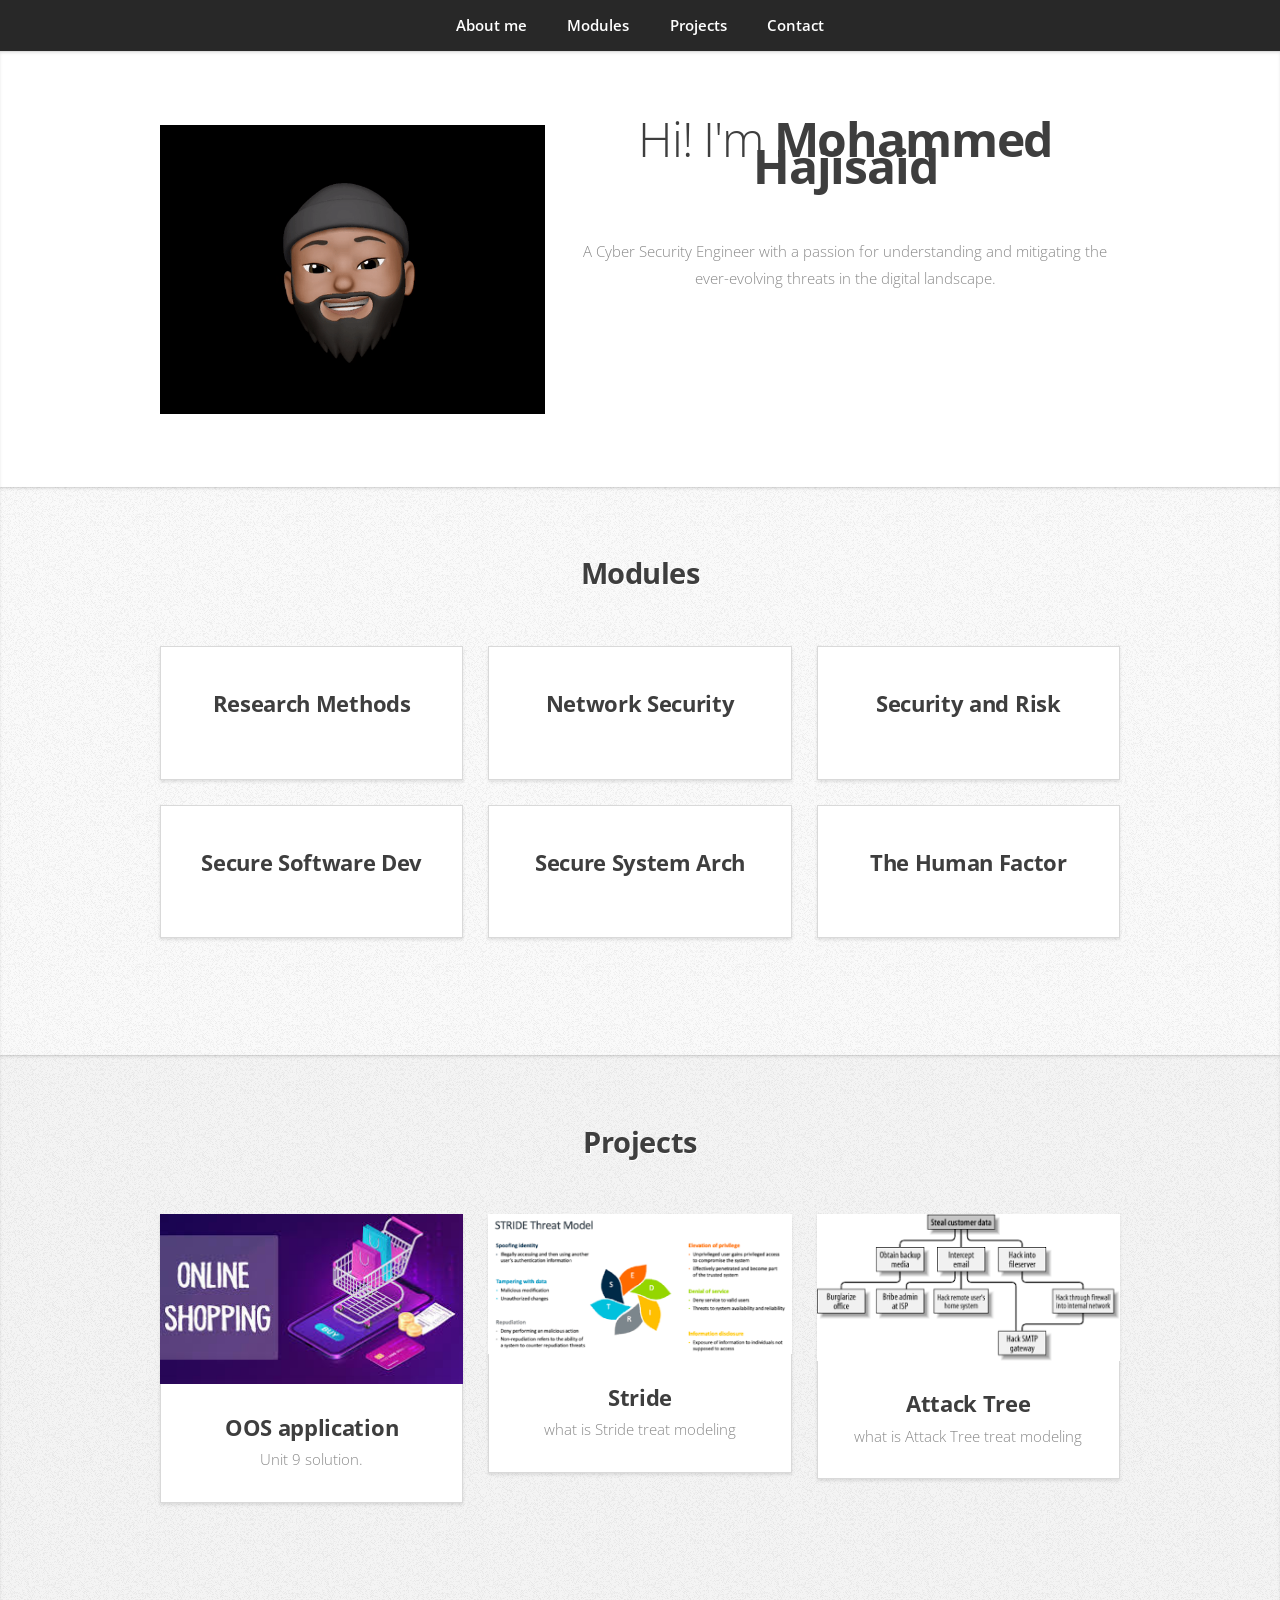
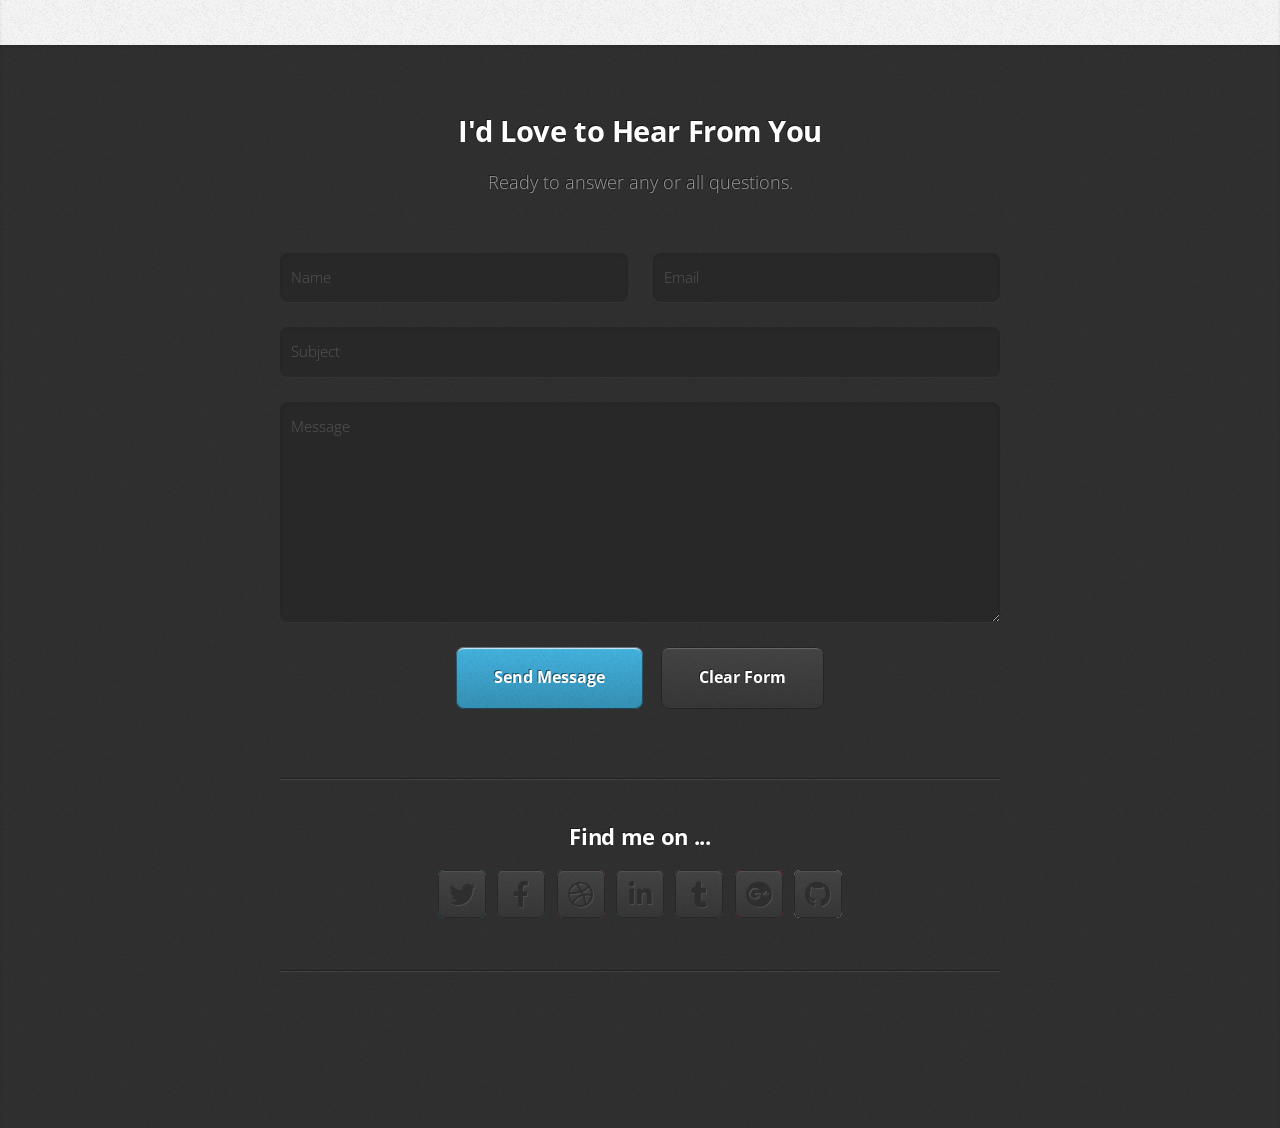
<file: index.html>
<!DOCTYPE HTML>
<!--
	Mohammed Hajisaid Portfolio
-->
<html>
	<head>
		<title>Mohammed Hajisaid Portfolio</title>
		<meta charset="utf-8" />
		<meta name="viewport" content="width=device-width, initial-scale=1, user-scalable=no" />
		<link rel="stylesheet" href="assets/css/main.css" />
	</head>
	<body class="is-preload">

		<!-- Nav -->
			<nav id="nav">
				<ul class="container">
					<li><a href="#About me">About me</a></li>
					<li><a href="#Modules">Modules</a></li>
					<li><a href="#Projects">Projects</a></li>
					<li><a href="#Contact">Contact</a></li>
				</ul>
			</nav>

		<!-- Home -->
			<article id="About me" class="wrapper style1">
				<div class="container">
					<div class="row">
						<div class="col-4 col-5-large col-12-medium">
							<span class="image fit"><img src="images/pic10.gif" alt="" /></span>
						</div>
						<div class="col-8 col-7-large col-12-medium">
							<header>
								<h1>Hi! I'm <strong>Mohammed Hajisaid</strong></h1>
							</header>
							<p>A Cyber Security Engineer with a passion for understanding and mitigating the ever-evolving threats in the digital landscape.</p>
							<!--a href="#work" class="button large scrolly">Learn about what tools I use</a-->
						</div>
					</div>
				</div>
			</article>

		<!-- Work -->
			<article id="modules" class="wrapper style2">
				<div class="container">
					<header>
						<h2>Modules</h2>
						<!--p>Odio turpis amet sed consequat eget posuere consequat.</p-->
					</header>
					<div class="row aln-center">
						<div class="col-4 col-6-medium col-12-small">
							<section class="box style1">
								<!--span class="icon featured fa-comments"></span-->
								<!--span class="image fit"><img src="images/pic14.png" alt="" /></span-->
								<h3><a href="RMPP/Risk index.html"> Research Methods </a></h3>
								<!--p> v.                                                       . </p-->
							</section>
						</div>
						<div class="col-4 col-6-medium col-12-small">
							<section class="box style1">
								<!--span class="icon solid featured fa-camera-retro"></span-->
								<h3>Network Security</h3>
								<!--p>m primis sed amet consequat lorem dolore.</p-->
							</section>
						</div>
						<div class="col-4 col-6-medium col-12-small">
							<section class="box style1">
								<!--span class="icon solid featured fa-camera-retro"></span-->

								<h3><a href="Security&Risk/Risk index.html"> Security and Risk </a></h3>
								<!--p>m primis sed amet consequat lorem dolore.</p-->
							</section>
						</div>
						<div class="col-4 col-6-medium col-12-small">
							<section class="box style1">
								<!--span class="icon solid featured fa-camera-retro"></span-->
								<h3>Secure Software Dev</h3>
								<!--p>m primis sed amet consequat lorem dolore.</p-->
							</section>
						</div>
						<div class="col-4 col-6-medium col-12-small">
							<section class="box style1">
								<!--span class="icon solid featured fa-camera-retro"></span-->
								<h3>Secure System Arch</h3>
								<!--p>m primis sed amet consequat lorem dolore.</p-->
							</section>
						</div>
						<div class="col-4 col-6-medium col-12-small">
							<section class="box style1">
								<!--span class="icon featured fa-thumbs-up"></span-->
								<h3>The Human Factor</h3>
								<!--p> nsequat lorem dolore.</p-->
							</section>
						</div>
					</div>
					<footer>
						<!--p>Lorem ipsum dolor sit sapien vestibulum ipsum primis?</p-->
						<!--a href="#projects" class="button large scrolly">See some of my recent work</a-->
					</footer>
				</div>
			</article>

		<!-- Portfolio -->
			<article id="projects" class="wrapper style3">
				<div class="container">
					<header>
						<h2>Projects</h2>
						<!--p>Proin odio consequat  sapien vestibulum consequat lorem dolore feugiat.</p-->
					</header>
					<div class="row">
						<div class="col-4 col-6-medium col-12-small">
							<article class="box style2">
								<a href="OOS.html" class="image featured"><img src="images/pic01.jpg" alt="" /></a>
								<h3><a href="OOS.html">OOS application</a></h3>
								<p>Unit 9 solution.</p>
							</article>
						</div>
						<div class="col-4 col-6-medium col-12-small">
							<article class="box style2">
								<a href="#" class="image featured"><img src="images/pic02.png" alt="" /></a>
								<h3><a href="#">Stride</a></h3>
								<p>what is Stride treat modeling</p>
							</article>
						</div>
						<div class="col-4 col-6-medium col-12-small">
							<article class="box style2">
								<a href="#" class="image featured"><img src="images/pic03.png" alt="" /></a>
								<h3><a href="#">Attack Tree </a></h3>
								<p>what is Attack Tree treat modeling</p>
							</article>
						<!--/div>
						<div class="col-4 col-6-medium col-12-small">
							<article class="box style2">
								<a href="#" class="image featured"><img src="images/pic04.jpg" alt="" /></a>
								<h3><a href="#">Tempus dolore</a></h3>
								<p>Ornare nulla proin odio consequat.</p>
							</article>
						</div>
						<div class="col-4 col-6-medium col-12-small">
							<article class="box style2">
								<a href="#" class="image featured"><img src="images/pic05.jpg" alt="" /></a>
								<h3><a href="#">Feugiat aliquam</a></h3>
								<p>Ornare nulla proin odio consequat.</p>
							</article>
						</div>
						<div class="col-4 col-6-medium col-12-small">
							<article class="box style2">
								<a href="#" class="image featured"><img src="images/pic06.jpg" alt="" /></a>
								<h3><a href="#">Sed amet ornare</a></h3>
								<p>Ornare nulla proin odio consequat.</p>
							</article>
						</div-->
					</div>
					<footer>
						<!--p>Lorem ipsum dolor sit sapien vestibulum ipsum primis?</p-->
						<!--a href="#contact" class="button large scrolly">Get in touch with me</a-->
					</footer>
				</div>
			</article>

		<!-- Contact -->
			<article id="contact" class="wrapper style4">
				<div class="container medium">
					<header>
						<h2>I'd Love to Hear From You</h2>
						<p>Ready to answer any or all questions.</p>
					</header>
					<div class="row">
						<div class="col-12">
							<form method="post" action="#">
								<div class="row">
									<div class="col-6 col-12-small">
										<input type="text" name="name" id="name" placeholder="Name" />
									</div>
									<div class="col-6 col-12-small">
										<input type="text" name="email" id="email" placeholder="Email" />
									</div>
									<div class="col-12">
										<input type="text" name="subject" id="subject" placeholder="Subject" />
									</div>
									<div class="col-12">
										<textarea name="message" id="message" placeholder="Message"></textarea>
									</div>
									<div class="col-12">
										<ul class="actions">
											<li><input type="submit" value="Send Message" /></li>
											<li><input type="reset" value="Clear Form" class="alt" /></li>
										</ul>
									</div>
								</div>
							</form>
						</div>
						<div class="col-12">
							<hr />
							<h3>Find me on ...</h3>
							<ul class="social">
								<li><a href="#" class="icon brands fa-twitter"><span class="label">Twitter</span></a></li>
								<li><a href="#" class="icon brands fa-facebook-f"><span class="label">Facebook</span></a></li>
								<li><a href="#" class="icon brands fa-dribbble"><span class="label">Dribbble</span></a></li>
								<li><a href="#" class="icon brands fa-linkedin-in"><span class="label">LinkedIn</span></a></li>
								<li><a href="#" class="icon brands fa-tumblr"><span class="label">Tumblr</span></a></li>
								<li><a href="#" class="icon brands fa-google-plus"><span class="label">Google+</span></a></li>
								<li><a href="#" class="icon brands fa-github"><span class="label">Github</span></a></li>
								<!--
								<li><a href="#" class="icon solid fa-rss"><span>RSS</span></a></li>
								<li><a href="#" class="icon brands fa-instagram"><span>Instagram</span></a></li>
								<li><a href="#" class="icon brands fa-foursquare"><span>Foursquare</span></a></li>
								<li><a href="#" class="icon brands fa-skype"><span>Skype</span></a></li>
								<li><a href="#" class="icon brands fa-soundcloud"><span>Soundcloud</span></a></li>
								<li><a href="#" class="icon brands fa-youtube"><span>YouTube</span></a></li>
								<li><a href="#" class="icon brands fa-blogger"><span>Blogger</span></a></li>
								<li><a href="#" class="icon brands fa-flickr"><span>Flickr</span></a></li>
								<li><a href="#" class="icon brands fa-vimeo"><span>Vimeo</span></a></li>
								-->
							</ul>
							<hr />
						</div>
					</div>
					<footer>
						<ul id="copyright">
							<!--li>&copy; Untitled. All rights reserved.</li><li>Design: <a href="http://html5up.net">HTML5 UP</a></li-->
						</ul>
					</footer>
				</div>
			</article>

		<!-- Scripts -->
			<script src="assets/js/jquery.min.js"></script>
			<script src="assets/js/jquery.scrolly.min.js"></script>
			<script src="assets/js/browser.min.js"></script>
			<script src="assets/js/breakpoints.min.js"></script>
			<script src="assets/js/util.js"></script>
			<script src="assets/js/main.js"></script>

	</body>
</html>
</file>
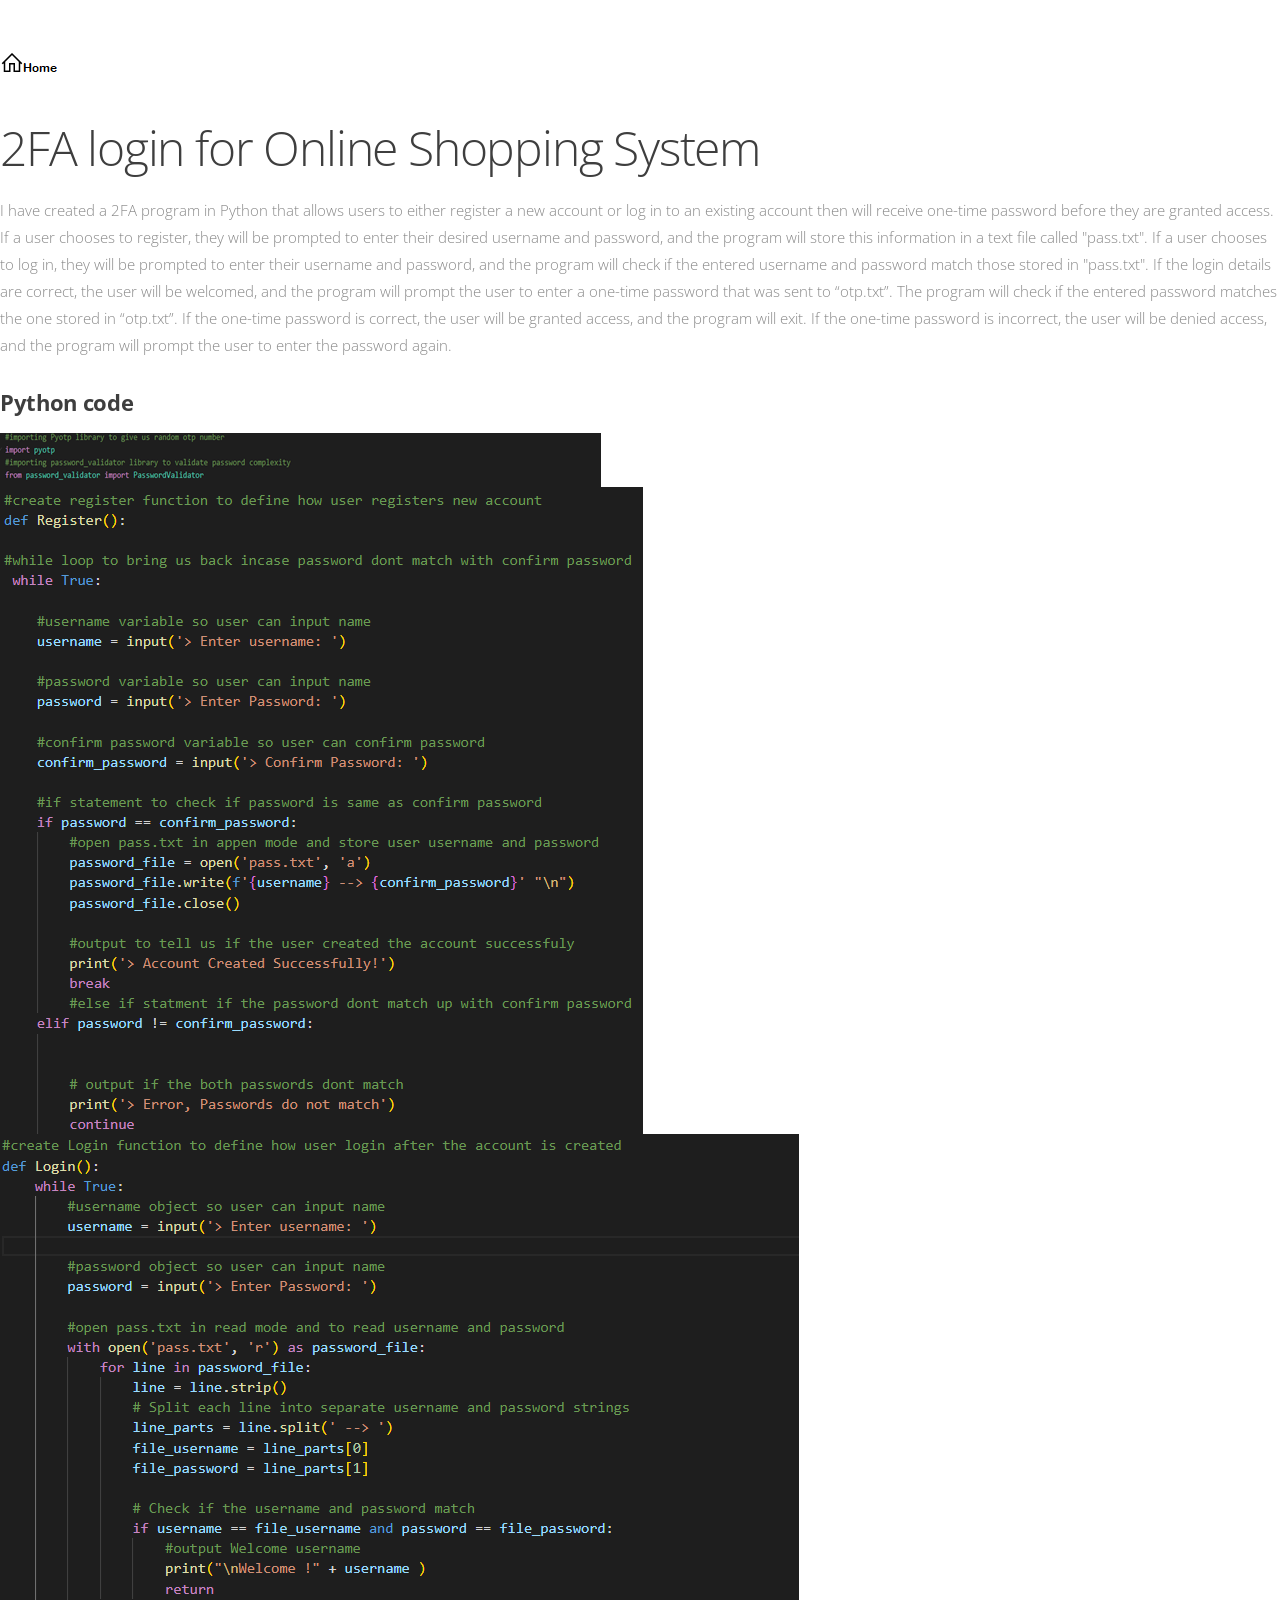
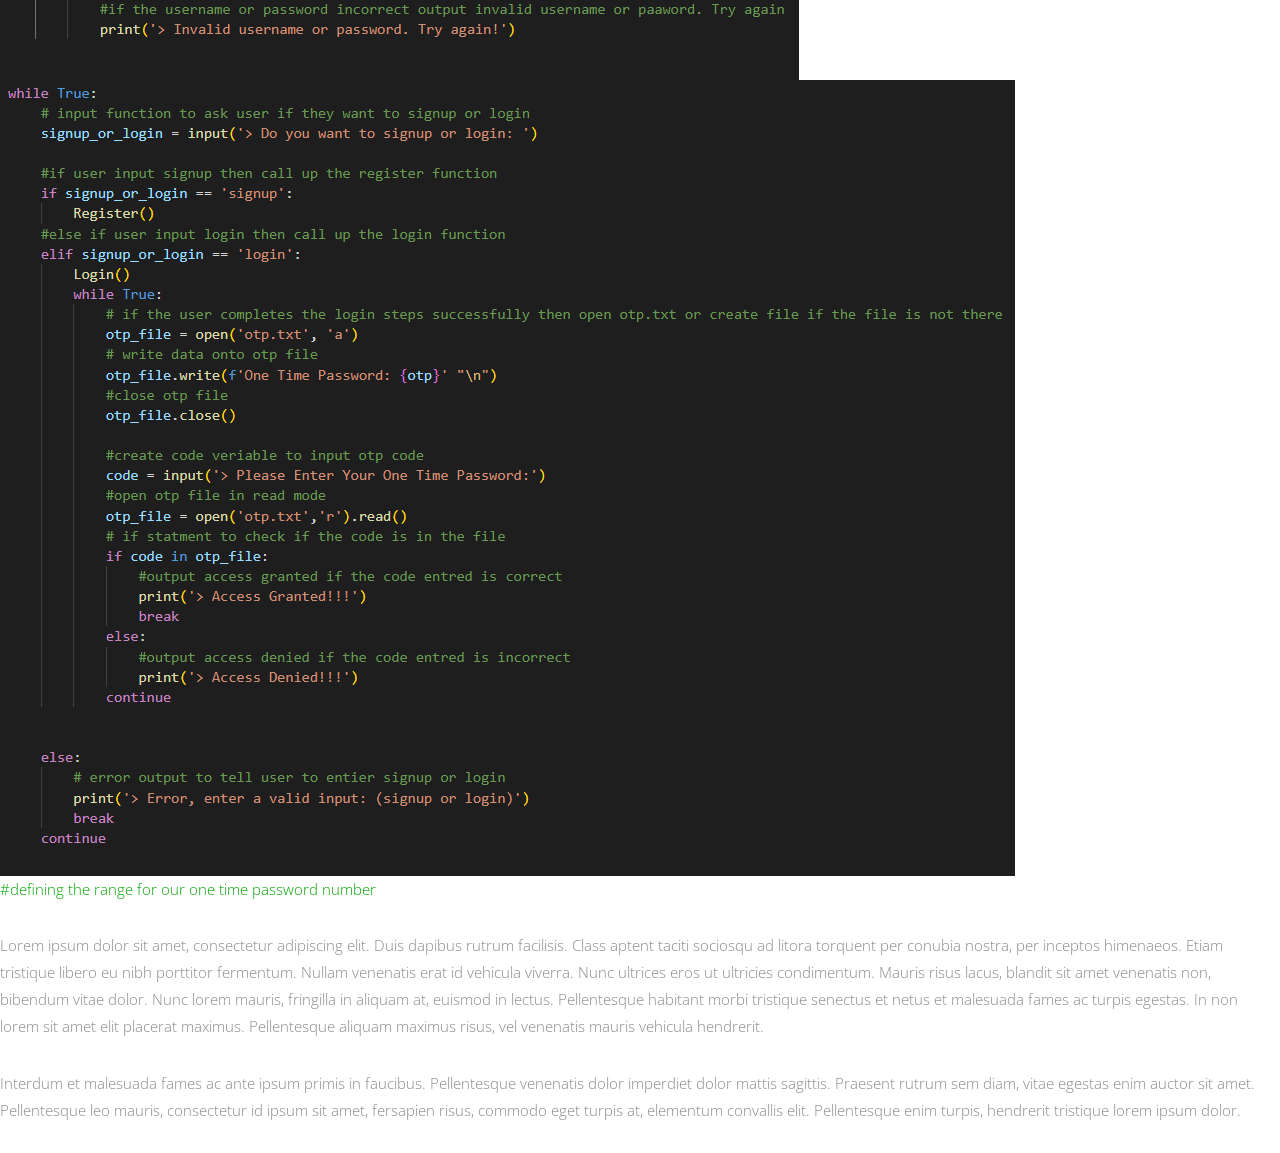
<file: OOS.html>
<!DOCTYPE HTML>
<!--
	Phantom by HTML5 UP
	html5up.net | @ajlkn
	Free for personal and commercial use under the CCA 3.0 license (html5up.net/license)
-->
<html>
	<head>
		<title>Generic - Phantom by HTML5 UP</title>
		<meta charset="utf-8" />
		<meta name="viewport" content="width=device-width, initial-scale=1, user-scalable=no" />
		<link rel="stylesheet" href="assets/css/main.css" />
		<noscript><link rel="stylesheet" href="assets/css/noscript.css" /></noscript>
        
	</head>
	<body class="is-preload">
		<!-- Wrapper -->
			<div id="wrapper">

				<!-- Header -->
					<header id="header">
						<div class="inner">

							<!-- Logo -->
								<a href="index.html" class="logo">
									<span class="symbol"><img src="images/home.png" alt="" /></span><span class="header"></span>
								</a>



						</div>
					</header>


				<!-- Main -->

					<div id="main">
						<div class="inner">
                <style>
                                img{
                                    display: block;
                            
                                }
                </style>
							<h1>2FA login for Online Shopping System </h1>
							
                            
                            
                            
                            <p>I have created a 2FA program in Python that allows users to either register a new account or log in to an existing account then will receive one-time password before they are granted access.
                                If a user chooses to register, they will be prompted to enter their desired username and password, and the program will store this information in a text file called "pass.txt".
                                If a user chooses to log in, they will be prompted to enter their username and password, and the program will check if the entered username and password match those stored in "pass.txt". If the login details are correct, the user will be welcomed, and the program will prompt the user to enter a one-time password that was sent to “otp.txt”. The program will check if the entered password matches the one stored in “otp.txt”. If the one-time password is correct, the user will be granted access, and the program will exit. If the one-time password is incorrect, the user will be denied access, and the program will prompt the user to enter the password again.
                                 </p>
                                 <h3>Python code </h3>

                            <img src="images/lib.PNG">
                            <img src="images/signup.PNG" >
                            <img src="images/login.PNG" >
                            <img src="images/main and otp.PNG" >
							

                                <p><font color="00A300" > #defining the range for our one time password number</font>

							<p>Lorem ipsum dolor sit amet, consectetur adipiscing elit. Duis dapibus rutrum facilisis. Class aptent taciti sociosqu ad litora torquent per conubia nostra, per inceptos himenaeos. Etiam tristique libero eu nibh porttitor fermentum. Nullam venenatis erat id vehicula viverra. Nunc ultrices eros ut ultricies condimentum. Mauris risus lacus, blandit sit amet venenatis non, bibendum vitae dolor. Nunc lorem mauris, fringilla in aliquam at, euismod in lectus. Pellentesque habitant morbi tristique senectus et netus et malesuada fames ac turpis egestas. In non lorem sit amet elit placerat maximus. Pellentesque aliquam maximus risus, vel venenatis mauris vehicula hendrerit.</p>
							<p>Interdum et malesuada fames ac ante ipsum primis in faucibus. Pellentesque venenatis dolor imperdiet dolor mattis sagittis. Praesent rutrum sem diam, vitae egestas enim auctor sit amet. Pellentesque leo mauris, consectetur id ipsum sit amet, fersapien risus, commodo eget turpis at, elementum convallis elit. Pellentesque enim turpis, hendrerit tristique lorem ipsum dolor.</p>
						</div>
					</div>



			</div>



	</body>
</html>
</file>
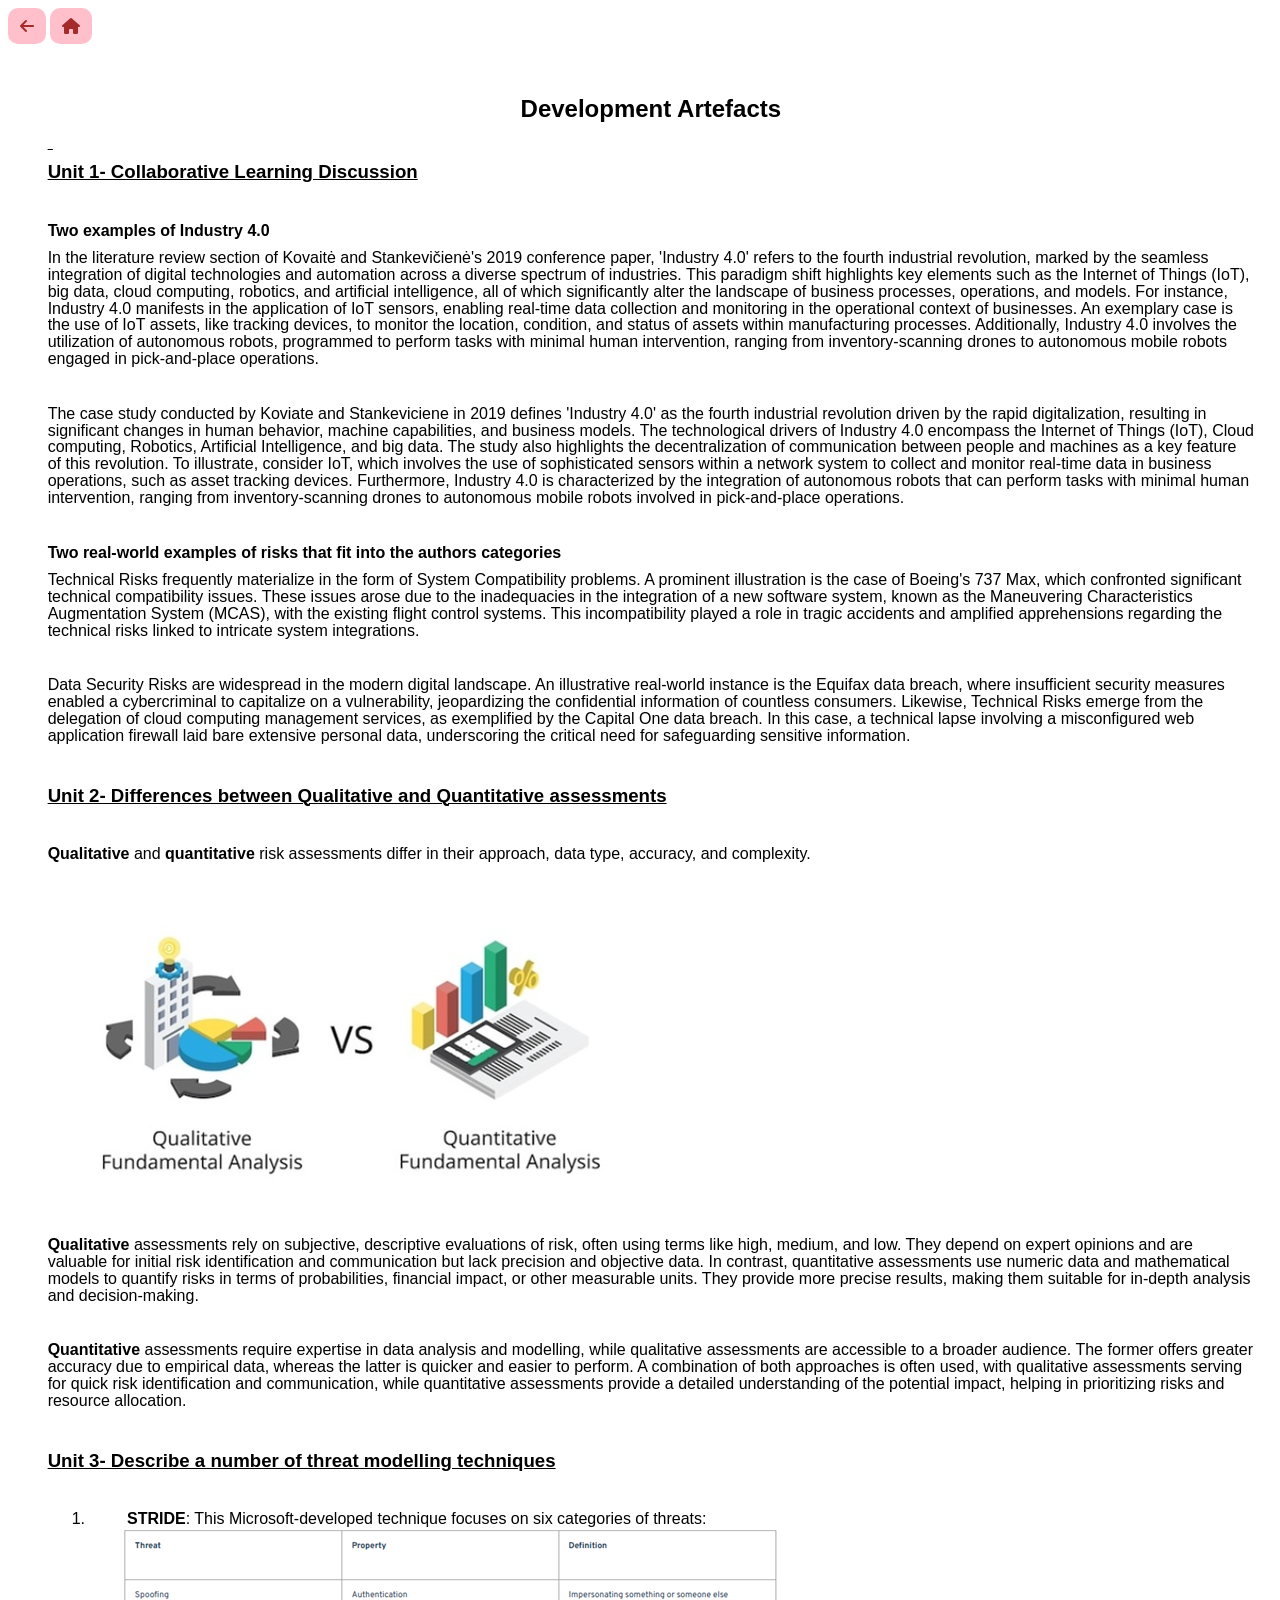
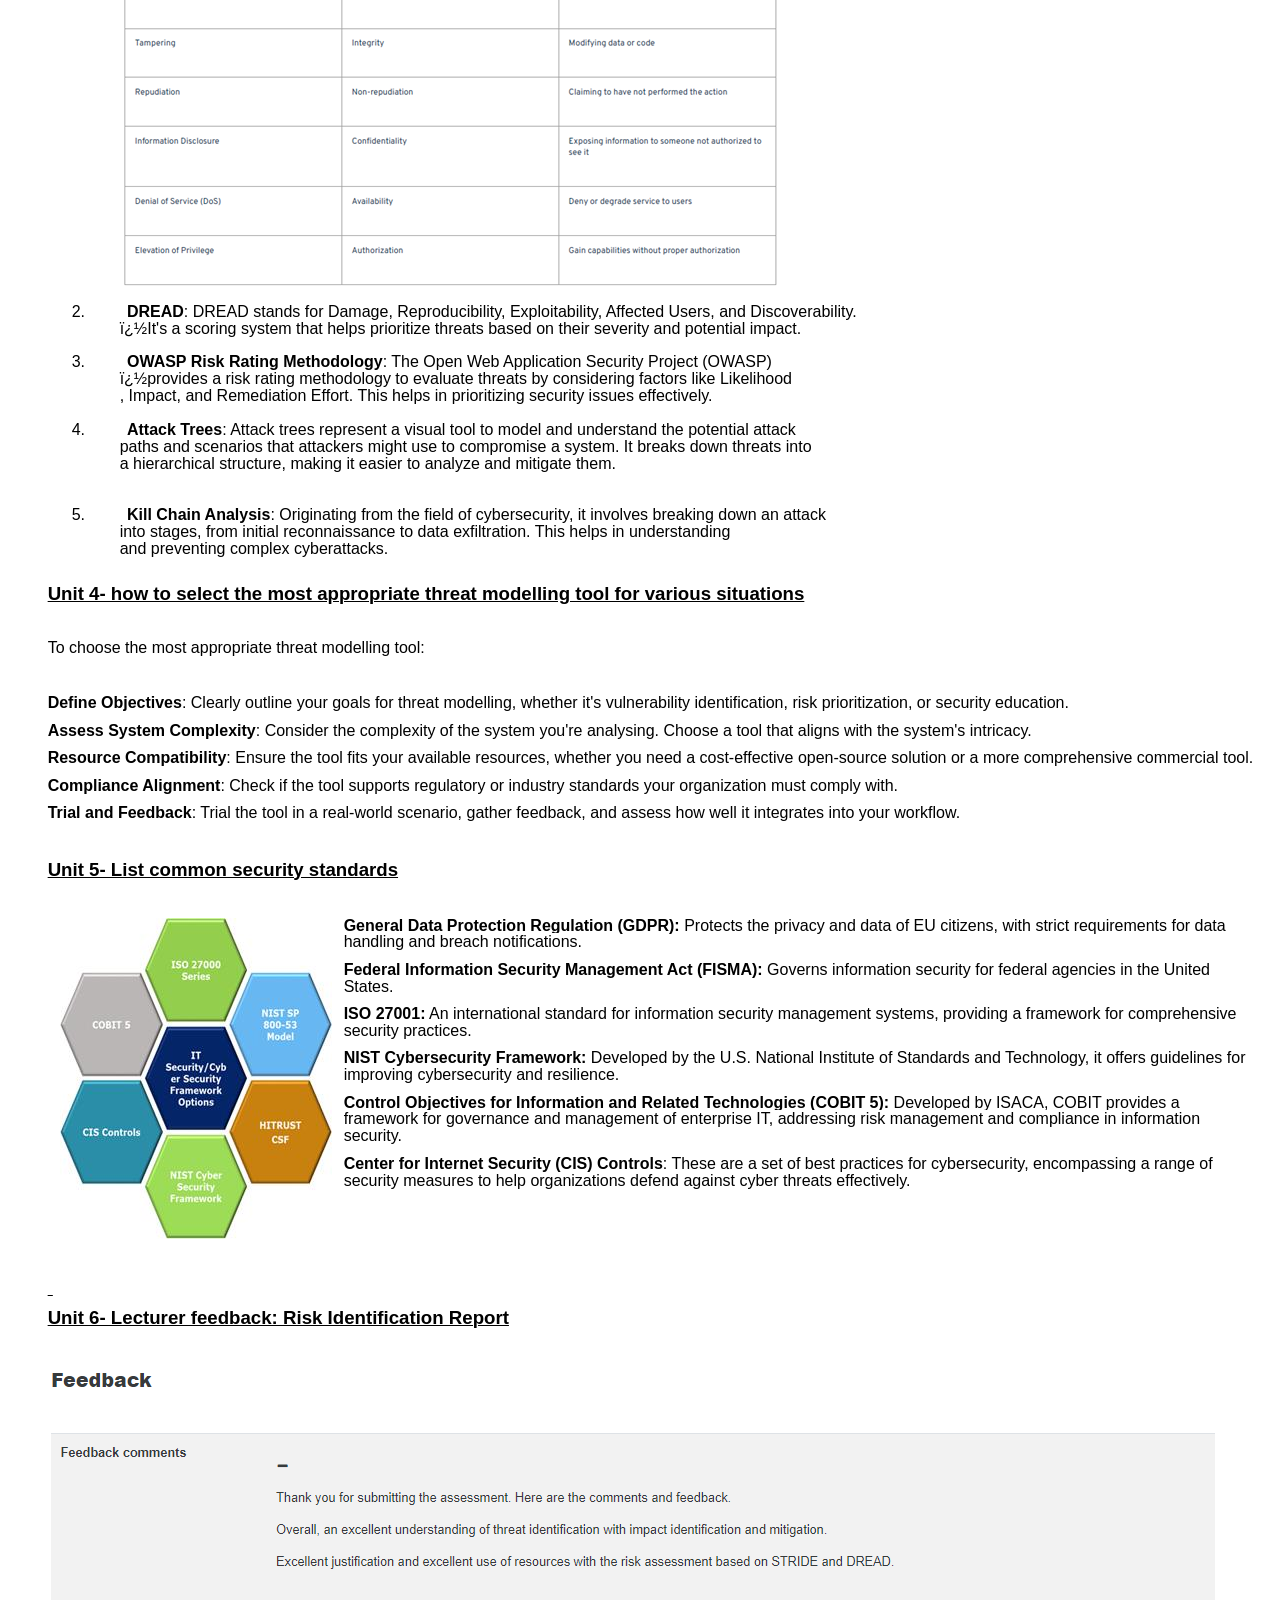
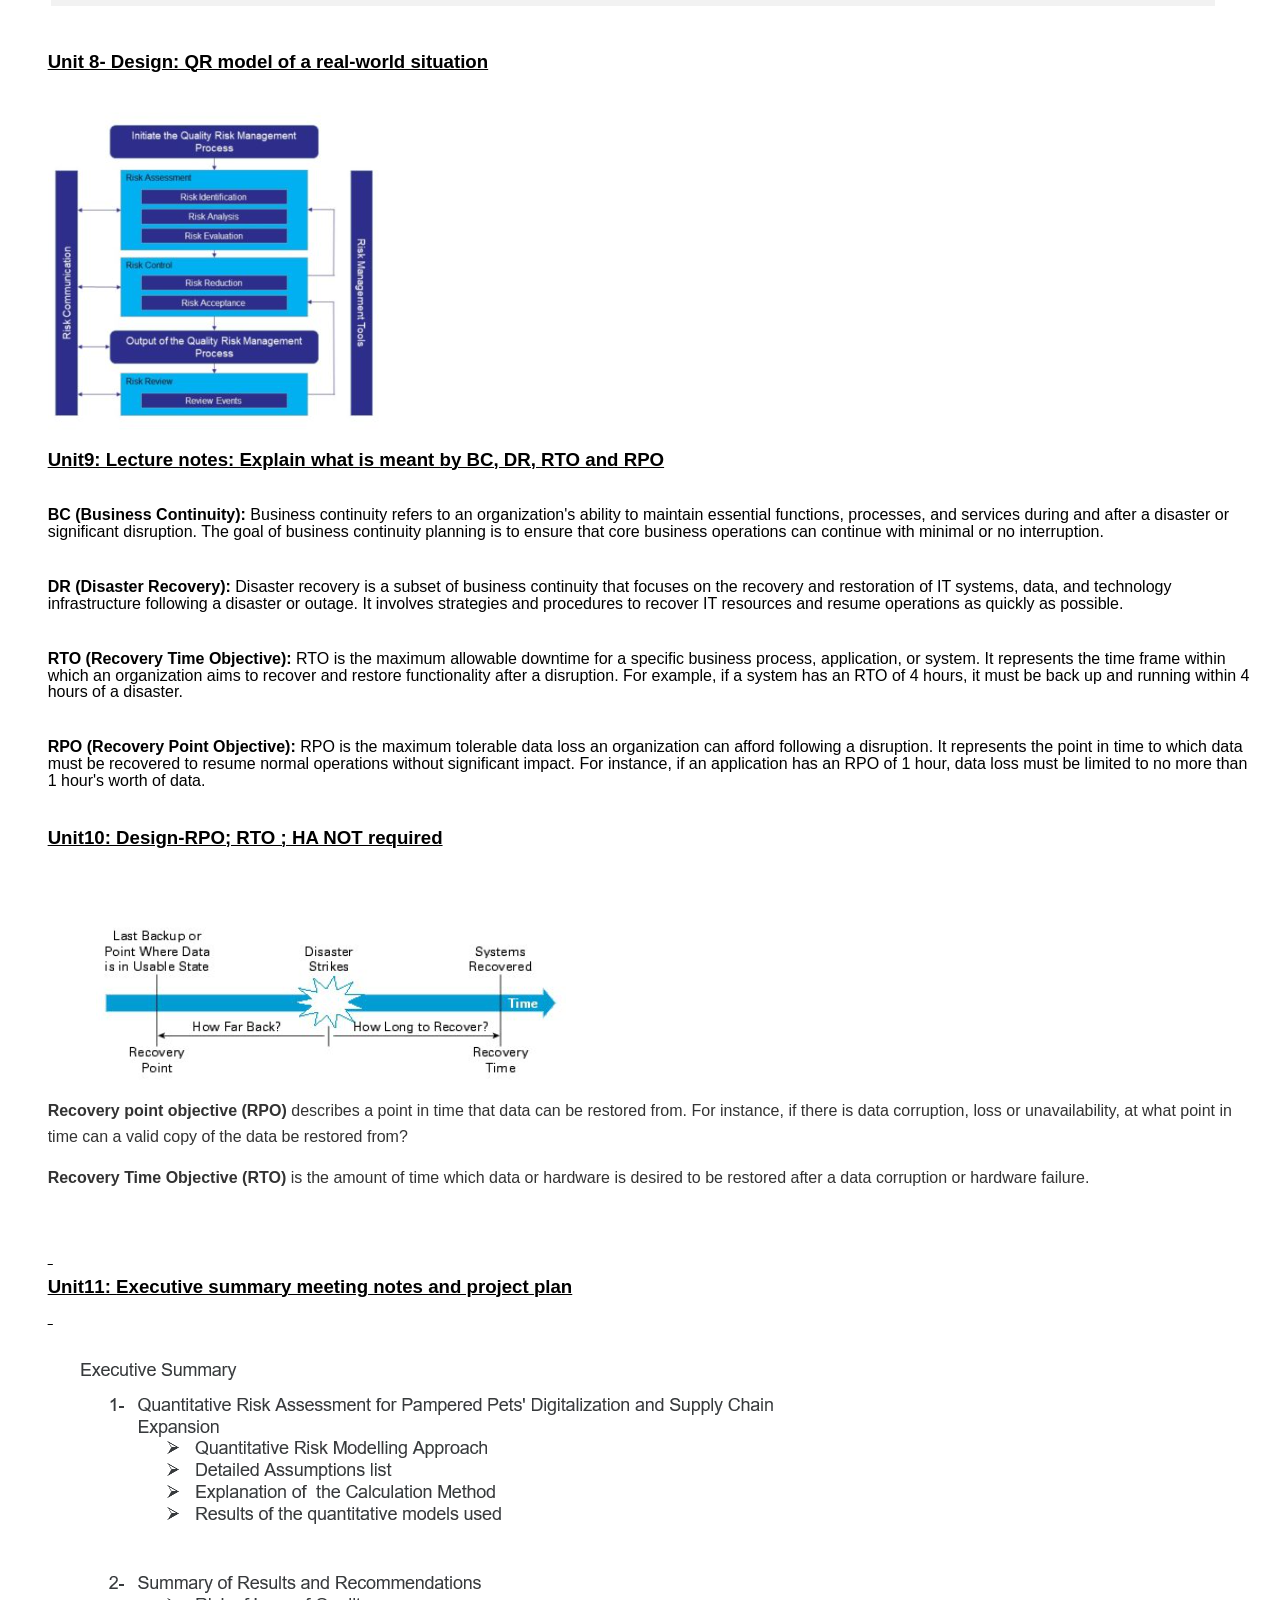
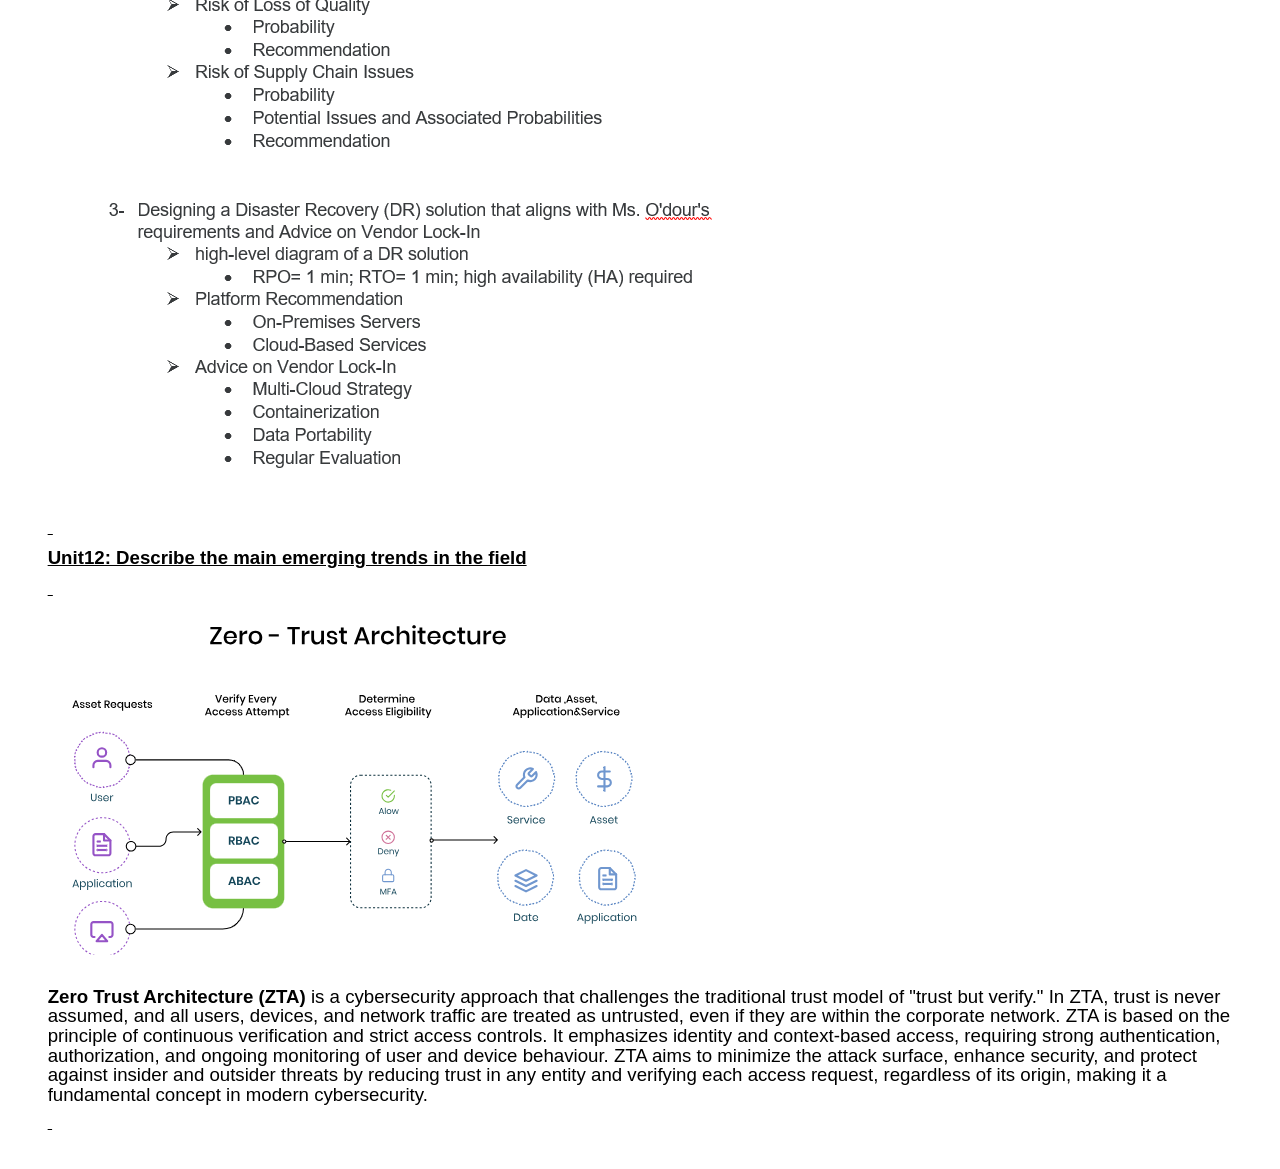
<file: RMPP/development artefacts.htm>
<html xmlns:v="urn:schemas-microsoft-com:vml"
xmlns:o="urn:schemas-microsoft-com:office:office"
xmlns:w="urn:schemas-microsoft-com:office:word"
xmlns:x="urn:schemas-microsoft-com:office:excel"
xmlns:m="http://schemas.microsoft.com/office/2004/12/omml"
xmlns="http://www.w3.org/TR/REC-html40">

<head>
<meta http-equiv=Content-Type content="text/html; charset=windows-1252">
<meta name=ProgId content=Word.Document>
<meta name=Generator content="Microsoft Word 15">
<meta name=Originator content="Microsoft Word 15">
<link rel=File-List href="development%20artefacts_files/filelist.xml">
<link rel=Edit-Time-Data href="development%20artefacts_files/editdata.mso">
<!--[if !mso]>
<style>
v\:* {behavior:url(#default#VML);}
o\:* {behavior:url(#default#VML);}
w\:* {behavior:url(#default#VML);}
.shape {behavior:url(#default#VML);}
</style>
<![endif]--><!--[if gte mso 9]><xml>
 <o:DocumentProperties>
  <o:Author>User</o:Author>
  <o:Template>Normal</o:Template>
  <o:LastAuthor>User</o:LastAuthor>
  <o:Revision>30</o:Revision>
  <o:TotalTime>66</o:TotalTime>
  <o:Created>2023-10-28T23:49:00Z</o:Created>
  <o:LastSaved>2023-10-30T01:06:00Z</o:LastSaved>
  <o:Pages>1</o:Pages>
  <o:Words>1569</o:Words>
  <o:Characters>8948</o:Characters>
  <o:Lines>74</o:Lines>
  <o:Paragraphs>20</o:Paragraphs>
  <o:CharactersWithSpaces>10497</o:CharactersWithSpaces>
  <o:Version>16.00</o:Version>
 </o:DocumentProperties>
 <o:OfficeDocumentSettings>
  <o:AllowPNG/>
 </o:OfficeDocumentSettings>
</xml><![endif]-->
<link rel=themeData href="development%20artefacts_files/themedata.thmx">
<link rel=colorSchemeMapping
href="development%20artefacts_files/colorschememapping.xml">
<!--[if gte mso 9]><xml>
 <w:WordDocument>
  <w:SpellingState>Clean</w:SpellingState>
  <w:GrammarState>Clean</w:GrammarState>
  <w:TrackMoves>false</w:TrackMoves>
  <w:TrackFormatting/>
  <w:PunctuationKerning/>
  <w:ValidateAgainstSchemas/>
  <w:SaveIfXMLInvalid>false</w:SaveIfXMLInvalid>
  <w:IgnoreMixedContent>false</w:IgnoreMixedContent>
  <w:AlwaysShowPlaceholderText>false</w:AlwaysShowPlaceholderText>
  <w:DoNotPromoteQF/>
  <w:LidThemeOther>EN-GB</w:LidThemeOther>
  <w:LidThemeAsian>X-NONE</w:LidThemeAsian>
  <w:LidThemeComplexScript>X-NONE</w:LidThemeComplexScript>
  <w:Compatibility>
   <w:BreakWrappedTables/>
   <w:SnapToGridInCell/>
   <w:WrapTextWithPunct/>
   <w:UseAsianBreakRules/>
   <w:DontGrowAutofit/>
   <w:SplitPgBreakAndParaMark/>
   <w:EnableOpenTypeKerning/>
   <w:DontFlipMirrorIndents/>
   <w:OverrideTableStyleHps/>
  </w:Compatibility>
  <w:BrowserLevel>MicrosoftInternetExplorer4</w:BrowserLevel>
  <m:mathPr>
   <m:mathFont m:val="Cambria Math"/>
   <m:brkBin m:val="before"/>
   <m:brkBinSub m:val="&#45;-"/>
   <m:smallFrac m:val="off"/>
   <m:dispDef/>
   <m:lMargin m:val="0"/>
   <m:rMargin m:val="0"/>
   <m:defJc m:val="centerGroup"/>
   <m:wrapIndent m:val="1440"/>
   <m:intLim m:val="subSup"/>
   <m:naryLim m:val="undOvr"/>
  </m:mathPr></w:WordDocument>
</xml><![endif]--><!--[if gte mso 9]><xml>
 <w:LatentStyles DefLockedState="false" DefUnhideWhenUsed="false"
  DefSemiHidden="false" DefQFormat="false" DefPriority="99"
  LatentStyleCount="371">
  <w:LsdException Locked="false" Priority="0" QFormat="true" Name="Normal"/>
  <w:LsdException Locked="false" Priority="9" QFormat="true" Name="heading 1"/>
  <w:LsdException Locked="false" Priority="9" SemiHidden="true"
   UnhideWhenUsed="true" QFormat="true" Name="heading 2"/>
  <w:LsdException Locked="false" Priority="9" SemiHidden="true"
   UnhideWhenUsed="true" QFormat="true" Name="heading 3"/>
  <w:LsdException Locked="false" Priority="9" SemiHidden="true"
   UnhideWhenUsed="true" QFormat="true" Name="heading 4"/>
  <w:LsdException Locked="false" Priority="9" SemiHidden="true"
   UnhideWhenUsed="true" QFormat="true" Name="heading 5"/>
  <w:LsdException Locked="false" Priority="9" SemiHidden="true"
   UnhideWhenUsed="true" QFormat="true" Name="heading 6"/>
  <w:LsdException Locked="false" Priority="9" SemiHidden="true"
   UnhideWhenUsed="true" QFormat="true" Name="heading 7"/>
  <w:LsdException Locked="false" Priority="9" SemiHidden="true"
   UnhideWhenUsed="true" QFormat="true" Name="heading 8"/>
  <w:LsdException Locked="false" Priority="9" SemiHidden="true"
   UnhideWhenUsed="true" QFormat="true" Name="heading 9"/>
  <w:LsdException Locked="false" SemiHidden="true" UnhideWhenUsed="true"
   Name="index 1"/>
  <w:LsdException Locked="false" SemiHidden="true" UnhideWhenUsed="true"
   Name="index 2"/>
  <w:LsdException Locked="false" SemiHidden="true" UnhideWhenUsed="true"
   Name="index 3"/>
  <w:LsdException Locked="false" SemiHidden="true" UnhideWhenUsed="true"
   Name="index 4"/>
  <w:LsdException Locked="false" SemiHidden="true" UnhideWhenUsed="true"
   Name="index 5"/>
  <w:LsdException Locked="false" SemiHidden="true" UnhideWhenUsed="true"
   Name="index 6"/>
  <w:LsdException Locked="false" SemiHidden="true" UnhideWhenUsed="true"
   Name="index 7"/>
  <w:LsdException Locked="false" SemiHidden="true" UnhideWhenUsed="true"
   Name="index 8"/>
  <w:LsdException Locked="false" SemiHidden="true" UnhideWhenUsed="true"
   Name="index 9"/>
  <w:LsdException Locked="false" Priority="39" SemiHidden="true"
   UnhideWhenUsed="true" Name="toc 1"/>
  <w:LsdException Locked="false" Priority="39" SemiHidden="true"
   UnhideWhenUsed="true" Name="toc 2"/>
  <w:LsdException Locked="false" Priority="39" SemiHidden="true"
   UnhideWhenUsed="true" Name="toc 3"/>
  <w:LsdException Locked="false" Priority="39" SemiHidden="true"
   UnhideWhenUsed="true" Name="toc 4"/>
  <w:LsdException Locked="false" Priority="39" SemiHidden="true"
   UnhideWhenUsed="true" Name="toc 5"/>
  <w:LsdException Locked="false" Priority="39" SemiHidden="true"
   UnhideWhenUsed="true" Name="toc 6"/>
  <w:LsdException Locked="false" Priority="39" SemiHidden="true"
   UnhideWhenUsed="true" Name="toc 7"/>
  <w:LsdException Locked="false" Priority="39" SemiHidden="true"
   UnhideWhenUsed="true" Name="toc 8"/>
  <w:LsdException Locked="false" Priority="39" SemiHidden="true"
   UnhideWhenUsed="true" Name="toc 9"/>
  <w:LsdException Locked="false" SemiHidden="true" UnhideWhenUsed="true"
   Name="Normal Indent"/>
  <w:LsdException Locked="false" SemiHidden="true" UnhideWhenUsed="true"
   Name="footnote text"/>
  <w:LsdException Locked="false" SemiHidden="true" UnhideWhenUsed="true"
   Name="annotation text"/>
  <w:LsdException Locked="false" SemiHidden="true" UnhideWhenUsed="true"
   Name="header"/>
  <w:LsdException Locked="false" SemiHidden="true" UnhideWhenUsed="true"
   Name="footer"/>
  <w:LsdException Locked="false" SemiHidden="true" UnhideWhenUsed="true"
   Name="index heading"/>
  <w:LsdException Locked="false" Priority="35" SemiHidden="true"
   UnhideWhenUsed="true" QFormat="true" Name="caption"/>
  <w:LsdException Locked="false" SemiHidden="true" UnhideWhenUsed="true"
   Name="table of figures"/>
  <w:LsdException Locked="false" SemiHidden="true" UnhideWhenUsed="true"
   Name="envelope address"/>
  <w:LsdException Locked="false" SemiHidden="true" UnhideWhenUsed="true"
   Name="envelope return"/>
  <w:LsdException Locked="false" SemiHidden="true" UnhideWhenUsed="true"
   Name="footnote reference"/>
  <w:LsdException Locked="false" SemiHidden="true" UnhideWhenUsed="true"
   Name="annotation reference"/>
  <w:LsdException Locked="false" SemiHidden="true" UnhideWhenUsed="true"
   Name="line number"/>
  <w:LsdException Locked="false" SemiHidden="true" UnhideWhenUsed="true"
   Name="page number"/>
  <w:LsdException Locked="false" SemiHidden="true" UnhideWhenUsed="true"
   Name="endnote reference"/>
  <w:LsdException Locked="false" SemiHidden="true" UnhideWhenUsed="true"
   Name="endnote text"/>
  <w:LsdException Locked="false" SemiHidden="true" UnhideWhenUsed="true"
   Name="table of authorities"/>
  <w:LsdException Locked="false" SemiHidden="true" UnhideWhenUsed="true"
   Name="macro"/>
  <w:LsdException Locked="false" SemiHidden="true" UnhideWhenUsed="true"
   Name="toa heading"/>
  <w:LsdException Locked="false" SemiHidden="true" UnhideWhenUsed="true"
   Name="List"/>
  <w:LsdException Locked="false" SemiHidden="true" UnhideWhenUsed="true"
   Name="List Bullet"/>
  <w:LsdException Locked="false" SemiHidden="true" UnhideWhenUsed="true"
   Name="List Number"/>
  <w:LsdException Locked="false" SemiHidden="true" UnhideWhenUsed="true"
   Name="List 2"/>
  <w:LsdException Locked="false" SemiHidden="true" UnhideWhenUsed="true"
   Name="List 3"/>
  <w:LsdException Locked="false" SemiHidden="true" UnhideWhenUsed="true"
   Name="List 4"/>
  <w:LsdException Locked="false" SemiHidden="true" UnhideWhenUsed="true"
   Name="List 5"/>
  <w:LsdException Locked="false" SemiHidden="true" UnhideWhenUsed="true"
   Name="List Bullet 2"/>
  <w:LsdException Locked="false" SemiHidden="true" UnhideWhenUsed="true"
   Name="List Bullet 3"/>
  <w:LsdException Locked="false" SemiHidden="true" UnhideWhenUsed="true"
   Name="List Bullet 4"/>
  <w:LsdException Locked="false" SemiHidden="true" UnhideWhenUsed="true"
   Name="List Bullet 5"/>
  <w:LsdException Locked="false" SemiHidden="true" UnhideWhenUsed="true"
   Name="List Number 2"/>
  <w:LsdException Locked="false" SemiHidden="true" UnhideWhenUsed="true"
   Name="List Number 3"/>
  <w:LsdException Locked="false" SemiHidden="true" UnhideWhenUsed="true"
   Name="List Number 4"/>
  <w:LsdException Locked="false" SemiHidden="true" UnhideWhenUsed="true"
   Name="List Number 5"/>
  <w:LsdException Locked="false" Priority="10" QFormat="true" Name="Title"/>
  <w:LsdException Locked="false" SemiHidden="true" UnhideWhenUsed="true"
   Name="Closing"/>
  <w:LsdException Locked="false" SemiHidden="true" UnhideWhenUsed="true"
   Name="Signature"/>
  <w:LsdException Locked="false" Priority="1" SemiHidden="true"
   UnhideWhenUsed="true" Name="Default Paragraph Font"/>
  <w:LsdException Locked="false" SemiHidden="true" UnhideWhenUsed="true"
   Name="Body Text"/>
  <w:LsdException Locked="false" SemiHidden="true" UnhideWhenUsed="true"
   Name="Body Text Indent"/>
  <w:LsdException Locked="false" SemiHidden="true" UnhideWhenUsed="true"
   Name="List Continue"/>
  <w:LsdException Locked="false" SemiHidden="true" UnhideWhenUsed="true"
   Name="List Continue 2"/>
  <w:LsdException Locked="false" SemiHidden="true" UnhideWhenUsed="true"
   Name="List Continue 3"/>
  <w:LsdException Locked="false" SemiHidden="true" UnhideWhenUsed="true"
   Name="List Continue 4"/>
  <w:LsdException Locked="false" SemiHidden="true" UnhideWhenUsed="true"
   Name="List Continue 5"/>
  <w:LsdException Locked="false" SemiHidden="true" UnhideWhenUsed="true"
   Name="Message Header"/>
  <w:LsdException Locked="false" Priority="11" QFormat="true" Name="Subtitle"/>
  <w:LsdException Locked="false" SemiHidden="true" UnhideWhenUsed="true"
   Name="Salutation"/>
  <w:LsdException Locked="false" SemiHidden="true" UnhideWhenUsed="true"
   Name="Date"/>
  <w:LsdException Locked="false" SemiHidden="true" UnhideWhenUsed="true"
   Name="Body Text First Indent"/>
  <w:LsdException Locked="false" SemiHidden="true" UnhideWhenUsed="true"
   Name="Body Text First Indent 2"/>
  <w:LsdException Locked="false" SemiHidden="true" UnhideWhenUsed="true"
   Name="Note Heading"/>
  <w:LsdException Locked="false" SemiHidden="true" UnhideWhenUsed="true"
   Name="Body Text 2"/>
  <w:LsdException Locked="false" SemiHidden="true" UnhideWhenUsed="true"
   Name="Body Text 3"/>
  <w:LsdException Locked="false" SemiHidden="true" UnhideWhenUsed="true"
   Name="Body Text Indent 2"/>
  <w:LsdException Locked="false" SemiHidden="true" UnhideWhenUsed="true"
   Name="Body Text Indent 3"/>
  <w:LsdException Locked="false" SemiHidden="true" UnhideWhenUsed="true"
   Name="Block Text"/>
  <w:LsdException Locked="false" SemiHidden="true" UnhideWhenUsed="true"
   Name="Hyperlink"/>
  <w:LsdException Locked="false" SemiHidden="true" UnhideWhenUsed="true"
   Name="FollowedHyperlink"/>
  <w:LsdException Locked="false" Priority="22" QFormat="true" Name="Strong"/>
  <w:LsdException Locked="false" Priority="20" QFormat="true" Name="Emphasis"/>
  <w:LsdException Locked="false" SemiHidden="true" UnhideWhenUsed="true"
   Name="Document Map"/>
  <w:LsdException Locked="false" SemiHidden="true" UnhideWhenUsed="true"
   Name="Plain Text"/>
  <w:LsdException Locked="false" SemiHidden="true" UnhideWhenUsed="true"
   Name="E-mail Signature"/>
  <w:LsdException Locked="false" SemiHidden="true" UnhideWhenUsed="true"
   Name="HTML Top of Form"/>
  <w:LsdException Locked="false" SemiHidden="true" UnhideWhenUsed="true"
   Name="HTML Bottom of Form"/>
  <w:LsdException Locked="false" SemiHidden="true" UnhideWhenUsed="true"
   Name="Normal (Web)"/>
  <w:LsdException Locked="false" SemiHidden="true" UnhideWhenUsed="true"
   Name="HTML Acronym"/>
  <w:LsdException Locked="false" SemiHidden="true" UnhideWhenUsed="true"
   Name="HTML Address"/>
  <w:LsdException Locked="false" SemiHidden="true" UnhideWhenUsed="true"
   Name="HTML Cite"/>
  <w:LsdException Locked="false" SemiHidden="true" UnhideWhenUsed="true"
   Name="HTML Code"/>
  <w:LsdException Locked="false" SemiHidden="true" UnhideWhenUsed="true"
   Name="HTML Definition"/>
  <w:LsdException Locked="false" SemiHidden="true" UnhideWhenUsed="true"
   Name="HTML Keyboard"/>
  <w:LsdException Locked="false" SemiHidden="true" UnhideWhenUsed="true"
   Name="HTML Preformatted"/>
  <w:LsdException Locked="false" SemiHidden="true" UnhideWhenUsed="true"
   Name="HTML Sample"/>
  <w:LsdException Locked="false" SemiHidden="true" UnhideWhenUsed="true"
   Name="HTML Typewriter"/>
  <w:LsdException Locked="false" SemiHidden="true" UnhideWhenUsed="true"
   Name="HTML Variable"/>
  <w:LsdException Locked="false" SemiHidden="true" UnhideWhenUsed="true"
   Name="Normal Table"/>
  <w:LsdException Locked="false" SemiHidden="true" UnhideWhenUsed="true"
   Name="annotation subject"/>
  <w:LsdException Locked="false" SemiHidden="true" UnhideWhenUsed="true"
   Name="No List"/>
  <w:LsdException Locked="false" SemiHidden="true" UnhideWhenUsed="true"
   Name="Outline List 1"/>
  <w:LsdException Locked="false" SemiHidden="true" UnhideWhenUsed="true"
   Name="Outline List 2"/>
  <w:LsdException Locked="false" SemiHidden="true" UnhideWhenUsed="true"
   Name="Outline List 3"/>
  <w:LsdException Locked="false" SemiHidden="true" UnhideWhenUsed="true"
   Name="Table Simple 1"/>
  <w:LsdException Locked="false" SemiHidden="true" UnhideWhenUsed="true"
   Name="Table Simple 2"/>
  <w:LsdException Locked="false" SemiHidden="true" UnhideWhenUsed="true"
   Name="Table Simple 3"/>
  <w:LsdException Locked="false" SemiHidden="true" UnhideWhenUsed="true"
   Name="Table Classic 1"/>
  <w:LsdException Locked="false" SemiHidden="true" UnhideWhenUsed="true"
   Name="Table Classic 2"/>
  <w:LsdException Locked="false" SemiHidden="true" UnhideWhenUsed="true"
   Name="Table Classic 3"/>
  <w:LsdException Locked="false" SemiHidden="true" UnhideWhenUsed="true"
   Name="Table Classic 4"/>
  <w:LsdException Locked="false" SemiHidden="true" UnhideWhenUsed="true"
   Name="Table Colorful 1"/>
  <w:LsdException Locked="false" SemiHidden="true" UnhideWhenUsed="true"
   Name="Table Colorful 2"/>
  <w:LsdException Locked="false" SemiHidden="true" UnhideWhenUsed="true"
   Name="Table Colorful 3"/>
  <w:LsdException Locked="false" SemiHidden="true" UnhideWhenUsed="true"
   Name="Table Columns 1"/>
  <w:LsdException Locked="false" SemiHidden="true" UnhideWhenUsed="true"
   Name="Table Columns 2"/>
  <w:LsdException Locked="false" SemiHidden="true" UnhideWhenUsed="true"
   Name="Table Columns 3"/>
  <w:LsdException Locked="false" SemiHidden="true" UnhideWhenUsed="true"
   Name="Table Columns 4"/>
  <w:LsdException Locked="false" SemiHidden="true" UnhideWhenUsed="true"
   Name="Table Columns 5"/>
  <w:LsdException Locked="false" SemiHidden="true" UnhideWhenUsed="true"
   Name="Table Grid 1"/>
  <w:LsdException Locked="false" SemiHidden="true" UnhideWhenUsed="true"
   Name="Table Grid 2"/>
  <w:LsdException Locked="false" SemiHidden="true" UnhideWhenUsed="true"
   Name="Table Grid 3"/>
  <w:LsdException Locked="false" SemiHidden="true" UnhideWhenUsed="true"
   Name="Table Grid 4"/>
  <w:LsdException Locked="false" SemiHidden="true" UnhideWhenUsed="true"
   Name="Table Grid 5"/>
  <w:LsdException Locked="false" SemiHidden="true" UnhideWhenUsed="true"
   Name="Table Grid 6"/>
  <w:LsdException Locked="false" SemiHidden="true" UnhideWhenUsed="true"
   Name="Table Grid 7"/>
  <w:LsdException Locked="false" SemiHidden="true" UnhideWhenUsed="true"
   Name="Table Grid 8"/>
  <w:LsdException Locked="false" SemiHidden="true" UnhideWhenUsed="true"
   Name="Table List 1"/>
  <w:LsdException Locked="false" SemiHidden="true" UnhideWhenUsed="true"
   Name="Table List 2"/>
  <w:LsdException Locked="false" SemiHidden="true" UnhideWhenUsed="true"
   Name="Table List 3"/>
  <w:LsdException Locked="false" SemiHidden="true" UnhideWhenUsed="true"
   Name="Table List 4"/>
  <w:LsdException Locked="false" SemiHidden="true" UnhideWhenUsed="true"
   Name="Table List 5"/>
  <w:LsdException Locked="false" SemiHidden="true" UnhideWhenUsed="true"
   Name="Table List 6"/>
  <w:LsdException Locked="false" SemiHidden="true" UnhideWhenUsed="true"
   Name="Table List 7"/>
  <w:LsdException Locked="false" SemiHidden="true" UnhideWhenUsed="true"
   Name="Table List 8"/>
  <w:LsdException Locked="false" SemiHidden="true" UnhideWhenUsed="true"
   Name="Table 3D effects 1"/>
  <w:LsdException Locked="false" SemiHidden="true" UnhideWhenUsed="true"
   Name="Table 3D effects 2"/>
  <w:LsdException Locked="false" SemiHidden="true" UnhideWhenUsed="true"
   Name="Table 3D effects 3"/>
  <w:LsdException Locked="false" SemiHidden="true" UnhideWhenUsed="true"
   Name="Table Contemporary"/>
  <w:LsdException Locked="false" SemiHidden="true" UnhideWhenUsed="true"
   Name="Table Elegant"/>
  <w:LsdException Locked="false" SemiHidden="true" UnhideWhenUsed="true"
   Name="Table Professional"/>
  <w:LsdException Locked="false" SemiHidden="true" UnhideWhenUsed="true"
   Name="Table Subtle 1"/>
  <w:LsdException Locked="false" SemiHidden="true" UnhideWhenUsed="true"
   Name="Table Subtle 2"/>
  <w:LsdException Locked="false" SemiHidden="true" UnhideWhenUsed="true"
   Name="Table Web 1"/>
  <w:LsdException Locked="false" SemiHidden="true" UnhideWhenUsed="true"
   Name="Table Web 2"/>
  <w:LsdException Locked="false" SemiHidden="true" UnhideWhenUsed="true"
   Name="Table Web 3"/>
  <w:LsdException Locked="false" SemiHidden="true" UnhideWhenUsed="true"
   Name="Balloon Text"/>
  <w:LsdException Locked="false" Priority="39" Name="Table Grid"/>
  <w:LsdException Locked="false" SemiHidden="true" UnhideWhenUsed="true"
   Name="Table Theme"/>
  <w:LsdException Locked="false" SemiHidden="true" Name="Placeholder Text"/>
  <w:LsdException Locked="false" Priority="1" QFormat="true" Name="No Spacing"/>
  <w:LsdException Locked="false" Priority="60" Name="Light Shading"/>
  <w:LsdException Locked="false" Priority="61" Name="Light List"/>
  <w:LsdException Locked="false" Priority="62" Name="Light Grid"/>
  <w:LsdException Locked="false" Priority="63" Name="Medium Shading 1"/>
  <w:LsdException Locked="false" Priority="64" Name="Medium Shading 2"/>
  <w:LsdException Locked="false" Priority="65" Name="Medium List 1"/>
  <w:LsdException Locked="false" Priority="66" Name="Medium List 2"/>
  <w:LsdException Locked="false" Priority="67" Name="Medium Grid 1"/>
  <w:LsdException Locked="false" Priority="68" Name="Medium Grid 2"/>
  <w:LsdException Locked="false" Priority="69" Name="Medium Grid 3"/>
  <w:LsdException Locked="false" Priority="70" Name="Dark List"/>
  <w:LsdException Locked="false" Priority="71" Name="Colorful Shading"/>
  <w:LsdException Locked="false" Priority="72" Name="Colorful List"/>
  <w:LsdException Locked="false" Priority="73" Name="Colorful Grid"/>
  <w:LsdException Locked="false" Priority="60" Name="Light Shading Accent 1"/>
  <w:LsdException Locked="false" Priority="61" Name="Light List Accent 1"/>
  <w:LsdException Locked="false" Priority="62" Name="Light Grid Accent 1"/>
  <w:LsdException Locked="false" Priority="63" Name="Medium Shading 1 Accent 1"/>
  <w:LsdException Locked="false" Priority="64" Name="Medium Shading 2 Accent 1"/>
  <w:LsdException Locked="false" Priority="65" Name="Medium List 1 Accent 1"/>
  <w:LsdException Locked="false" SemiHidden="true" Name="Revision"/>
  <w:LsdException Locked="false" Priority="34" QFormat="true"
   Name="List Paragraph"/>
  <w:LsdException Locked="false" Priority="29" QFormat="true" Name="Quote"/>
  <w:LsdException Locked="false" Priority="30" QFormat="true"
   Name="Intense Quote"/>
  <w:LsdException Locked="false" Priority="66" Name="Medium List 2 Accent 1"/>
  <w:LsdException Locked="false" Priority="67" Name="Medium Grid 1 Accent 1"/>
  <w:LsdException Locked="false" Priority="68" Name="Medium Grid 2 Accent 1"/>
  <w:LsdException Locked="false" Priority="69" Name="Medium Grid 3 Accent 1"/>
  <w:LsdException Locked="false" Priority="70" Name="Dark List Accent 1"/>
  <w:LsdException Locked="false" Priority="71" Name="Colorful Shading Accent 1"/>
  <w:LsdException Locked="false" Priority="72" Name="Colorful List Accent 1"/>
  <w:LsdException Locked="false" Priority="73" Name="Colorful Grid Accent 1"/>
  <w:LsdException Locked="false" Priority="60" Name="Light Shading Accent 2"/>
  <w:LsdException Locked="false" Priority="61" Name="Light List Accent 2"/>
  <w:LsdException Locked="false" Priority="62" Name="Light Grid Accent 2"/>
  <w:LsdException Locked="false" Priority="63" Name="Medium Shading 1 Accent 2"/>
  <w:LsdException Locked="false" Priority="64" Name="Medium Shading 2 Accent 2"/>
  <w:LsdException Locked="false" Priority="65" Name="Medium List 1 Accent 2"/>
  <w:LsdException Locked="false" Priority="66" Name="Medium List 2 Accent 2"/>
  <w:LsdException Locked="false" Priority="67" Name="Medium Grid 1 Accent 2"/>
  <w:LsdException Locked="false" Priority="68" Name="Medium Grid 2 Accent 2"/>
  <w:LsdException Locked="false" Priority="69" Name="Medium Grid 3 Accent 2"/>
  <w:LsdException Locked="false" Priority="70" Name="Dark List Accent 2"/>
  <w:LsdException Locked="false" Priority="71" Name="Colorful Shading Accent 2"/>
  <w:LsdException Locked="false" Priority="72" Name="Colorful List Accent 2"/>
  <w:LsdException Locked="false" Priority="73" Name="Colorful Grid Accent 2"/>
  <w:LsdException Locked="false" Priority="60" Name="Light Shading Accent 3"/>
  <w:LsdException Locked="false" Priority="61" Name="Light List Accent 3"/>
  <w:LsdException Locked="false" Priority="62" Name="Light Grid Accent 3"/>
  <w:LsdException Locked="false" Priority="63" Name="Medium Shading 1 Accent 3"/>
  <w:LsdException Locked="false" Priority="64" Name="Medium Shading 2 Accent 3"/>
  <w:LsdException Locked="false" Priority="65" Name="Medium List 1 Accent 3"/>
  <w:LsdException Locked="false" Priority="66" Name="Medium List 2 Accent 3"/>
  <w:LsdException Locked="false" Priority="67" Name="Medium Grid 1 Accent 3"/>
  <w:LsdException Locked="false" Priority="68" Name="Medium Grid 2 Accent 3"/>
  <w:LsdException Locked="false" Priority="69" Name="Medium Grid 3 Accent 3"/>
  <w:LsdException Locked="false" Priority="70" Name="Dark List Accent 3"/>
  <w:LsdException Locked="false" Priority="71" Name="Colorful Shading Accent 3"/>
  <w:LsdException Locked="false" Priority="72" Name="Colorful List Accent 3"/>
  <w:LsdException Locked="false" Priority="73" Name="Colorful Grid Accent 3"/>
  <w:LsdException Locked="false" Priority="60" Name="Light Shading Accent 4"/>
  <w:LsdException Locked="false" Priority="61" Name="Light List Accent 4"/>
  <w:LsdException Locked="false" Priority="62" Name="Light Grid Accent 4"/>
  <w:LsdException Locked="false" Priority="63" Name="Medium Shading 1 Accent 4"/>
  <w:LsdException Locked="false" Priority="64" Name="Medium Shading 2 Accent 4"/>
  <w:LsdException Locked="false" Priority="65" Name="Medium List 1 Accent 4"/>
  <w:LsdException Locked="false" Priority="66" Name="Medium List 2 Accent 4"/>
  <w:LsdException Locked="false" Priority="67" Name="Medium Grid 1 Accent 4"/>
  <w:LsdException Locked="false" Priority="68" Name="Medium Grid 2 Accent 4"/>
  <w:LsdException Locked="false" Priority="69" Name="Medium Grid 3 Accent 4"/>
  <w:LsdException Locked="false" Priority="70" Name="Dark List Accent 4"/>
  <w:LsdException Locked="false" Priority="71" Name="Colorful Shading Accent 4"/>
  <w:LsdException Locked="false" Priority="72" Name="Colorful List Accent 4"/>
  <w:LsdException Locked="false" Priority="73" Name="Colorful Grid Accent 4"/>
  <w:LsdException Locked="false" Priority="60" Name="Light Shading Accent 5"/>
  <w:LsdException Locked="false" Priority="61" Name="Light List Accent 5"/>
  <w:LsdException Locked="false" Priority="62" Name="Light Grid Accent 5"/>
  <w:LsdException Locked="false" Priority="63" Name="Medium Shading 1 Accent 5"/>
  <w:LsdException Locked="false" Priority="64" Name="Medium Shading 2 Accent 5"/>
  <w:LsdException Locked="false" Priority="65" Name="Medium List 1 Accent 5"/>
  <w:LsdException Locked="false" Priority="66" Name="Medium List 2 Accent 5"/>
  <w:LsdException Locked="false" Priority="67" Name="Medium Grid 1 Accent 5"/>
  <w:LsdException Locked="false" Priority="68" Name="Medium Grid 2 Accent 5"/>
  <w:LsdException Locked="false" Priority="69" Name="Medium Grid 3 Accent 5"/>
  <w:LsdException Locked="false" Priority="70" Name="Dark List Accent 5"/>
  <w:LsdException Locked="false" Priority="71" Name="Colorful Shading Accent 5"/>
  <w:LsdException Locked="false" Priority="72" Name="Colorful List Accent 5"/>
  <w:LsdException Locked="false" Priority="73" Name="Colorful Grid Accent 5"/>
  <w:LsdException Locked="false" Priority="60" Name="Light Shading Accent 6"/>
  <w:LsdException Locked="false" Priority="61" Name="Light List Accent 6"/>
  <w:LsdException Locked="false" Priority="62" Name="Light Grid Accent 6"/>
  <w:LsdException Locked="false" Priority="63" Name="Medium Shading 1 Accent 6"/>
  <w:LsdException Locked="false" Priority="64" Name="Medium Shading 2 Accent 6"/>
  <w:LsdException Locked="false" Priority="65" Name="Medium List 1 Accent 6"/>
  <w:LsdException Locked="false" Priority="66" Name="Medium List 2 Accent 6"/>
  <w:LsdException Locked="false" Priority="67" Name="Medium Grid 1 Accent 6"/>
  <w:LsdException Locked="false" Priority="68" Name="Medium Grid 2 Accent 6"/>
  <w:LsdException Locked="false" Priority="69" Name="Medium Grid 3 Accent 6"/>
  <w:LsdException Locked="false" Priority="70" Name="Dark List Accent 6"/>
  <w:LsdException Locked="false" Priority="71" Name="Colorful Shading Accent 6"/>
  <w:LsdException Locked="false" Priority="72" Name="Colorful List Accent 6"/>
  <w:LsdException Locked="false" Priority="73" Name="Colorful Grid Accent 6"/>
  <w:LsdException Locked="false" Priority="19" QFormat="true"
   Name="Subtle Emphasis"/>
  <w:LsdException Locked="false" Priority="21" QFormat="true"
   Name="Intense Emphasis"/>
  <w:LsdException Locked="false" Priority="31" QFormat="true"
   Name="Subtle Reference"/>
  <w:LsdException Locked="false" Priority="32" QFormat="true"
   Name="Intense Reference"/>
  <w:LsdException Locked="false" Priority="33" QFormat="true" Name="Book Title"/>
  <w:LsdException Locked="false" Priority="37" SemiHidden="true"
   UnhideWhenUsed="true" Name="Bibliography"/>
  <w:LsdException Locked="false" Priority="39" SemiHidden="true"
   UnhideWhenUsed="true" QFormat="true" Name="TOC Heading"/>
  <w:LsdException Locked="false" Priority="41" Name="Plain Table 1"/>
  <w:LsdException Locked="false" Priority="42" Name="Plain Table 2"/>
  <w:LsdException Locked="false" Priority="43" Name="Plain Table 3"/>
  <w:LsdException Locked="false" Priority="44" Name="Plain Table 4"/>
  <w:LsdException Locked="false" Priority="45" Name="Plain Table 5"/>
  <w:LsdException Locked="false" Priority="40" Name="Grid Table Light"/>
  <w:LsdException Locked="false" Priority="46" Name="Grid Table 1 Light"/>
  <w:LsdException Locked="false" Priority="47" Name="Grid Table 2"/>
  <w:LsdException Locked="false" Priority="48" Name="Grid Table 3"/>
  <w:LsdException Locked="false" Priority="49" Name="Grid Table 4"/>
  <w:LsdException Locked="false" Priority="50" Name="Grid Table 5 Dark"/>
  <w:LsdException Locked="false" Priority="51" Name="Grid Table 6 Colorful"/>
  <w:LsdException Locked="false" Priority="52" Name="Grid Table 7 Colorful"/>
  <w:LsdException Locked="false" Priority="46"
   Name="Grid Table 1 Light Accent 1"/>
  <w:LsdException Locked="false" Priority="47" Name="Grid Table 2 Accent 1"/>
  <w:LsdException Locked="false" Priority="48" Name="Grid Table 3 Accent 1"/>
  <w:LsdException Locked="false" Priority="49" Name="Grid Table 4 Accent 1"/>
  <w:LsdException Locked="false" Priority="50" Name="Grid Table 5 Dark Accent 1"/>
  <w:LsdException Locked="false" Priority="51"
   Name="Grid Table 6 Colorful Accent 1"/>
  <w:LsdException Locked="false" Priority="52"
   Name="Grid Table 7 Colorful Accent 1"/>
  <w:LsdException Locked="false" Priority="46"
   Name="Grid Table 1 Light Accent 2"/>
  <w:LsdException Locked="false" Priority="47" Name="Grid Table 2 Accent 2"/>
  <w:LsdException Locked="false" Priority="48" Name="Grid Table 3 Accent 2"/>
  <w:LsdException Locked="false" Priority="49" Name="Grid Table 4 Accent 2"/>
  <w:LsdException Locked="false" Priority="50" Name="Grid Table 5 Dark Accent 2"/>
  <w:LsdException Locked="false" Priority="51"
   Name="Grid Table 6 Colorful Accent 2"/>
  <w:LsdException Locked="false" Priority="52"
   Name="Grid Table 7 Colorful Accent 2"/>
  <w:LsdException Locked="false" Priority="46"
   Name="Grid Table 1 Light Accent 3"/>
  <w:LsdException Locked="false" Priority="47" Name="Grid Table 2 Accent 3"/>
  <w:LsdException Locked="false" Priority="48" Name="Grid Table 3 Accent 3"/>
  <w:LsdException Locked="false" Priority="49" Name="Grid Table 4 Accent 3"/>
  <w:LsdException Locked="false" Priority="50" Name="Grid Table 5 Dark Accent 3"/>
  <w:LsdException Locked="false" Priority="51"
   Name="Grid Table 6 Colorful Accent 3"/>
  <w:LsdException Locked="false" Priority="52"
   Name="Grid Table 7 Colorful Accent 3"/>
  <w:LsdException Locked="false" Priority="46"
   Name="Grid Table 1 Light Accent 4"/>
  <w:LsdException Locked="false" Priority="47" Name="Grid Table 2 Accent 4"/>
  <w:LsdException Locked="false" Priority="48" Name="Grid Table 3 Accent 4"/>
  <w:LsdException Locked="false" Priority="49" Name="Grid Table 4 Accent 4"/>
  <w:LsdException Locked="false" Priority="50" Name="Grid Table 5 Dark Accent 4"/>
  <w:LsdException Locked="false" Priority="51"
   Name="Grid Table 6 Colorful Accent 4"/>
  <w:LsdException Locked="false" Priority="52"
   Name="Grid Table 7 Colorful Accent 4"/>
  <w:LsdException Locked="false" Priority="46"
   Name="Grid Table 1 Light Accent 5"/>
  <w:LsdException Locked="false" Priority="47" Name="Grid Table 2 Accent 5"/>
  <w:LsdException Locked="false" Priority="48" Name="Grid Table 3 Accent 5"/>
  <w:LsdException Locked="false" Priority="49" Name="Grid Table 4 Accent 5"/>
  <w:LsdException Locked="false" Priority="50" Name="Grid Table 5 Dark Accent 5"/>
  <w:LsdException Locked="false" Priority="51"
   Name="Grid Table 6 Colorful Accent 5"/>
  <w:LsdException Locked="false" Priority="52"
   Name="Grid Table 7 Colorful Accent 5"/>
  <w:LsdException Locked="false" Priority="46"
   Name="Grid Table 1 Light Accent 6"/>
  <w:LsdException Locked="false" Priority="47" Name="Grid Table 2 Accent 6"/>
  <w:LsdException Locked="false" Priority="48" Name="Grid Table 3 Accent 6"/>
  <w:LsdException Locked="false" Priority="49" Name="Grid Table 4 Accent 6"/>
  <w:LsdException Locked="false" Priority="50" Name="Grid Table 5 Dark Accent 6"/>
  <w:LsdException Locked="false" Priority="51"
   Name="Grid Table 6 Colorful Accent 6"/>
  <w:LsdException Locked="false" Priority="52"
   Name="Grid Table 7 Colorful Accent 6"/>
  <w:LsdException Locked="false" Priority="46" Name="List Table 1 Light"/>
  <w:LsdException Locked="false" Priority="47" Name="List Table 2"/>
  <w:LsdException Locked="false" Priority="48" Name="List Table 3"/>
  <w:LsdException Locked="false" Priority="49" Name="List Table 4"/>
  <w:LsdException Locked="false" Priority="50" Name="List Table 5 Dark"/>
  <w:LsdException Locked="false" Priority="51" Name="List Table 6 Colorful"/>
  <w:LsdException Locked="false" Priority="52" Name="List Table 7 Colorful"/>
  <w:LsdException Locked="false" Priority="46"
   Name="List Table 1 Light Accent 1"/>
  <w:LsdException Locked="false" Priority="47" Name="List Table 2 Accent 1"/>
  <w:LsdException Locked="false" Priority="48" Name="List Table 3 Accent 1"/>
  <w:LsdException Locked="false" Priority="49" Name="List Table 4 Accent 1"/>
  <w:LsdException Locked="false" Priority="50" Name="List Table 5 Dark Accent 1"/>
  <w:LsdException Locked="false" Priority="51"
   Name="List Table 6 Colorful Accent 1"/>
  <w:LsdException Locked="false" Priority="52"
   Name="List Table 7 Colorful Accent 1"/>
  <w:LsdException Locked="false" Priority="46"
   Name="List Table 1 Light Accent 2"/>
  <w:LsdException Locked="false" Priority="47" Name="List Table 2 Accent 2"/>
  <w:LsdException Locked="false" Priority="48" Name="List Table 3 Accent 2"/>
  <w:LsdException Locked="false" Priority="49" Name="List Table 4 Accent 2"/>
  <w:LsdException Locked="false" Priority="50" Name="List Table 5 Dark Accent 2"/>
  <w:LsdException Locked="false" Priority="51"
   Name="List Table 6 Colorful Accent 2"/>
  <w:LsdException Locked="false" Priority="52"
   Name="List Table 7 Colorful Accent 2"/>
  <w:LsdException Locked="false" Priority="46"
   Name="List Table 1 Light Accent 3"/>
  <w:LsdException Locked="false" Priority="47" Name="List Table 2 Accent 3"/>
  <w:LsdException Locked="false" Priority="48" Name="List Table 3 Accent 3"/>
  <w:LsdException Locked="false" Priority="49" Name="List Table 4 Accent 3"/>
  <w:LsdException Locked="false" Priority="50" Name="List Table 5 Dark Accent 3"/>
  <w:LsdException Locked="false" Priority="51"
   Name="List Table 6 Colorful Accent 3"/>
  <w:LsdException Locked="false" Priority="52"
   Name="List Table 7 Colorful Accent 3"/>
  <w:LsdException Locked="false" Priority="46"
   Name="List Table 1 Light Accent 4"/>
  <w:LsdException Locked="false" Priority="47" Name="List Table 2 Accent 4"/>
  <w:LsdException Locked="false" Priority="48" Name="List Table 3 Accent 4"/>
  <w:LsdException Locked="false" Priority="49" Name="List Table 4 Accent 4"/>
  <w:LsdException Locked="false" Priority="50" Name="List Table 5 Dark Accent 4"/>
  <w:LsdException Locked="false" Priority="51"
   Name="List Table 6 Colorful Accent 4"/>
  <w:LsdException Locked="false" Priority="52"
   Name="List Table 7 Colorful Accent 4"/>
  <w:LsdException Locked="false" Priority="46"
   Name="List Table 1 Light Accent 5"/>
  <w:LsdException Locked="false" Priority="47" Name="List Table 2 Accent 5"/>
  <w:LsdException Locked="false" Priority="48" Name="List Table 3 Accent 5"/>
  <w:LsdException Locked="false" Priority="49" Name="List Table 4 Accent 5"/>
  <w:LsdException Locked="false" Priority="50" Name="List Table 5 Dark Accent 5"/>
  <w:LsdException Locked="false" Priority="51"
   Name="List Table 6 Colorful Accent 5"/>
  <w:LsdException Locked="false" Priority="52"
   Name="List Table 7 Colorful Accent 5"/>
  <w:LsdException Locked="false" Priority="46"
   Name="List Table 1 Light Accent 6"/>
  <w:LsdException Locked="false" Priority="47" Name="List Table 2 Accent 6"/>
  <w:LsdException Locked="false" Priority="48" Name="List Table 3 Accent 6"/>
  <w:LsdException Locked="false" Priority="49" Name="List Table 4 Accent 6"/>
  <w:LsdException Locked="false" Priority="50" Name="List Table 5 Dark Accent 6"/>
  <w:LsdException Locked="false" Priority="51"
   Name="List Table 6 Colorful Accent 6"/>
  <w:LsdException Locked="false" Priority="52"
   Name="List Table 7 Colorful Accent 6"/>
 </w:LatentStyles>
</xml><![endif]-->
<link rel=Stylesheet type="text/css" media=all
href="https://cdnjs.cloudflare.com/ajax/libs/font-awesome/6.4.2/css/all.min.css">
<link rel=Stylesheet type="text/css" media=all
href="https://cdnjs.cloudflare.com/ajax/libs/font-awesome/6.4.2/css/all.min.css">
<style>
<!--
button{
    font-size: 1rem;
    border: none;
    outline: none;
    padding: 10px 12px;
    border-radius: 10px;
    background-color: rgb(4, 105, 246);
    color: rgb(255, 252, 252);
    left: 10px;
  }
button{
				font-size: 1rem;
				border: none;
				outline: none;
				padding: 10px 12px;
				border-radius: 10px;
				background-color: pink;
				color: brown;
				left: 10px;
			}

 /* Font Definitions */
 @font-face
	{font-family:"Cambria Math";
	panose-1:2 4 5 3 5 4 6 3 2 4;
	mso-font-charset:0;
	mso-generic-font-family:roman;
	mso-font-pitch:variable;
	mso-font-signature:-536869121 1107305727 33554432 0 415 0;}
@font-face
	{font-family:"Calibri Light";
	panose-1:2 15 3 2 2 2 4 3 2 4;
	mso-font-charset:0;
	mso-generic-font-family:swiss;
	mso-font-pitch:variable;
	mso-font-signature:-1610611985 1073750139 0 0 159 0;}
@font-face
	{font-family:Calibri;
	panose-1:2 15 5 2 2 2 4 3 2 4;
	mso-font-charset:0;
	mso-generic-font-family:swiss;
	mso-font-pitch:variable;
	mso-font-signature:-536870145 1073786111 1 0 415 0;}
@font-face
	{font-family:"Font Awesome 6 Free";
	panose-1:0 0 0 0 0 0 0 0 0 0;
	mso-font-charset:0;
	mso-generic-font-family:roman;
	mso-font-format:other;
	mso-font-pitch:auto;
	mso-font-signature:0 0 0 0 0 0;}
@font-face
	{font-family:"Font Awesome 6 Brands";
	panose-1:0 0 0 0 0 0 0 0 0 0;
	mso-font-charset:0;
	mso-generic-font-family:roman;
	mso-font-format:other;
	mso-font-pitch:auto;
	mso-font-signature:0 0 0 0 0 0;}
 /* Style Definitions */
 p.MsoNormal, li.MsoNormal, div.MsoNormal
	{mso-style-unhide:no;
	mso-style-qformat:yes;
	mso-style-parent:"";
	margin-top:0cm;
	margin-right:0cm;
	margin-bottom:8.0pt;
	margin-left:0cm;
	line-height:105%;
	mso-pagination:widow-orphan;
	font-size:11.0pt;
	font-family:"Calibri",sans-serif;
	mso-ascii-font-family:Calibri;
	mso-ascii-theme-font:minor-latin;
	mso-fareast-font-family:Calibri;
	mso-fareast-theme-font:minor-latin;
	mso-hansi-font-family:Calibri;
	mso-hansi-theme-font:minor-latin;
	mso-bidi-font-family:"Times New Roman";
	mso-bidi-theme-font:minor-bidi;
	mso-fareast-language:EN-US;}
p
	{mso-style-noshow:yes;
	mso-style-priority:99;
	mso-margin-top-alt:auto;
	margin-right:0cm;
	mso-margin-bottom-alt:auto;
	margin-left:0cm;
	mso-pagination:widow-orphan;
	font-size:12.0pt;
	font-family:"Times New Roman",serif;
	mso-fareast-font-family:"Times New Roman";}
p.MsoListParagraph, li.MsoListParagraph, div.MsoListParagraph
	{mso-style-noshow:yes;
	mso-style-priority:34;
	mso-style-unhide:no;
	mso-style-qformat:yes;
	margin-top:0cm;
	margin-right:0cm;
	margin-bottom:8.0pt;
	margin-left:36.0pt;
	mso-add-space:auto;
	line-height:106%;
	mso-pagination:widow-orphan;
	font-size:11.0pt;
	font-family:"Calibri",sans-serif;
	mso-ascii-font-family:Calibri;
	mso-ascii-theme-font:minor-latin;
	mso-fareast-font-family:Calibri;
	mso-fareast-theme-font:minor-latin;
	mso-hansi-font-family:Calibri;
	mso-hansi-theme-font:minor-latin;
	mso-bidi-font-family:"Times New Roman";
	mso-bidi-theme-font:minor-bidi;
	mso-fareast-language:EN-US;}
p.MsoListParagraphCxSpFirst, li.MsoListParagraphCxSpFirst, div.MsoListParagraphCxSpFirst
	{mso-style-noshow:yes;
	mso-style-priority:34;
	mso-style-unhide:no;
	mso-style-qformat:yes;
	mso-style-type:export-only;
	margin-top:0cm;
	margin-right:0cm;
	margin-bottom:0cm;
	margin-left:36.0pt;
	margin-bottom:.0001pt;
	mso-add-space:auto;
	line-height:106%;
	mso-pagination:widow-orphan;
	font-size:11.0pt;
	font-family:"Calibri",sans-serif;
	mso-ascii-font-family:Calibri;
	mso-ascii-theme-font:minor-latin;
	mso-fareast-font-family:Calibri;
	mso-fareast-theme-font:minor-latin;
	mso-hansi-font-family:Calibri;
	mso-hansi-theme-font:minor-latin;
	mso-bidi-font-family:"Times New Roman";
	mso-bidi-theme-font:minor-bidi;
	mso-fareast-language:EN-US;}
p.MsoListParagraphCxSpMiddle, li.MsoListParagraphCxSpMiddle, div.MsoListParagraphCxSpMiddle
	{mso-style-noshow:yes;
	mso-style-priority:34;
	mso-style-unhide:no;
	mso-style-qformat:yes;
	mso-style-type:export-only;
	margin-top:0cm;
	margin-right:0cm;
	margin-bottom:0cm;
	margin-left:36.0pt;
	margin-bottom:.0001pt;
	mso-add-space:auto;
	line-height:106%;
	mso-pagination:widow-orphan;
	font-size:11.0pt;
	font-family:"Calibri",sans-serif;
	mso-ascii-font-family:Calibri;
	mso-ascii-theme-font:minor-latin;
	mso-fareast-font-family:Calibri;
	mso-fareast-theme-font:minor-latin;
	mso-hansi-font-family:Calibri;
	mso-hansi-theme-font:minor-latin;
	mso-bidi-font-family:"Times New Roman";
	mso-bidi-theme-font:minor-bidi;
	mso-fareast-language:EN-US;}
p.MsoListParagraphCxSpLast, li.MsoListParagraphCxSpLast, div.MsoListParagraphCxSpLast
	{mso-style-noshow:yes;
	mso-style-priority:34;
	mso-style-unhide:no;
	mso-style-qformat:yes;
	mso-style-type:export-only;
	margin-top:0cm;
	margin-right:0cm;
	margin-bottom:8.0pt;
	margin-left:36.0pt;
	mso-add-space:auto;
	line-height:106%;
	mso-pagination:widow-orphan;
	font-size:11.0pt;
	font-family:"Calibri",sans-serif;
	mso-ascii-font-family:Calibri;
	mso-ascii-theme-font:minor-latin;
	mso-fareast-font-family:Calibri;
	mso-fareast-theme-font:minor-latin;
	mso-hansi-font-family:Calibri;
	mso-hansi-theme-font:minor-latin;
	mso-bidi-font-family:"Times New Roman";
	mso-bidi-theme-font:minor-bidi;
	mso-fareast-language:EN-US;}
p.msonormal0, li.msonormal0, div.msonormal0
	{mso-style-name:msonormal;
	mso-style-noshow:yes;
	mso-style-priority:99;
	mso-style-unhide:no;
	mso-margin-top-alt:auto;
	margin-right:0cm;
	mso-margin-bottom-alt:auto;
	margin-left:0cm;
	mso-pagination:widow-orphan;
	font-size:12.0pt;
	font-family:"Times New Roman",serif;
	mso-fareast-font-family:"Times New Roman";
	mso-fareast-theme-font:minor-fareast;}
p.fa, li.fa, div.fa
	{mso-style-name:fa;
	mso-style-noshow:yes;
	mso-style-priority:99;
	mso-style-unhide:no;
	mso-margin-top-alt:auto;
	margin-right:0cm;
	mso-margin-bottom-alt:auto;
	margin-left:0cm;
	mso-pagination:widow-orphan;
	font-size:12.0pt;
	font-family:"Times New Roman",serif;
	mso-fareast-font-family:"Times New Roman";
	mso-fareast-theme-font:minor-fareast;}
p.fa-brands, li.fa-brands, div.fa-brands
	{mso-style-name:fa-brands;
	mso-style-noshow:yes;
	mso-style-priority:99;
	mso-style-unhide:no;
	mso-margin-top-alt:auto;
	margin-right:0cm;
	mso-margin-bottom-alt:auto;
	margin-left:0cm;
	mso-pagination:widow-orphan;
	font-size:12.0pt;
	mso-fareast-font-family:"Times New Roman";
	mso-fareast-theme-font:minor-fareast;
	mso-bidi-font-family:"Times New Roman";}
p.fa-classic, li.fa-classic, div.fa-classic
	{mso-style-name:fa-classic;
	mso-style-noshow:yes;
	mso-style-priority:99;
	mso-style-unhide:no;
	mso-margin-top-alt:auto;
	margin-right:0cm;
	mso-margin-bottom-alt:auto;
	margin-left:0cm;
	mso-pagination:widow-orphan;
	font-size:12.0pt;
	mso-fareast-font-family:"Times New Roman";
	mso-fareast-theme-font:minor-fareast;
	mso-bidi-font-family:"Times New Roman";}
p.fa-regular, li.fa-regular, div.fa-regular
	{mso-style-name:fa-regular;
	mso-style-noshow:yes;
	mso-style-priority:99;
	mso-style-unhide:no;
	mso-margin-top-alt:auto;
	margin-right:0cm;
	mso-margin-bottom-alt:auto;
	margin-left:0cm;
	mso-pagination:widow-orphan;
	font-size:12.0pt;
	mso-fareast-font-family:"Times New Roman";
	mso-fareast-theme-font:minor-fareast;
	mso-bidi-font-family:"Times New Roman";}
p.fa-sharp, li.fa-sharp, div.fa-sharp
	{mso-style-name:fa-sharp;
	mso-style-noshow:yes;
	mso-style-priority:99;
	mso-style-unhide:no;
	mso-margin-top-alt:auto;
	margin-right:0cm;
	mso-margin-bottom-alt:auto;
	margin-left:0cm;
	mso-pagination:widow-orphan;
	font-size:12.0pt;
	font-family:"Times New Roman",serif;
	mso-fareast-font-family:"Times New Roman";
	mso-fareast-theme-font:minor-fareast;}
p.fa-solid, li.fa-solid, div.fa-solid
	{mso-style-name:fa-solid;
	mso-style-noshow:yes;
	mso-style-priority:99;
	mso-style-unhide:no;
	mso-margin-top-alt:auto;
	margin-right:0cm;
	mso-margin-bottom-alt:auto;
	margin-left:0cm;
	mso-pagination:widow-orphan;
	font-size:12.0pt;
	mso-fareast-font-family:"Times New Roman";
	mso-fareast-theme-font:minor-fareast;
	mso-bidi-font-family:"Times New Roman";
	font-weight:bold;}
p.fab, li.fab, div.fab
	{mso-style-name:fab;
	mso-style-noshow:yes;
	mso-style-priority:99;
	mso-style-unhide:no;
	mso-margin-top-alt:auto;
	margin-right:0cm;
	mso-margin-bottom-alt:auto;
	margin-left:0cm;
	mso-pagination:widow-orphan;
	font-size:12.0pt;
	mso-fareast-font-family:"Times New Roman";
	mso-fareast-theme-font:minor-fareast;
	mso-bidi-font-family:"Times New Roman";}
p.far, li.far, div.far
	{mso-style-name:far;
	mso-style-noshow:yes;
	mso-style-priority:99;
	mso-style-unhide:no;
	mso-margin-top-alt:auto;
	margin-right:0cm;
	mso-margin-bottom-alt:auto;
	margin-left:0cm;
	mso-pagination:widow-orphan;
	font-size:12.0pt;
	mso-fareast-font-family:"Times New Roman";
	mso-fareast-theme-font:minor-fareast;
	mso-bidi-font-family:"Times New Roman";}
p.fas, li.fas, div.fas
	{mso-style-name:fas;
	mso-style-noshow:yes;
	mso-style-priority:99;
	mso-style-unhide:no;
	mso-margin-top-alt:auto;
	margin-right:0cm;
	mso-margin-bottom-alt:auto;
	margin-left:0cm;
	mso-pagination:widow-orphan;
	font-size:12.0pt;
	mso-fareast-font-family:"Times New Roman";
	mso-fareast-theme-font:minor-fareast;
	mso-bidi-font-family:"Times New Roman";
	font-weight:bold;}
p.fa-1x, li.fa-1x, div.fa-1x
	{mso-style-name:fa-1x;
	mso-style-noshow:yes;
	mso-style-priority:99;
	mso-style-unhide:no;
	mso-margin-top-alt:auto;
	margin-right:0cm;
	mso-margin-bottom-alt:auto;
	margin-left:0cm;
	mso-pagination:widow-orphan;
	font-size:12.0pt;
	font-family:"Times New Roman",serif;
	mso-fareast-font-family:"Times New Roman";
	mso-fareast-theme-font:minor-fareast;}
p.fa-2x, li.fa-2x, div.fa-2x
	{mso-style-name:fa-2x;
	mso-style-noshow:yes;
	mso-style-priority:99;
	mso-style-unhide:no;
	mso-margin-top-alt:auto;
	margin-right:0cm;
	mso-margin-bottom-alt:auto;
	margin-left:0cm;
	mso-pagination:widow-orphan;
	font-size:24.0pt;
	font-family:"Times New Roman",serif;
	mso-fareast-font-family:"Times New Roman";
	mso-fareast-theme-font:minor-fareast;}
p.fa-3x, li.fa-3x, div.fa-3x
	{mso-style-name:fa-3x;
	mso-style-noshow:yes;
	mso-style-priority:99;
	mso-style-unhide:no;
	mso-margin-top-alt:auto;
	margin-right:0cm;
	mso-margin-bottom-alt:auto;
	margin-left:0cm;
	mso-pagination:widow-orphan;
	font-size:36.0pt;
	font-family:"Times New Roman",serif;
	mso-fareast-font-family:"Times New Roman";
	mso-fareast-theme-font:minor-fareast;}
p.fa-4x, li.fa-4x, div.fa-4x
	{mso-style-name:fa-4x;
	mso-style-noshow:yes;
	mso-style-priority:99;
	mso-style-unhide:no;
	mso-margin-top-alt:auto;
	margin-right:0cm;
	mso-margin-bottom-alt:auto;
	margin-left:0cm;
	mso-pagination:widow-orphan;
	font-size:48.0pt;
	font-family:"Times New Roman",serif;
	mso-fareast-font-family:"Times New Roman";
	mso-fareast-theme-font:minor-fareast;}
p.fa-5x, li.fa-5x, div.fa-5x
	{mso-style-name:fa-5x;
	mso-style-noshow:yes;
	mso-style-priority:99;
	mso-style-unhide:no;
	mso-margin-top-alt:auto;
	margin-right:0cm;
	mso-margin-bottom-alt:auto;
	margin-left:0cm;
	mso-pagination:widow-orphan;
	font-size:60.0pt;
	font-family:"Times New Roman",serif;
	mso-fareast-font-family:"Times New Roman";
	mso-fareast-theme-font:minor-fareast;}
p.fa-6x, li.fa-6x, div.fa-6x
	{mso-style-name:fa-6x;
	mso-style-noshow:yes;
	mso-style-priority:99;
	mso-style-unhide:no;
	mso-margin-top-alt:auto;
	margin-right:0cm;
	mso-margin-bottom-alt:auto;
	margin-left:0cm;
	mso-pagination:widow-orphan;
	font-size:72.0pt;
	font-family:"Times New Roman",serif;
	mso-fareast-font-family:"Times New Roman";
	mso-fareast-theme-font:minor-fareast;}
p.fa-7x, li.fa-7x, div.fa-7x
	{mso-style-name:fa-7x;
	mso-style-noshow:yes;
	mso-style-priority:99;
	mso-style-unhide:no;
	mso-margin-top-alt:auto;
	margin-right:0cm;
	mso-margin-bottom-alt:auto;
	margin-left:0cm;
	mso-pagination:widow-orphan;
	font-size:84.0pt;
	font-family:"Times New Roman",serif;
	mso-fareast-font-family:"Times New Roman";
	mso-fareast-theme-font:minor-fareast;}
p.fa-8x, li.fa-8x, div.fa-8x
	{mso-style-name:fa-8x;
	mso-style-noshow:yes;
	mso-style-priority:99;
	mso-style-unhide:no;
	mso-margin-top-alt:auto;
	margin-right:0cm;
	mso-margin-bottom-alt:auto;
	margin-left:0cm;
	mso-pagination:widow-orphan;
	font-size:96.0pt;
	font-family:"Times New Roman",serif;
	mso-fareast-font-family:"Times New Roman";
	mso-fareast-theme-font:minor-fareast;}
p.fa-9x, li.fa-9x, div.fa-9x
	{mso-style-name:fa-9x;
	mso-style-noshow:yes;
	mso-style-priority:99;
	mso-style-unhide:no;
	mso-margin-top-alt:auto;
	margin-right:0cm;
	mso-margin-bottom-alt:auto;
	margin-left:0cm;
	mso-pagination:widow-orphan;
	font-size:108.0pt;
	font-family:"Times New Roman",serif;
	mso-fareast-font-family:"Times New Roman";
	mso-fareast-theme-font:minor-fareast;}
p.fa-10x, li.fa-10x, div.fa-10x
	{mso-style-name:fa-10x;
	mso-style-noshow:yes;
	mso-style-priority:99;
	mso-style-unhide:no;
	mso-margin-top-alt:auto;
	margin-right:0cm;
	mso-margin-bottom-alt:auto;
	margin-left:0cm;
	mso-pagination:widow-orphan;
	font-size:120.0pt;
	font-family:"Times New Roman",serif;
	mso-fareast-font-family:"Times New Roman";
	mso-fareast-theme-font:minor-fareast;}
p.fa-2xs, li.fa-2xs, div.fa-2xs
	{mso-style-name:fa-2xs;
	mso-style-noshow:yes;
	mso-style-priority:99;
	mso-style-unhide:no;
	mso-margin-top-alt:auto;
	margin-right:0cm;
	mso-margin-bottom-alt:auto;
	margin-left:0cm;
	mso-line-height-alt:1.2pt;
	mso-pagination:widow-orphan;
	font-size:7.5pt;
	font-family:"Times New Roman",serif;
	mso-fareast-font-family:"Times New Roman";
	mso-fareast-theme-font:minor-fareast;}
p.fa-xs, li.fa-xs, div.fa-xs
	{mso-style-name:fa-xs;
	mso-style-noshow:yes;
	mso-style-priority:99;
	mso-style-unhide:no;
	mso-margin-top-alt:auto;
	margin-right:0cm;
	mso-margin-bottom-alt:auto;
	margin-left:0cm;
	mso-line-height-alt:1.0pt;
	mso-pagination:widow-orphan;
	font-size:9.0pt;
	font-family:"Times New Roman",serif;
	mso-fareast-font-family:"Times New Roman";
	mso-fareast-theme-font:minor-fareast;}
p.fa-sm, li.fa-sm, div.fa-sm
	{mso-style-name:fa-sm;
	mso-style-noshow:yes;
	mso-style-priority:99;
	mso-style-unhide:no;
	mso-margin-top-alt:auto;
	margin-right:0cm;
	mso-margin-bottom-alt:auto;
	margin-left:0cm;
	mso-line-height-alt:.85pt;
	mso-pagination:widow-orphan;
	font-size:10.5pt;
	font-family:"Times New Roman",serif;
	mso-fareast-font-family:"Times New Roman";
	mso-fareast-theme-font:minor-fareast;}
p.fa-lg, li.fa-lg, div.fa-lg
	{mso-style-name:fa-lg;
	mso-style-noshow:yes;
	mso-style-priority:99;
	mso-style-unhide:no;
	mso-margin-top-alt:auto;
	margin-right:0cm;
	mso-margin-bottom-alt:auto;
	margin-left:0cm;
	mso-line-height-alt:.6pt;
	mso-pagination:widow-orphan;
	font-size:15.0pt;
	font-family:"Times New Roman",serif;
	mso-fareast-font-family:"Times New Roman";
	mso-fareast-theme-font:minor-fareast;}
p.fa-xl, li.fa-xl, div.fa-xl
	{mso-style-name:fa-xl;
	mso-style-noshow:yes;
	mso-style-priority:99;
	mso-style-unhide:no;
	mso-margin-top-alt:auto;
	margin-right:0cm;
	mso-margin-bottom-alt:auto;
	margin-left:0cm;
	mso-line-height-alt:.5pt;
	mso-pagination:widow-orphan;
	font-size:18.0pt;
	font-family:"Times New Roman",serif;
	mso-fareast-font-family:"Times New Roman";
	mso-fareast-theme-font:minor-fareast;}
p.fa-2xl, li.fa-2xl, div.fa-2xl
	{mso-style-name:fa-2xl;
	mso-style-noshow:yes;
	mso-style-priority:99;
	mso-style-unhide:no;
	mso-margin-top-alt:auto;
	margin-right:0cm;
	mso-margin-bottom-alt:auto;
	margin-left:0cm;
	mso-line-height-alt:.35pt;
	mso-pagination:widow-orphan;
	font-size:24.0pt;
	font-family:"Times New Roman",serif;
	mso-fareast-font-family:"Times New Roman";
	mso-fareast-theme-font:minor-fareast;}
p.fa-fw, li.fa-fw, div.fa-fw
	{mso-style-name:fa-fw;
	mso-style-noshow:yes;
	mso-style-priority:99;
	mso-style-unhide:no;
	mso-margin-top-alt:auto;
	margin-right:0cm;
	mso-margin-bottom-alt:auto;
	margin-left:0cm;
	text-align:center;
	mso-pagination:widow-orphan;
	font-size:12.0pt;
	font-family:"Times New Roman",serif;
	mso-fareast-font-family:"Times New Roman";
	mso-fareast-theme-font:minor-fareast;}
p.fa-ul, li.fa-ul, div.fa-ul
	{mso-style-name:fa-ul;
	mso-style-noshow:yes;
	mso-style-priority:99;
	mso-style-unhide:no;
	mso-margin-top-alt:auto;
	margin-right:0cm;
	mso-margin-bottom-alt:auto;
	margin-left:0cm;
	mso-pagination:widow-orphan;
	font-size:12.0pt;
	font-family:"Times New Roman",serif;
	mso-fareast-font-family:"Times New Roman";
	mso-fareast-theme-font:minor-fareast;}
p.fa-li, li.fa-li, div.fa-li
	{mso-style-name:fa-li;
	mso-style-noshow:yes;
	mso-style-priority:99;
	mso-style-unhide:no;
	mso-margin-top-alt:auto;
	margin-right:0cm;
	mso-margin-bottom-alt:auto;
	margin-left:0cm;
	text-align:center;
	mso-pagination:widow-orphan;
	font-size:12.0pt;
	font-family:"Times New Roman",serif;
	mso-fareast-font-family:"Times New Roman";
	mso-fareast-theme-font:minor-fareast;}
p.fa-stack, li.fa-stack, div.fa-stack
	{mso-style-name:fa-stack;
	mso-style-noshow:yes;
	mso-style-priority:99;
	mso-style-unhide:no;
	mso-margin-top-alt:auto;
	margin-right:0cm;
	mso-margin-bottom-alt:auto;
	margin-left:0cm;
	line-height:24.0pt;
	mso-pagination:widow-orphan;
	font-size:12.0pt;
	font-family:"Times New Roman",serif;
	mso-fareast-font-family:"Times New Roman";
	mso-fareast-theme-font:minor-fareast;}
p.fa-stack-1x, li.fa-stack-1x, div.fa-stack-1x
	{mso-style-name:fa-stack-1x;
	mso-style-noshow:yes;
	mso-style-priority:99;
	mso-style-unhide:no;
	mso-margin-top-alt:auto;
	margin-right:0cm;
	mso-margin-bottom-alt:auto;
	margin-left:0cm;
	text-align:center;
	mso-pagination:widow-orphan;
	font-size:12.0pt;
	font-family:"Times New Roman",serif;
	mso-fareast-font-family:"Times New Roman";
	mso-fareast-theme-font:minor-fareast;}
p.fa-stack-2x, li.fa-stack-2x, div.fa-stack-2x
	{mso-style-name:fa-stack-2x;
	mso-style-noshow:yes;
	mso-style-priority:99;
	mso-style-unhide:no;
	mso-margin-top-alt:auto;
	margin-right:0cm;
	mso-margin-bottom-alt:auto;
	margin-left:0cm;
	text-align:center;
	mso-pagination:widow-orphan;
	font-size:24.0pt;
	font-family:"Times New Roman",serif;
	mso-fareast-font-family:"Times New Roman";
	mso-fareast-theme-font:minor-fareast;}
span.SpellE
	{mso-style-name:"";
	mso-spl-e:yes;}
span.GramE
	{mso-style-name:"";
	mso-gram-e:yes;}
.MsoChpDefault
	{mso-style-type:export-only;
	mso-default-props:yes;
	font-size:10.0pt;
	mso-ansi-font-size:10.0pt;
	mso-bidi-font-size:10.0pt;
	font-family:"Calibri",sans-serif;
	mso-ascii-font-family:Calibri;
	mso-ascii-theme-font:minor-latin;
	mso-fareast-font-family:Calibri;
	mso-fareast-theme-font:minor-latin;
	mso-hansi-font-family:Calibri;
	mso-hansi-theme-font:minor-latin;
	mso-bidi-font-family:"Times New Roman";
	mso-bidi-theme-font:minor-bidi;
	mso-fareast-language:EN-US;}
@page WordSection1
	{size:595.3pt 841.9pt;
	margin:72.0pt 72.0pt 72.0pt 72.0pt;
	mso-header-margin:35.4pt;
	mso-footer-margin:35.4pt;
	mso-paper-source:0;}
div.WordSection1
	{page:WordSection1;}
 /* List Definitions */
 @list l0
	{mso-list-id:1744525486;
	mso-list-type:hybrid;
	mso-list-template-ids:120592446 1351143290 134807577 134807579 134807567 134807577 134807579 134807567 134807577 134807579;}
@list l0:level1
	{mso-level-tab-stop:none;
	mso-level-number-position:left;
	margin-left:54.0pt;
	text-indent:-36.0pt;}
@list l0:level2
	{mso-level-number-format:alpha-lower;
	mso-level-tab-stop:none;
	mso-level-number-position:left;
	text-indent:-18.0pt;}
@list l0:level3
	{mso-level-number-format:roman-lower;
	mso-level-tab-stop:none;
	mso-level-number-position:right;
	text-indent:-9.0pt;}
@list l0:level4
	{mso-level-tab-stop:none;
	mso-level-number-position:left;
	text-indent:-18.0pt;}
@list l0:level5
	{mso-level-number-format:alpha-lower;
	mso-level-tab-stop:none;
	mso-level-number-position:left;
	text-indent:-18.0pt;}
@list l0:level6
	{mso-level-number-format:roman-lower;
	mso-level-tab-stop:none;
	mso-level-number-position:right;
	text-indent:-9.0pt;}
@list l0:level7
	{mso-level-tab-stop:none;
	mso-level-number-position:left;
	text-indent:-18.0pt;}
@list l0:level8
	{mso-level-number-format:alpha-lower;
	mso-level-tab-stop:none;
	mso-level-number-position:left;
	text-indent:-18.0pt;}
@list l0:level9
	{mso-level-number-format:roman-lower;
	mso-level-tab-stop:none;
	mso-level-number-position:right;
	text-indent:-9.0pt;}
ol
	{margin-bottom:0cm;}
ul
	{margin-bottom:0cm;}
-->
</style>
<!--[if gte mso 10]>
<style>
 /* Style Definitions */
 table.MsoNormalTable
	{mso-style-name:"Table Normal";
	mso-tstyle-rowband-size:0;
	mso-tstyle-colband-size:0;
	mso-style-noshow:yes;
	mso-style-priority:99;
	mso-style-parent:"";
	mso-padding-alt:0cm 5.4pt 0cm 5.4pt;
	mso-para-margin:0cm;
	mso-para-margin-bottom:.0001pt;
	mso-pagination:widow-orphan;
	font-size:10.0pt;
	font-family:"Calibri",sans-serif;
	mso-ascii-font-family:Calibri;
	mso-ascii-theme-font:minor-latin;
	mso-hansi-font-family:Calibri;
	mso-hansi-theme-font:minor-latin;
	mso-fareast-language:EN-US;}
table.MsoTableGrid
	{mso-style-name:"Table Grid";
	mso-tstyle-rowband-size:0;
	mso-tstyle-colband-size:0;
	mso-style-priority:39;
	mso-style-unhide:no;
	border:solid windowtext 1.0pt;
	mso-border-alt:solid windowtext .5pt;
	mso-padding-alt:0cm 5.4pt 0cm 5.4pt;
	mso-border-insideh:.5pt solid windowtext;
	mso-border-insidev:.5pt solid windowtext;
	mso-para-margin:0cm;
	mso-para-margin-bottom:.0001pt;
	mso-pagination:widow-orphan;
	font-size:10.0pt;
	font-family:"Calibri",sans-serif;
	mso-ascii-font-family:Calibri;
	mso-ascii-theme-font:minor-latin;
	mso-hansi-font-family:Calibri;
	mso-hansi-theme-font:minor-latin;
	mso-fareast-language:EN-US;}
</style>
<![endif]--><!--[if gte mso 9]><xml>
 <o:shapedefaults v:ext="edit" spidmax="1027"/>
</xml><![endif]--><!--[if gte mso 9]><xml>
 <o:shapelayout v:ext="edit">
  <o:idmap v:ext="edit" data="1"/>
 </o:shapelayout></xml><![endif]-->
</head>

<body lang=EN-GB style='tab-interval:36.0pt'>
  <header id="header">
						
            <button onclick="window.history.back()"><i class="fa-solid fa-arrow-left"></i></button>
            <button onclick="location.href='../index.html'"><i class="fa-solid fa-house"></i></button>


        </header>
<div class=WordSection1>

<p class=MsoNormal><o:p>&nbsp;</o:p></p>

<p class=MsoNormal><o:p>&nbsp;</o:p></p>

<table class=MsoTableGrid border=0 cellspacing=0 cellpadding=0
 style='margin-left:24.35pt;border-collapse:collapse;border:none;mso-yfti-tbllook:
 1184;mso-padding-alt:0cm 5.4pt 0cm 5.4pt;mso-border-insideh:none;mso-border-insidev:
 none'>
 <tr style='mso-yfti-irow:0;mso-yfti-firstrow:yes;height:739.05pt'>
  <td width=1206 valign=top style='width:904.8pt;padding:0cm 5.4pt 0cm 5.4pt;
  height:739.05pt'>
  <p class=MsoNormal align=center style='text-align:center'><b
  style='mso-bidi-font-weight:normal'><span style='font-size:18.0pt;line-height:
  105%;font-family:"Calibri Light",sans-serif;mso-ascii-theme-font:major-latin;
  mso-hansi-theme-font:major-latin'>Development Artefacts<o:p></o:p></span></b></p>
  <p class=MsoNormal><b style='mso-bidi-font-weight:normal'><u><span
  style='font-size:14.0pt;line-height:105%;font-family:"Calibri Light",sans-serif;
  mso-ascii-theme-font:major-latin;mso-hansi-theme-font:major-latin'><o:p><span
   style='text-decoration:none'>&nbsp;</span></o:p></span></u></b></p>
  <p class=MsoNormal><b style='mso-bidi-font-weight:normal'><u><span
  style='font-size:14.0pt;line-height:105%;font-family:"Calibri Light",sans-serif;
  mso-ascii-theme-font:major-latin;mso-hansi-theme-font:major-latin'>Unit 1-
  Collaborative Learning Discussion<o:p></o:p></span></u></b></p>
  <p class=MsoNormal><b style='mso-bidi-font-weight:normal'><span
  style='font-size:14.0pt;line-height:105%;font-family:"Calibri Light",sans-serif;
  mso-ascii-theme-font:major-latin;mso-hansi-theme-font:major-latin'><o:p>&nbsp;</o:p></span></b></p>
  <p class=MsoNormal><b style='mso-bidi-font-weight:normal'><span
  style='font-size:12.0pt;line-height:105%;font-family:"Calibri Light",sans-serif;
  mso-ascii-theme-font:major-latin;mso-hansi-theme-font:major-latin'>Two
  examples of Industry 4.0 <o:p></o:p></span></b></p>
  <p class=MsoNormal><span style='font-size:12.0pt;line-height:105%'>In the
  literature review section of <span class=SpellE>Kovait&#279;</span> and <span
  class=SpellE>Stankevi&#269;ien&#279;'s</span> 2019 conference paper,
  'Industry 4.0' refers to the fourth industrial revolution, marked by the
  seamless integration of digital technologies and automation across a diverse
  spectrum of industries. This paradigm shift highlights key elements such as
  the Internet of Things (<span class=SpellE>IoT</span>), big data, cloud
  computing, robotics, and artificial intelligence, all of which significantly
  alter the landscape of business processes, operations, and models. For
  instance, Industry 4.0 manifests in the application of <span class=SpellE>IoT</span>
  sensors, enabling real-time data collection and monitoring in the operational
  context of businesses. An exemplary case is the use of <span class=SpellE>IoT</span>
  assets, like tracking devices, to monitor the location, condition, and status
  of assets within manufacturing processes. Additionally, Industry 4.0 involves
  the utilization of autonomous robots, programmed to perform tasks with
  minimal human intervention, ranging from inventory-scanning drones to
  autonomous mobile robots engaged in pick-and-place operations.<o:p></o:p></span></p>
  <p class=MsoNormal><span style='font-size:12.0pt;line-height:105%'><o:p>&nbsp;</o:p></span></p>
  <p class=MsoNormal><span style='font-size:12.0pt;line-height:105%'>The case
  study conducted by <span class=SpellE>Koviate</span> and <span class=SpellE>Stankeviciene</span>
  in 2019 defines 'Industry 4.0' as the fourth industrial revolution driven by
  the rapid digitalization, resulting in significant changes in human <span
  class=SpellE>behavior</span>, machine capabilities, and business models. The
  technological drivers of Industry 4.0 encompass the Internet of Things (<span
  class=SpellE>IoT</span>), Cloud computing, Robotics, Artificial Intelligence,
  and big data. The study also highlights the decentralization of communication
  between people and machines as a key feature of this revolution. To
  illustrate, consider <span class=SpellE>IoT</span>, which involves the use of
  sophisticated sensors within a network system to collect and monitor
  real-time data in business operations, such as asset tracking devices.
  Furthermore, Industry 4.0 is characterized by the integration of autonomous
  robots that can perform tasks with minimal human intervention, ranging from
  inventory-scanning drones to autonomous mobile robots involved in
  pick-and-place operations.<o:p></o:p></span></p>
  <p class=MsoNormal><b style='mso-bidi-font-weight:normal'><span
  style='font-size:12.0pt;mso-bidi-font-size:14.0pt;line-height:105%;
  font-family:"Calibri Light",sans-serif;mso-ascii-theme-font:major-latin;
  mso-hansi-theme-font:major-latin;mso-bidi-font-family:Arial;background:white'><o:p>&nbsp;</o:p></span></b></p>
  <p class=MsoNormal><b style='mso-bidi-font-weight:normal'><span
  style='font-size:12.0pt;line-height:105%;font-family:"Calibri Light",sans-serif;
  mso-ascii-theme-font:major-latin;mso-hansi-theme-font:major-latin;mso-bidi-font-family:
  Arial;background:white'>Two real-world examples of risks that fit into the
  authors categories</span></b><b style='mso-bidi-font-weight:normal'><span
  style='font-size:12.0pt;line-height:105%;font-family:"Calibri Light",sans-serif;
  mso-ascii-theme-font:major-latin;mso-hansi-theme-font:major-latin'><o:p></o:p></span></b></p>
  <p class=MsoNormal><span style='font-size:12.0pt;line-height:105%;mso-bidi-font-family:
  Arial;background:white'>Technical Risks frequently materialize in the form of
  System Compatibility problems. A prominent illustration is the case of
  Boeing's 737 Max, which confronted significant technical compatibility
  issues. These issues arose due to the inadequacies in the integration of a
  new software system, known as the <span class=SpellE>Maneuvering</span>
  Characteristics Augmentation System (MCAS), with the existing flight control
  systems. This incompatibility played a role in tragic accidents and amplified
  apprehensions regarding the technical risks linked to intricate system
  integrations.<o:p></o:p></span></p>
  <p class=MsoNormal><span style='font-size:12.0pt;line-height:105%;mso-bidi-font-family:
  Arial;background:white'><o:p>&nbsp;</o:p></span></p>
  <p class=MsoNormal><span style='font-size:12.0pt;line-height:105%;mso-bidi-font-family:
  Arial;background:white'>Data Security Risks are widespread in the modern
  digital landscape. An illustrative real-world instance is the Equifax data
  breach, where insufficient security measures enabled a cybercriminal to
  capitalize on a vulnerability, jeopardizing the confidential information of
  countless consumers. Likewise, Technical Risks emerge from the delegation of
  cloud computing management services, as exemplified by the Capital One data
  breach. In this case, a technical lapse involving a misconfigured web
  application firewall laid bare extensive personal data, underscoring the
  critical need for safeguarding sensitive information.<o:p></o:p></span></p>
  <p class=MsoNormal><b style='mso-bidi-font-weight:normal'><span
  style='font-size:14.0pt;line-height:105%;font-family:"Calibri Light",sans-serif;
  mso-ascii-theme-font:major-latin;mso-hansi-theme-font:major-latin'><o:p>&nbsp;</o:p></span></b></p>
  <p class=MsoNormal><b style='mso-bidi-font-weight:normal'><u><span
  style='font-size:14.0pt;line-height:105%;font-family:"Calibri Light",sans-serif;
  mso-ascii-theme-font:major-latin;mso-hansi-theme-font:major-latin'>Unit 2-
  Differences between Qualitative and Quantitative assessments<o:p></o:p></span></u></b></p>
  <p class=MsoNormal><b style='mso-bidi-font-weight:normal'><span
  style='font-size:14.0pt;line-height:105%;font-family:"Calibri Light",sans-serif;
  mso-ascii-theme-font:major-latin;mso-hansi-theme-font:major-latin'><o:p>&nbsp;</o:p></span></b></p>
  <p class=MsoNormal><b style='mso-bidi-font-weight:normal'><span
  style='font-size:12.0pt;line-height:105%'>Qualitative</span></b><span
  style='font-size:12.0pt;line-height:105%'> and <b style='mso-bidi-font-weight:
  normal'>quantitative</b> risk assessments differ in their approach, data
  type, accuracy, and complexity.<o:p></o:p></span></p>
  <p class=MsoNormal><span style='mso-fareast-language:EN-GB;mso-no-proof:yes'><!--[if gte vml 1]><v:shapetype
   id="_x0000_t75" coordsize="21600,21600" o:spt="75" o:preferrelative="t"
   path="m@4@5l@4@11@9@11@9@5xe" filled="f" stroked="f">
   <v:stroke joinstyle="miter"/>
   <v:formulas>
    <v:f eqn="if lineDrawn pixelLineWidth 0"/>
    <v:f eqn="sum @0 1 0"/>
    <v:f eqn="sum 0 0 @1"/>
    <v:f eqn="prod @2 1 2"/>
    <v:f eqn="prod @3 21600 pixelWidth"/>
    <v:f eqn="prod @3 21600 pixelHeight"/>
    <v:f eqn="sum @0 0 1"/>
    <v:f eqn="prod @6 1 2"/>
    <v:f eqn="prod @7 21600 pixelWidth"/>
    <v:f eqn="sum @8 21600 0"/>
    <v:f eqn="prod @7 21600 pixelHeight"/>
    <v:f eqn="sum @10 21600 0"/>
   </v:formulas>
   <v:path o:extrusionok="f" gradientshapeok="t" o:connecttype="rect"/>
   <o:lock v:ext="edit" aspectratio="t"/>
  </v:shapetype><v:shape id="Picture_x0020_1" o:spid="_x0000_i1031" type="#_x0000_t75"
   style='width:451.5pt;height:264.75pt;visibility:visible;mso-wrap-style:square'>
   <v:imagedata src="development%20artefacts_files/image001.png" o:title=""/>
  </v:shape><![endif]--><![if !vml]><img width=602 height=353
  src="development%20artefacts_files/image003.png" v:shapes="Picture_x0020_1"><![endif]></span></p>
  <p class=MsoNormal><b style='mso-bidi-font-weight:normal'><span
  style='font-size:12.0pt;line-height:105%'>Qualitative</span></b><span
  style='font-size:12.0pt;line-height:105%'> assessments rely on subjective,
  descriptive evaluations of risk, often using terms like high, medium, and
  low. They depend on expert opinions and are valuable for initial risk
  identification and communication but lack precision and objective data. In
  contrast, quantitative assessments use numeric data and mathematical models
  to quantify risks in terms of probabilities, financial impact, or other
  measurable units. They provide more precise results, making them suitable for
  in-depth analysis and decision-making.<o:p></o:p></span></p>
  <p class=MsoNormal><span style='font-size:12.0pt;line-height:105%'><o:p>&nbsp;</o:p></span></p>
  <p class=MsoNormal><b style='mso-bidi-font-weight:normal'><span
  style='font-size:12.0pt;line-height:105%'>Quantitative</span></b><span
  style='font-size:12.0pt;line-height:105%'> assessments require expertise in
  data analysis and modelling, while qualitative assessments are accessible to
  a broader audience. The former offers greater accuracy due to empirical data,
  whereas the latter is quicker and easier to perform. A combination of both
  approaches is often used, with qualitative assessments serving for quick risk
  identification and communication, while quantitative assessments provide a
  detailed understanding of the potential impact, helping in prioritizing risks
  and resource allocation.<o:p></o:p></span></p>
  <p class=MsoNormal><b style='mso-bidi-font-weight:normal'><span
  style='font-size:14.0pt;line-height:105%;font-family:"Calibri Light",sans-serif;
  mso-ascii-theme-font:major-latin;mso-hansi-theme-font:major-latin'><o:p>&nbsp;</o:p></span></b></p>
  <p class=MsoNormal><b style='mso-bidi-font-weight:normal'><u><span
  style='font-size:14.0pt;line-height:105%;font-family:"Calibri Light",sans-serif;
  mso-ascii-theme-font:major-latin;mso-hansi-theme-font:major-latin'>Unit 3-
  Describe a number of threat modelling techniques<o:p></o:p></span></u></b></p>
  <p class=MsoNormal><b style='mso-bidi-font-weight:normal'><span
  style='font-size:14.0pt;line-height:105%;font-family:"Calibri Light",sans-serif;
  mso-ascii-theme-font:major-latin;mso-hansi-theme-font:major-latin'><o:p>&nbsp;</o:p></span></b></p>
  <p class=MsoListParagraphCxSpFirst style='margin-left:54.0pt;mso-add-space:
  auto;text-indent:-36.0pt;mso-list:l0 level1 lfo2'><![if !supportLists]><span
  style='font-size:12.0pt;line-height:106%;mso-bidi-font-family:Calibri;
  mso-bidi-theme-font:minor-latin'><span style='mso-list:Ignore'>1.<span
  style='font:7.0pt "Times New Roman"'>&nbsp;&nbsp;&nbsp;&nbsp;&nbsp;&nbsp;&nbsp;&nbsp;&nbsp;&nbsp;&nbsp;&nbsp;&nbsp;&nbsp;&nbsp;&nbsp;&nbsp;
  </span></span></span><![endif]><b style='mso-bidi-font-weight:normal'><span
  style='font-size:12.0pt;line-height:106%'>STRIDE</span></b><span
  style='font-size:12.0pt;line-height:106%'>: This Microsoft-developed
  technique focuses on six categories of threats: <o:p></o:p></span></p>
  <p class=MsoListParagraphCxSpMiddle style='margin-left:54.0pt;mso-add-space:
  auto'><span style='mso-fareast-language:EN-GB;mso-no-proof:yes'><!--[if gte vml 1]><v:shape
   id="Picture_x0020_2" o:spid="_x0000_i1030" type="#_x0000_t75" style='width:495pt;
   height:270pt;visibility:visible;mso-wrap-style:square'>
   <v:imagedata src="development%20artefacts_files/image004.png" o:title=""/>
  </v:shape><![endif]--><![if !vml]><img width=660 height=360
  src="development%20artefacts_files/image005.png" v:shapes="Picture_x0020_2"><![endif]></span></p>
  <p class=MsoListParagraphCxSpMiddle style='margin-left:54.0pt;mso-add-space:
  auto'><o:p>&nbsp;</o:p></p>
  <p class=MsoListParagraphCxSpMiddle style='margin-left:54.0pt;mso-add-space:
  auto;text-indent:-36.0pt;mso-list:l0 level1 lfo2'><![if !supportLists]><span
  style='font-size:12.0pt;line-height:106%;mso-bidi-font-family:Calibri;
  mso-bidi-theme-font:minor-latin'><span style='mso-list:Ignore'>2.<span
  style='font:7.0pt "Times New Roman"'>&nbsp;&nbsp;&nbsp;&nbsp;&nbsp;&nbsp;&nbsp;&nbsp;&nbsp;&nbsp;&nbsp;&nbsp;&nbsp;&nbsp;&nbsp;&nbsp;&nbsp;
  </span></span></span><![endif]><b style='mso-bidi-font-weight:normal'><span
  style='font-size:12.0pt;line-height:106%'>DREAD</span></b><span
  style='font-size:12.0pt;line-height:106%'>: DREAD stands for Damage,
  Reproducibility, Exploitability, Affected Users, and Discoverability.<o:p></o:p></span></p>
  <p class=MsoListParagraphCxSpMiddle style='margin-left:54.0pt;mso-add-space:
  auto'><span style='font-size:12.0pt;line-height:106%'>�It's a scoring
  system that helps prioritize threats based on their severity and potential
  impact.<o:p></o:p></span></p>
  <p class=MsoListParagraphCxSpMiddle style='margin-left:54.0pt;mso-add-space:
  auto'><span style='font-size:12.0pt;line-height:106%'><o:p>&nbsp;</o:p></span></p>
  <p class=MsoListParagraphCxSpMiddle style='margin-left:54.0pt;mso-add-space:
  auto;text-indent:-36.0pt;mso-list:l0 level1 lfo2'><![if !supportLists]><span
  style='font-size:12.0pt;line-height:106%;mso-bidi-font-family:Calibri;
  mso-bidi-theme-font:minor-latin'><span style='mso-list:Ignore'>3.<span
  style='font:7.0pt "Times New Roman"'>&nbsp;&nbsp;&nbsp;&nbsp;&nbsp;&nbsp;&nbsp;&nbsp;&nbsp;&nbsp;&nbsp;&nbsp;&nbsp;&nbsp;&nbsp;&nbsp;&nbsp;
  </span></span></span><![endif]><b style='mso-bidi-font-weight:normal'><span
  style='font-size:12.0pt;line-height:106%'>OWASP Risk Rating Methodology</span></b><span
  style='font-size:12.0pt;line-height:106%'>: The Open Web Application Security
  Project (OWASP)<o:p></o:p></span></p>
  <p class=MsoListParagraphCxSpMiddle style='margin-left:54.0pt;mso-add-space:
  auto'><span style='font-size:12.0pt;line-height:106%'>�provides a risk
  rating methodology to evaluate threats by considering factors like Likelihood<o:p></o:p></span></p>
  <p class=MsoListParagraphCxSpMiddle style='margin-left:54.0pt;mso-add-space:
  auto'><span style='font-size:12.0pt;line-height:106%'>, Impact, and
  Remediation Effort. This helps in prioritizing security issues effectively.<o:p></o:p></span></p>
  <p class=MsoListParagraphCxSpMiddle style='margin-left:54.0pt;mso-add-space:
  auto'><span style='font-size:12.0pt;line-height:106%'><o:p>&nbsp;</o:p></span></p>
  <p class=MsoListParagraphCxSpMiddle style='margin-left:54.0pt;mso-add-space:
  auto;text-indent:-36.0pt;mso-list:l0 level1 lfo2'><![if !supportLists]><span
  style='font-size:12.0pt;line-height:106%;mso-bidi-font-family:Calibri;
  mso-bidi-theme-font:minor-latin'><span style='mso-list:Ignore'>4.<span
  style='font:7.0pt "Times New Roman"'>&nbsp;&nbsp;&nbsp;&nbsp;&nbsp;&nbsp;&nbsp;&nbsp;&nbsp;&nbsp;&nbsp;&nbsp;&nbsp;&nbsp;&nbsp;&nbsp;&nbsp;
  </span></span></span><![endif]><b style='mso-bidi-font-weight:normal'><span
  style='font-size:12.0pt;line-height:106%'>Attack Trees</span></b><span
  style='font-size:12.0pt;line-height:106%'>: Attack trees represent a visual
  tool to model and understand the potential attack<o:p></o:p></span></p>
  <p class=MsoListParagraphCxSpMiddle style='margin-left:54.0pt;mso-add-space:
  auto'><span class=GramE><span style='font-size:12.0pt;line-height:106%'>paths</span></span><span
  style='font-size:12.0pt;line-height:106%'> and scenarios that attackers might
  use to compromise a system. It breaks down threats into <o:p></o:p></span></p>
  <p class=MsoListParagraphCxSpMiddle style='margin-left:54.0pt;mso-add-space:
  auto'><span class=GramE><span style='font-size:12.0pt;line-height:106%'>a</span></span><span
  style='font-size:12.0pt;line-height:106%'> hierarchical structure, making it
  easier to <span class=SpellE>analyze</span> and mitigate them.<o:p></o:p></span></p>
  <p class=MsoListParagraphCxSpMiddle><span style='font-size:12.0pt;line-height:
  106%'><o:p>&nbsp;</o:p></span></p>
  <p class=MsoListParagraphCxSpMiddle style='margin-left:54.0pt;mso-add-space:
  auto'><span style='font-size:12.0pt;line-height:106%'><o:p>&nbsp;</o:p></span></p>
  <p class=MsoListParagraphCxSpMiddle style='margin-left:54.0pt;mso-add-space:
  auto;text-indent:-36.0pt;mso-list:l0 level1 lfo2'><![if !supportLists]><span
  style='font-size:12.0pt;line-height:106%;mso-bidi-font-family:Calibri;
  mso-bidi-theme-font:minor-latin'><span style='mso-list:Ignore'>5.<span
  style='font:7.0pt "Times New Roman"'>&nbsp;&nbsp;&nbsp;&nbsp;&nbsp;&nbsp;&nbsp;&nbsp;&nbsp;&nbsp;&nbsp;&nbsp;&nbsp;&nbsp;&nbsp;&nbsp;&nbsp;
  </span></span></span><![endif]><b style='mso-bidi-font-weight:normal'><span
  style='font-size:12.0pt;line-height:106%'>Kill Chain Analysis</span></b><span
  style='font-size:12.0pt;line-height:106%'>: Originating from the field of
  cybersecurity, it involves breaking down an attack<o:p></o:p></span></p>
  <p class=MsoListParagraphCxSpMiddle style='margin-left:54.0pt;mso-add-space:
  auto'><span class=GramE><span style='font-size:12.0pt;line-height:106%'>into</span></span><span
  style='font-size:12.0pt;line-height:106%'> stages, from initial
  reconnaissance to data exfiltration. This helps in understanding<o:p></o:p></span></p>
  <p class=MsoListParagraphCxSpMiddle style='margin-left:54.0pt;mso-add-space:
  auto'><span class=GramE><span style='font-size:12.0pt;line-height:106%'>and</span></span><span
  style='font-size:12.0pt;line-height:106%'> preventing complex cyberattacks.<o:p></o:p></span></p>
  <p class=MsoListParagraphCxSpLast style='margin-left:54.0pt;mso-add-space:
  auto'><o:p>&nbsp;</o:p></p>
  <p class=MsoNormal><b style='mso-bidi-font-weight:normal'><u><span
  style='font-size:14.0pt;line-height:105%;font-family:"Calibri Light",sans-serif;
  mso-ascii-theme-font:major-latin;mso-hansi-theme-font:major-latin'>Unit 4-
  how to select the most appropriate threat modelling tool for various
  situations<o:p></o:p></span></u></b></p>
  <p class=MsoNormal><o:p>&nbsp;</o:p></p>
  <p class=MsoNormal><span style='font-size:12.0pt;line-height:105%'>To choose
  the most appropriate threat modelling tool:<o:p></o:p></span></p>
  <p class=MsoNormal><span style='font-size:12.0pt;line-height:105%'><o:p>&nbsp;</o:p></span></p>
  <p class=MsoNormal><b style='mso-bidi-font-weight:normal'><span
  style='font-size:12.0pt;line-height:105%'>Define Objectives</span></b><span
  style='font-size:12.0pt;line-height:105%'>: Clearly outline your goals for
  threat modelling, whether it's vulnerability identification, risk
  prioritization, or security education.<o:p></o:p></span></p>
  <p class=MsoNormal><b style='mso-bidi-font-weight:normal'><span
  style='font-size:12.0pt;line-height:105%'>Assess System Complexity</span></b><span
  style='font-size:12.0pt;line-height:105%'>: Consider the complexity of the
  system you're analysing. Choose a tool that aligns with the system's
  intricacy.<o:p></o:p></span></p>
  <p class=MsoNormal><b style='mso-bidi-font-weight:normal'><span
  style='font-size:12.0pt;line-height:105%'>Resource Compatibility</span></b><span
  style='font-size:12.0pt;line-height:105%'>: Ensure the tool fits your
  available resources, whether you need a cost-effective open-source solution
  or a more comprehensive commercial tool.<o:p></o:p></span></p>
  <p class=MsoNormal><b style='mso-bidi-font-weight:normal'><span
  style='font-size:12.0pt;line-height:105%'>Compliance Alignment</span></b><span
  style='font-size:12.0pt;line-height:105%'>: Check if the tool supports
  regulatory or industry standards your organization must comply with.<o:p></o:p></span></p>
  <p class=MsoNormal><b style='mso-bidi-font-weight:normal'><span
  style='font-size:12.0pt;line-height:105%'>Trial and Feedback</span></b><span
  style='font-size:12.0pt;line-height:105%'>: Trial the tool in a real-world
  scenario, gather feedback, and assess how well it integrates into your
  workflow.<o:p></o:p></span></p>
  <p class=MsoNormal><span style='font-size:12.0pt;line-height:105%'><o:p>&nbsp;</o:p></span></p>
  <p class=MsoNormal><b style='mso-bidi-font-weight:normal'><u><span
  style='font-size:14.0pt;line-height:105%;font-family:"Calibri Light",sans-serif;
  mso-ascii-theme-font:major-latin;mso-hansi-theme-font:major-latin'>Unit 5-
  List common security standards<o:p></o:p></span></u></b></p>
  <p class=MsoNormal><span style='font-size:12.0pt;line-height:105%;mso-bidi-font-family:
  Arial;background:white'><o:p>&nbsp;</o:p></span></p>
  <p class=MsoNormal><!--[if gte vml 1]><v:shape id="Picture_x0020_3" o:spid="_x0000_s1026"
   type="#_x0000_t75" alt="Cyber Security Control Frameworks � Cyber Risk Countermeasures Education  (CRCE)"
   style='position:absolute;margin-left:0;margin-top:2099.3pt;width:204pt;
   height:240.75pt;z-index:-251658752;visibility:visible;mso-wrap-style:square;
   mso-width-percent:0;mso-height-percent:0;mso-wrap-distance-left:9pt;
   mso-wrap-distance-top:0;mso-wrap-distance-right:9pt;
   mso-wrap-distance-bottom:0;mso-position-horizontal:left;
   mso-position-horizontal-relative:text;mso-position-vertical:absolute;
   mso-position-vertical-relative:text;mso-width-percent:0;
   mso-height-percent:0;mso-width-relative:margin;mso-height-relative:margin'>
   <v:imagedata src="development%20artefacts_files/image007.png" o:title="Cyber Security Control Frameworks � Cyber Risk Countermeasures Education  (CRCE)"/>
   <w:wrap type="tight"/>
  </v:shape><![endif]--><![if !vml]><img width=272 height=321
  src="development%20artefacts_files/image008.jpg" align=left hspace=12
  alt="Cyber Security Control Frameworks � Cyber Risk Countermeasures Education  (CRCE)"
  v:shapes="Picture_x0020_3"><![endif]><b style='mso-bidi-font-weight:normal'><span
  style='font-size:12.0pt;line-height:105%;mso-bidi-font-family:Arial;
  background:white'>General Data Protection Regulation (GDPR):</span></b><span
  style='font-size:12.0pt;line-height:105%;mso-bidi-font-family:Arial;
  background:white'> Protects the privacy and data of EU citizens, with strict
  requirements for data handling and breach notifications.<o:p></o:p></span></p>
  <p class=MsoNormal><b style='mso-bidi-font-weight:normal'><span
  style='font-size:12.0pt;line-height:105%;mso-bidi-font-family:Arial;
  background:white'>Federal Information Security Management Act (FISMA):</span></b><span
  style='font-size:12.0pt;line-height:105%;mso-bidi-font-family:Arial;
  background:white'> Governs information security for federal agencies in the
  United States.<o:p></o:p></span></p>
  <p class=MsoNormal><b style='mso-bidi-font-weight:normal'><span
  style='font-size:12.0pt;line-height:105%;mso-bidi-font-family:Arial;
  background:white'>ISO 27001:</span></b><span style='font-size:12.0pt;
  line-height:105%;mso-bidi-font-family:Arial;background:white'> An
  international standard for information security management systems, providing
  a framework for comprehensive security practices.<o:p></o:p></span></p>
  <p class=MsoNormal><b style='mso-bidi-font-weight:normal'><span
  style='font-size:12.0pt;line-height:105%;mso-bidi-font-family:Arial;
  background:white'>NIST Cybersecurity Framework: </span></b><span
  style='font-size:12.0pt;line-height:105%;mso-bidi-font-family:Arial;
  background:white'>Developed by the U.S. National Institute of Standards and
  Technology, it offers guidelines for improving cybersecurity and resilience.<o:p></o:p></span></p>
  <p class=MsoNormal><b style='mso-bidi-font-weight:normal'><span
  style='font-size:12.0pt;line-height:105%;mso-bidi-font-family:Arial;
  background:white'>Control Objectives for Information and Related Technologies
  (COBIT 5):</span></b><span style='font-size:12.0pt;line-height:105%;
  mso-bidi-font-family:Arial;background:white'> Developed by ISACA, COBIT
  provides a framework for governance and management of enterprise IT,
  addressing risk management and compliance in information security.<o:p></o:p></span></p>
  <p class=MsoNormal><span class=SpellE><b style='mso-bidi-font-weight:normal'><span
  style='font-size:12.0pt;line-height:105%;mso-bidi-font-family:Arial;
  background:white'>Center</span></b></span><b style='mso-bidi-font-weight:
  normal'><span style='font-size:12.0pt;line-height:105%;mso-bidi-font-family:
  Arial;background:white'> for Internet Security (CIS) Controls</span></b><span
  style='font-size:12.0pt;line-height:105%;mso-bidi-font-family:Arial;
  background:white'>: These are a set of best practices for cybersecurity,
  encompassing a range of security measures to help organizations defend
  against cyber threats effectively.<o:p></o:p></span></p>
  <p class=MsoNormal><o:p>&nbsp;</o:p></p>
  <p class=MsoNormal><o:p>&nbsp;</o:p></p>
  <p class=MsoNormal><o:p>&nbsp;</o:p></p>
  <p class=MsoNormal><b style='mso-bidi-font-weight:normal'><u><span
  style='font-size:14.0pt;line-height:105%;font-family:"Calibri Light",sans-serif;
  mso-ascii-theme-font:major-latin;mso-hansi-theme-font:major-latin'><o:p><span
   style='text-decoration:none'>&nbsp;</span></o:p></span></u></b></p>
  <p class=MsoNormal><b style='mso-bidi-font-weight:normal'><u><span
  style='font-size:14.0pt;line-height:105%;font-family:"Calibri Light",sans-serif;
  mso-ascii-theme-font:major-latin;mso-hansi-theme-font:major-latin'>Unit 6-
  Lecturer feedback: Risk Identification Report<o:p></o:p></span></u></b></p>
  <p class=MsoNormal><o:p>&nbsp;</o:p></p>
  </td>
 </tr>
 <tr style='mso-yfti-irow:1;mso-yfti-lastrow:yes;height:739.05pt'>
  <td width=1206 valign=top style='width:904.8pt;padding:0cm 5.4pt 0cm 5.4pt;
  height:739.05pt'>
  <p class=MsoNormal><b style='mso-bidi-font-weight:normal'><span
  style='font-size:14.0pt;line-height:105%;font-family:"Calibri Light",sans-serif;
  mso-ascii-theme-font:major-latin;mso-hansi-theme-font:major-latin;mso-fareast-language:
  EN-GB;mso-no-proof:yes'><!--[if gte vml 1]><v:shape id="Picture_x0020_4"
   o:spid="_x0000_i1029" type="#_x0000_t75" style='width:893.25pt;height:184.5pt;
   visibility:visible;mso-wrap-style:square'>
   <v:imagedata src="development%20artefacts_files/image010.png" o:title=""/>
  </v:shape><![endif]--><![if !vml]><img width=1191 height=246
  src="development%20artefacts_files/image010.png" v:shapes="Picture_x0020_4"><![endif]></span></b><b
  style='mso-bidi-font-weight:normal'><span style='font-size:14.0pt;line-height:
  105%;font-family:"Calibri Light",sans-serif;mso-ascii-theme-font:major-latin;
  mso-hansi-theme-font:major-latin'><o:p></o:p></span></b></p>
  <p class=MsoNormal><b style='mso-bidi-font-weight:normal'><span
  style='font-size:14.0pt;line-height:105%;font-family:"Calibri Light",sans-serif;
  mso-ascii-theme-font:major-latin;mso-hansi-theme-font:major-latin'><o:p>&nbsp;</o:p></span></b></p>
  <p class=MsoNormal><b style='mso-bidi-font-weight:normal'><u><span
  style='font-size:14.0pt;line-height:105%;font-family:"Calibri Light",sans-serif;
  mso-ascii-theme-font:major-latin;mso-hansi-theme-font:major-latin'>Unit 8-
  Design: QR model of a real-world situation<o:p></o:p></span></u></b></p>
  <p class=MsoNormal><b style='mso-bidi-font-weight:normal'><span
  style='font-size:14.0pt;line-height:105%;font-family:"Calibri Light",sans-serif;
  mso-ascii-theme-font:major-latin;mso-hansi-theme-font:major-latin'><o:p>&nbsp;</o:p></span></b></p>
  <p class=MsoNormal><b style='mso-bidi-font-weight:normal'><span
  style='font-size:14.0pt;line-height:105%;font-family:"Calibri Light",sans-serif;
  mso-ascii-theme-font:major-latin;mso-hansi-theme-font:major-latin;mso-fareast-language:
  EN-GB;mso-no-proof:yes'><!--[if gte vml 1]><v:shape id="Picture_x0020_5"
   o:spid="_x0000_i1028" type="#_x0000_t75" style='width:251.25pt;height:245.25pt;
   visibility:visible;mso-wrap-style:square'>
   <v:imagedata src="development%20artefacts_files/image011.png" o:title=""/>
  </v:shape><![endif]--><![if !vml]><img width=335 height=327
  src="development%20artefacts_files/image011.png" v:shapes="Picture_x0020_5"><![endif]></span></b><b
  style='mso-bidi-font-weight:normal'><span style='font-size:14.0pt;line-height:
  105%;font-family:"Calibri Light",sans-serif;mso-ascii-theme-font:major-latin;
  mso-hansi-theme-font:major-latin'><o:p></o:p></span></b></p>
  <p class=MsoNormal><b style='mso-bidi-font-weight:normal'><u><span
  style='font-size:14.0pt;line-height:105%;font-family:"Calibri Light",sans-serif;
  mso-ascii-theme-font:major-latin;mso-hansi-theme-font:major-latin'>Unit9:
  Lecture notes: Explain what is meant by BC, DR, RTO and RPO<o:p></o:p></span></u></b></p>
  <p class=MsoNormal><span style='font-size:12.0pt;line-height:105%'><o:p>&nbsp;</o:p></span></p>
  <p class=MsoNormal><b style='mso-bidi-font-weight:normal'><span
  style='font-size:12.0pt;line-height:105%'>BC (Business Continuity):</span></b><span
  style='font-size:12.0pt;line-height:105%'> Business continuity refers to an
  organization's ability to maintain essential functions, processes, and
  services during and after a disaster or significant disruption. The goal of
  business continuity planning is to ensure that core business operations can
  continue with minimal or no interruption.<o:p></o:p></span></p>
  <p class=MsoNormal><span style='font-size:12.0pt;line-height:105%'><o:p>&nbsp;</o:p></span></p>
  <p class=MsoNormal><b style='mso-bidi-font-weight:normal'><span
  style='font-size:12.0pt;line-height:105%'>DR (Disaster Recovery):</span></b><span
  style='font-size:12.0pt;line-height:105%'> Disaster recovery is a subset of
  business continuity that focuses on the recovery and restoration of IT
  systems, data, and technology infrastructure following a disaster or outage.
  It involves strategies and procedures to recover IT resources and resume
  operations as quickly as possible.<o:p></o:p></span></p>
  <p class=MsoNormal><span style='font-size:12.0pt;line-height:105%'><o:p>&nbsp;</o:p></span></p>
  <p class=MsoNormal><b style='mso-bidi-font-weight:normal'><span
  style='font-size:12.0pt;line-height:105%'>RTO (Recovery Time Objective):</span></b><span
  style='font-size:12.0pt;line-height:105%'> RTO is the maximum allowable
  downtime for a specific business process, application, or system. It
  represents the time frame within which an organization aims to recover and
  restore functionality after a disruption. For example, if a system has an RTO
  of 4 hours, it must be back up and running within 4 hours of a disaster.<o:p></o:p></span></p>
  <p class=MsoNormal><span style='font-size:12.0pt;line-height:105%'><o:p>&nbsp;</o:p></span></p>
  <p class=MsoNormal><b style='mso-bidi-font-weight:normal'><span
  style='font-size:12.0pt;line-height:105%'>RPO (Recovery Point Objective):</span></b><span
  style='font-size:12.0pt;line-height:105%'> RPO is the maximum tolerable data
  loss an organization can afford following a disruption. It represents the
  point in time to which data must be recovered to resume normal operations
  without significant impact. For instance, if an application has an RPO of 1
  hour, data loss must be limited to no more than 1 <span class=SpellE>hour's
  worth</span> of data.<o:p></o:p></span></p>
  <p class=MsoNormal><span style='font-size:12.0pt;line-height:105%'><o:p>&nbsp;</o:p></span></p>
  <p class=MsoNormal><b style='mso-bidi-font-weight:normal'><u><span
  style='font-size:14.0pt;line-height:105%;font-family:"Calibri Light",sans-serif;
  mso-ascii-theme-font:major-latin;mso-hansi-theme-font:major-latin'>Unit10:
  Design-RPO; RTO ; HA NOT required<o:p></o:p></span></u></b></p>
  <p class=MsoNormal><span style='font-size:12.0pt;line-height:105%'><o:p>&nbsp;</o:p></span></p>
  <p class=MsoNormal><span style='font-size:12.0pt;line-height:105%'><o:p>&nbsp;</o:p></span></p>
  <p class=MsoNormal><span style='font-size:12.0pt;line-height:105%;mso-fareast-language:
  EN-GB;mso-no-proof:yes'><!--[if gte vml 1]><v:shape id="Picture_x0020_6"
   o:spid="_x0000_i1027" type="#_x0000_t75" style='width:413.25pt;height:130.5pt;
   visibility:visible;mso-wrap-style:square'>
   <v:imagedata src="development%20artefacts_files/image012.png" o:title=""/>
  </v:shape><![endif]--><![if !vml]><img width=551 height=174
  src="development%20artefacts_files/image012.png" v:shapes="Picture_x0020_6"><![endif]></span><span
  style='font-size:12.0pt;line-height:105%'><o:p></o:p></span></p>
  <p style='margin-top:0cm;margin-right:0cm;margin-bottom:11.25pt;margin-left:
  0cm;line-height:19.5pt;background:white'><b style='mso-bidi-font-weight:normal'><span
  style='font-family:"Arial",sans-serif;color:#333333;mso-fareast-language:
  EN-US'>Recovery point objective (RPO)</span></b><span style='font-family:
  "Arial",sans-serif;color:#333333;mso-fareast-language:EN-US'> describes a
  point in time that data can be restored from. For instance, if there is data
  corruption, loss or unavailability, at what point in time can a valid copy of
  the data be restored from? <o:p></o:p></span></p>
  <p style='margin-top:0cm;margin-right:0cm;margin-bottom:11.25pt;margin-left:
  0cm;line-height:19.5pt;background:white;font-variant-ligatures: normal;
  font-variant-caps: normal;orphans: 2;text-align:start;widows: 2;-webkit-text-stroke-width: 0px;
  text-decoration-thickness: initial;text-decoration-style: initial;text-decoration-color: initial;
  word-spacing:0px'><b style='mso-bidi-font-weight:normal'><span
  style='font-family:"Arial",sans-serif;color:#333333;mso-fareast-language:
  EN-US'>Recovery Time Objective (RTO)</span></b><span style='font-family:"Arial",sans-serif;
  color:#333333;mso-fareast-language:EN-US'> is the amount of time which data
  or hardware is desired to be restored after a data corruption or hardware
  failure.<o:p></o:p></span></p>
  <p style='margin-top:0cm;margin-right:0cm;margin-bottom:11.25pt;margin-left:
  0cm;line-height:19.5pt;background:white'><span style='font-family:"Arial",sans-serif;
  color:#333333;mso-fareast-language:EN-US'><o:p>&nbsp;</o:p></span></p>
  <p class=MsoNormal style='font-variant-ligatures: normal;font-variant-caps: normal;
  orphans: 2;text-align:start;widows: 2;-webkit-text-stroke-width: 0px;
  text-decoration-thickness: initial;text-decoration-style: initial;text-decoration-color: initial;
  word-spacing:0px'><b style='mso-bidi-font-weight:normal'><u><span
  style='font-size:14.0pt;line-height:105%;font-family:"Calibri Light",sans-serif;
  mso-ascii-theme-font:major-latin;mso-hansi-theme-font:major-latin'><o:p><span
   style='text-decoration:none'>&nbsp;</span></o:p></span></u></b></p>
  <p class=MsoNormal><b style='mso-bidi-font-weight:normal'><u><span
  style='font-size:14.0pt;line-height:105%;font-family:"Calibri Light",sans-serif;
  mso-ascii-theme-font:major-latin;mso-hansi-theme-font:major-latin'>Unit11: </span></u></b><b
  style='mso-bidi-font-weight:normal'><u><span style='font-size:14.0pt;
  line-height:105%'>Executive summary meeting notes and project plan<o:p></o:p></span></u></b></p>
  <p class=MsoNormal><b style='mso-bidi-font-weight:normal'><u><span
  style='font-size:14.0pt;line-height:105%;font-family:"Calibri Light",sans-serif;
  mso-ascii-theme-font:major-latin;mso-hansi-theme-font:major-latin'><o:p><span
   style='text-decoration:none'>&nbsp;</span></o:p></span></u></b></p>
  <p class=MsoNormal><span style='font-family:"Arial",sans-serif;color:#333333;
  mso-fareast-language:EN-GB;mso-no-proof:yes'><!--[if gte vml 1]><v:shape
   id="Picture_x0020_9" o:spid="_x0000_i1026" type="#_x0000_t75" style='width:592.5pt;
   height:556.5pt;visibility:visible;mso-wrap-style:square'>
   <v:imagedata src="development%20artefacts_files/image013.png" o:title=""/>
  </v:shape><![endif]--><![if !vml]><img width=790 height=742
  src="development%20artefacts_files/image013.png" v:shapes="Picture_x0020_9"><![endif]></span><span
  style='font-size:12.0pt;line-height:105%'><o:p></o:p></span></p>
  <p class=MsoNormal><span style='font-size:12.0pt;line-height:105%'><o:p>&nbsp;</o:p></span></p>
  <p class=MsoNormal><u><span style='font-size:14.0pt;line-height:105%;
  font-family:"Calibri Light",sans-serif;mso-ascii-theme-font:major-latin;
  mso-hansi-theme-font:major-latin'><o:p><span style='text-decoration:none'>&nbsp;</span></o:p></span></u></p>
  <p class=MsoNormal><b style='mso-bidi-font-weight:normal'><u><span
  style='font-size:14.0pt;line-height:105%;font-family:"Calibri Light",sans-serif;
  mso-ascii-theme-font:major-latin;mso-hansi-theme-font:major-latin'>Unit12:
  Describe the main emerging trends in the field<o:p></o:p></span></u></b></p>
  <p class=MsoNormal><b style='mso-bidi-font-weight:normal'><u><span
  style='font-size:14.0pt;line-height:105%;font-family:"Calibri Light",sans-serif;
  mso-ascii-theme-font:major-latin;mso-hansi-theme-font:major-latin'><o:p><span
   style='text-decoration:none'>&nbsp;</span></o:p></span></u></b></p>
  <p class=MsoNormal><span style='font-size:14.0pt;line-height:105%;font-family:
  "Calibri Light",sans-serif;mso-ascii-theme-font:major-latin;mso-hansi-theme-font:
  major-latin;mso-fareast-language:EN-GB;mso-no-proof:yes'><!--[if gte vml 1]><v:shape
   id="Picture_x0020_10" o:spid="_x0000_i1025" type="#_x0000_t75" style='width:469.5pt;
   height:276pt;visibility:visible;mso-wrap-style:square'>
   <v:imagedata src="development%20artefacts_files/image014.png" o:title=""/>
  </v:shape><![endif]--><![if !vml]><img width=626 height=368
  src="development%20artefacts_files/image014.png" v:shapes="Picture_x0020_10"><![endif]></span><span
  style='font-size:14.0pt;line-height:105%;font-family:"Calibri Light",sans-serif;
  mso-ascii-theme-font:major-latin;mso-hansi-theme-font:major-latin'><o:p></o:p></span></p>
  <p class=MsoNormal><b style='mso-bidi-font-weight:normal'><span
  style='font-size:14.0pt;line-height:105%;font-family:"Calibri Light",sans-serif;
  mso-ascii-theme-font:major-latin;mso-hansi-theme-font:major-latin'>Zero Trust
  Architecture (ZTA)</span></b><span style='font-size:14.0pt;line-height:105%;
  font-family:"Calibri Light",sans-serif;mso-ascii-theme-font:major-latin;
  mso-hansi-theme-font:major-latin'> is a cybersecurity approach that
  challenges the traditional trust model of &quot;trust but verify.&quot; In
  ZTA, trust is never assumed, and all users, devices, and network traffic are
  treated as untrusted, even if they are within the corporate network. ZTA is
  based on the principle of continuous verification and strict access controls.
  It emphasizes identity and context-based access, requiring strong
  authentication, authorization, and ongoing monitoring of user and device
  behaviour. ZTA aims to minimize the attack surface, enhance security, and
  protect against insider and outsider threats by reducing trust in any entity
  and verifying each access request, regardless of its origin, making it a
  fundamental concept in modern cybersecurity.<o:p></o:p></span></p>
  <p class=MsoNormal><b style='mso-bidi-font-weight:normal'><u><span
  style='font-size:12.0pt;line-height:105%;font-family:"Calibri Light",sans-serif;
  mso-ascii-theme-font:major-latin;mso-hansi-theme-font:major-latin'><o:p><span
   style='text-decoration:none'>&nbsp;</span></o:p></span></u></b></p>
  </td>
 </tr>
</table>

<p class=MsoNormal><o:p>&nbsp;</o:p></p>

</div>

</body>

</html>
</file>
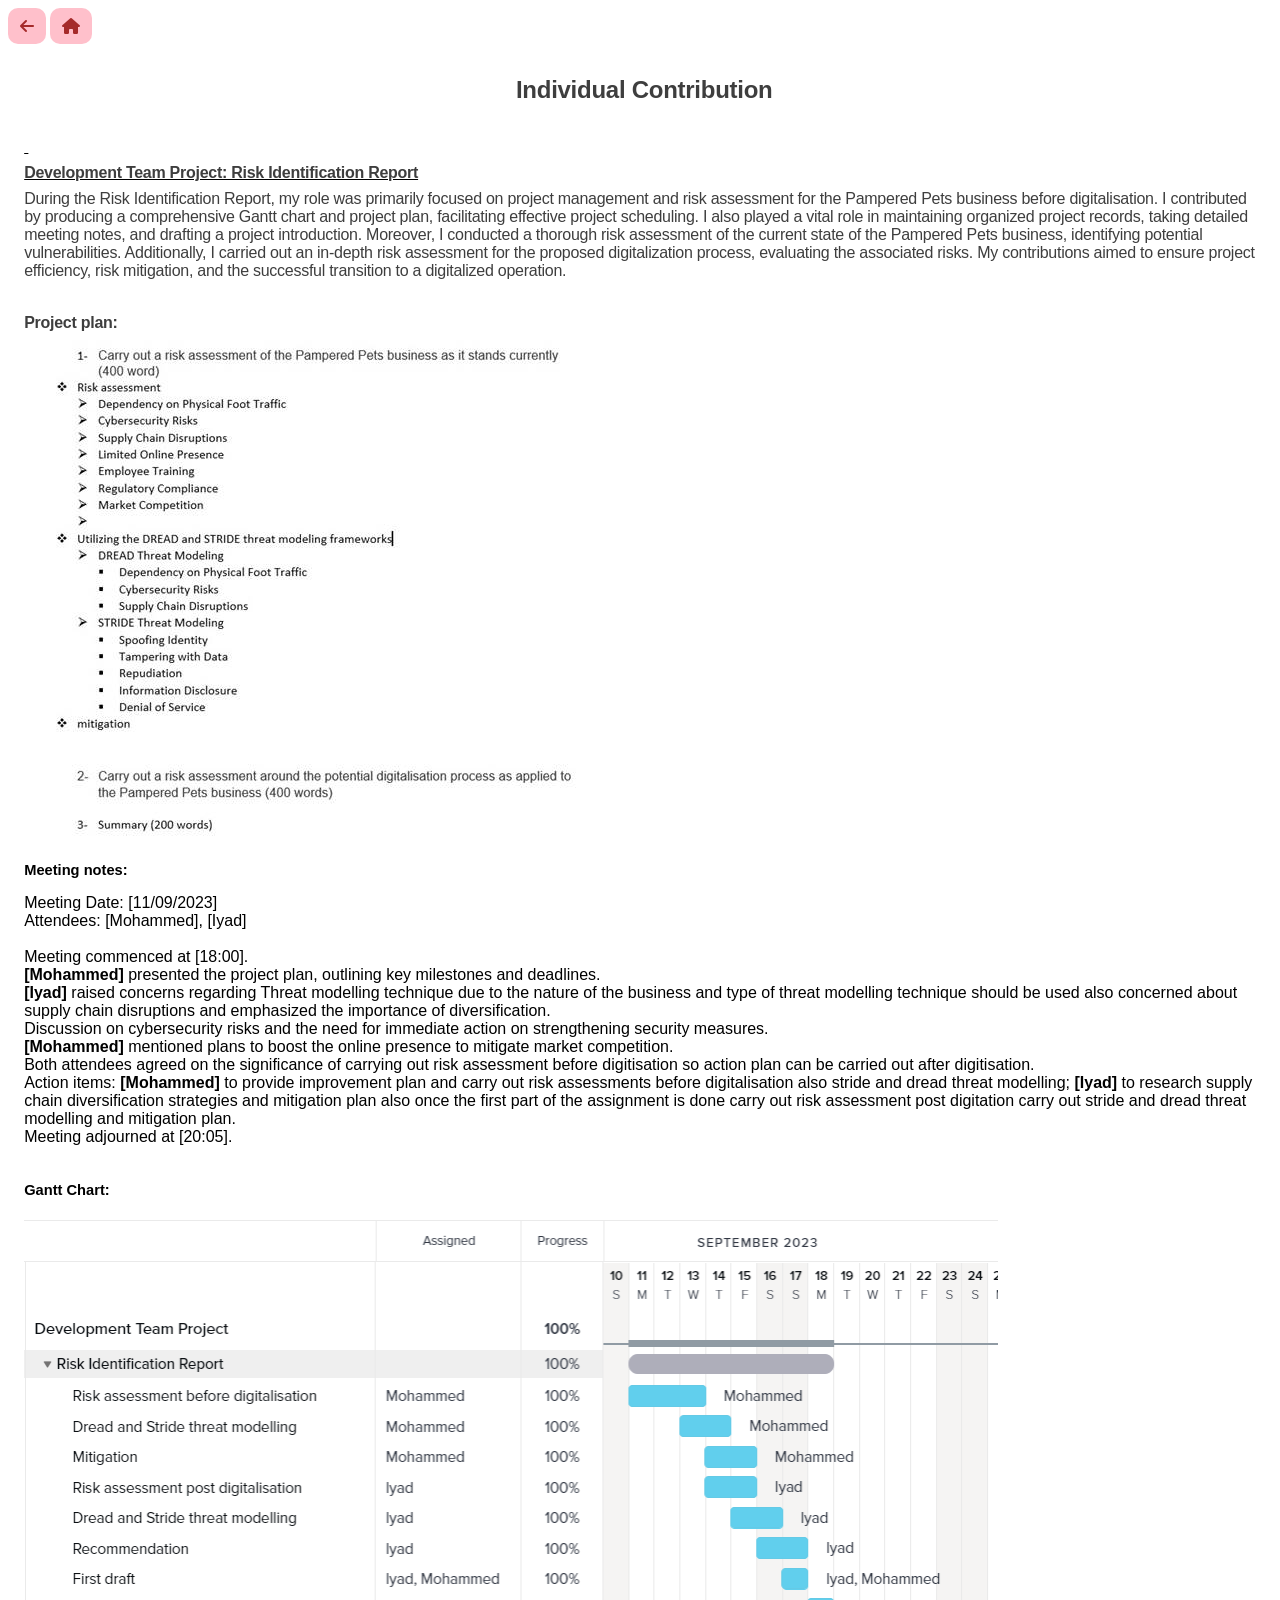
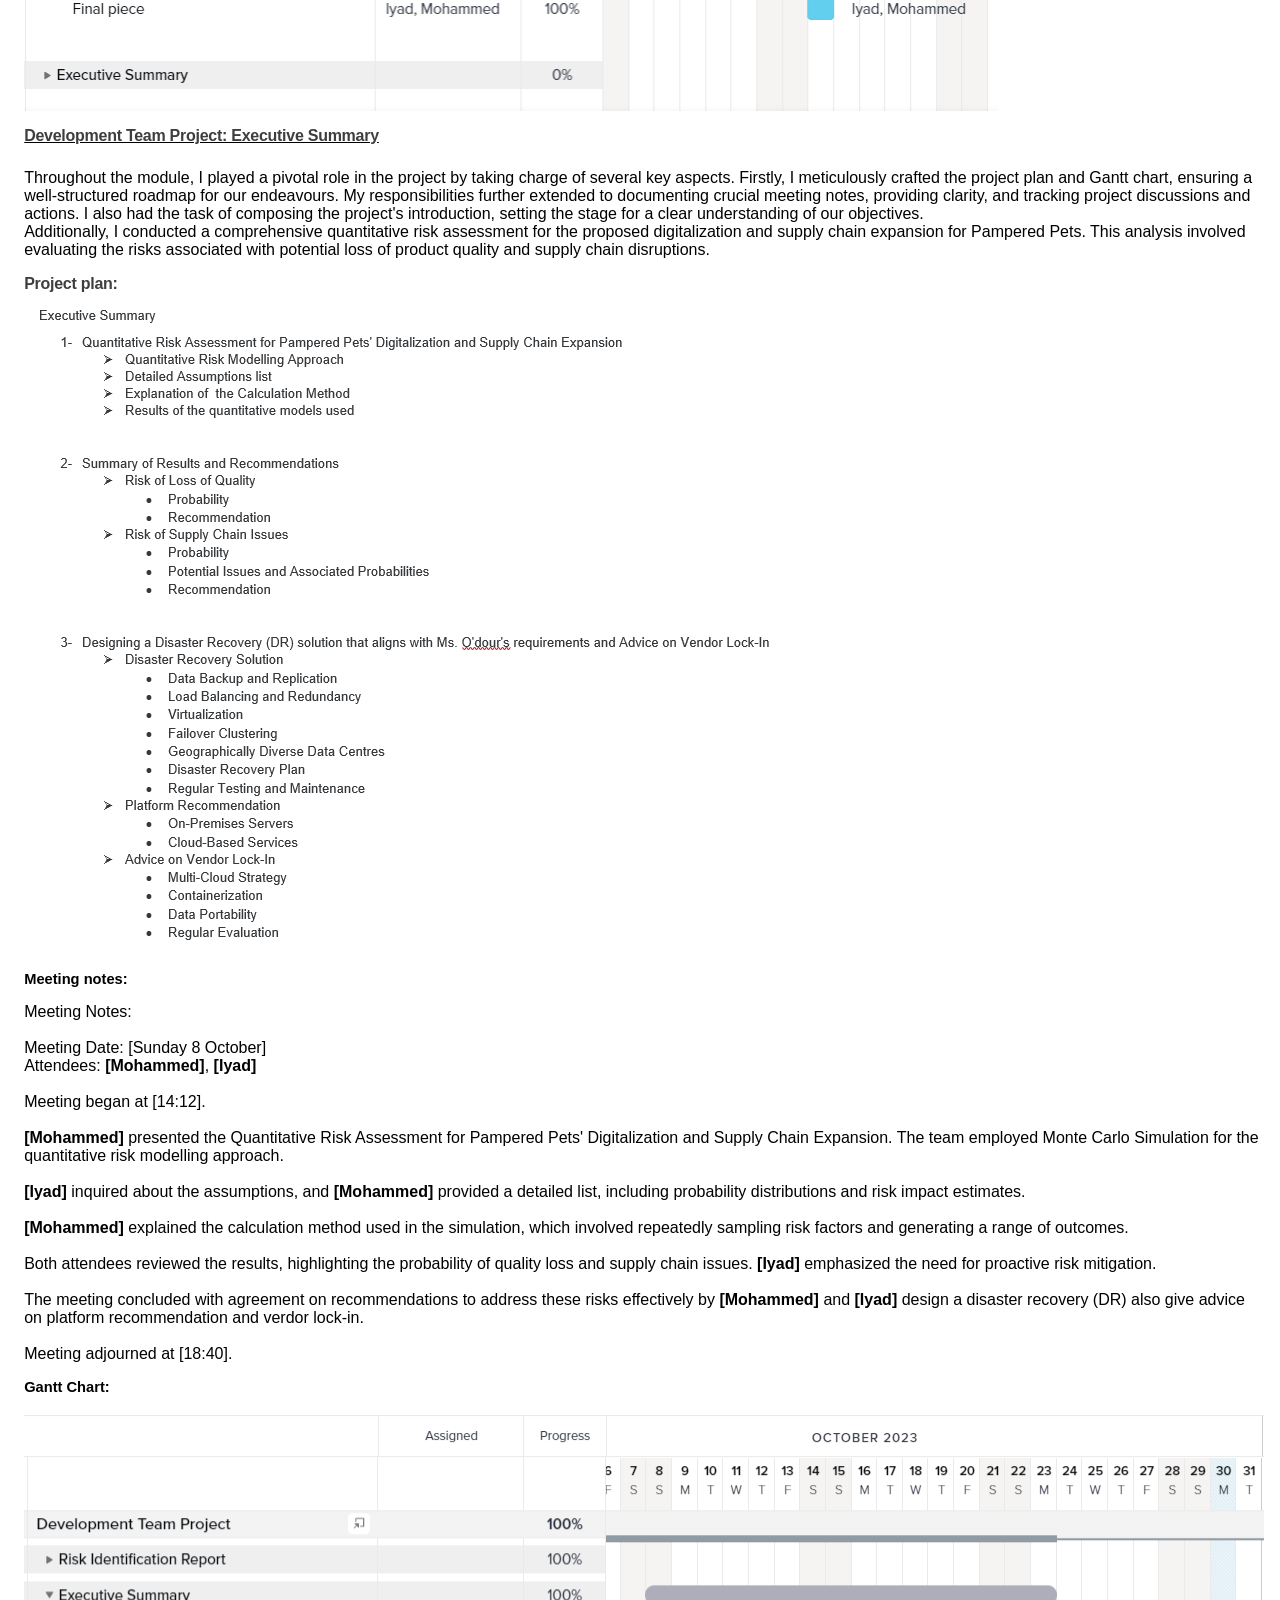
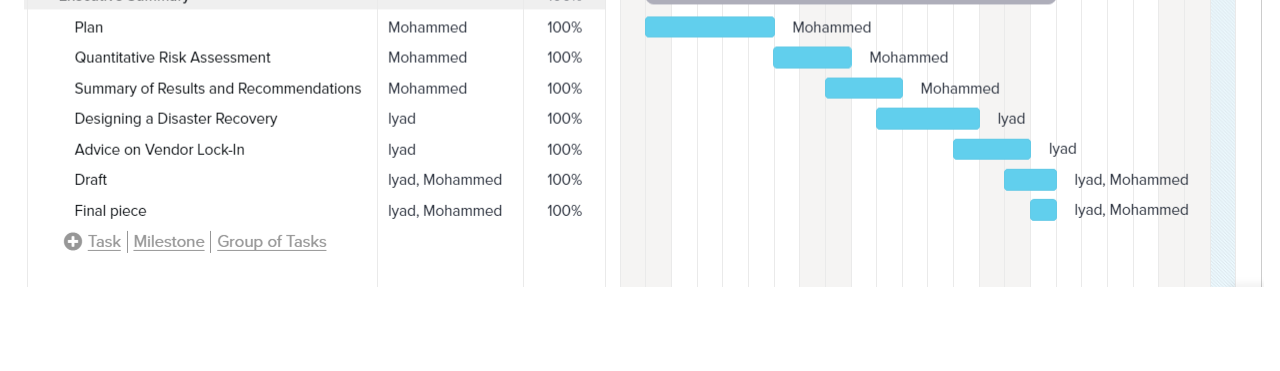
<file: RMPP/Individual Contribution.htm>
<html xmlns:v="urn:schemas-microsoft-com:vml"
xmlns:o="urn:schemas-microsoft-com:office:office"
xmlns:w="urn:schemas-microsoft-com:office:word"
xmlns:m="http://schemas.microsoft.com/office/2004/12/omml"
xmlns="http://www.w3.org/TR/REC-html40">

<head>
<meta http-equiv=Content-Type content="text/html; charset=windows-1252">
<meta name=ProgId content=Word.Document>
<meta name=Generator content="Microsoft Word 15">
<meta name=Originator content="Microsoft Word 15">
<link rel=File-List href="Individual%20Contribution_files/filelist.xml">
<link rel=Edit-Time-Data href="Individual%20Contribution_files/editdata.mso">
<link rel="stylesheet" href="https://cdnjs.cloudflare.com/ajax/libs/font-awesome/6.4.2/css/all.min.css" integrity="sha512-z3gLpd7yknf1YoNbCzqRKc4qyor8gaKU1qmn+CShxbuBusANI9QpRohGBreCFkKxLhei6S9CQXFEbbKuqLg0DA==" crossorigin="anonymous" referrerpolicy="no-referrer" />
<!--[if !mso]>
<style>
v\:* {behavior:url(#default#VML);}
o\:* {behavior:url(#default#VML);}
w\:* {behavior:url(#default#VML);}
.shape {behavior:url(#default#VML);}
</style>
<![endif]--><!--[if gte mso 9]><xml>
 <o:DocumentProperties>
  <o:Author>User</o:Author>
  <o:Template>Normal</o:Template>
  <o:LastAuthor>User</o:LastAuthor>
  <o:Revision>2</o:Revision>
  <o:TotalTime>92</o:TotalTime>
  <o:Created>2023-10-30T18:32:00Z</o:Created>
  <o:LastSaved>2023-10-30T20:20:00Z</o:LastSaved>
  <o:Pages>1</o:Pages>
  <o:Words>595</o:Words>
  <o:Characters>3398</o:Characters>
  <o:Lines>28</o:Lines>
  <o:Paragraphs>7</o:Paragraphs>
  <o:CharactersWithSpaces>3986</o:CharactersWithSpaces>
  <o:Version>16.00</o:Version>
 </o:DocumentProperties>
 <o:OfficeDocumentSettings>
  <o:AllowPNG/>
 </o:OfficeDocumentSettings>
</xml><![endif]-->
<link rel=themeData href="Individual%20Contribution_files/themedata.thmx">
<link rel=colorSchemeMapping
href="Individual%20Contribution_files/colorschememapping.xml">
<!--[if gte mso 9]><xml>
 <w:WordDocument>
  <w:SpellingState>Clean</w:SpellingState>
  <w:GrammarState>Clean</w:GrammarState>
  <w:TrackMoves>false</w:TrackMoves>
  <w:TrackFormatting/>
  <w:PunctuationKerning/>
  <w:ValidateAgainstSchemas/>
  <w:SaveIfXMLInvalid>false</w:SaveIfXMLInvalid>
  <w:IgnoreMixedContent>false</w:IgnoreMixedContent>
  <w:AlwaysShowPlaceholderText>false</w:AlwaysShowPlaceholderText>
  <w:DoNotPromoteQF/>
  <w:LidThemeOther>EN-GB</w:LidThemeOther>
  <w:LidThemeAsian>X-NONE</w:LidThemeAsian>
  <w:LidThemeComplexScript>X-NONE</w:LidThemeComplexScript>
  <w:Compatibility>
   <w:BreakWrappedTables/>
   <w:SnapToGridInCell/>
   <w:WrapTextWithPunct/>
   <w:UseAsianBreakRules/>
   <w:DontGrowAutofit/>
   <w:SplitPgBreakAndParaMark/>
   <w:EnableOpenTypeKerning/>
   <w:DontFlipMirrorIndents/>
   <w:OverrideTableStyleHps/>
  </w:Compatibility>
  <w:BrowserLevel>MicrosoftInternetExplorer4</w:BrowserLevel>
  <m:mathPr>
   <m:mathFont m:val="Cambria Math"/>
   <m:brkBin m:val="before"/>
   <m:brkBinSub m:val="&#45;-"/>
   <m:smallFrac m:val="off"/>
   <m:dispDef/>
   <m:lMargin m:val="0"/>
   <m:rMargin m:val="0"/>
   <m:defJc m:val="centerGroup"/>
   <m:wrapIndent m:val="1440"/>
   <m:intLim m:val="subSup"/>
   <m:naryLim m:val="undOvr"/>
  </m:mathPr></w:WordDocument>
</xml><![endif]--><!--[if gte mso 9]><xml>
 <w:LatentStyles DefLockedState="false" DefUnhideWhenUsed="false"
  DefSemiHidden="false" DefQFormat="false" DefPriority="99"
  LatentStyleCount="371">
  <w:LsdException Locked="false" Priority="0" QFormat="true" Name="Normal"/>
  <w:LsdException Locked="false" Priority="9" QFormat="true" Name="heading 1"/>
  <w:LsdException Locked="false" Priority="9" SemiHidden="true"
   UnhideWhenUsed="true" QFormat="true" Name="heading 2"/>
  <w:LsdException Locked="false" Priority="9" SemiHidden="true"
   UnhideWhenUsed="true" QFormat="true" Name="heading 3"/>
  <w:LsdException Locked="false" Priority="9" SemiHidden="true"
   UnhideWhenUsed="true" QFormat="true" Name="heading 4"/>
  <w:LsdException Locked="false" Priority="9" SemiHidden="true"
   UnhideWhenUsed="true" QFormat="true" Name="heading 5"/>
  <w:LsdException Locked="false" Priority="9" SemiHidden="true"
   UnhideWhenUsed="true" QFormat="true" Name="heading 6"/>
  <w:LsdException Locked="false" Priority="9" SemiHidden="true"
   UnhideWhenUsed="true" QFormat="true" Name="heading 7"/>
  <w:LsdException Locked="false" Priority="9" SemiHidden="true"
   UnhideWhenUsed="true" QFormat="true" Name="heading 8"/>
  <w:LsdException Locked="false" Priority="9" SemiHidden="true"
   UnhideWhenUsed="true" QFormat="true" Name="heading 9"/>
  <w:LsdException Locked="false" SemiHidden="true" UnhideWhenUsed="true"
   Name="index 1"/>
  <w:LsdException Locked="false" SemiHidden="true" UnhideWhenUsed="true"
   Name="index 2"/>
  <w:LsdException Locked="false" SemiHidden="true" UnhideWhenUsed="true"
   Name="index 3"/>
  <w:LsdException Locked="false" SemiHidden="true" UnhideWhenUsed="true"
   Name="index 4"/>
  <w:LsdException Locked="false" SemiHidden="true" UnhideWhenUsed="true"
   Name="index 5"/>
  <w:LsdException Locked="false" SemiHidden="true" UnhideWhenUsed="true"
   Name="index 6"/>
  <w:LsdException Locked="false" SemiHidden="true" UnhideWhenUsed="true"
   Name="index 7"/>
  <w:LsdException Locked="false" SemiHidden="true" UnhideWhenUsed="true"
   Name="index 8"/>
  <w:LsdException Locked="false" SemiHidden="true" UnhideWhenUsed="true"
   Name="index 9"/>
  <w:LsdException Locked="false" Priority="39" SemiHidden="true"
   UnhideWhenUsed="true" Name="toc 1"/>
  <w:LsdException Locked="false" Priority="39" SemiHidden="true"
   UnhideWhenUsed="true" Name="toc 2"/>
  <w:LsdException Locked="false" Priority="39" SemiHidden="true"
   UnhideWhenUsed="true" Name="toc 3"/>
  <w:LsdException Locked="false" Priority="39" SemiHidden="true"
   UnhideWhenUsed="true" Name="toc 4"/>
  <w:LsdException Locked="false" Priority="39" SemiHidden="true"
   UnhideWhenUsed="true" Name="toc 5"/>
  <w:LsdException Locked="false" Priority="39" SemiHidden="true"
   UnhideWhenUsed="true" Name="toc 6"/>
  <w:LsdException Locked="false" Priority="39" SemiHidden="true"
   UnhideWhenUsed="true" Name="toc 7"/>
  <w:LsdException Locked="false" Priority="39" SemiHidden="true"
   UnhideWhenUsed="true" Name="toc 8"/>
  <w:LsdException Locked="false" Priority="39" SemiHidden="true"
   UnhideWhenUsed="true" Name="toc 9"/>
  <w:LsdException Locked="false" SemiHidden="true" UnhideWhenUsed="true"
   Name="Normal Indent"/>
  <w:LsdException Locked="false" SemiHidden="true" UnhideWhenUsed="true"
   Name="footnote text"/>
  <w:LsdException Locked="false" SemiHidden="true" UnhideWhenUsed="true"
   Name="annotation text"/>
  <w:LsdException Locked="false" SemiHidden="true" UnhideWhenUsed="true"
   Name="header"/>
  <w:LsdException Locked="false" SemiHidden="true" UnhideWhenUsed="true"
   Name="footer"/>
  <w:LsdException Locked="false" SemiHidden="true" UnhideWhenUsed="true"
   Name="index heading"/>
  <w:LsdException Locked="false" Priority="35" SemiHidden="true"
   UnhideWhenUsed="true" QFormat="true" Name="caption"/>
  <w:LsdException Locked="false" SemiHidden="true" UnhideWhenUsed="true"
   Name="table of figures"/>
  <w:LsdException Locked="false" SemiHidden="true" UnhideWhenUsed="true"
   Name="envelope address"/>
  <w:LsdException Locked="false" SemiHidden="true" UnhideWhenUsed="true"
   Name="envelope return"/>
  <w:LsdException Locked="false" SemiHidden="true" UnhideWhenUsed="true"
   Name="footnote reference"/>
  <w:LsdException Locked="false" SemiHidden="true" UnhideWhenUsed="true"
   Name="annotation reference"/>
  <w:LsdException Locked="false" SemiHidden="true" UnhideWhenUsed="true"
   Name="line number"/>
  <w:LsdException Locked="false" SemiHidden="true" UnhideWhenUsed="true"
   Name="page number"/>
  <w:LsdException Locked="false" SemiHidden="true" UnhideWhenUsed="true"
   Name="endnote reference"/>
  <w:LsdException Locked="false" SemiHidden="true" UnhideWhenUsed="true"
   Name="endnote text"/>
  <w:LsdException Locked="false" SemiHidden="true" UnhideWhenUsed="true"
   Name="table of authorities"/>
  <w:LsdException Locked="false" SemiHidden="true" UnhideWhenUsed="true"
   Name="macro"/>
  <w:LsdException Locked="false" SemiHidden="true" UnhideWhenUsed="true"
   Name="toa heading"/>
  <w:LsdException Locked="false" SemiHidden="true" UnhideWhenUsed="true"
   Name="List"/>
  <w:LsdException Locked="false" SemiHidden="true" UnhideWhenUsed="true"
   Name="List Bullet"/>
  <w:LsdException Locked="false" SemiHidden="true" UnhideWhenUsed="true"
   Name="List Number"/>
  <w:LsdException Locked="false" SemiHidden="true" UnhideWhenUsed="true"
   Name="List 2"/>
  <w:LsdException Locked="false" SemiHidden="true" UnhideWhenUsed="true"
   Name="List 3"/>
  <w:LsdException Locked="false" SemiHidden="true" UnhideWhenUsed="true"
   Name="List 4"/>
  <w:LsdException Locked="false" SemiHidden="true" UnhideWhenUsed="true"
   Name="List 5"/>
  <w:LsdException Locked="false" SemiHidden="true" UnhideWhenUsed="true"
   Name="List Bullet 2"/>
  <w:LsdException Locked="false" SemiHidden="true" UnhideWhenUsed="true"
   Name="List Bullet 3"/>
  <w:LsdException Locked="false" SemiHidden="true" UnhideWhenUsed="true"
   Name="List Bullet 4"/>
  <w:LsdException Locked="false" SemiHidden="true" UnhideWhenUsed="true"
   Name="List Bullet 5"/>
  <w:LsdException Locked="false" SemiHidden="true" UnhideWhenUsed="true"
   Name="List Number 2"/>
  <w:LsdException Locked="false" SemiHidden="true" UnhideWhenUsed="true"
   Name="List Number 3"/>
  <w:LsdException Locked="false" SemiHidden="true" UnhideWhenUsed="true"
   Name="List Number 4"/>
  <w:LsdException Locked="false" SemiHidden="true" UnhideWhenUsed="true"
   Name="List Number 5"/>
  <w:LsdException Locked="false" Priority="10" QFormat="true" Name="Title"/>
  <w:LsdException Locked="false" SemiHidden="true" UnhideWhenUsed="true"
   Name="Closing"/>
  <w:LsdException Locked="false" SemiHidden="true" UnhideWhenUsed="true"
   Name="Signature"/>
  <w:LsdException Locked="false" Priority="1" SemiHidden="true"
   UnhideWhenUsed="true" Name="Default Paragraph Font"/>
  <w:LsdException Locked="false" SemiHidden="true" UnhideWhenUsed="true"
   Name="Body Text"/>
  <w:LsdException Locked="false" SemiHidden="true" UnhideWhenUsed="true"
   Name="Body Text Indent"/>
  <w:LsdException Locked="false" SemiHidden="true" UnhideWhenUsed="true"
   Name="List Continue"/>
  <w:LsdException Locked="false" SemiHidden="true" UnhideWhenUsed="true"
   Name="List Continue 2"/>
  <w:LsdException Locked="false" SemiHidden="true" UnhideWhenUsed="true"
   Name="List Continue 3"/>
  <w:LsdException Locked="false" SemiHidden="true" UnhideWhenUsed="true"
   Name="List Continue 4"/>
  <w:LsdException Locked="false" SemiHidden="true" UnhideWhenUsed="true"
   Name="List Continue 5"/>
  <w:LsdException Locked="false" SemiHidden="true" UnhideWhenUsed="true"
   Name="Message Header"/>
  <w:LsdException Locked="false" Priority="11" QFormat="true" Name="Subtitle"/>
  <w:LsdException Locked="false" SemiHidden="true" UnhideWhenUsed="true"
   Name="Salutation"/>
  <w:LsdException Locked="false" SemiHidden="true" UnhideWhenUsed="true"
   Name="Date"/>
  <w:LsdException Locked="false" SemiHidden="true" UnhideWhenUsed="true"
   Name="Body Text First Indent"/>
  <w:LsdException Locked="false" SemiHidden="true" UnhideWhenUsed="true"
   Name="Body Text First Indent 2"/>
  <w:LsdException Locked="false" SemiHidden="true" UnhideWhenUsed="true"
   Name="Note Heading"/>
  <w:LsdException Locked="false" SemiHidden="true" UnhideWhenUsed="true"
   Name="Body Text 2"/>
  <w:LsdException Locked="false" SemiHidden="true" UnhideWhenUsed="true"
   Name="Body Text 3"/>
  <w:LsdException Locked="false" SemiHidden="true" UnhideWhenUsed="true"
   Name="Body Text Indent 2"/>
  <w:LsdException Locked="false" SemiHidden="true" UnhideWhenUsed="true"
   Name="Body Text Indent 3"/>
  <w:LsdException Locked="false" SemiHidden="true" UnhideWhenUsed="true"
   Name="Block Text"/>
  <w:LsdException Locked="false" SemiHidden="true" UnhideWhenUsed="true"
   Name="Hyperlink"/>
  <w:LsdException Locked="false" SemiHidden="true" UnhideWhenUsed="true"
   Name="FollowedHyperlink"/>
  <w:LsdException Locked="false" Priority="22" QFormat="true" Name="Strong"/>
  <w:LsdException Locked="false" Priority="20" QFormat="true" Name="Emphasis"/>
  <w:LsdException Locked="false" SemiHidden="true" UnhideWhenUsed="true"
   Name="Document Map"/>
  <w:LsdException Locked="false" SemiHidden="true" UnhideWhenUsed="true"
   Name="Plain Text"/>
  <w:LsdException Locked="false" SemiHidden="true" UnhideWhenUsed="true"
   Name="E-mail Signature"/>
  <w:LsdException Locked="false" SemiHidden="true" UnhideWhenUsed="true"
   Name="HTML Top of Form"/>
  <w:LsdException Locked="false" SemiHidden="true" UnhideWhenUsed="true"
   Name="HTML Bottom of Form"/>
  <w:LsdException Locked="false" SemiHidden="true" UnhideWhenUsed="true"
   Name="Normal (Web)"/>
  <w:LsdException Locked="false" SemiHidden="true" UnhideWhenUsed="true"
   Name="HTML Acronym"/>
  <w:LsdException Locked="false" SemiHidden="true" UnhideWhenUsed="true"
   Name="HTML Address"/>
  <w:LsdException Locked="false" SemiHidden="true" UnhideWhenUsed="true"
   Name="HTML Cite"/>
  <w:LsdException Locked="false" SemiHidden="true" UnhideWhenUsed="true"
   Name="HTML Code"/>
  <w:LsdException Locked="false" SemiHidden="true" UnhideWhenUsed="true"
   Name="HTML Definition"/>
  <w:LsdException Locked="false" SemiHidden="true" UnhideWhenUsed="true"
   Name="HTML Keyboard"/>
  <w:LsdException Locked="false" SemiHidden="true" UnhideWhenUsed="true"
   Name="HTML Preformatted"/>
  <w:LsdException Locked="false" SemiHidden="true" UnhideWhenUsed="true"
   Name="HTML Sample"/>
  <w:LsdException Locked="false" SemiHidden="true" UnhideWhenUsed="true"
   Name="HTML Typewriter"/>
  <w:LsdException Locked="false" SemiHidden="true" UnhideWhenUsed="true"
   Name="HTML Variable"/>
  <w:LsdException Locked="false" SemiHidden="true" UnhideWhenUsed="true"
   Name="Normal Table"/>
  <w:LsdException Locked="false" SemiHidden="true" UnhideWhenUsed="true"
   Name="annotation subject"/>
  <w:LsdException Locked="false" SemiHidden="true" UnhideWhenUsed="true"
   Name="No List"/>
  <w:LsdException Locked="false" SemiHidden="true" UnhideWhenUsed="true"
   Name="Outline List 1"/>
  <w:LsdException Locked="false" SemiHidden="true" UnhideWhenUsed="true"
   Name="Outline List 2"/>
  <w:LsdException Locked="false" SemiHidden="true" UnhideWhenUsed="true"
   Name="Outline List 3"/>
  <w:LsdException Locked="false" SemiHidden="true" UnhideWhenUsed="true"
   Name="Table Simple 1"/>
  <w:LsdException Locked="false" SemiHidden="true" UnhideWhenUsed="true"
   Name="Table Simple 2"/>
  <w:LsdException Locked="false" SemiHidden="true" UnhideWhenUsed="true"
   Name="Table Simple 3"/>
  <w:LsdException Locked="false" SemiHidden="true" UnhideWhenUsed="true"
   Name="Table Classic 1"/>
  <w:LsdException Locked="false" SemiHidden="true" UnhideWhenUsed="true"
   Name="Table Classic 2"/>
  <w:LsdException Locked="false" SemiHidden="true" UnhideWhenUsed="true"
   Name="Table Classic 3"/>
  <w:LsdException Locked="false" SemiHidden="true" UnhideWhenUsed="true"
   Name="Table Classic 4"/>
  <w:LsdException Locked="false" SemiHidden="true" UnhideWhenUsed="true"
   Name="Table Colorful 1"/>
  <w:LsdException Locked="false" SemiHidden="true" UnhideWhenUsed="true"
   Name="Table Colorful 2"/>
  <w:LsdException Locked="false" SemiHidden="true" UnhideWhenUsed="true"
   Name="Table Colorful 3"/>
  <w:LsdException Locked="false" SemiHidden="true" UnhideWhenUsed="true"
   Name="Table Columns 1"/>
  <w:LsdException Locked="false" SemiHidden="true" UnhideWhenUsed="true"
   Name="Table Columns 2"/>
  <w:LsdException Locked="false" SemiHidden="true" UnhideWhenUsed="true"
   Name="Table Columns 3"/>
  <w:LsdException Locked="false" SemiHidden="true" UnhideWhenUsed="true"
   Name="Table Columns 4"/>
  <w:LsdException Locked="false" SemiHidden="true" UnhideWhenUsed="true"
   Name="Table Columns 5"/>
  <w:LsdException Locked="false" SemiHidden="true" UnhideWhenUsed="true"
   Name="Table Grid 1"/>
  <w:LsdException Locked="false" SemiHidden="true" UnhideWhenUsed="true"
   Name="Table Grid 2"/>
  <w:LsdException Locked="false" SemiHidden="true" UnhideWhenUsed="true"
   Name="Table Grid 3"/>
  <w:LsdException Locked="false" SemiHidden="true" UnhideWhenUsed="true"
   Name="Table Grid 4"/>
  <w:LsdException Locked="false" SemiHidden="true" UnhideWhenUsed="true"
   Name="Table Grid 5"/>
  <w:LsdException Locked="false" SemiHidden="true" UnhideWhenUsed="true"
   Name="Table Grid 6"/>
  <w:LsdException Locked="false" SemiHidden="true" UnhideWhenUsed="true"
   Name="Table Grid 7"/>
  <w:LsdException Locked="false" SemiHidden="true" UnhideWhenUsed="true"
   Name="Table Grid 8"/>
  <w:LsdException Locked="false" SemiHidden="true" UnhideWhenUsed="true"
   Name="Table List 1"/>
  <w:LsdException Locked="false" SemiHidden="true" UnhideWhenUsed="true"
   Name="Table List 2"/>
  <w:LsdException Locked="false" SemiHidden="true" UnhideWhenUsed="true"
   Name="Table List 3"/>
  <w:LsdException Locked="false" SemiHidden="true" UnhideWhenUsed="true"
   Name="Table List 4"/>
  <w:LsdException Locked="false" SemiHidden="true" UnhideWhenUsed="true"
   Name="Table List 5"/>
  <w:LsdException Locked="false" SemiHidden="true" UnhideWhenUsed="true"
   Name="Table List 6"/>
  <w:LsdException Locked="false" SemiHidden="true" UnhideWhenUsed="true"
   Name="Table List 7"/>
  <w:LsdException Locked="false" SemiHidden="true" UnhideWhenUsed="true"
   Name="Table List 8"/>
  <w:LsdException Locked="false" SemiHidden="true" UnhideWhenUsed="true"
   Name="Table 3D effects 1"/>
  <w:LsdException Locked="false" SemiHidden="true" UnhideWhenUsed="true"
   Name="Table 3D effects 2"/>
  <w:LsdException Locked="false" SemiHidden="true" UnhideWhenUsed="true"
   Name="Table 3D effects 3"/>
  <w:LsdException Locked="false" SemiHidden="true" UnhideWhenUsed="true"
   Name="Table Contemporary"/>
  <w:LsdException Locked="false" SemiHidden="true" UnhideWhenUsed="true"
   Name="Table Elegant"/>
  <w:LsdException Locked="false" SemiHidden="true" UnhideWhenUsed="true"
   Name="Table Professional"/>
  <w:LsdException Locked="false" SemiHidden="true" UnhideWhenUsed="true"
   Name="Table Subtle 1"/>
  <w:LsdException Locked="false" SemiHidden="true" UnhideWhenUsed="true"
   Name="Table Subtle 2"/>
  <w:LsdException Locked="false" SemiHidden="true" UnhideWhenUsed="true"
   Name="Table Web 1"/>
  <w:LsdException Locked="false" SemiHidden="true" UnhideWhenUsed="true"
   Name="Table Web 2"/>
  <w:LsdException Locked="false" SemiHidden="true" UnhideWhenUsed="true"
   Name="Table Web 3"/>
  <w:LsdException Locked="false" SemiHidden="true" UnhideWhenUsed="true"
   Name="Balloon Text"/>
  <w:LsdException Locked="false" Priority="39" Name="Table Grid"/>
  <w:LsdException Locked="false" SemiHidden="true" UnhideWhenUsed="true"
   Name="Table Theme"/>
  <w:LsdException Locked="false" SemiHidden="true" Name="Placeholder Text"/>
  <w:LsdException Locked="false" Priority="1" QFormat="true" Name="No Spacing"/>
  <w:LsdException Locked="false" Priority="60" Name="Light Shading"/>
  <w:LsdException Locked="false" Priority="61" Name="Light List"/>
  <w:LsdException Locked="false" Priority="62" Name="Light Grid"/>
  <w:LsdException Locked="false" Priority="63" Name="Medium Shading 1"/>
  <w:LsdException Locked="false" Priority="64" Name="Medium Shading 2"/>
  <w:LsdException Locked="false" Priority="65" Name="Medium List 1"/>
  <w:LsdException Locked="false" Priority="66" Name="Medium List 2"/>
  <w:LsdException Locked="false" Priority="67" Name="Medium Grid 1"/>
  <w:LsdException Locked="false" Priority="68" Name="Medium Grid 2"/>
  <w:LsdException Locked="false" Priority="69" Name="Medium Grid 3"/>
  <w:LsdException Locked="false" Priority="70" Name="Dark List"/>
  <w:LsdException Locked="false" Priority="71" Name="Colorful Shading"/>
  <w:LsdException Locked="false" Priority="72" Name="Colorful List"/>
  <w:LsdException Locked="false" Priority="73" Name="Colorful Grid"/>
  <w:LsdException Locked="false" Priority="60" Name="Light Shading Accent 1"/>
  <w:LsdException Locked="false" Priority="61" Name="Light List Accent 1"/>
  <w:LsdException Locked="false" Priority="62" Name="Light Grid Accent 1"/>
  <w:LsdException Locked="false" Priority="63" Name="Medium Shading 1 Accent 1"/>
  <w:LsdException Locked="false" Priority="64" Name="Medium Shading 2 Accent 1"/>
  <w:LsdException Locked="false" Priority="65" Name="Medium List 1 Accent 1"/>
  <w:LsdException Locked="false" SemiHidden="true" Name="Revision"/>
  <w:LsdException Locked="false" Priority="34" QFormat="true"
   Name="List Paragraph"/>
  <w:LsdException Locked="false" Priority="29" QFormat="true" Name="Quote"/>
  <w:LsdException Locked="false" Priority="30" QFormat="true"
   Name="Intense Quote"/>
  <w:LsdException Locked="false" Priority="66" Name="Medium List 2 Accent 1"/>
  <w:LsdException Locked="false" Priority="67" Name="Medium Grid 1 Accent 1"/>
  <w:LsdException Locked="false" Priority="68" Name="Medium Grid 2 Accent 1"/>
  <w:LsdException Locked="false" Priority="69" Name="Medium Grid 3 Accent 1"/>
  <w:LsdException Locked="false" Priority="70" Name="Dark List Accent 1"/>
  <w:LsdException Locked="false" Priority="71" Name="Colorful Shading Accent 1"/>
  <w:LsdException Locked="false" Priority="72" Name="Colorful List Accent 1"/>
  <w:LsdException Locked="false" Priority="73" Name="Colorful Grid Accent 1"/>
  <w:LsdException Locked="false" Priority="60" Name="Light Shading Accent 2"/>
  <w:LsdException Locked="false" Priority="61" Name="Light List Accent 2"/>
  <w:LsdException Locked="false" Priority="62" Name="Light Grid Accent 2"/>
  <w:LsdException Locked="false" Priority="63" Name="Medium Shading 1 Accent 2"/>
  <w:LsdException Locked="false" Priority="64" Name="Medium Shading 2 Accent 2"/>
  <w:LsdException Locked="false" Priority="65" Name="Medium List 1 Accent 2"/>
  <w:LsdException Locked="false" Priority="66" Name="Medium List 2 Accent 2"/>
  <w:LsdException Locked="false" Priority="67" Name="Medium Grid 1 Accent 2"/>
  <w:LsdException Locked="false" Priority="68" Name="Medium Grid 2 Accent 2"/>
  <w:LsdException Locked="false" Priority="69" Name="Medium Grid 3 Accent 2"/>
  <w:LsdException Locked="false" Priority="70" Name="Dark List Accent 2"/>
  <w:LsdException Locked="false" Priority="71" Name="Colorful Shading Accent 2"/>
  <w:LsdException Locked="false" Priority="72" Name="Colorful List Accent 2"/>
  <w:LsdException Locked="false" Priority="73" Name="Colorful Grid Accent 2"/>
  <w:LsdException Locked="false" Priority="60" Name="Light Shading Accent 3"/>
  <w:LsdException Locked="false" Priority="61" Name="Light List Accent 3"/>
  <w:LsdException Locked="false" Priority="62" Name="Light Grid Accent 3"/>
  <w:LsdException Locked="false" Priority="63" Name="Medium Shading 1 Accent 3"/>
  <w:LsdException Locked="false" Priority="64" Name="Medium Shading 2 Accent 3"/>
  <w:LsdException Locked="false" Priority="65" Name="Medium List 1 Accent 3"/>
  <w:LsdException Locked="false" Priority="66" Name="Medium List 2 Accent 3"/>
  <w:LsdException Locked="false" Priority="67" Name="Medium Grid 1 Accent 3"/>
  <w:LsdException Locked="false" Priority="68" Name="Medium Grid 2 Accent 3"/>
  <w:LsdException Locked="false" Priority="69" Name="Medium Grid 3 Accent 3"/>
  <w:LsdException Locked="false" Priority="70" Name="Dark List Accent 3"/>
  <w:LsdException Locked="false" Priority="71" Name="Colorful Shading Accent 3"/>
  <w:LsdException Locked="false" Priority="72" Name="Colorful List Accent 3"/>
  <w:LsdException Locked="false" Priority="73" Name="Colorful Grid Accent 3"/>
  <w:LsdException Locked="false" Priority="60" Name="Light Shading Accent 4"/>
  <w:LsdException Locked="false" Priority="61" Name="Light List Accent 4"/>
  <w:LsdException Locked="false" Priority="62" Name="Light Grid Accent 4"/>
  <w:LsdException Locked="false" Priority="63" Name="Medium Shading 1 Accent 4"/>
  <w:LsdException Locked="false" Priority="64" Name="Medium Shading 2 Accent 4"/>
  <w:LsdException Locked="false" Priority="65" Name="Medium List 1 Accent 4"/>
  <w:LsdException Locked="false" Priority="66" Name="Medium List 2 Accent 4"/>
  <w:LsdException Locked="false" Priority="67" Name="Medium Grid 1 Accent 4"/>
  <w:LsdException Locked="false" Priority="68" Name="Medium Grid 2 Accent 4"/>
  <w:LsdException Locked="false" Priority="69" Name="Medium Grid 3 Accent 4"/>
  <w:LsdException Locked="false" Priority="70" Name="Dark List Accent 4"/>
  <w:LsdException Locked="false" Priority="71" Name="Colorful Shading Accent 4"/>
  <w:LsdException Locked="false" Priority="72" Name="Colorful List Accent 4"/>
  <w:LsdException Locked="false" Priority="73" Name="Colorful Grid Accent 4"/>
  <w:LsdException Locked="false" Priority="60" Name="Light Shading Accent 5"/>
  <w:LsdException Locked="false" Priority="61" Name="Light List Accent 5"/>
  <w:LsdException Locked="false" Priority="62" Name="Light Grid Accent 5"/>
  <w:LsdException Locked="false" Priority="63" Name="Medium Shading 1 Accent 5"/>
  <w:LsdException Locked="false" Priority="64" Name="Medium Shading 2 Accent 5"/>
  <w:LsdException Locked="false" Priority="65" Name="Medium List 1 Accent 5"/>
  <w:LsdException Locked="false" Priority="66" Name="Medium List 2 Accent 5"/>
  <w:LsdException Locked="false" Priority="67" Name="Medium Grid 1 Accent 5"/>
  <w:LsdException Locked="false" Priority="68" Name="Medium Grid 2 Accent 5"/>
  <w:LsdException Locked="false" Priority="69" Name="Medium Grid 3 Accent 5"/>
  <w:LsdException Locked="false" Priority="70" Name="Dark List Accent 5"/>
  <w:LsdException Locked="false" Priority="71" Name="Colorful Shading Accent 5"/>
  <w:LsdException Locked="false" Priority="72" Name="Colorful List Accent 5"/>
  <w:LsdException Locked="false" Priority="73" Name="Colorful Grid Accent 5"/>
  <w:LsdException Locked="false" Priority="60" Name="Light Shading Accent 6"/>
  <w:LsdException Locked="false" Priority="61" Name="Light List Accent 6"/>
  <w:LsdException Locked="false" Priority="62" Name="Light Grid Accent 6"/>
  <w:LsdException Locked="false" Priority="63" Name="Medium Shading 1 Accent 6"/>
  <w:LsdException Locked="false" Priority="64" Name="Medium Shading 2 Accent 6"/>
  <w:LsdException Locked="false" Priority="65" Name="Medium List 1 Accent 6"/>
  <w:LsdException Locked="false" Priority="66" Name="Medium List 2 Accent 6"/>
  <w:LsdException Locked="false" Priority="67" Name="Medium Grid 1 Accent 6"/>
  <w:LsdException Locked="false" Priority="68" Name="Medium Grid 2 Accent 6"/>
  <w:LsdException Locked="false" Priority="69" Name="Medium Grid 3 Accent 6"/>
  <w:LsdException Locked="false" Priority="70" Name="Dark List Accent 6"/>
  <w:LsdException Locked="false" Priority="71" Name="Colorful Shading Accent 6"/>
  <w:LsdException Locked="false" Priority="72" Name="Colorful List Accent 6"/>
  <w:LsdException Locked="false" Priority="73" Name="Colorful Grid Accent 6"/>
  <w:LsdException Locked="false" Priority="19" QFormat="true"
   Name="Subtle Emphasis"/>
  <w:LsdException Locked="false" Priority="21" QFormat="true"
   Name="Intense Emphasis"/>
  <w:LsdException Locked="false" Priority="31" QFormat="true"
   Name="Subtle Reference"/>
  <w:LsdException Locked="false" Priority="32" QFormat="true"
   Name="Intense Reference"/>
  <w:LsdException Locked="false" Priority="33" QFormat="true" Name="Book Title"/>
  <w:LsdException Locked="false" Priority="37" SemiHidden="true"
   UnhideWhenUsed="true" Name="Bibliography"/>
  <w:LsdException Locked="false" Priority="39" SemiHidden="true"
   UnhideWhenUsed="true" QFormat="true" Name="TOC Heading"/>
  <w:LsdException Locked="false" Priority="41" Name="Plain Table 1"/>
  <w:LsdException Locked="false" Priority="42" Name="Plain Table 2"/>
  <w:LsdException Locked="false" Priority="43" Name="Plain Table 3"/>
  <w:LsdException Locked="false" Priority="44" Name="Plain Table 4"/>
  <w:LsdException Locked="false" Priority="45" Name="Plain Table 5"/>
  <w:LsdException Locked="false" Priority="40" Name="Grid Table Light"/>
  <w:LsdException Locked="false" Priority="46" Name="Grid Table 1 Light"/>
  <w:LsdException Locked="false" Priority="47" Name="Grid Table 2"/>
  <w:LsdException Locked="false" Priority="48" Name="Grid Table 3"/>
  <w:LsdException Locked="false" Priority="49" Name="Grid Table 4"/>
  <w:LsdException Locked="false" Priority="50" Name="Grid Table 5 Dark"/>
  <w:LsdException Locked="false" Priority="51" Name="Grid Table 6 Colorful"/>
  <w:LsdException Locked="false" Priority="52" Name="Grid Table 7 Colorful"/>
  <w:LsdException Locked="false" Priority="46"
   Name="Grid Table 1 Light Accent 1"/>
  <w:LsdException Locked="false" Priority="47" Name="Grid Table 2 Accent 1"/>
  <w:LsdException Locked="false" Priority="48" Name="Grid Table 3 Accent 1"/>
  <w:LsdException Locked="false" Priority="49" Name="Grid Table 4 Accent 1"/>
  <w:LsdException Locked="false" Priority="50" Name="Grid Table 5 Dark Accent 1"/>
  <w:LsdException Locked="false" Priority="51"
   Name="Grid Table 6 Colorful Accent 1"/>
  <w:LsdException Locked="false" Priority="52"
   Name="Grid Table 7 Colorful Accent 1"/>
  <w:LsdException Locked="false" Priority="46"
   Name="Grid Table 1 Light Accent 2"/>
  <w:LsdException Locked="false" Priority="47" Name="Grid Table 2 Accent 2"/>
  <w:LsdException Locked="false" Priority="48" Name="Grid Table 3 Accent 2"/>
  <w:LsdException Locked="false" Priority="49" Name="Grid Table 4 Accent 2"/>
  <w:LsdException Locked="false" Priority="50" Name="Grid Table 5 Dark Accent 2"/>
  <w:LsdException Locked="false" Priority="51"
   Name="Grid Table 6 Colorful Accent 2"/>
  <w:LsdException Locked="false" Priority="52"
   Name="Grid Table 7 Colorful Accent 2"/>
  <w:LsdException Locked="false" Priority="46"
   Name="Grid Table 1 Light Accent 3"/>
  <w:LsdException Locked="false" Priority="47" Name="Grid Table 2 Accent 3"/>
  <w:LsdException Locked="false" Priority="48" Name="Grid Table 3 Accent 3"/>
  <w:LsdException Locked="false" Priority="49" Name="Grid Table 4 Accent 3"/>
  <w:LsdException Locked="false" Priority="50" Name="Grid Table 5 Dark Accent 3"/>
  <w:LsdException Locked="false" Priority="51"
   Name="Grid Table 6 Colorful Accent 3"/>
  <w:LsdException Locked="false" Priority="52"
   Name="Grid Table 7 Colorful Accent 3"/>
  <w:LsdException Locked="false" Priority="46"
   Name="Grid Table 1 Light Accent 4"/>
  <w:LsdException Locked="false" Priority="47" Name="Grid Table 2 Accent 4"/>
  <w:LsdException Locked="false" Priority="48" Name="Grid Table 3 Accent 4"/>
  <w:LsdException Locked="false" Priority="49" Name="Grid Table 4 Accent 4"/>
  <w:LsdException Locked="false" Priority="50" Name="Grid Table 5 Dark Accent 4"/>
  <w:LsdException Locked="false" Priority="51"
   Name="Grid Table 6 Colorful Accent 4"/>
  <w:LsdException Locked="false" Priority="52"
   Name="Grid Table 7 Colorful Accent 4"/>
  <w:LsdException Locked="false" Priority="46"
   Name="Grid Table 1 Light Accent 5"/>
  <w:LsdException Locked="false" Priority="47" Name="Grid Table 2 Accent 5"/>
  <w:LsdException Locked="false" Priority="48" Name="Grid Table 3 Accent 5"/>
  <w:LsdException Locked="false" Priority="49" Name="Grid Table 4 Accent 5"/>
  <w:LsdException Locked="false" Priority="50" Name="Grid Table 5 Dark Accent 5"/>
  <w:LsdException Locked="false" Priority="51"
   Name="Grid Table 6 Colorful Accent 5"/>
  <w:LsdException Locked="false" Priority="52"
   Name="Grid Table 7 Colorful Accent 5"/>
  <w:LsdException Locked="false" Priority="46"
   Name="Grid Table 1 Light Accent 6"/>
  <w:LsdException Locked="false" Priority="47" Name="Grid Table 2 Accent 6"/>
  <w:LsdException Locked="false" Priority="48" Name="Grid Table 3 Accent 6"/>
  <w:LsdException Locked="false" Priority="49" Name="Grid Table 4 Accent 6"/>
  <w:LsdException Locked="false" Priority="50" Name="Grid Table 5 Dark Accent 6"/>
  <w:LsdException Locked="false" Priority="51"
   Name="Grid Table 6 Colorful Accent 6"/>
  <w:LsdException Locked="false" Priority="52"
   Name="Grid Table 7 Colorful Accent 6"/>
  <w:LsdException Locked="false" Priority="46" Name="List Table 1 Light"/>
  <w:LsdException Locked="false" Priority="47" Name="List Table 2"/>
  <w:LsdException Locked="false" Priority="48" Name="List Table 3"/>
  <w:LsdException Locked="false" Priority="49" Name="List Table 4"/>
  <w:LsdException Locked="false" Priority="50" Name="List Table 5 Dark"/>
  <w:LsdException Locked="false" Priority="51" Name="List Table 6 Colorful"/>
  <w:LsdException Locked="false" Priority="52" Name="List Table 7 Colorful"/>
  <w:LsdException Locked="false" Priority="46"
   Name="List Table 1 Light Accent 1"/>
  <w:LsdException Locked="false" Priority="47" Name="List Table 2 Accent 1"/>
  <w:LsdException Locked="false" Priority="48" Name="List Table 3 Accent 1"/>
  <w:LsdException Locked="false" Priority="49" Name="List Table 4 Accent 1"/>
  <w:LsdException Locked="false" Priority="50" Name="List Table 5 Dark Accent 1"/>
  <w:LsdException Locked="false" Priority="51"
   Name="List Table 6 Colorful Accent 1"/>
  <w:LsdException Locked="false" Priority="52"
   Name="List Table 7 Colorful Accent 1"/>
  <w:LsdException Locked="false" Priority="46"
   Name="List Table 1 Light Accent 2"/>
  <w:LsdException Locked="false" Priority="47" Name="List Table 2 Accent 2"/>
  <w:LsdException Locked="false" Priority="48" Name="List Table 3 Accent 2"/>
  <w:LsdException Locked="false" Priority="49" Name="List Table 4 Accent 2"/>
  <w:LsdException Locked="false" Priority="50" Name="List Table 5 Dark Accent 2"/>
  <w:LsdException Locked="false" Priority="51"
   Name="List Table 6 Colorful Accent 2"/>
  <w:LsdException Locked="false" Priority="52"
   Name="List Table 7 Colorful Accent 2"/>
  <w:LsdException Locked="false" Priority="46"
   Name="List Table 1 Light Accent 3"/>
  <w:LsdException Locked="false" Priority="47" Name="List Table 2 Accent 3"/>
  <w:LsdException Locked="false" Priority="48" Name="List Table 3 Accent 3"/>
  <w:LsdException Locked="false" Priority="49" Name="List Table 4 Accent 3"/>
  <w:LsdException Locked="false" Priority="50" Name="List Table 5 Dark Accent 3"/>
  <w:LsdException Locked="false" Priority="51"
   Name="List Table 6 Colorful Accent 3"/>
  <w:LsdException Locked="false" Priority="52"
   Name="List Table 7 Colorful Accent 3"/>
  <w:LsdException Locked="false" Priority="46"
   Name="List Table 1 Light Accent 4"/>
  <w:LsdException Locked="false" Priority="47" Name="List Table 2 Accent 4"/>
  <w:LsdException Locked="false" Priority="48" Name="List Table 3 Accent 4"/>
  <w:LsdException Locked="false" Priority="49" Name="List Table 4 Accent 4"/>
  <w:LsdException Locked="false" Priority="50" Name="List Table 5 Dark Accent 4"/>
  <w:LsdException Locked="false" Priority="51"
   Name="List Table 6 Colorful Accent 4"/>
  <w:LsdException Locked="false" Priority="52"
   Name="List Table 7 Colorful Accent 4"/>
  <w:LsdException Locked="false" Priority="46"
   Name="List Table 1 Light Accent 5"/>
  <w:LsdException Locked="false" Priority="47" Name="List Table 2 Accent 5"/>
  <w:LsdException Locked="false" Priority="48" Name="List Table 3 Accent 5"/>
  <w:LsdException Locked="false" Priority="49" Name="List Table 4 Accent 5"/>
  <w:LsdException Locked="false" Priority="50" Name="List Table 5 Dark Accent 5"/>
  <w:LsdException Locked="false" Priority="51"
   Name="List Table 6 Colorful Accent 5"/>
  <w:LsdException Locked="false" Priority="52"
   Name="List Table 7 Colorful Accent 5"/>
  <w:LsdException Locked="false" Priority="46"
   Name="List Table 1 Light Accent 6"/>
  <w:LsdException Locked="false" Priority="47" Name="List Table 2 Accent 6"/>
  <w:LsdException Locked="false" Priority="48" Name="List Table 3 Accent 6"/>
  <w:LsdException Locked="false" Priority="49" Name="List Table 4 Accent 6"/>
  <w:LsdException Locked="false" Priority="50" Name="List Table 5 Dark Accent 6"/>
  <w:LsdException Locked="false" Priority="51"
   Name="List Table 6 Colorful Accent 6"/>
  <w:LsdException Locked="false" Priority="52"
   Name="List Table 7 Colorful Accent 6"/>
 </w:LatentStyles>
</xml><![endif]-->
<style>
  button{
				font-size: 1rem;
				border: none;
				outline: none;
				padding: 10px 12px;
				border-radius: 10px;
				background-color: pink;
				color: brown;
				left: 10px;
			}
<!--
 /* Font Definitions */
 @font-face
	{font-family:"Cambria Math";
	panose-1:2 4 5 3 5 4 6 3 2 4;
	mso-font-charset:0;
	mso-generic-font-family:roman;
	mso-font-pitch:variable;
	mso-font-signature:-536869121 1107305727 33554432 0 415 0;}
@font-face
	{font-family:"Calibri Light";
	panose-1:2 15 3 2 2 2 4 3 2 4;
	mso-font-charset:0;
	mso-generic-font-family:swiss;
	mso-font-pitch:variable;
	mso-font-signature:-469750017 -1040178053 9 0 511 0;}
@font-face
	{font-family:Calibri;
	panose-1:2 15 5 2 2 2 4 3 2 4;
	mso-font-charset:0;
	mso-generic-font-family:swiss;
	mso-font-pitch:variable;
	mso-font-signature:-469750017 -1040178053 9 0 511 0;}
 /* Style Definitions */
 p.MsoNormal, li.MsoNormal, div.MsoNormal
	{mso-style-unhide:no;
	mso-style-qformat:yes;
	mso-style-parent:"";
	margin-top:0cm;
	margin-right:0cm;
	margin-bottom:8.0pt;
	margin-left:0cm;
	line-height:106%;
	mso-pagination:widow-orphan;
	font-size:11.0pt;
	font-family:"Calibri",sans-serif;
	mso-ascii-font-family:Calibri;
	mso-ascii-theme-font:minor-latin;
	mso-fareast-font-family:Calibri;
	mso-fareast-theme-font:minor-latin;
	mso-hansi-font-family:Calibri;
	mso-hansi-theme-font:minor-latin;
	mso-bidi-font-family:"Times New Roman";
	mso-bidi-theme-font:minor-bidi;
	mso-fareast-language:EN-US;}
h3
	{mso-style-noshow:yes;
	mso-style-priority:9;
	mso-style-qformat:yes;
	mso-style-link:"Heading 3 Char";
	mso-margin-top-alt:auto;
	margin-right:0cm;
	mso-margin-bottom-alt:auto;
	margin-left:0cm;
	mso-pagination:widow-orphan;
	mso-outline-level:3;
	font-size:13.5pt;
	font-family:"Times New Roman",serif;
	mso-fareast-font-family:"Times New Roman";}
a:link, span.MsoHyperlink
	{mso-style-noshow:yes;
	mso-style-priority:99;
	color:blue;
	text-decoration:underline;
	text-underline:single;}
a:visited, span.MsoHyperlinkFollowed
	{mso-style-noshow:yes;
	mso-style-priority:99;
	color:#954F72;
	mso-themecolor:followedhyperlink;
	text-decoration:underline;
	text-underline:single;}
span.Heading3Char
	{mso-style-name:"Heading 3 Char";
	mso-style-noshow:yes;
	mso-style-priority:9;
	mso-style-unhide:no;
	mso-style-locked:yes;
	mso-style-link:"Heading 3";
	mso-ansi-font-size:13.5pt;
	mso-bidi-font-size:13.5pt;
	font-family:"Times New Roman",serif;
	mso-ascii-font-family:"Times New Roman";
	mso-fareast-font-family:"Times New Roman";
	mso-hansi-font-family:"Times New Roman";
	mso-bidi-font-family:"Times New Roman";
	mso-fareast-language:EN-GB;
	font-weight:bold;}
p.msonormal0, li.msonormal0, div.msonormal0
	{mso-style-name:msonormal;
	mso-style-unhide:no;
	mso-margin-top-alt:auto;
	margin-right:0cm;
	mso-margin-bottom-alt:auto;
	margin-left:0cm;
	mso-pagination:widow-orphan;
	font-size:12.0pt;
	font-family:"Times New Roman",serif;
	mso-fareast-font-family:"Times New Roman";
	mso-fareast-theme-font:minor-fareast;}
span.SpellE
	{mso-style-name:"";
	mso-spl-e:yes;}
.MsoChpDefault
	{mso-style-type:export-only;
	mso-default-props:yes;
	font-size:10.0pt;
	mso-ansi-font-size:10.0pt;
	mso-bidi-font-size:10.0pt;
	font-family:"Calibri",sans-serif;
	mso-ascii-font-family:Calibri;
	mso-ascii-theme-font:minor-latin;
	mso-fareast-font-family:Calibri;
	mso-fareast-theme-font:minor-latin;
	mso-hansi-font-family:Calibri;
	mso-hansi-theme-font:minor-latin;
	mso-bidi-font-family:"Times New Roman";
	mso-bidi-theme-font:minor-bidi;
	mso-fareast-language:EN-US;}
@page WordSection1
	{size:595.3pt 841.9pt;
	margin:72.0pt 72.0pt 72.0pt 72.0pt;
	mso-header-margin:35.4pt;
	mso-footer-margin:35.4pt;
	mso-paper-source:0;}
div.WordSection1
	{page:WordSection1;}
-->
</style>
<!--[if gte mso 10]>
<style>
 /* Style Definitions */
 table.MsoNormalTable
	{mso-style-name:"Table Normal";
	mso-tstyle-rowband-size:0;
	mso-tstyle-colband-size:0;
	mso-style-noshow:yes;
	mso-style-priority:99;
	mso-style-parent:"";
	mso-padding-alt:0cm 5.4pt 0cm 5.4pt;
	mso-para-margin:0cm;
	mso-para-margin-bottom:.0001pt;
	mso-pagination:widow-orphan;
	font-size:10.0pt;
	font-family:"Calibri",sans-serif;
	mso-ascii-font-family:Calibri;
	mso-ascii-theme-font:minor-latin;
	mso-hansi-font-family:Calibri;
	mso-hansi-theme-font:minor-latin;
	mso-bidi-font-family:"Times New Roman";
	mso-bidi-theme-font:minor-bidi;
	mso-fareast-language:EN-US;}
table.MsoTableGrid
	{mso-style-name:"Table Grid";
	mso-tstyle-rowband-size:0;
	mso-tstyle-colband-size:0;
	mso-style-priority:39;
	mso-style-unhide:no;
	border:solid windowtext 1.0pt;
	mso-border-alt:solid windowtext .5pt;
	mso-padding-alt:0cm 5.4pt 0cm 5.4pt;
	mso-border-insideh:.5pt solid windowtext;
	mso-border-insidev:.5pt solid windowtext;
	mso-para-margin:0cm;
	mso-para-margin-bottom:.0001pt;
	mso-pagination:widow-orphan;
	font-size:11.0pt;
	font-family:"Calibri",sans-serif;
	mso-ascii-font-family:Calibri;
	mso-ascii-theme-font:minor-latin;
	mso-hansi-font-family:Calibri;
	mso-hansi-theme-font:minor-latin;
	mso-bidi-font-family:"Times New Roman";
	mso-bidi-theme-font:minor-bidi;
	mso-fareast-language:EN-US;}
</style>
<![endif]--><!--[if gte mso 9]><xml>
 <o:shapedefaults v:ext="edit" spidmax="1026"/>
</xml><![endif]--><!--[if gte mso 9]><xml>
 <o:shapelayout v:ext="edit">
  <o:idmap v:ext="edit" data="1"/>
 </o:shapelayout></xml><![endif]-->
</head>

<body lang=EN-GB link=blue vlink="#954F72" style='tab-interval:36.0pt'>
  <header id="header">
						
    <button onclick="window.history.back()"><i class="fa-solid fa-arrow-left"></i></button>
    <button onclick="location.href='../index.html'"><i class="fa-solid fa-house"></i></button>


</header>
<div class=WordSection1>

<table class=MsoTableGrid border=0 cellspacing=0 cellpadding=0 align=left
 style='border-collapse:collapse;border:none;mso-yfti-tbllook:1184;mso-table-lspace:
 9.0pt;margin-left:6.75pt;mso-table-rspace:9.0pt;margin-right:6.75pt;
 mso-table-anchor-vertical:paragraph;mso-table-anchor-horizontal:margin;
 mso-table-left:left;mso-table-top:-7.45pt;mso-padding-alt:0cm 5.4pt 0cm 5.4pt;
 mso-border-insideh:none;mso-border-insidev:none'>
 <tr style='mso-yfti-irow:0;mso-yfti-firstrow:yes;mso-yfti-lastrow:yes;
  height:1140.05pt'>
  <td width=1255 valign=top style='width:794.7pt;padding:0cm 5.4pt 0cm 5.4pt;
  height:1140.05pt'>
  <p class=MsoNormal style='margin-bottom:0cm;margin-bottom:.0001pt;line-height:
  normal;mso-element:frame;mso-element-frame-hspace:9.0pt;mso-element-wrap:
  around;mso-element-anchor-vertical:paragraph;mso-element-anchor-horizontal:
  margin;mso-element-top:-7.45pt;mso-height-rule:exactly'><o:p>&nbsp;</o:p></p>
  <p class=MsoNormal style='margin-bottom:0cm;margin-bottom:.0001pt;line-height:
  normal;mso-element:frame;mso-element-frame-hspace:9.0pt;mso-element-wrap:
  around;mso-element-anchor-vertical:paragraph;mso-element-anchor-horizontal:
  margin;mso-element-top:-7.45pt;mso-height-rule:exactly'><o:p>&nbsp;</o:p></p>
  <p class=MsoNormal align=center style='margin-bottom:6.0pt;text-align:center;
  line-height:normal;mso-outline-level:3;vertical-align:baseline'><b><span
  style='font-size:18.0pt;font-family:"Calibri Light",sans-serif;mso-ascii-theme-font:
  major-latin;mso-fareast-font-family:"Times New Roman";mso-hansi-theme-font:
  major-latin;mso-bidi-theme-font:major-latin;color:#3E3E3E;letter-spacing:
  -.2pt;mso-fareast-language:EN-GB'>Individual Contribution<o:p></o:p></span></b></p>
  <p class=MsoNormal style='margin-bottom:6.0pt;line-height:normal;mso-outline-level:
  3;vertical-align:baseline'><b><span style='font-size:12.0pt;font-family:"Arial",sans-serif;
  mso-fareast-font-family:"Times New Roman";color:#3E3E3E;letter-spacing:-.2pt;
  mso-fareast-language:EN-GB'><o:p>&nbsp;</o:p></span></b></p>
  <p class=MsoNormal style='margin-bottom:6.0pt;line-height:normal;mso-outline-level:
  3;vertical-align:baseline'><b><u><span style='font-size:12.0pt;mso-fareast-font-family:
  "Times New Roman";mso-bidi-font-family:Calibri;mso-bidi-theme-font:minor-latin;
  color:#3E3E3E;letter-spacing:-.2pt;mso-fareast-language:EN-GB'><o:p><span
   style='text-decoration:none'>&nbsp;</span></o:p></span></u></b></p>
  <p class=MsoNormal style='margin-bottom:6.0pt;line-height:normal;mso-outline-level:
  3;vertical-align:baseline'><b><u><span style='font-size:12.0pt;mso-fareast-font-family:
  "Times New Roman";mso-bidi-font-family:Calibri;mso-bidi-theme-font:minor-latin;
  color:#3E3E3E;letter-spacing:-.2pt;mso-fareast-language:EN-GB'>Development
  Team Project: Risk Identification Report<o:p></o:p></span></u></b></p>
  <p class=MsoNormal style='margin-bottom:6.0pt;line-height:normal;mso-outline-level:
  3;vertical-align:baseline'><span style='font-size:12.0pt;mso-fareast-font-family:
  "Times New Roman";mso-bidi-font-family:Calibri;mso-bidi-theme-font:minor-latin;
  color:#3E3E3E;letter-spacing:-.2pt;mso-fareast-language:EN-GB;mso-bidi-font-weight:
  bold'>During the Risk Identification Report, my role was primarily focused on
  project management and risk assessment for the Pampered Pets business before digitalisation.
  I contributed by producing a comprehensive Gantt chart and project plan,
  facilitating effective project scheduling. I also played a vital role in
  maintaining organized project records, taking detailed meeting notes, and
  drafting a project introduction. Moreover, I conducted a thorough risk
  assessment of the current state of the Pampered Pets business, identifying
  potential vulnerabilities. Additionally, I carried out an in-depth risk
  assessment for the proposed digitalization process, evaluating the associated
  risks. My contributions aimed to ensure project efficiency, risk mitigation,
  and the successful transition to a digitalized operation.<o:p></o:p></span></p>
  <p class=MsoNormal style='margin-bottom:6.0pt;line-height:normal;mso-outline-level:
  3;vertical-align:baseline'><span style='font-size:12.0pt;mso-fareast-font-family:
  "Times New Roman";mso-bidi-font-family:Calibri;mso-bidi-theme-font:minor-latin;
  color:#3E3E3E;letter-spacing:-.2pt;mso-fareast-language:EN-GB;mso-bidi-font-weight:
  bold'><o:p>&nbsp;</o:p></span></p>
  <p class=MsoNormal style='margin-bottom:6.0pt;line-height:normal;mso-outline-level:
  3;vertical-align:baseline'><b><span style='font-size:12.0pt;mso-fareast-font-family:
  "Times New Roman";mso-bidi-font-family:Calibri;mso-bidi-theme-font:minor-latin;
  color:#3E3E3E;letter-spacing:-.2pt;mso-fareast-language:EN-GB'>Project plan:<o:p></o:p></span></b></p>
  <p class=MsoNormal style='margin-bottom:0cm;margin-bottom:.0001pt;line-height:
  normal;mso-element:frame;mso-element-frame-hspace:9.0pt;mso-element-wrap:
  around;mso-element-anchor-vertical:paragraph;mso-element-anchor-horizontal:
  margin;mso-element-top:-7.45pt;mso-height-rule:exactly'><span
  style='mso-fareast-language:EN-GB;mso-no-proof:yes'><!--[if gte vml 1]><v:shapetype
   id="_x0000_t75" coordsize="21600,21600" o:spt="75" o:preferrelative="t"
   path="m@4@5l@4@11@9@11@9@5xe" filled="f" stroked="f">
   <v:stroke joinstyle="miter"/>
   <v:formulas>
    <v:f eqn="if lineDrawn pixelLineWidth 0"/>
    <v:f eqn="sum @0 1 0"/>
    <v:f eqn="sum 0 0 @1"/>
    <v:f eqn="prod @2 1 2"/>
    <v:f eqn="prod @3 21600 pixelWidth"/>
    <v:f eqn="prod @3 21600 pixelHeight"/>
    <v:f eqn="sum @0 0 1"/>
    <v:f eqn="prod @6 1 2"/>
    <v:f eqn="prod @7 21600 pixelWidth"/>
    <v:f eqn="sum @8 21600 0"/>
    <v:f eqn="prod @7 21600 pixelHeight"/>
    <v:f eqn="sum @10 21600 0"/>
   </v:formulas>
   <v:path o:extrusionok="f" gradientshapeok="t" o:connecttype="rect"/>
   <o:lock v:ext="edit" aspectratio="t"/>
  </v:shapetype><v:shape id="Picture_x0020_1" o:spid="_x0000_i1028" type="#_x0000_t75"
   style='width:451.5pt;height:379.5pt;visibility:visible;mso-wrap-style:square'>
   <v:imagedata src="Individual%20Contribution_files/image001.png" o:title=""/>
  </v:shape><![endif]--><![if !vml]><img width=602 height=506
  src="Individual%20Contribution_files/image006.jpg" v:shapes="Picture_x0020_1"><![endif]></span></p>
  <p class=MsoNormal style='margin-bottom:0cm;margin-bottom:.0001pt;line-height:
  normal;mso-element:frame;mso-element-frame-hspace:9.0pt;mso-element-wrap:
  around;mso-element-anchor-vertical:paragraph;mso-element-anchor-horizontal:
  margin;mso-element-top:-7.45pt;mso-height-rule:exactly'><o:p>&nbsp;</o:p></p>
  <p class=MsoNormal style='margin-bottom:0cm;margin-bottom:.0001pt;line-height:
  normal;mso-element:frame;mso-element-frame-hspace:9.0pt;mso-element-wrap:
  around;mso-element-anchor-vertical:paragraph;mso-element-anchor-horizontal:
  margin;mso-element-top:-7.45pt;mso-height-rule:exactly'><b style='mso-bidi-font-weight:
  normal'>Meeting notes:<o:p></o:p></b></p>
  <p class=MsoNormal style='margin-bottom:0cm;margin-bottom:.0001pt;line-height:
  normal;mso-element:frame;mso-element-frame-hspace:9.0pt;mso-element-wrap:
  around;mso-element-anchor-vertical:paragraph;mso-element-anchor-horizontal:
  margin;mso-element-top:-7.45pt;mso-height-rule:exactly'><b style='mso-bidi-font-weight:
  normal'><o:p>&nbsp;</o:p></b></p>
  <p class=MsoNormal style='margin-bottom:0cm;margin-bottom:.0001pt;line-height:
  normal;mso-element:frame;mso-element-frame-hspace:9.0pt;mso-element-wrap:
  around;mso-element-anchor-vertical:paragraph;mso-element-anchor-horizontal:
  margin;mso-element-top:-7.45pt;mso-height-rule:exactly'><span
  style='font-size:12.0pt'>Meeting Date: [11/09/2023]<o:p></o:p></span></p>
  <p class=MsoNormal style='margin-bottom:0cm;margin-bottom:.0001pt;line-height:
  normal;mso-element:frame;mso-element-frame-hspace:9.0pt;mso-element-wrap:
  around;mso-element-anchor-vertical:paragraph;mso-element-anchor-horizontal:
  margin;mso-element-top:-7.45pt;mso-height-rule:exactly'><span
  style='font-size:12.0pt'>Attendees: [Mohammed], [<span class=SpellE>Iyad</span>]<o:p></o:p></span></p>
  <p class=MsoNormal style='margin-bottom:0cm;margin-bottom:.0001pt;line-height:
  normal;mso-element:frame;mso-element-frame-hspace:9.0pt;mso-element-wrap:
  around;mso-element-anchor-vertical:paragraph;mso-element-anchor-horizontal:
  margin;mso-element-top:-7.45pt;mso-height-rule:exactly'><span
  style='font-size:12.0pt'><o:p>&nbsp;</o:p></span></p>
  <p class=MsoNormal style='margin-bottom:0cm;margin-bottom:.0001pt;line-height:
  normal;mso-element:frame;mso-element-frame-hspace:9.0pt;mso-element-wrap:
  around;mso-element-anchor-vertical:paragraph;mso-element-anchor-horizontal:
  margin;mso-element-top:-7.45pt;mso-height-rule:exactly'><span
  style='font-size:12.0pt'>Meeting commenced at [18:00].<o:p></o:p></span></p>
  <p class=MsoNormal style='margin-bottom:0cm;margin-bottom:.0001pt;line-height:
  normal;mso-element:frame;mso-element-frame-hspace:9.0pt;mso-element-wrap:
  around;mso-element-anchor-vertical:paragraph;mso-element-anchor-horizontal:
  margin;mso-element-top:-7.45pt;mso-height-rule:exactly'><b style='mso-bidi-font-weight:
  normal'><span style='font-size:12.0pt'>[Mohammed]</span></b><span
  style='font-size:12.0pt'> presented the project plan, outlining key
  milestones and deadlines.<o:p></o:p></span></p>
  <p class=MsoNormal style='margin-bottom:0cm;margin-bottom:.0001pt;line-height:
  normal;mso-element:frame;mso-element-frame-hspace:9.0pt;mso-element-wrap:
  around;mso-element-anchor-vertical:paragraph;mso-element-anchor-horizontal:
  margin;mso-element-top:-7.45pt;mso-height-rule:exactly'><b style='mso-bidi-font-weight:
  normal'><span style='font-size:12.0pt'>[<span class=SpellE>Iyad</span>]</span></b><span
  style='font-size:12.0pt'> raised concerns regarding Threat modelling
  technique due to the nature of the business and type of threat modelling
  technique should be used also concerned about supply chain disruptions and
  emphasized the importance of diversification.<o:p></o:p></span></p>
  <p class=MsoNormal style='margin-bottom:0cm;margin-bottom:.0001pt;line-height:
  normal;mso-element:frame;mso-element-frame-hspace:9.0pt;mso-element-wrap:
  around;mso-element-anchor-vertical:paragraph;mso-element-anchor-horizontal:
  margin;mso-element-top:-7.45pt;mso-height-rule:exactly'><span
  style='font-size:12.0pt'>Discussion on cybersecurity risks and the need for
  immediate action on strengthening security measures.<o:p></o:p></span></p>
  <p class=MsoNormal style='margin-bottom:0cm;margin-bottom:.0001pt;line-height:
  normal;mso-element:frame;mso-element-frame-hspace:9.0pt;mso-element-wrap:
  around;mso-element-anchor-vertical:paragraph;mso-element-anchor-horizontal:
  margin;mso-element-top:-7.45pt;mso-height-rule:exactly'><b style='mso-bidi-font-weight:
  normal'><span style='font-size:12.0pt'>[Mohammed]</span></b><span
  style='font-size:12.0pt'> mentioned plans to boost the online presence to
  mitigate market competition.<o:p></o:p></span></p>
  <p class=MsoNormal style='margin-bottom:0cm;margin-bottom:.0001pt;line-height:
  normal;mso-element:frame;mso-element-frame-hspace:9.0pt;mso-element-wrap:
  around;mso-element-anchor-vertical:paragraph;mso-element-anchor-horizontal:
  margin;mso-element-top:-7.45pt;mso-height-rule:exactly'><span
  style='font-size:12.0pt'>Both attendees agreed on the significance of
  carrying out risk assessment before digitisation so action plan can be
  carried out after digitisation.<o:p></o:p></span></p>
  <p class=MsoNormal style='margin-bottom:0cm;margin-bottom:.0001pt;line-height:
  normal;mso-element:frame;mso-element-frame-hspace:9.0pt;mso-element-wrap:
  around;mso-element-anchor-vertical:paragraph;mso-element-anchor-horizontal:
  margin;mso-element-top:-7.45pt;mso-height-rule:exactly'><span
  style='font-size:12.0pt'>Action items: <b style='mso-bidi-font-weight:normal'>[Mohammed]</b>
  to provide improvement plan and carry out risk assessments before
  digitalisation also stride and dread threat modelling; <b style='mso-bidi-font-weight:
  normal'>[<span class=SpellE>Iyad</span>]</b> to research supply chain
  diversification strategies and mitigation plan also once the first part of
  the assignment is done carry out risk assessment post digitation carry out
  stride and dread threat modelling and mitigation plan.<o:p></o:p></span></p>
  <p class=MsoNormal style='margin-bottom:0cm;margin-bottom:.0001pt;line-height:
  normal;mso-element:frame;mso-element-frame-hspace:9.0pt;mso-element-wrap:
  around;mso-element-anchor-vertical:paragraph;mso-element-anchor-horizontal:
  margin;mso-element-top:-7.45pt;mso-height-rule:exactly'><span
  style='font-size:12.0pt'>Meeting adjourned at [20:05].<o:p></o:p></span></p>
  <p class=MsoNormal style='margin-bottom:0cm;margin-bottom:.0001pt;line-height:
  normal;mso-element:frame;mso-element-frame-hspace:9.0pt;mso-element-wrap:
  around;mso-element-anchor-vertical:paragraph;mso-element-anchor-horizontal:
  margin;mso-element-top:-7.45pt;mso-height-rule:exactly'><span
  style='font-size:12.0pt'><o:p>&nbsp;</o:p></span></p>
  <p class=MsoNormal style='margin-bottom:0cm;margin-bottom:.0001pt;line-height:
  normal;mso-element:frame;mso-element-frame-hspace:9.0pt;mso-element-wrap:
  around;mso-element-anchor-vertical:paragraph;mso-element-anchor-horizontal:
  margin;mso-element-top:-7.45pt;mso-height-rule:exactly'><span
  style='font-size:12.0pt'><o:p>&nbsp;</o:p></span></p>
  <p class=MsoNormal style='margin-bottom:0cm;margin-bottom:.0001pt;line-height:
  normal'><b style='mso-bidi-font-weight:normal'>Gantt Chart:<o:p></o:p></b></p>
  <p class=MsoNormal style='margin-bottom:0cm;margin-bottom:.0001pt;line-height:
  normal;mso-element:frame;mso-element-frame-hspace:9.0pt;mso-element-wrap:
  around;mso-element-anchor-vertical:paragraph;mso-element-anchor-horizontal:
  margin;mso-element-top:-7.45pt;mso-height-rule:exactly'><span
  style='font-size:12.0pt'><o:p>&nbsp;</o:p></span></p>
  <p class=MsoNormal style='margin-bottom:0cm;margin-bottom:.0001pt;line-height:
  normal;mso-element:frame;mso-element-frame-hspace:9.0pt;mso-element-wrap:
  around;mso-element-anchor-vertical:paragraph;mso-element-anchor-horizontal:
  margin;mso-element-top:-7.45pt;mso-height-rule:exactly'><b style='mso-bidi-font-weight:
  normal'><span style='mso-fareast-language:EN-GB;mso-no-proof:yes'><!--[if gte vml 1]><v:shape
   id="Picture_x0020_2" o:spid="_x0000_i1027" type="#_x0000_t75" style='width:730.5pt;
   height:371.25pt;visibility:visible;mso-wrap-style:square'>
   <v:imagedata src="Individual%20Contribution_files/image003.png" o:title=""/>
  </v:shape><![endif]--><![if !vml]><img width=974 height=495
  src="Individual%20Contribution_files/image003.png" v:shapes="Picture_x0020_2"><![endif]></span><o:p></o:p></b></p>
  <p class=MsoNormal style='margin-bottom:0cm;margin-bottom:.0001pt;line-height:
  normal;mso-element:frame;mso-element-frame-hspace:9.0pt;mso-element-wrap:
  around;mso-element-anchor-vertical:paragraph;mso-element-anchor-horizontal:
  margin;mso-element-top:-7.45pt;mso-height-rule:exactly'><o:p>&nbsp;</o:p></p>
  <p class=MsoNormal style='margin-bottom:6.0pt;line-height:normal;mso-outline-level:
  3;vertical-align:baseline'><b><u><span style='font-size:12.0pt;mso-fareast-font-family:
  "Times New Roman";mso-bidi-font-family:Calibri;mso-bidi-theme-font:minor-latin;
  color:#3E3E3E;letter-spacing:-.2pt;mso-fareast-language:EN-GB'>Development
  Team Project: Executive Summary<o:p></o:p></span></u></b></p>
  <p class=MsoNormal style='margin-bottom:0cm;margin-bottom:.0001pt;line-height:
  normal;mso-element:frame;mso-element-frame-hspace:9.0pt;mso-element-wrap:
  around;mso-element-anchor-vertical:paragraph;mso-element-anchor-horizontal:
  margin;mso-element-top:-7.45pt;mso-height-rule:exactly'><o:p>&nbsp;</o:p></p>
  <p class=MsoNormal style='margin-bottom:0cm;margin-bottom:.0001pt;line-height:
  normal;mso-element:frame;mso-element-frame-hspace:9.0pt;mso-element-wrap:
  around;mso-element-anchor-vertical:paragraph;mso-element-anchor-horizontal:
  margin;mso-element-top:-7.45pt;mso-height-rule:exactly'><span
  style='font-size:12.0pt'>Throughout the module, I played a pivotal role in
  the project by taking charge of several key aspects. Firstly, I meticulously
  crafted the project plan and Gantt chart, ensuring a well-structured roadmap
  for our endeavours. My responsibilities further extended to documenting
  crucial meeting notes, providing clarity, and tracking project discussions
  and actions. I also had the task of composing the project's introduction,
  setting the stage for a clear understanding of our objectives.<o:p></o:p></span></p>
  <p class=MsoNormal style='margin-bottom:0cm;margin-bottom:.0001pt;line-height:
  normal;mso-element:frame;mso-element-frame-hspace:9.0pt;mso-element-wrap:
  around;mso-element-anchor-vertical:paragraph;mso-element-anchor-horizontal:
  margin;mso-element-top:-7.45pt;mso-height-rule:exactly'><span
  style='font-size:12.0pt'>Additionally, I conducted a comprehensive
  quantitative risk assessment for the proposed digitalization and supply chain
  expansion for Pampered Pets. This analysis involved evaluating the risks
  associated with potential loss of product quality and supply chain
  disruptions.<o:p></o:p></span></p>
  <p class=MsoNormal style='margin-bottom:0cm;margin-bottom:.0001pt;line-height:
  normal;mso-element:frame;mso-element-frame-hspace:9.0pt;mso-element-wrap:
  around;mso-element-anchor-vertical:paragraph;mso-element-anchor-horizontal:
  margin;mso-element-top:-7.45pt;mso-height-rule:exactly'><o:p>&nbsp;</o:p></p>
  <p class=MsoNormal style='margin-bottom:6.0pt;line-height:normal;mso-outline-level:
  3;vertical-align:baseline'><b><span style='font-size:12.0pt;mso-fareast-font-family:
  "Times New Roman";mso-bidi-font-family:Calibri;mso-bidi-theme-font:minor-latin;
  color:#3E3E3E;letter-spacing:-.2pt;mso-fareast-language:EN-GB'>Project plan:<o:p></o:p></span></b></p>
  <p class=MsoNormal style='margin-bottom:0cm;margin-bottom:.0001pt;line-height:
  normal;mso-element:frame;mso-element-frame-hspace:9.0pt;mso-element-wrap:
  around;mso-element-anchor-vertical:paragraph;mso-element-anchor-horizontal:
  margin;mso-element-top:-7.45pt;mso-height-rule:exactly'><span
  style='mso-fareast-language:EN-GB;mso-no-proof:yes'><!--[if gte vml 1]><v:shape
   id="Picture_x0020_3" o:spid="_x0000_i1026" type="#_x0000_t75" style='width:627pt;
   height:490.5pt;visibility:visible;mso-wrap-style:square'>
   <v:imagedata src="Individual%20Contribution_files/image004.png" o:title=""/>
  </v:shape><![endif]--><![if !vml]><img width=836 height=654
  src="Individual%20Contribution_files/image004.png" v:shapes="Picture_x0020_3"><![endif]></span></p>
  <p class=MsoNormal style='margin-bottom:0cm;margin-bottom:.0001pt;line-height:
  normal;mso-element:frame;mso-element-frame-hspace:9.0pt;mso-element-wrap:
  around;mso-element-anchor-vertical:paragraph;mso-element-anchor-horizontal:
  margin;mso-element-top:-7.45pt;mso-height-rule:exactly'><o:p>&nbsp;</o:p></p>
  <p class=MsoNormal style='margin-bottom:0cm;margin-bottom:.0001pt;line-height:
  normal;mso-element:frame;mso-element-frame-hspace:9.0pt;mso-element-wrap:
  around;mso-element-anchor-vertical:paragraph;mso-element-anchor-horizontal:
  margin;mso-element-top:-7.45pt;mso-height-rule:exactly'><b style='mso-bidi-font-weight:
  normal'>Meeting notes:<o:p></o:p></b></p>
  <p class=MsoNormal style='margin-bottom:0cm;margin-bottom:.0001pt;line-height:
  normal;mso-element:frame;mso-element-frame-hspace:9.0pt;mso-element-wrap:
  around;mso-element-anchor-vertical:paragraph;mso-element-anchor-horizontal:
  margin;mso-element-top:-7.45pt;mso-height-rule:exactly'><o:p>&nbsp;</o:p></p>
  <p class=MsoNormal style='margin-bottom:0cm;margin-bottom:.0001pt;line-height:
  normal;mso-element:frame;mso-element-frame-hspace:9.0pt;mso-element-wrap:
  around;mso-element-anchor-vertical:paragraph;mso-element-anchor-horizontal:
  margin;mso-element-top:-7.45pt;mso-height-rule:exactly'><span
  style='font-size:12.0pt'>Meeting Notes:<o:p></o:p></span></p>
  <p class=MsoNormal style='margin-bottom:0cm;margin-bottom:.0001pt;line-height:
  normal;mso-element:frame;mso-element-frame-hspace:9.0pt;mso-element-wrap:
  around;mso-element-anchor-vertical:paragraph;mso-element-anchor-horizontal:
  margin;mso-element-top:-7.45pt;mso-height-rule:exactly'><span
  style='font-size:12.0pt'><o:p>&nbsp;</o:p></span></p>
  <p class=MsoNormal style='margin-bottom:0cm;margin-bottom:.0001pt;line-height:
  normal;mso-element:frame;mso-element-frame-hspace:9.0pt;mso-element-wrap:
  around;mso-element-anchor-vertical:paragraph;mso-element-anchor-horizontal:
  margin;mso-element-top:-7.45pt;mso-height-rule:exactly'><span
  style='font-size:12.0pt'>Meeting Date: [Sunday 8 October]<o:p></o:p></span></p>
  <p class=MsoNormal style='margin-bottom:0cm;margin-bottom:.0001pt;line-height:
  normal;mso-element:frame;mso-element-frame-hspace:9.0pt;mso-element-wrap:
  around;mso-element-anchor-vertical:paragraph;mso-element-anchor-horizontal:
  margin;mso-element-top:-7.45pt;mso-height-rule:exactly'><span
  style='font-size:12.0pt'>Attendees: <b style='mso-bidi-font-weight:normal'>[Mohammed]</b>,<b
  style='mso-bidi-font-weight:normal'> [<span class=SpellE>Iyad</span>]<o:p></o:p></b></span></p>
  <p class=MsoNormal style='margin-bottom:0cm;margin-bottom:.0001pt;line-height:
  normal;mso-element:frame;mso-element-frame-hspace:9.0pt;mso-element-wrap:
  around;mso-element-anchor-vertical:paragraph;mso-element-anchor-horizontal:
  margin;mso-element-top:-7.45pt;mso-height-rule:exactly'><span
  style='font-size:12.0pt'><o:p>&nbsp;</o:p></span></p>
  <p class=MsoNormal style='margin-bottom:0cm;margin-bottom:.0001pt;line-height:
  normal;mso-element:frame;mso-element-frame-hspace:9.0pt;mso-element-wrap:
  around;mso-element-anchor-vertical:paragraph;mso-element-anchor-horizontal:
  margin;mso-element-top:-7.45pt;mso-height-rule:exactly'><span
  style='font-size:12.0pt'>Meeting began at [14:12].<o:p></o:p></span></p>
  <p class=MsoNormal style='margin-bottom:0cm;margin-bottom:.0001pt;line-height:
  normal;mso-element:frame;mso-element-frame-hspace:9.0pt;mso-element-wrap:
  around;mso-element-anchor-vertical:paragraph;mso-element-anchor-horizontal:
  margin;mso-element-top:-7.45pt;mso-height-rule:exactly'><span
  style='font-size:12.0pt'><o:p>&nbsp;</o:p></span></p>
  <p class=MsoNormal style='margin-bottom:0cm;margin-bottom:.0001pt;line-height:
  normal;mso-element:frame;mso-element-frame-hspace:9.0pt;mso-element-wrap:
  around;mso-element-anchor-vertical:paragraph;mso-element-anchor-horizontal:
  margin;mso-element-top:-7.45pt;mso-height-rule:exactly'><b style='mso-bidi-font-weight:
  normal'><span style='font-size:12.0pt'>[Mohammed]</span></b><span
  style='font-size:12.0pt'> presented the Quantitative Risk Assessment for
  Pampered Pets' Digitalization and Supply Chain Expansion. The team employed Monte
  Carlo Simulation for the quantitative risk modelling approach.<o:p></o:p></span></p>
  <p class=MsoNormal style='margin-bottom:0cm;margin-bottom:.0001pt;line-height:
  normal;mso-element:frame;mso-element-frame-hspace:9.0pt;mso-element-wrap:
  around;mso-element-anchor-vertical:paragraph;mso-element-anchor-horizontal:
  margin;mso-element-top:-7.45pt;mso-height-rule:exactly'><span
  style='font-size:12.0pt'><o:p>&nbsp;</o:p></span></p>
  <p class=MsoNormal style='margin-bottom:0cm;margin-bottom:.0001pt;line-height:
  normal;mso-element:frame;mso-element-frame-hspace:9.0pt;mso-element-wrap:
  around;mso-element-anchor-vertical:paragraph;mso-element-anchor-horizontal:
  margin;mso-element-top:-7.45pt;mso-height-rule:exactly'><b style='mso-bidi-font-weight:
  normal'><span style='font-size:12.0pt'>[<span class=SpellE>Iyad</span>]</span></b><span
  style='font-size:12.0pt'> inquired about the assumptions, and <b
  style='mso-bidi-font-weight:normal'>[Mohammed]</b> provided a detailed list,
  including probability distributions and risk impact estimates.<o:p></o:p></span></p>
  <p class=MsoNormal style='margin-bottom:0cm;margin-bottom:.0001pt;line-height:
  normal;mso-element:frame;mso-element-frame-hspace:9.0pt;mso-element-wrap:
  around;mso-element-anchor-vertical:paragraph;mso-element-anchor-horizontal:
  margin;mso-element-top:-7.45pt;mso-height-rule:exactly'><span
  style='font-size:12.0pt'><o:p>&nbsp;</o:p></span></p>
  <p class=MsoNormal style='margin-bottom:0cm;margin-bottom:.0001pt;line-height:
  normal;mso-element:frame;mso-element-frame-hspace:9.0pt;mso-element-wrap:
  around;mso-element-anchor-vertical:paragraph;mso-element-anchor-horizontal:
  margin;mso-element-top:-7.45pt;mso-height-rule:exactly'><b style='mso-bidi-font-weight:
  normal'><span style='font-size:12.0pt'>[Mohammed]</span></b><span
  style='font-size:12.0pt'> explained the calculation method used in the
  simulation, which involved repeatedly sampling risk factors and generating a
  range of outcomes.<o:p></o:p></span></p>
  <p class=MsoNormal style='margin-bottom:0cm;margin-bottom:.0001pt;line-height:
  normal;mso-element:frame;mso-element-frame-hspace:9.0pt;mso-element-wrap:
  around;mso-element-anchor-vertical:paragraph;mso-element-anchor-horizontal:
  margin;mso-element-top:-7.45pt;mso-height-rule:exactly'><span
  style='font-size:12.0pt'><o:p>&nbsp;</o:p></span></p>
  <p class=MsoNormal style='margin-bottom:0cm;margin-bottom:.0001pt;line-height:
  normal;mso-element:frame;mso-element-frame-hspace:9.0pt;mso-element-wrap:
  around;mso-element-anchor-vertical:paragraph;mso-element-anchor-horizontal:
  margin;mso-element-top:-7.45pt;mso-height-rule:exactly'><span
  style='font-size:12.0pt'>Both attendees reviewed the results, highlighting
  the probability of quality loss and supply chain issues. <b style='mso-bidi-font-weight:
  normal'>[<span class=SpellE>Iyad</span>]</b> emphasized the need for proactive
  risk mitigation.<o:p></o:p></span></p>
  <p class=MsoNormal style='margin-bottom:0cm;margin-bottom:.0001pt;line-height:
  normal;mso-element:frame;mso-element-frame-hspace:9.0pt;mso-element-wrap:
  around;mso-element-anchor-vertical:paragraph;mso-element-anchor-horizontal:
  margin;mso-element-top:-7.45pt;mso-height-rule:exactly'><span
  style='font-size:12.0pt'><o:p>&nbsp;</o:p></span></p>
  <p class=MsoNormal style='margin-bottom:0cm;margin-bottom:.0001pt;line-height:
  normal;mso-element:frame;mso-element-frame-hspace:9.0pt;mso-element-wrap:
  around;mso-element-anchor-vertical:paragraph;mso-element-anchor-horizontal:
  margin;mso-element-top:-7.45pt;mso-height-rule:exactly'><span
  style='font-size:12.0pt'>The meeting concluded with agreement on
  recommendations to address these risks effectively by <b style='mso-bidi-font-weight:
  normal'>[Mohammed]</b> and <b style='mso-bidi-font-weight:normal'>[<span
  class=SpellE>Iyad</span>] </b>design a disaster recovery (DR) also give
  advice on platform recommendation and <span class=SpellE>verdor</span>
  lock-in.<o:p></o:p></span></p>
  <p class=MsoNormal style='margin-bottom:0cm;margin-bottom:.0001pt;line-height:
  normal;mso-element:frame;mso-element-frame-hspace:9.0pt;mso-element-wrap:
  around;mso-element-anchor-vertical:paragraph;mso-element-anchor-horizontal:
  margin;mso-element-top:-7.45pt;mso-height-rule:exactly'><span
  style='font-size:12.0pt'><o:p>&nbsp;</o:p></span></p>
  <p class=MsoNormal style='margin-bottom:0cm;margin-bottom:.0001pt;line-height:
  normal;mso-element:frame;mso-element-frame-hspace:9.0pt;mso-element-wrap:
  around;mso-element-anchor-vertical:paragraph;mso-element-anchor-horizontal:
  margin;mso-element-top:-7.45pt;mso-height-rule:exactly'><span
  style='font-size:12.0pt'>Meeting adjourned at [18:40].<o:p></o:p></span></p>
  <p class=MsoNormal style='margin-bottom:0cm;margin-bottom:.0001pt;line-height:
  normal;mso-element:frame;mso-element-frame-hspace:9.0pt;mso-element-wrap:
  around;mso-element-anchor-vertical:paragraph;mso-element-anchor-horizontal:
  margin;mso-element-top:-7.45pt;mso-height-rule:exactly'><o:p>&nbsp;</o:p></p>
  <p class=MsoNormal style='margin-bottom:0cm;margin-bottom:.0001pt;line-height:
  normal'><b style='mso-bidi-font-weight:normal'>Gantt Chart:<o:p></o:p></b></p>
  <p class=MsoNormal style='margin-bottom:0cm;margin-bottom:.0001pt;line-height:
  normal'><b style='mso-bidi-font-weight:normal'><o:p>&nbsp;</o:p></b></p>
  <p class=MsoNormal style='margin-bottom:0cm;margin-bottom:.0001pt;line-height:
  normal'><b style='mso-bidi-font-weight:normal'><span style='mso-fareast-language:
  EN-GB;mso-no-proof:yes'><!--[if gte vml 1]><v:shape id="Picture_x0020_4"
   o:spid="_x0000_i1025" type="#_x0000_t75" style='width:930pt;height:357pt;
   visibility:visible;mso-wrap-style:square'>
   <v:imagedata src="Individual%20Contribution_files/image005.png" o:title=""/>
  </v:shape><![endif]--><![if !vml]><img width=1240 height=476
  src="Individual%20Contribution_files/image005.png" v:shapes="Picture_x0020_4"><![endif]></span><o:p></o:p></b></p>
  <p class=MsoNormal style='margin-bottom:0cm;margin-bottom:.0001pt;line-height:
  normal;mso-element:frame;mso-element-frame-hspace:9.0pt;mso-element-wrap:
  around;mso-element-anchor-vertical:paragraph;mso-element-anchor-horizontal:
  margin;mso-element-top:-7.45pt;mso-height-rule:exactly'><o:p>&nbsp;</o:p></p>
  <p class=MsoNormal style='margin-bottom:0cm;margin-bottom:.0001pt;line-height:
  normal;mso-element:frame;mso-element-frame-hspace:9.0pt;mso-element-wrap:
  around;mso-element-anchor-vertical:paragraph;mso-element-anchor-horizontal:
  margin;mso-element-top:-7.45pt;mso-height-rule:exactly'><o:p>&nbsp;</o:p></p>
  </td>
 </tr>
</table>

<p class=MsoNormal><o:p>&nbsp;</o:p></p>

<p class=MsoNormal><o:p>&nbsp;</o:p></p>

</div>

</body>

</html>
</file>
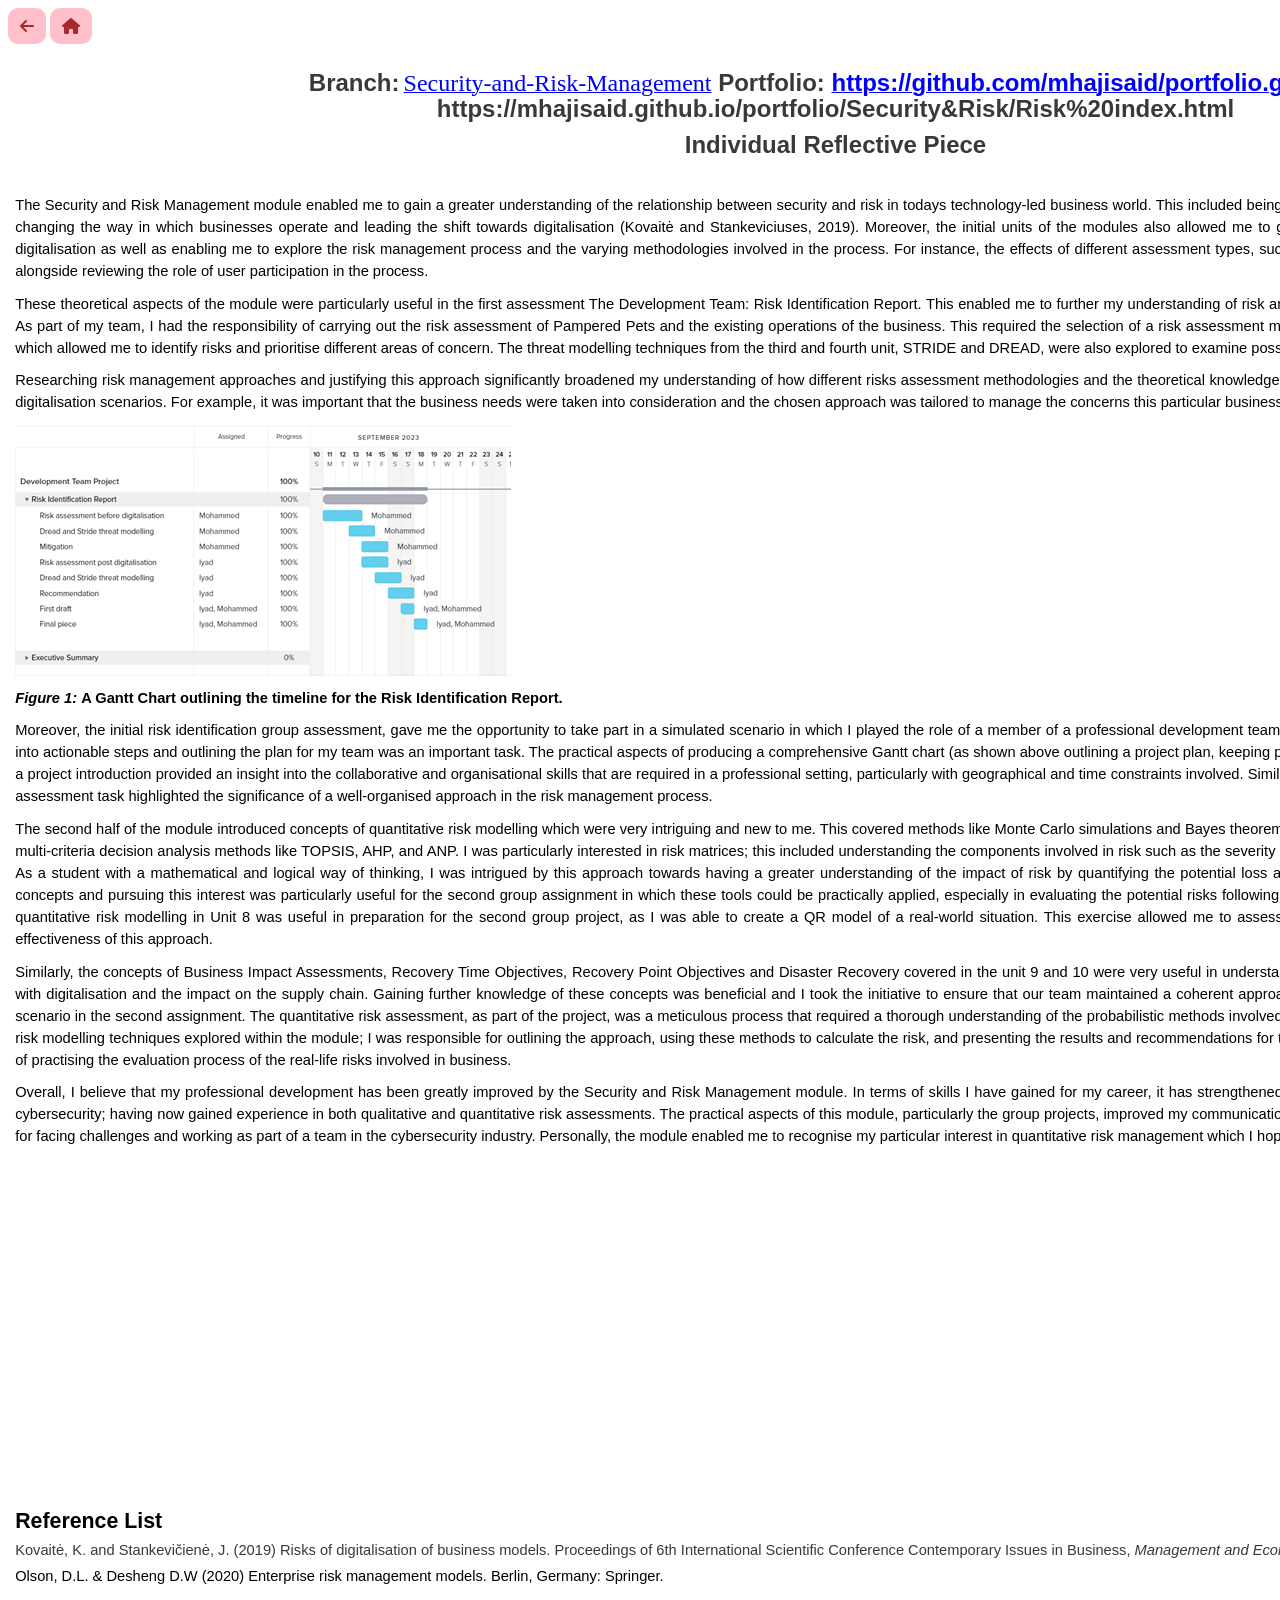
<file: RMPP/Individual Reflective Piece.htm>
<html xmlns:v="urn:schemas-microsoft-com:vml"
xmlns:o="urn:schemas-microsoft-com:office:office"
xmlns:w="urn:schemas-microsoft-com:office:word"
xmlns:m="http://schemas.microsoft.com/office/2004/12/omml"
xmlns="http://www.w3.org/TR/REC-html40">

<head>
<meta http-equiv=Content-Type content="text/html; charset=windows-1252">
<meta name=ProgId content=Word.Document>
<meta name=Generator content="Microsoft Word 15">
<meta name=Originator content="Microsoft Word 15">
<link rel=File-List href="Individual%20Reflective%20Piece_files/filelist.xml">
<link rel=Edit-Time-Data
href="Individual%20Reflective%20Piece_files/editdata.mso">
<!--[if !mso]>
<style>
v\:* {behavior:url(#default#VML);}
o\:* {behavior:url(#default#VML);}
w\:* {behavior:url(#default#VML);}
.shape {behavior:url(#default#VML);}
</style>
<![endif]--><!--[if gte mso 9]><xml>
 <o:DocumentProperties>
  <o:Author>Amina H</o:Author>
  <o:Template>Normal</o:Template>
  <o:LastAuthor>User</o:LastAuthor>
  <o:Revision>6</o:Revision>
  <o:TotalTime>8</o:TotalTime>
  <o:Created>2023-10-30T23:26:00Z</o:Created>
  <o:LastSaved>2023-10-30T23:37:00Z</o:LastSaved>
  <o:Pages>1</o:Pages>
  <o:Words>1014</o:Words>
  <o:Characters>5782</o:Characters>
  <o:Lines>48</o:Lines>
  <o:Paragraphs>13</o:Paragraphs>
  <o:CharactersWithSpaces>6783</o:CharactersWithSpaces>
  <o:Version>16.00</o:Version>
 </o:DocumentProperties>
 <o:OfficeDocumentSettings>
  <o:AllowPNG/>
 </o:OfficeDocumentSettings>
</xml><![endif]-->
<link rel=dataStoreItem
href="Individual%20Reflective%20Piece_files/item0008.xml"
target="Individual%20Reflective%20Piece_files/props009.xml">
<link rel=themeData href="Individual%20Reflective%20Piece_files/themedata.thmx">
<link rel=colorSchemeMapping
href="Individual%20Reflective%20Piece_files/colorschememapping.xml">
<!--[if gte mso 9]><xml>
 <w:WordDocument>
  <w:SpellingState>Clean</w:SpellingState>
  <w:GrammarState>Clean</w:GrammarState>
  <w:TrackMoves>false</w:TrackMoves>
  <w:TrackFormatting/>
  <w:PunctuationKerning/>
  <w:ValidateAgainstSchemas/>
  <w:SaveIfXMLInvalid>false</w:SaveIfXMLInvalid>
  <w:IgnoreMixedContent>false</w:IgnoreMixedContent>
  <w:AlwaysShowPlaceholderText>false</w:AlwaysShowPlaceholderText>
  <w:DoNotPromoteQF/>
  <w:LidThemeOther>EN-GB</w:LidThemeOther>
  <w:LidThemeAsian>X-NONE</w:LidThemeAsian>
  <w:LidThemeComplexScript>X-NONE</w:LidThemeComplexScript>
  <w:Compatibility>
   <w:BreakWrappedTables/>
   <w:SnapToGridInCell/>
   <w:WrapTextWithPunct/>
   <w:UseAsianBreakRules/>
   <w:DontGrowAutofit/>
   <w:SplitPgBreakAndParaMark/>
   <w:EnableOpenTypeKerning/>
   <w:DontFlipMirrorIndents/>
   <w:OverrideTableStyleHps/>
  </w:Compatibility>
  <w:BrowserLevel>MicrosoftInternetExplorer4</w:BrowserLevel>
  <m:mathPr>
   <m:mathFont m:val="Cambria Math"/>
   <m:brkBin m:val="before"/>
   <m:brkBinSub m:val="&#45;-"/>
   <m:smallFrac m:val="off"/>
   <m:dispDef/>
   <m:lMargin m:val="0"/>
   <m:rMargin m:val="0"/>
   <m:defJc m:val="centerGroup"/>
   <m:wrapIndent m:val="1440"/>
   <m:intLim m:val="subSup"/>
   <m:naryLim m:val="undOvr"/>
  </m:mathPr></w:WordDocument>
</xml><![endif]--><!--[if gte mso 9]><xml>
 <w:LatentStyles DefLockedState="false" DefUnhideWhenUsed="false"
  DefSemiHidden="false" DefQFormat="false" DefPriority="99"
  LatentStyleCount="371">
  <w:LsdException Locked="false" Priority="0" QFormat="true" Name="Normal"/>
  <w:LsdException Locked="false" Priority="9" QFormat="true" Name="heading 1"/>
  <w:LsdException Locked="false" Priority="9" SemiHidden="true"
   UnhideWhenUsed="true" QFormat="true" Name="heading 2"/>
  <w:LsdException Locked="false" Priority="9" SemiHidden="true"
   UnhideWhenUsed="true" QFormat="true" Name="heading 3"/>
  <w:LsdException Locked="false" Priority="9" SemiHidden="true"
   UnhideWhenUsed="true" QFormat="true" Name="heading 4"/>
  <w:LsdException Locked="false" Priority="9" SemiHidden="true"
   UnhideWhenUsed="true" QFormat="true" Name="heading 5"/>
  <w:LsdException Locked="false" Priority="9" SemiHidden="true"
   UnhideWhenUsed="true" QFormat="true" Name="heading 6"/>
  <w:LsdException Locked="false" Priority="9" SemiHidden="true"
   UnhideWhenUsed="true" QFormat="true" Name="heading 7"/>
  <w:LsdException Locked="false" Priority="9" SemiHidden="true"
   UnhideWhenUsed="true" QFormat="true" Name="heading 8"/>
  <w:LsdException Locked="false" Priority="9" SemiHidden="true"
   UnhideWhenUsed="true" QFormat="true" Name="heading 9"/>
  <w:LsdException Locked="false" SemiHidden="true" UnhideWhenUsed="true"
   Name="index 1"/>
  <w:LsdException Locked="false" SemiHidden="true" UnhideWhenUsed="true"
   Name="index 2"/>
  <w:LsdException Locked="false" SemiHidden="true" UnhideWhenUsed="true"
   Name="index 3"/>
  <w:LsdException Locked="false" SemiHidden="true" UnhideWhenUsed="true"
   Name="index 4"/>
  <w:LsdException Locked="false" SemiHidden="true" UnhideWhenUsed="true"
   Name="index 5"/>
  <w:LsdException Locked="false" SemiHidden="true" UnhideWhenUsed="true"
   Name="index 6"/>
  <w:LsdException Locked="false" SemiHidden="true" UnhideWhenUsed="true"
   Name="index 7"/>
  <w:LsdException Locked="false" SemiHidden="true" UnhideWhenUsed="true"
   Name="index 8"/>
  <w:LsdException Locked="false" SemiHidden="true" UnhideWhenUsed="true"
   Name="index 9"/>
  <w:LsdException Locked="false" Priority="39" SemiHidden="true"
   UnhideWhenUsed="true" Name="toc 1"/>
  <w:LsdException Locked="false" Priority="39" SemiHidden="true"
   UnhideWhenUsed="true" Name="toc 2"/>
  <w:LsdException Locked="false" Priority="39" SemiHidden="true"
   UnhideWhenUsed="true" Name="toc 3"/>
  <w:LsdException Locked="false" Priority="39" SemiHidden="true"
   UnhideWhenUsed="true" Name="toc 4"/>
  <w:LsdException Locked="false" Priority="39" SemiHidden="true"
   UnhideWhenUsed="true" Name="toc 5"/>
  <w:LsdException Locked="false" Priority="39" SemiHidden="true"
   UnhideWhenUsed="true" Name="toc 6"/>
  <w:LsdException Locked="false" Priority="39" SemiHidden="true"
   UnhideWhenUsed="true" Name="toc 7"/>
  <w:LsdException Locked="false" Priority="39" SemiHidden="true"
   UnhideWhenUsed="true" Name="toc 8"/>
  <w:LsdException Locked="false" Priority="39" SemiHidden="true"
   UnhideWhenUsed="true" Name="toc 9"/>
  <w:LsdException Locked="false" SemiHidden="true" UnhideWhenUsed="true"
   Name="Normal Indent"/>
  <w:LsdException Locked="false" SemiHidden="true" UnhideWhenUsed="true"
   Name="footnote text"/>
  <w:LsdException Locked="false" SemiHidden="true" UnhideWhenUsed="true"
   Name="annotation text"/>
  <w:LsdException Locked="false" SemiHidden="true" UnhideWhenUsed="true"
   Name="header"/>
  <w:LsdException Locked="false" SemiHidden="true" UnhideWhenUsed="true"
   Name="footer"/>
  <w:LsdException Locked="false" SemiHidden="true" UnhideWhenUsed="true"
   Name="index heading"/>
  <w:LsdException Locked="false" Priority="35" SemiHidden="true"
   UnhideWhenUsed="true" QFormat="true" Name="caption"/>
  <w:LsdException Locked="false" SemiHidden="true" UnhideWhenUsed="true"
   Name="table of figures"/>
  <w:LsdException Locked="false" SemiHidden="true" UnhideWhenUsed="true"
   Name="envelope address"/>
  <w:LsdException Locked="false" SemiHidden="true" UnhideWhenUsed="true"
   Name="envelope return"/>
  <w:LsdException Locked="false" SemiHidden="true" UnhideWhenUsed="true"
   Name="footnote reference"/>
  <w:LsdException Locked="false" SemiHidden="true" UnhideWhenUsed="true"
   Name="annotation reference"/>
  <w:LsdException Locked="false" SemiHidden="true" UnhideWhenUsed="true"
   Name="line number"/>
  <w:LsdException Locked="false" SemiHidden="true" UnhideWhenUsed="true"
   Name="page number"/>
  <w:LsdException Locked="false" SemiHidden="true" UnhideWhenUsed="true"
   Name="endnote reference"/>
  <w:LsdException Locked="false" SemiHidden="true" UnhideWhenUsed="true"
   Name="endnote text"/>
  <w:LsdException Locked="false" SemiHidden="true" UnhideWhenUsed="true"
   Name="table of authorities"/>
  <w:LsdException Locked="false" SemiHidden="true" UnhideWhenUsed="true"
   Name="macro"/>
  <w:LsdException Locked="false" SemiHidden="true" UnhideWhenUsed="true"
   Name="toa heading"/>
  <w:LsdException Locked="false" SemiHidden="true" UnhideWhenUsed="true"
   Name="List"/>
  <w:LsdException Locked="false" SemiHidden="true" UnhideWhenUsed="true"
   Name="List Bullet"/>
  <w:LsdException Locked="false" SemiHidden="true" UnhideWhenUsed="true"
   Name="List Number"/>
  <w:LsdException Locked="false" SemiHidden="true" UnhideWhenUsed="true"
   Name="List 2"/>
  <w:LsdException Locked="false" SemiHidden="true" UnhideWhenUsed="true"
   Name="List 3"/>
  <w:LsdException Locked="false" SemiHidden="true" UnhideWhenUsed="true"
   Name="List 4"/>
  <w:LsdException Locked="false" SemiHidden="true" UnhideWhenUsed="true"
   Name="List 5"/>
  <w:LsdException Locked="false" SemiHidden="true" UnhideWhenUsed="true"
   Name="List Bullet 2"/>
  <w:LsdException Locked="false" SemiHidden="true" UnhideWhenUsed="true"
   Name="List Bullet 3"/>
  <w:LsdException Locked="false" SemiHidden="true" UnhideWhenUsed="true"
   Name="List Bullet 4"/>
  <w:LsdException Locked="false" SemiHidden="true" UnhideWhenUsed="true"
   Name="List Bullet 5"/>
  <w:LsdException Locked="false" SemiHidden="true" UnhideWhenUsed="true"
   Name="List Number 2"/>
  <w:LsdException Locked="false" SemiHidden="true" UnhideWhenUsed="true"
   Name="List Number 3"/>
  <w:LsdException Locked="false" SemiHidden="true" UnhideWhenUsed="true"
   Name="List Number 4"/>
  <w:LsdException Locked="false" SemiHidden="true" UnhideWhenUsed="true"
   Name="List Number 5"/>
  <w:LsdException Locked="false" Priority="10" QFormat="true" Name="Title"/>
  <w:LsdException Locked="false" SemiHidden="true" UnhideWhenUsed="true"
   Name="Closing"/>
  <w:LsdException Locked="false" SemiHidden="true" UnhideWhenUsed="true"
   Name="Signature"/>
  <w:LsdException Locked="false" Priority="1" SemiHidden="true"
   UnhideWhenUsed="true" Name="Default Paragraph Font"/>
  <w:LsdException Locked="false" SemiHidden="true" UnhideWhenUsed="true"
   Name="Body Text"/>
  <w:LsdException Locked="false" SemiHidden="true" UnhideWhenUsed="true"
   Name="Body Text Indent"/>
  <w:LsdException Locked="false" SemiHidden="true" UnhideWhenUsed="true"
   Name="List Continue"/>
  <w:LsdException Locked="false" SemiHidden="true" UnhideWhenUsed="true"
   Name="List Continue 2"/>
  <w:LsdException Locked="false" SemiHidden="true" UnhideWhenUsed="true"
   Name="List Continue 3"/>
  <w:LsdException Locked="false" SemiHidden="true" UnhideWhenUsed="true"
   Name="List Continue 4"/>
  <w:LsdException Locked="false" SemiHidden="true" UnhideWhenUsed="true"
   Name="List Continue 5"/>
  <w:LsdException Locked="false" SemiHidden="true" UnhideWhenUsed="true"
   Name="Message Header"/>
  <w:LsdException Locked="false" Priority="11" QFormat="true" Name="Subtitle"/>
  <w:LsdException Locked="false" SemiHidden="true" UnhideWhenUsed="true"
   Name="Salutation"/>
  <w:LsdException Locked="false" SemiHidden="true" UnhideWhenUsed="true"
   Name="Date"/>
  <w:LsdException Locked="false" SemiHidden="true" UnhideWhenUsed="true"
   Name="Body Text First Indent"/>
  <w:LsdException Locked="false" SemiHidden="true" UnhideWhenUsed="true"
   Name="Body Text First Indent 2"/>
  <w:LsdException Locked="false" SemiHidden="true" UnhideWhenUsed="true"
   Name="Note Heading"/>
  <w:LsdException Locked="false" SemiHidden="true" UnhideWhenUsed="true"
   Name="Body Text 2"/>
  <w:LsdException Locked="false" SemiHidden="true" UnhideWhenUsed="true"
   Name="Body Text 3"/>
  <w:LsdException Locked="false" SemiHidden="true" UnhideWhenUsed="true"
   Name="Body Text Indent 2"/>
  <w:LsdException Locked="false" SemiHidden="true" UnhideWhenUsed="true"
   Name="Body Text Indent 3"/>
  <w:LsdException Locked="false" SemiHidden="true" UnhideWhenUsed="true"
   Name="Block Text"/>
  <w:LsdException Locked="false" SemiHidden="true" UnhideWhenUsed="true"
   Name="Hyperlink"/>
  <w:LsdException Locked="false" SemiHidden="true" UnhideWhenUsed="true"
   Name="FollowedHyperlink"/>
  <w:LsdException Locked="false" Priority="22" QFormat="true" Name="Strong"/>
  <w:LsdException Locked="false" Priority="20" QFormat="true" Name="Emphasis"/>
  <w:LsdException Locked="false" SemiHidden="true" UnhideWhenUsed="true"
   Name="Document Map"/>
  <w:LsdException Locked="false" SemiHidden="true" UnhideWhenUsed="true"
   Name="Plain Text"/>
  <w:LsdException Locked="false" SemiHidden="true" UnhideWhenUsed="true"
   Name="E-mail Signature"/>
  <w:LsdException Locked="false" SemiHidden="true" UnhideWhenUsed="true"
   Name="HTML Top of Form"/>
  <w:LsdException Locked="false" SemiHidden="true" UnhideWhenUsed="true"
   Name="HTML Bottom of Form"/>
  <w:LsdException Locked="false" SemiHidden="true" UnhideWhenUsed="true"
   Name="Normal (Web)"/>
  <w:LsdException Locked="false" SemiHidden="true" UnhideWhenUsed="true"
   Name="HTML Acronym"/>
  <w:LsdException Locked="false" SemiHidden="true" UnhideWhenUsed="true"
   Name="HTML Address"/>
  <w:LsdException Locked="false" SemiHidden="true" UnhideWhenUsed="true"
   Name="HTML Cite"/>
  <w:LsdException Locked="false" SemiHidden="true" UnhideWhenUsed="true"
   Name="HTML Code"/>
  <w:LsdException Locked="false" SemiHidden="true" UnhideWhenUsed="true"
   Name="HTML Definition"/>
  <w:LsdException Locked="false" SemiHidden="true" UnhideWhenUsed="true"
   Name="HTML Keyboard"/>
  <w:LsdException Locked="false" SemiHidden="true" UnhideWhenUsed="true"
   Name="HTML Preformatted"/>
  <w:LsdException Locked="false" SemiHidden="true" UnhideWhenUsed="true"
   Name="HTML Sample"/>
  <w:LsdException Locked="false" SemiHidden="true" UnhideWhenUsed="true"
   Name="HTML Typewriter"/>
  <w:LsdException Locked="false" SemiHidden="true" UnhideWhenUsed="true"
   Name="HTML Variable"/>
  <w:LsdException Locked="false" SemiHidden="true" UnhideWhenUsed="true"
   Name="Normal Table"/>
  <w:LsdException Locked="false" SemiHidden="true" UnhideWhenUsed="true"
   Name="annotation subject"/>
  <w:LsdException Locked="false" SemiHidden="true" UnhideWhenUsed="true"
   Name="No List"/>
  <w:LsdException Locked="false" SemiHidden="true" UnhideWhenUsed="true"
   Name="Outline List 1"/>
  <w:LsdException Locked="false" SemiHidden="true" UnhideWhenUsed="true"
   Name="Outline List 2"/>
  <w:LsdException Locked="false" SemiHidden="true" UnhideWhenUsed="true"
   Name="Outline List 3"/>
  <w:LsdException Locked="false" SemiHidden="true" UnhideWhenUsed="true"
   Name="Table Simple 1"/>
  <w:LsdException Locked="false" SemiHidden="true" UnhideWhenUsed="true"
   Name="Table Simple 2"/>
  <w:LsdException Locked="false" SemiHidden="true" UnhideWhenUsed="true"
   Name="Table Simple 3"/>
  <w:LsdException Locked="false" SemiHidden="true" UnhideWhenUsed="true"
   Name="Table Classic 1"/>
  <w:LsdException Locked="false" SemiHidden="true" UnhideWhenUsed="true"
   Name="Table Classic 2"/>
  <w:LsdException Locked="false" SemiHidden="true" UnhideWhenUsed="true"
   Name="Table Classic 3"/>
  <w:LsdException Locked="false" SemiHidden="true" UnhideWhenUsed="true"
   Name="Table Classic 4"/>
  <w:LsdException Locked="false" SemiHidden="true" UnhideWhenUsed="true"
   Name="Table Colorful 1"/>
  <w:LsdException Locked="false" SemiHidden="true" UnhideWhenUsed="true"
   Name="Table Colorful 2"/>
  <w:LsdException Locked="false" SemiHidden="true" UnhideWhenUsed="true"
   Name="Table Colorful 3"/>
  <w:LsdException Locked="false" SemiHidden="true" UnhideWhenUsed="true"
   Name="Table Columns 1"/>
  <w:LsdException Locked="false" SemiHidden="true" UnhideWhenUsed="true"
   Name="Table Columns 2"/>
  <w:LsdException Locked="false" SemiHidden="true" UnhideWhenUsed="true"
   Name="Table Columns 3"/>
  <w:LsdException Locked="false" SemiHidden="true" UnhideWhenUsed="true"
   Name="Table Columns 4"/>
  <w:LsdException Locked="false" SemiHidden="true" UnhideWhenUsed="true"
   Name="Table Columns 5"/>
  <w:LsdException Locked="false" SemiHidden="true" UnhideWhenUsed="true"
   Name="Table Grid 1"/>
  <w:LsdException Locked="false" SemiHidden="true" UnhideWhenUsed="true"
   Name="Table Grid 2"/>
  <w:LsdException Locked="false" SemiHidden="true" UnhideWhenUsed="true"
   Name="Table Grid 3"/>
  <w:LsdException Locked="false" SemiHidden="true" UnhideWhenUsed="true"
   Name="Table Grid 4"/>
  <w:LsdException Locked="false" SemiHidden="true" UnhideWhenUsed="true"
   Name="Table Grid 5"/>
  <w:LsdException Locked="false" SemiHidden="true" UnhideWhenUsed="true"
   Name="Table Grid 6"/>
  <w:LsdException Locked="false" SemiHidden="true" UnhideWhenUsed="true"
   Name="Table Grid 7"/>
  <w:LsdException Locked="false" SemiHidden="true" UnhideWhenUsed="true"
   Name="Table Grid 8"/>
  <w:LsdException Locked="false" SemiHidden="true" UnhideWhenUsed="true"
   Name="Table List 1"/>
  <w:LsdException Locked="false" SemiHidden="true" UnhideWhenUsed="true"
   Name="Table List 2"/>
  <w:LsdException Locked="false" SemiHidden="true" UnhideWhenUsed="true"
   Name="Table List 3"/>
  <w:LsdException Locked="false" SemiHidden="true" UnhideWhenUsed="true"
   Name="Table List 4"/>
  <w:LsdException Locked="false" SemiHidden="true" UnhideWhenUsed="true"
   Name="Table List 5"/>
  <w:LsdException Locked="false" SemiHidden="true" UnhideWhenUsed="true"
   Name="Table List 6"/>
  <w:LsdException Locked="false" SemiHidden="true" UnhideWhenUsed="true"
   Name="Table List 7"/>
  <w:LsdException Locked="false" SemiHidden="true" UnhideWhenUsed="true"
   Name="Table List 8"/>
  <w:LsdException Locked="false" SemiHidden="true" UnhideWhenUsed="true"
   Name="Table 3D effects 1"/>
  <w:LsdException Locked="false" SemiHidden="true" UnhideWhenUsed="true"
   Name="Table 3D effects 2"/>
  <w:LsdException Locked="false" SemiHidden="true" UnhideWhenUsed="true"
   Name="Table 3D effects 3"/>
  <w:LsdException Locked="false" SemiHidden="true" UnhideWhenUsed="true"
   Name="Table Contemporary"/>
  <w:LsdException Locked="false" SemiHidden="true" UnhideWhenUsed="true"
   Name="Table Elegant"/>
  <w:LsdException Locked="false" SemiHidden="true" UnhideWhenUsed="true"
   Name="Table Professional"/>
  <w:LsdException Locked="false" SemiHidden="true" UnhideWhenUsed="true"
   Name="Table Subtle 1"/>
  <w:LsdException Locked="false" SemiHidden="true" UnhideWhenUsed="true"
   Name="Table Subtle 2"/>
  <w:LsdException Locked="false" SemiHidden="true" UnhideWhenUsed="true"
   Name="Table Web 1"/>
  <w:LsdException Locked="false" SemiHidden="true" UnhideWhenUsed="true"
   Name="Table Web 2"/>
  <w:LsdException Locked="false" SemiHidden="true" UnhideWhenUsed="true"
   Name="Table Web 3"/>
  <w:LsdException Locked="false" SemiHidden="true" UnhideWhenUsed="true"
   Name="Balloon Text"/>
  <w:LsdException Locked="false" Priority="39" Name="Table Grid"/>
  <w:LsdException Locked="false" SemiHidden="true" UnhideWhenUsed="true"
   Name="Table Theme"/>
  <w:LsdException Locked="false" SemiHidden="true" Name="Placeholder Text"/>
  <w:LsdException Locked="false" Priority="1" QFormat="true" Name="No Spacing"/>
  <w:LsdException Locked="false" Priority="60" Name="Light Shading"/>
  <w:LsdException Locked="false" Priority="61" Name="Light List"/>
  <w:LsdException Locked="false" Priority="62" Name="Light Grid"/>
  <w:LsdException Locked="false" Priority="63" Name="Medium Shading 1"/>
  <w:LsdException Locked="false" Priority="64" Name="Medium Shading 2"/>
  <w:LsdException Locked="false" Priority="65" Name="Medium List 1"/>
  <w:LsdException Locked="false" Priority="66" Name="Medium List 2"/>
  <w:LsdException Locked="false" Priority="67" Name="Medium Grid 1"/>
  <w:LsdException Locked="false" Priority="68" Name="Medium Grid 2"/>
  <w:LsdException Locked="false" Priority="69" Name="Medium Grid 3"/>
  <w:LsdException Locked="false" Priority="70" Name="Dark List"/>
  <w:LsdException Locked="false" Priority="71" Name="Colorful Shading"/>
  <w:LsdException Locked="false" Priority="72" Name="Colorful List"/>
  <w:LsdException Locked="false" Priority="73" Name="Colorful Grid"/>
  <w:LsdException Locked="false" Priority="60" Name="Light Shading Accent 1"/>
  <w:LsdException Locked="false" Priority="61" Name="Light List Accent 1"/>
  <w:LsdException Locked="false" Priority="62" Name="Light Grid Accent 1"/>
  <w:LsdException Locked="false" Priority="63" Name="Medium Shading 1 Accent 1"/>
  <w:LsdException Locked="false" Priority="64" Name="Medium Shading 2 Accent 1"/>
  <w:LsdException Locked="false" Priority="65" Name="Medium List 1 Accent 1"/>
  <w:LsdException Locked="false" SemiHidden="true" Name="Revision"/>
  <w:LsdException Locked="false" Priority="34" QFormat="true"
   Name="List Paragraph"/>
  <w:LsdException Locked="false" Priority="29" QFormat="true" Name="Quote"/>
  <w:LsdException Locked="false" Priority="30" QFormat="true"
   Name="Intense Quote"/>
  <w:LsdException Locked="false" Priority="66" Name="Medium List 2 Accent 1"/>
  <w:LsdException Locked="false" Priority="67" Name="Medium Grid 1 Accent 1"/>
  <w:LsdException Locked="false" Priority="68" Name="Medium Grid 2 Accent 1"/>
  <w:LsdException Locked="false" Priority="69" Name="Medium Grid 3 Accent 1"/>
  <w:LsdException Locked="false" Priority="70" Name="Dark List Accent 1"/>
  <w:LsdException Locked="false" Priority="71" Name="Colorful Shading Accent 1"/>
  <w:LsdException Locked="false" Priority="72" Name="Colorful List Accent 1"/>
  <w:LsdException Locked="false" Priority="73" Name="Colorful Grid Accent 1"/>
  <w:LsdException Locked="false" Priority="60" Name="Light Shading Accent 2"/>
  <w:LsdException Locked="false" Priority="61" Name="Light List Accent 2"/>
  <w:LsdException Locked="false" Priority="62" Name="Light Grid Accent 2"/>
  <w:LsdException Locked="false" Priority="63" Name="Medium Shading 1 Accent 2"/>
  <w:LsdException Locked="false" Priority="64" Name="Medium Shading 2 Accent 2"/>
  <w:LsdException Locked="false" Priority="65" Name="Medium List 1 Accent 2"/>
  <w:LsdException Locked="false" Priority="66" Name="Medium List 2 Accent 2"/>
  <w:LsdException Locked="false" Priority="67" Name="Medium Grid 1 Accent 2"/>
  <w:LsdException Locked="false" Priority="68" Name="Medium Grid 2 Accent 2"/>
  <w:LsdException Locked="false" Priority="69" Name="Medium Grid 3 Accent 2"/>
  <w:LsdException Locked="false" Priority="70" Name="Dark List Accent 2"/>
  <w:LsdException Locked="false" Priority="71" Name="Colorful Shading Accent 2"/>
  <w:LsdException Locked="false" Priority="72" Name="Colorful List Accent 2"/>
  <w:LsdException Locked="false" Priority="73" Name="Colorful Grid Accent 2"/>
  <w:LsdException Locked="false" Priority="60" Name="Light Shading Accent 3"/>
  <w:LsdException Locked="false" Priority="61" Name="Light List Accent 3"/>
  <w:LsdException Locked="false" Priority="62" Name="Light Grid Accent 3"/>
  <w:LsdException Locked="false" Priority="63" Name="Medium Shading 1 Accent 3"/>
  <w:LsdException Locked="false" Priority="64" Name="Medium Shading 2 Accent 3"/>
  <w:LsdException Locked="false" Priority="65" Name="Medium List 1 Accent 3"/>
  <w:LsdException Locked="false" Priority="66" Name="Medium List 2 Accent 3"/>
  <w:LsdException Locked="false" Priority="67" Name="Medium Grid 1 Accent 3"/>
  <w:LsdException Locked="false" Priority="68" Name="Medium Grid 2 Accent 3"/>
  <w:LsdException Locked="false" Priority="69" Name="Medium Grid 3 Accent 3"/>
  <w:LsdException Locked="false" Priority="70" Name="Dark List Accent 3"/>
  <w:LsdException Locked="false" Priority="71" Name="Colorful Shading Accent 3"/>
  <w:LsdException Locked="false" Priority="72" Name="Colorful List Accent 3"/>
  <w:LsdException Locked="false" Priority="73" Name="Colorful Grid Accent 3"/>
  <w:LsdException Locked="false" Priority="60" Name="Light Shading Accent 4"/>
  <w:LsdException Locked="false" Priority="61" Name="Light List Accent 4"/>
  <w:LsdException Locked="false" Priority="62" Name="Light Grid Accent 4"/>
  <w:LsdException Locked="false" Priority="63" Name="Medium Shading 1 Accent 4"/>
  <w:LsdException Locked="false" Priority="64" Name="Medium Shading 2 Accent 4"/>
  <w:LsdException Locked="false" Priority="65" Name="Medium List 1 Accent 4"/>
  <w:LsdException Locked="false" Priority="66" Name="Medium List 2 Accent 4"/>
  <w:LsdException Locked="false" Priority="67" Name="Medium Grid 1 Accent 4"/>
  <w:LsdException Locked="false" Priority="68" Name="Medium Grid 2 Accent 4"/>
  <w:LsdException Locked="false" Priority="69" Name="Medium Grid 3 Accent 4"/>
  <w:LsdException Locked="false" Priority="70" Name="Dark List Accent 4"/>
  <w:LsdException Locked="false" Priority="71" Name="Colorful Shading Accent 4"/>
  <w:LsdException Locked="false" Priority="72" Name="Colorful List Accent 4"/>
  <w:LsdException Locked="false" Priority="73" Name="Colorful Grid Accent 4"/>
  <w:LsdException Locked="false" Priority="60" Name="Light Shading Accent 5"/>
  <w:LsdException Locked="false" Priority="61" Name="Light List Accent 5"/>
  <w:LsdException Locked="false" Priority="62" Name="Light Grid Accent 5"/>
  <w:LsdException Locked="false" Priority="63" Name="Medium Shading 1 Accent 5"/>
  <w:LsdException Locked="false" Priority="64" Name="Medium Shading 2 Accent 5"/>
  <w:LsdException Locked="false" Priority="65" Name="Medium List 1 Accent 5"/>
  <w:LsdException Locked="false" Priority="66" Name="Medium List 2 Accent 5"/>
  <w:LsdException Locked="false" Priority="67" Name="Medium Grid 1 Accent 5"/>
  <w:LsdException Locked="false" Priority="68" Name="Medium Grid 2 Accent 5"/>
  <w:LsdException Locked="false" Priority="69" Name="Medium Grid 3 Accent 5"/>
  <w:LsdException Locked="false" Priority="70" Name="Dark List Accent 5"/>
  <w:LsdException Locked="false" Priority="71" Name="Colorful Shading Accent 5"/>
  <w:LsdException Locked="false" Priority="72" Name="Colorful List Accent 5"/>
  <w:LsdException Locked="false" Priority="73" Name="Colorful Grid Accent 5"/>
  <w:LsdException Locked="false" Priority="60" Name="Light Shading Accent 6"/>
  <w:LsdException Locked="false" Priority="61" Name="Light List Accent 6"/>
  <w:LsdException Locked="false" Priority="62" Name="Light Grid Accent 6"/>
  <w:LsdException Locked="false" Priority="63" Name="Medium Shading 1 Accent 6"/>
  <w:LsdException Locked="false" Priority="64" Name="Medium Shading 2 Accent 6"/>
  <w:LsdException Locked="false" Priority="65" Name="Medium List 1 Accent 6"/>
  <w:LsdException Locked="false" Priority="66" Name="Medium List 2 Accent 6"/>
  <w:LsdException Locked="false" Priority="67" Name="Medium Grid 1 Accent 6"/>
  <w:LsdException Locked="false" Priority="68" Name="Medium Grid 2 Accent 6"/>
  <w:LsdException Locked="false" Priority="69" Name="Medium Grid 3 Accent 6"/>
  <w:LsdException Locked="false" Priority="70" Name="Dark List Accent 6"/>
  <w:LsdException Locked="false" Priority="71" Name="Colorful Shading Accent 6"/>
  <w:LsdException Locked="false" Priority="72" Name="Colorful List Accent 6"/>
  <w:LsdException Locked="false" Priority="73" Name="Colorful Grid Accent 6"/>
  <w:LsdException Locked="false" Priority="19" QFormat="true"
   Name="Subtle Emphasis"/>
  <w:LsdException Locked="false" Priority="21" QFormat="true"
   Name="Intense Emphasis"/>
  <w:LsdException Locked="false" Priority="31" QFormat="true"
   Name="Subtle Reference"/>
  <w:LsdException Locked="false" Priority="32" QFormat="true"
   Name="Intense Reference"/>
  <w:LsdException Locked="false" Priority="33" QFormat="true" Name="Book Title"/>
  <w:LsdException Locked="false" Priority="37" SemiHidden="true"
   UnhideWhenUsed="true" Name="Bibliography"/>
  <w:LsdException Locked="false" Priority="39" SemiHidden="true"
   UnhideWhenUsed="true" QFormat="true" Name="TOC Heading"/>
  <w:LsdException Locked="false" Priority="41" Name="Plain Table 1"/>
  <w:LsdException Locked="false" Priority="42" Name="Plain Table 2"/>
  <w:LsdException Locked="false" Priority="43" Name="Plain Table 3"/>
  <w:LsdException Locked="false" Priority="44" Name="Plain Table 4"/>
  <w:LsdException Locked="false" Priority="45" Name="Plain Table 5"/>
  <w:LsdException Locked="false" Priority="40" Name="Grid Table Light"/>
  <w:LsdException Locked="false" Priority="46" Name="Grid Table 1 Light"/>
  <w:LsdException Locked="false" Priority="47" Name="Grid Table 2"/>
  <w:LsdException Locked="false" Priority="48" Name="Grid Table 3"/>
  <w:LsdException Locked="false" Priority="49" Name="Grid Table 4"/>
  <w:LsdException Locked="false" Priority="50" Name="Grid Table 5 Dark"/>
  <w:LsdException Locked="false" Priority="51" Name="Grid Table 6 Colorful"/>
  <w:LsdException Locked="false" Priority="52" Name="Grid Table 7 Colorful"/>
  <w:LsdException Locked="false" Priority="46"
   Name="Grid Table 1 Light Accent 1"/>
  <w:LsdException Locked="false" Priority="47" Name="Grid Table 2 Accent 1"/>
  <w:LsdException Locked="false" Priority="48" Name="Grid Table 3 Accent 1"/>
  <w:LsdException Locked="false" Priority="49" Name="Grid Table 4 Accent 1"/>
  <w:LsdException Locked="false" Priority="50" Name="Grid Table 5 Dark Accent 1"/>
  <w:LsdException Locked="false" Priority="51"
   Name="Grid Table 6 Colorful Accent 1"/>
  <w:LsdException Locked="false" Priority="52"
   Name="Grid Table 7 Colorful Accent 1"/>
  <w:LsdException Locked="false" Priority="46"
   Name="Grid Table 1 Light Accent 2"/>
  <w:LsdException Locked="false" Priority="47" Name="Grid Table 2 Accent 2"/>
  <w:LsdException Locked="false" Priority="48" Name="Grid Table 3 Accent 2"/>
  <w:LsdException Locked="false" Priority="49" Name="Grid Table 4 Accent 2"/>
  <w:LsdException Locked="false" Priority="50" Name="Grid Table 5 Dark Accent 2"/>
  <w:LsdException Locked="false" Priority="51"
   Name="Grid Table 6 Colorful Accent 2"/>
  <w:LsdException Locked="false" Priority="52"
   Name="Grid Table 7 Colorful Accent 2"/>
  <w:LsdException Locked="false" Priority="46"
   Name="Grid Table 1 Light Accent 3"/>
  <w:LsdException Locked="false" Priority="47" Name="Grid Table 2 Accent 3"/>
  <w:LsdException Locked="false" Priority="48" Name="Grid Table 3 Accent 3"/>
  <w:LsdException Locked="false" Priority="49" Name="Grid Table 4 Accent 3"/>
  <w:LsdException Locked="false" Priority="50" Name="Grid Table 5 Dark Accent 3"/>
  <w:LsdException Locked="false" Priority="51"
   Name="Grid Table 6 Colorful Accent 3"/>
  <w:LsdException Locked="false" Priority="52"
   Name="Grid Table 7 Colorful Accent 3"/>
  <w:LsdException Locked="false" Priority="46"
   Name="Grid Table 1 Light Accent 4"/>
  <w:LsdException Locked="false" Priority="47" Name="Grid Table 2 Accent 4"/>
  <w:LsdException Locked="false" Priority="48" Name="Grid Table 3 Accent 4"/>
  <w:LsdException Locked="false" Priority="49" Name="Grid Table 4 Accent 4"/>
  <w:LsdException Locked="false" Priority="50" Name="Grid Table 5 Dark Accent 4"/>
  <w:LsdException Locked="false" Priority="51"
   Name="Grid Table 6 Colorful Accent 4"/>
  <w:LsdException Locked="false" Priority="52"
   Name="Grid Table 7 Colorful Accent 4"/>
  <w:LsdException Locked="false" Priority="46"
   Name="Grid Table 1 Light Accent 5"/>
  <w:LsdException Locked="false" Priority="47" Name="Grid Table 2 Accent 5"/>
  <w:LsdException Locked="false" Priority="48" Name="Grid Table 3 Accent 5"/>
  <w:LsdException Locked="false" Priority="49" Name="Grid Table 4 Accent 5"/>
  <w:LsdException Locked="false" Priority="50" Name="Grid Table 5 Dark Accent 5"/>
  <w:LsdException Locked="false" Priority="51"
   Name="Grid Table 6 Colorful Accent 5"/>
  <w:LsdException Locked="false" Priority="52"
   Name="Grid Table 7 Colorful Accent 5"/>
  <w:LsdException Locked="false" Priority="46"
   Name="Grid Table 1 Light Accent 6"/>
  <w:LsdException Locked="false" Priority="47" Name="Grid Table 2 Accent 6"/>
  <w:LsdException Locked="false" Priority="48" Name="Grid Table 3 Accent 6"/>
  <w:LsdException Locked="false" Priority="49" Name="Grid Table 4 Accent 6"/>
  <w:LsdException Locked="false" Priority="50" Name="Grid Table 5 Dark Accent 6"/>
  <w:LsdException Locked="false" Priority="51"
   Name="Grid Table 6 Colorful Accent 6"/>
  <w:LsdException Locked="false" Priority="52"
   Name="Grid Table 7 Colorful Accent 6"/>
  <w:LsdException Locked="false" Priority="46" Name="List Table 1 Light"/>
  <w:LsdException Locked="false" Priority="47" Name="List Table 2"/>
  <w:LsdException Locked="false" Priority="48" Name="List Table 3"/>
  <w:LsdException Locked="false" Priority="49" Name="List Table 4"/>
  <w:LsdException Locked="false" Priority="50" Name="List Table 5 Dark"/>
  <w:LsdException Locked="false" Priority="51" Name="List Table 6 Colorful"/>
  <w:LsdException Locked="false" Priority="52" Name="List Table 7 Colorful"/>
  <w:LsdException Locked="false" Priority="46"
   Name="List Table 1 Light Accent 1"/>
  <w:LsdException Locked="false" Priority="47" Name="List Table 2 Accent 1"/>
  <w:LsdException Locked="false" Priority="48" Name="List Table 3 Accent 1"/>
  <w:LsdException Locked="false" Priority="49" Name="List Table 4 Accent 1"/>
  <w:LsdException Locked="false" Priority="50" Name="List Table 5 Dark Accent 1"/>
  <w:LsdException Locked="false" Priority="51"
   Name="List Table 6 Colorful Accent 1"/>
  <w:LsdException Locked="false" Priority="52"
   Name="List Table 7 Colorful Accent 1"/>
  <w:LsdException Locked="false" Priority="46"
   Name="List Table 1 Light Accent 2"/>
  <w:LsdException Locked="false" Priority="47" Name="List Table 2 Accent 2"/>
  <w:LsdException Locked="false" Priority="48" Name="List Table 3 Accent 2"/>
  <w:LsdException Locked="false" Priority="49" Name="List Table 4 Accent 2"/>
  <w:LsdException Locked="false" Priority="50" Name="List Table 5 Dark Accent 2"/>
  <w:LsdException Locked="false" Priority="51"
   Name="List Table 6 Colorful Accent 2"/>
  <w:LsdException Locked="false" Priority="52"
   Name="List Table 7 Colorful Accent 2"/>
  <w:LsdException Locked="false" Priority="46"
   Name="List Table 1 Light Accent 3"/>
  <w:LsdException Locked="false" Priority="47" Name="List Table 2 Accent 3"/>
  <w:LsdException Locked="false" Priority="48" Name="List Table 3 Accent 3"/>
  <w:LsdException Locked="false" Priority="49" Name="List Table 4 Accent 3"/>
  <w:LsdException Locked="false" Priority="50" Name="List Table 5 Dark Accent 3"/>
  <w:LsdException Locked="false" Priority="51"
   Name="List Table 6 Colorful Accent 3"/>
  <w:LsdException Locked="false" Priority="52"
   Name="List Table 7 Colorful Accent 3"/>
  <w:LsdException Locked="false" Priority="46"
   Name="List Table 1 Light Accent 4"/>
  <w:LsdException Locked="false" Priority="47" Name="List Table 2 Accent 4"/>
  <w:LsdException Locked="false" Priority="48" Name="List Table 3 Accent 4"/>
  <w:LsdException Locked="false" Priority="49" Name="List Table 4 Accent 4"/>
  <w:LsdException Locked="false" Priority="50" Name="List Table 5 Dark Accent 4"/>
  <w:LsdException Locked="false" Priority="51"
   Name="List Table 6 Colorful Accent 4"/>
  <w:LsdException Locked="false" Priority="52"
   Name="List Table 7 Colorful Accent 4"/>
  <w:LsdException Locked="false" Priority="46"
   Name="List Table 1 Light Accent 5"/>
  <w:LsdException Locked="false" Priority="47" Name="List Table 2 Accent 5"/>
  <w:LsdException Locked="false" Priority="48" Name="List Table 3 Accent 5"/>
  <w:LsdException Locked="false" Priority="49" Name="List Table 4 Accent 5"/>
  <w:LsdException Locked="false" Priority="50" Name="List Table 5 Dark Accent 5"/>
  <w:LsdException Locked="false" Priority="51"
   Name="List Table 6 Colorful Accent 5"/>
  <w:LsdException Locked="false" Priority="52"
   Name="List Table 7 Colorful Accent 5"/>
  <w:LsdException Locked="false" Priority="46"
   Name="List Table 1 Light Accent 6"/>
  <w:LsdException Locked="false" Priority="47" Name="List Table 2 Accent 6"/>
  <w:LsdException Locked="false" Priority="48" Name="List Table 3 Accent 6"/>
  <w:LsdException Locked="false" Priority="49" Name="List Table 4 Accent 6"/>
  <w:LsdException Locked="false" Priority="50" Name="List Table 5 Dark Accent 6"/>
  <w:LsdException Locked="false" Priority="51"
   Name="List Table 6 Colorful Accent 6"/>
  <w:LsdException Locked="false" Priority="52"
   Name="List Table 7 Colorful Accent 6"/>
 </w:LatentStyles>
</xml><![endif]-->
<link rel=Stylesheet type="text/css" media=all
href="https://cdnjs.cloudflare.com/ajax/libs/font-awesome/6.4.2/css/all.min.css">
<style>
<!--
button{
				font-size: 1rem;
				border: none;
				outline: none;
				padding: 10px 12px;
				border-radius: 10px;
				background-color: pink;
				color: brown;
				left: 10px;
			}

 /* Font Definitions */
 @font-face
	{font-family:"Cambria Math";
	panose-1:2 4 5 3 5 4 6 3 2 4;
	mso-font-charset:0;
	mso-generic-font-family:roman;
	mso-font-pitch:variable;
	mso-font-signature:-536869121 1107305727 33554432 0 415 0;}
@font-face
	{font-family:Calibri;
	panose-1:2 15 5 2 2 2 4 3 2 4;
	mso-font-charset:0;
	mso-generic-font-family:swiss;
	mso-font-pitch:variable;
	mso-font-signature:-536870145 1073786111 1 0 415 0;}
@font-face
	{font-family:Consolas;
	panose-1:2 11 6 9 2 2 4 3 2 4;
	mso-font-charset:0;
	mso-generic-font-family:modern;
	mso-font-pitch:fixed;
	mso-font-signature:-536869121 64767 1 0 415 0;}
@font-face
	{font-family:"Font Awesome 6 Free";
	panose-1:0 0 0 0 0 0 0 0 0 0;
	mso-font-charset:0;
	mso-generic-font-family:roman;
	mso-font-format:other;
	mso-font-pitch:auto;
	mso-font-signature:0 0 0 0 0 0;}
@font-face
	{font-family:"Font Awesome 6 Brands";
	panose-1:0 0 0 0 0 0 0 0 0 0;
	mso-font-charset:0;
	mso-generic-font-family:roman;
	mso-font-format:other;
	mso-font-pitch:auto;
	mso-font-signature:0 0 0 0 0 0;}
 /* Style Definitions */
 p.MsoNormal, li.MsoNormal, div.MsoNormal
	{mso-style-unhide:no;
	mso-style-qformat:yes;
	mso-style-parent:"";
	margin-top:0cm;
	margin-right:0cm;
	margin-bottom:8.0pt;
	margin-left:0cm;
	line-height:105%;
	mso-pagination:widow-orphan;
	font-size:11.0pt;
	font-family:"Calibri",sans-serif;
	mso-ascii-font-family:Calibri;
	mso-ascii-theme-font:minor-latin;
	mso-fareast-font-family:Calibri;
	mso-fareast-theme-font:minor-latin;
	mso-hansi-font-family:Calibri;
	mso-hansi-theme-font:minor-latin;
	mso-bidi-font-family:"Times New Roman";
	mso-bidi-theme-font:minor-bidi;
	mso-fareast-language:EN-US;}
a:link, span.MsoHyperlink
	{mso-style-noshow:yes;
	mso-style-priority:99;
	color:blue;
	text-decoration:underline;
	text-underline:single;}
a:visited, span.MsoHyperlinkFollowed
	{mso-style-noshow:yes;
	mso-style-priority:99;
	color:#954F72;
	mso-themecolor:followedhyperlink;
	text-decoration:underline;
	text-underline:single;}
p.msonormal0, li.msonormal0, div.msonormal0
	{mso-style-name:msonormal;
	mso-style-unhide:no;
	mso-margin-top-alt:auto;
	margin-right:0cm;
	mso-margin-bottom-alt:auto;
	margin-left:0cm;
	mso-pagination:widow-orphan;
	font-size:12.0pt;
	font-family:"Times New Roman",serif;
	mso-fareast-font-family:"Times New Roman";
	mso-fareast-theme-font:minor-fareast;}
p.fa, li.fa, div.fa
	{mso-style-name:fa;
	mso-style-unhide:no;
	mso-margin-top-alt:auto;
	margin-right:0cm;
	mso-margin-bottom-alt:auto;
	margin-left:0cm;
	mso-pagination:widow-orphan;
	font-size:12.0pt;
	font-family:"Times New Roman",serif;
	mso-fareast-font-family:"Times New Roman";
	mso-fareast-theme-font:minor-fareast;}
p.fa-brands, li.fa-brands, div.fa-brands
	{mso-style-name:fa-brands;
	mso-style-unhide:no;
	mso-margin-top-alt:auto;
	margin-right:0cm;
	mso-margin-bottom-alt:auto;
	margin-left:0cm;
	mso-pagination:widow-orphan;
	font-size:12.0pt;
	mso-fareast-font-family:"Times New Roman";
	mso-fareast-theme-font:minor-fareast;
	mso-bidi-font-family:"Times New Roman";}
p.fa-classic, li.fa-classic, div.fa-classic
	{mso-style-name:fa-classic;
	mso-style-unhide:no;
	mso-margin-top-alt:auto;
	margin-right:0cm;
	mso-margin-bottom-alt:auto;
	margin-left:0cm;
	mso-pagination:widow-orphan;
	font-size:12.0pt;
	mso-fareast-font-family:"Times New Roman";
	mso-fareast-theme-font:minor-fareast;
	mso-bidi-font-family:"Times New Roman";}
p.fa-regular, li.fa-regular, div.fa-regular
	{mso-style-name:fa-regular;
	mso-style-unhide:no;
	mso-margin-top-alt:auto;
	margin-right:0cm;
	mso-margin-bottom-alt:auto;
	margin-left:0cm;
	mso-pagination:widow-orphan;
	font-size:12.0pt;
	mso-fareast-font-family:"Times New Roman";
	mso-fareast-theme-font:minor-fareast;
	mso-bidi-font-family:"Times New Roman";}
p.fa-sharp, li.fa-sharp, div.fa-sharp
	{mso-style-name:fa-sharp;
	mso-style-unhide:no;
	mso-margin-top-alt:auto;
	margin-right:0cm;
	mso-margin-bottom-alt:auto;
	margin-left:0cm;
	mso-pagination:widow-orphan;
	font-size:12.0pt;
	font-family:"Times New Roman",serif;
	mso-fareast-font-family:"Times New Roman";
	mso-fareast-theme-font:minor-fareast;}
p.fa-solid, li.fa-solid, div.fa-solid
	{mso-style-name:fa-solid;
	mso-style-unhide:no;
	mso-margin-top-alt:auto;
	margin-right:0cm;
	mso-margin-bottom-alt:auto;
	margin-left:0cm;
	mso-pagination:widow-orphan;
	font-size:12.0pt;
	mso-fareast-font-family:"Times New Roman";
	mso-fareast-theme-font:minor-fareast;
	mso-bidi-font-family:"Times New Roman";}
p.fab, li.fab, div.fab
	{mso-style-name:fab;
	mso-style-unhide:no;
	mso-margin-top-alt:auto;
	margin-right:0cm;
	mso-margin-bottom-alt:auto;
	margin-left:0cm;
	mso-pagination:widow-orphan;
	font-size:12.0pt;
	mso-fareast-font-family:"Times New Roman";
	mso-fareast-theme-font:minor-fareast;
	mso-bidi-font-family:"Times New Roman";}
p.far, li.far, div.far
	{mso-style-name:far;
	mso-style-unhide:no;
	mso-margin-top-alt:auto;
	margin-right:0cm;
	mso-margin-bottom-alt:auto;
	margin-left:0cm;
	mso-pagination:widow-orphan;
	font-size:12.0pt;
	mso-fareast-font-family:"Times New Roman";
	mso-fareast-theme-font:minor-fareast;
	mso-bidi-font-family:"Times New Roman";}
p.fas, li.fas, div.fas
	{mso-style-name:fas;
	mso-style-unhide:no;
	mso-margin-top-alt:auto;
	margin-right:0cm;
	mso-margin-bottom-alt:auto;
	margin-left:0cm;
	mso-pagination:widow-orphan;
	font-size:12.0pt;
	mso-fareast-font-family:"Times New Roman";
	mso-fareast-theme-font:minor-fareast;
	mso-bidi-font-family:"Times New Roman";}
p.fa-1x, li.fa-1x, div.fa-1x
	{mso-style-name:fa-1x;
	mso-style-unhide:no;
	mso-margin-top-alt:auto;
	margin-right:0cm;
	mso-margin-bottom-alt:auto;
	margin-left:0cm;
	mso-pagination:widow-orphan;
	font-size:12.0pt;
	font-family:"Times New Roman",serif;
	mso-fareast-font-family:"Times New Roman";
	mso-fareast-theme-font:minor-fareast;}
p.fa-2x, li.fa-2x, div.fa-2x
	{mso-style-name:fa-2x;
	mso-style-unhide:no;
	mso-margin-top-alt:auto;
	margin-right:0cm;
	mso-margin-bottom-alt:auto;
	margin-left:0cm;
	mso-pagination:widow-orphan;
	font-size:24.0pt;
	font-family:"Times New Roman",serif;
	mso-fareast-font-family:"Times New Roman";
	mso-fareast-theme-font:minor-fareast;}
p.fa-3x, li.fa-3x, div.fa-3x
	{mso-style-name:fa-3x;
	mso-style-unhide:no;
	mso-margin-top-alt:auto;
	margin-right:0cm;
	mso-margin-bottom-alt:auto;
	margin-left:0cm;
	mso-pagination:widow-orphan;
	font-size:36.0pt;
	font-family:"Times New Roman",serif;
	mso-fareast-font-family:"Times New Roman";
	mso-fareast-theme-font:minor-fareast;}
p.fa-4x, li.fa-4x, div.fa-4x
	{mso-style-name:fa-4x;
	mso-style-unhide:no;
	mso-margin-top-alt:auto;
	margin-right:0cm;
	mso-margin-bottom-alt:auto;
	margin-left:0cm;
	mso-pagination:widow-orphan;
	font-size:48.0pt;
	font-family:"Times New Roman",serif;
	mso-fareast-font-family:"Times New Roman";
	mso-fareast-theme-font:minor-fareast;}
p.fa-5x, li.fa-5x, div.fa-5x
	{mso-style-name:fa-5x;
	mso-style-unhide:no;
	mso-margin-top-alt:auto;
	margin-right:0cm;
	mso-margin-bottom-alt:auto;
	margin-left:0cm;
	mso-pagination:widow-orphan;
	font-size:60.0pt;
	font-family:"Times New Roman",serif;
	mso-fareast-font-family:"Times New Roman";
	mso-fareast-theme-font:minor-fareast;}
p.fa-6x, li.fa-6x, div.fa-6x
	{mso-style-name:fa-6x;
	mso-style-unhide:no;
	mso-margin-top-alt:auto;
	margin-right:0cm;
	mso-margin-bottom-alt:auto;
	margin-left:0cm;
	mso-pagination:widow-orphan;
	font-size:72.0pt;
	font-family:"Times New Roman",serif;
	mso-fareast-font-family:"Times New Roman";
	mso-fareast-theme-font:minor-fareast;}
p.fa-7x, li.fa-7x, div.fa-7x
	{mso-style-name:fa-7x;
	mso-style-unhide:no;
	mso-margin-top-alt:auto;
	margin-right:0cm;
	mso-margin-bottom-alt:auto;
	margin-left:0cm;
	mso-pagination:widow-orphan;
	font-size:84.0pt;
	font-family:"Times New Roman",serif;
	mso-fareast-font-family:"Times New Roman";
	mso-fareast-theme-font:minor-fareast;}
p.fa-8x, li.fa-8x, div.fa-8x
	{mso-style-name:fa-8x;
	mso-style-unhide:no;
	mso-margin-top-alt:auto;
	margin-right:0cm;
	mso-margin-bottom-alt:auto;
	margin-left:0cm;
	mso-pagination:widow-orphan;
	font-size:96.0pt;
	font-family:"Times New Roman",serif;
	mso-fareast-font-family:"Times New Roman";
	mso-fareast-theme-font:minor-fareast;}
p.fa-9x, li.fa-9x, div.fa-9x
	{mso-style-name:fa-9x;
	mso-style-unhide:no;
	mso-margin-top-alt:auto;
	margin-right:0cm;
	mso-margin-bottom-alt:auto;
	margin-left:0cm;
	mso-pagination:widow-orphan;
	font-size:108.0pt;
	font-family:"Times New Roman",serif;
	mso-fareast-font-family:"Times New Roman";
	mso-fareast-theme-font:minor-fareast;}
p.fa-10x, li.fa-10x, div.fa-10x
	{mso-style-name:fa-10x;
	mso-style-unhide:no;
	mso-margin-top-alt:auto;
	margin-right:0cm;
	mso-margin-bottom-alt:auto;
	margin-left:0cm;
	mso-pagination:widow-orphan;
	font-size:120.0pt;
	font-family:"Times New Roman",serif;
	mso-fareast-font-family:"Times New Roman";
	mso-fareast-theme-font:minor-fareast;}
p.fa-2xs, li.fa-2xs, div.fa-2xs
	{mso-style-name:fa-2xs;
	mso-style-unhide:no;
	mso-margin-top-alt:auto;
	margin-right:0cm;
	mso-margin-bottom-alt:auto;
	margin-left:0cm;
	mso-pagination:widow-orphan;
	font-size:7.5pt;
	font-family:"Times New Roman",serif;
	mso-fareast-font-family:"Times New Roman";
	mso-fareast-theme-font:minor-fareast;}
p.fa-xs, li.fa-xs, div.fa-xs
	{mso-style-name:fa-xs;
	mso-style-unhide:no;
	mso-margin-top-alt:auto;
	margin-right:0cm;
	mso-margin-bottom-alt:auto;
	margin-left:0cm;
	mso-pagination:widow-orphan;
	font-size:9.0pt;
	font-family:"Times New Roman",serif;
	mso-fareast-font-family:"Times New Roman";
	mso-fareast-theme-font:minor-fareast;}
p.fa-sm, li.fa-sm, div.fa-sm
	{mso-style-name:fa-sm;
	mso-style-unhide:no;
	mso-margin-top-alt:auto;
	margin-right:0cm;
	mso-margin-bottom-alt:auto;
	margin-left:0cm;
	mso-pagination:widow-orphan;
	font-size:10.5pt;
	font-family:"Times New Roman",serif;
	mso-fareast-font-family:"Times New Roman";
	mso-fareast-theme-font:minor-fareast;}
p.fa-lg, li.fa-lg, div.fa-lg
	{mso-style-name:fa-lg;
	mso-style-unhide:no;
	mso-margin-top-alt:auto;
	margin-right:0cm;
	mso-margin-bottom-alt:auto;
	margin-left:0cm;
	mso-pagination:widow-orphan;
	font-size:15.0pt;
	font-family:"Times New Roman",serif;
	mso-fareast-font-family:"Times New Roman";
	mso-fareast-theme-font:minor-fareast;}
p.fa-xl, li.fa-xl, div.fa-xl
	{mso-style-name:fa-xl;
	mso-style-unhide:no;
	mso-margin-top-alt:auto;
	margin-right:0cm;
	mso-margin-bottom-alt:auto;
	margin-left:0cm;
	mso-pagination:widow-orphan;
	font-size:18.0pt;
	font-family:"Times New Roman",serif;
	mso-fareast-font-family:"Times New Roman";
	mso-fareast-theme-font:minor-fareast;}
p.fa-2xl, li.fa-2xl, div.fa-2xl
	{mso-style-name:fa-2xl;
	mso-style-unhide:no;
	mso-margin-top-alt:auto;
	margin-right:0cm;
	mso-margin-bottom-alt:auto;
	margin-left:0cm;
	mso-pagination:widow-orphan;
	font-size:24.0pt;
	font-family:"Times New Roman",serif;
	mso-fareast-font-family:"Times New Roman";
	mso-fareast-theme-font:minor-fareast;}
p.fa-fw, li.fa-fw, div.fa-fw
	{mso-style-name:fa-fw;
	mso-style-unhide:no;
	mso-margin-top-alt:auto;
	margin-right:0cm;
	mso-margin-bottom-alt:auto;
	margin-left:0cm;
	mso-pagination:widow-orphan;
	font-size:12.0pt;
	font-family:"Times New Roman",serif;
	mso-fareast-font-family:"Times New Roman";
	mso-fareast-theme-font:minor-fareast;}
p.fa-ul, li.fa-ul, div.fa-ul
	{mso-style-name:fa-ul;
	mso-style-unhide:no;
	mso-margin-top-alt:auto;
	margin-right:0cm;
	mso-margin-bottom-alt:auto;
	margin-left:0cm;
	mso-pagination:widow-orphan;
	font-size:12.0pt;
	font-family:"Times New Roman",serif;
	mso-fareast-font-family:"Times New Roman";
	mso-fareast-theme-font:minor-fareast;}
p.fa-li, li.fa-li, div.fa-li
	{mso-style-name:fa-li;
	mso-style-unhide:no;
	mso-margin-top-alt:auto;
	margin-right:0cm;
	mso-margin-bottom-alt:auto;
	margin-left:0cm;
	mso-pagination:widow-orphan;
	font-size:12.0pt;
	font-family:"Times New Roman",serif;
	mso-fareast-font-family:"Times New Roman";
	mso-fareast-theme-font:minor-fareast;}
p.fa-stack, li.fa-stack, div.fa-stack
	{mso-style-name:fa-stack;
	mso-style-unhide:no;
	mso-margin-top-alt:auto;
	margin-right:0cm;
	mso-margin-bottom-alt:auto;
	margin-left:0cm;
	mso-pagination:widow-orphan;
	font-size:12.0pt;
	font-family:"Times New Roman",serif;
	mso-fareast-font-family:"Times New Roman";
	mso-fareast-theme-font:minor-fareast;}
p.fa-stack-1x, li.fa-stack-1x, div.fa-stack-1x
	{mso-style-name:fa-stack-1x;
	mso-style-unhide:no;
	mso-margin-top-alt:auto;
	margin-right:0cm;
	mso-margin-bottom-alt:auto;
	margin-left:0cm;
	mso-pagination:widow-orphan;
	font-size:12.0pt;
	font-family:"Times New Roman",serif;
	mso-fareast-font-family:"Times New Roman";
	mso-fareast-theme-font:minor-fareast;}
p.fa-stack-2x, li.fa-stack-2x, div.fa-stack-2x
	{mso-style-name:fa-stack-2x;
	mso-style-unhide:no;
	mso-margin-top-alt:auto;
	margin-right:0cm;
	mso-margin-bottom-alt:auto;
	margin-left:0cm;
	mso-pagination:widow-orphan;
	font-size:24.0pt;
	font-family:"Times New Roman",serif;
	mso-fareast-font-family:"Times New Roman";
	mso-fareast-theme-font:minor-fareast;}
span.SpellE
	{mso-style-name:"";
	mso-spl-e:yes;}
span.GramE
	{mso-style-name:"";
	mso-gram-e:yes;}
.MsoChpDefault
	{mso-style-type:export-only;
	mso-default-props:yes;
	font-size:10.0pt;
	mso-ansi-font-size:10.0pt;
	mso-bidi-font-size:10.0pt;
	font-family:"Calibri",sans-serif;
	mso-ascii-font-family:Calibri;
	mso-ascii-theme-font:minor-latin;
	mso-fareast-font-family:Calibri;
	mso-fareast-theme-font:minor-latin;
	mso-hansi-font-family:Calibri;
	mso-hansi-theme-font:minor-latin;
	mso-bidi-font-family:"Times New Roman";
	mso-bidi-theme-font:minor-bidi;
	mso-font-kerning:1.0pt;
	mso-ligatures:standardcontextual;
	mso-fareast-language:EN-US;}
@page WordSection1
	{size:595.3pt 841.9pt;
	margin:72.0pt 72.0pt 72.0pt 72.0pt;
	mso-header-margin:35.4pt;
	mso-footer-margin:35.4pt;
	mso-paper-source:0;}
div.WordSection1
	{page:WordSection1;}
-->
</style>
<!--[if gte mso 10]>
<style>
 /* Style Definitions */
 table.MsoNormalTable
	{mso-style-name:"Table Normal";
	mso-tstyle-rowband-size:0;
	mso-tstyle-colband-size:0;
	mso-style-noshow:yes;
	mso-style-priority:99;
	mso-style-parent:"";
	mso-padding-alt:0cm 5.4pt 0cm 5.4pt;
	mso-para-margin:0cm;
	mso-para-margin-bottom:.0001pt;
	mso-pagination:widow-orphan;
	font-size:10.0pt;
	font-family:"Calibri",sans-serif;
	mso-ascii-font-family:Calibri;
	mso-ascii-theme-font:minor-latin;
	mso-hansi-font-family:Calibri;
	mso-hansi-theme-font:minor-latin;
	mso-font-kerning:1.0pt;
	mso-ligatures:standardcontextual;
	mso-fareast-language:EN-US;}
table.MsoTableGrid
	{mso-style-name:"Table Grid";
	mso-tstyle-rowband-size:0;
	mso-tstyle-colband-size:0;
	mso-style-priority:39;
	mso-style-unhide:no;
	border:solid windowtext 1.0pt;
	mso-border-alt:solid windowtext .5pt;
	mso-padding-alt:0cm 5.4pt 0cm 5.4pt;
	mso-border-insideh:.5pt solid windowtext;
	mso-border-insidev:.5pt solid windowtext;
	mso-para-margin:0cm;
	mso-para-margin-bottom:.0001pt;
	mso-pagination:widow-orphan;
	font-size:10.0pt;
	font-family:"Calibri",sans-serif;
	mso-ascii-font-family:Calibri;
	mso-ascii-theme-font:minor-latin;
	mso-hansi-font-family:Calibri;
	mso-hansi-theme-font:minor-latin;
	mso-font-kerning:1.0pt;
	mso-ligatures:standardcontextual;
	mso-fareast-language:EN-US;}
</style>
<![endif]--><!--[if gte mso 9]><xml>
 <o:shapedefaults v:ext="edit" spidmax="1026"/>
</xml><![endif]--><!--[if gte mso 9]><xml>
 <o:shapelayout v:ext="edit">
  <o:idmap v:ext="edit" data="1"/>
 </o:shapelayout></xml><![endif]-->
</head>

<body lang=EN-GB link=blue vlink="#954F72" style='tab-interval:36.0pt'>
  <header id="header">
						
    <button onclick="window.history.back()"><i class="fa-solid fa-arrow-left"></i></button>
    <button onclick="location.href='../index.html'"><i class="fa-solid fa-house"></i></button>


</header>
<div class=WordSection1>

<p class=MsoNormal><o:p>&nbsp;</o:p></p>

<table class=MsoTableGrid border=0 cellspacing=0 cellpadding=0 width=0
 style='width:1241.25pt;border-collapse:collapse;border:none;mso-yfti-tbllook:
 1184;mso-padding-alt:0cm 5.4pt 0cm 5.4pt;mso-border-insideh:none;mso-border-insidev:
 none'>
 <tr style='mso-yfti-irow:0;mso-yfti-firstrow:yes;mso-yfti-lastrow:yes;
  height:46.85pt'>
  <td width=1655 valign=top style='width:1241.25pt;padding:0cm 5.4pt 0cm 5.4pt;
  height:46.85pt'>
  <p class=MsoNormal align=center style='text-align:center'><b><span
  style='font-size:18.0pt;line-height:105%;font-family:"Arial",sans-serif;
  mso-fareast-font-family:"Times New Roman";color:#373A3C;mso-fareast-language:
  EN-GB'>Branch:</span></b> <a
  href="https://github.com/mhajisaid/portfolio/tree/Security-and-Risk-Management"><span
  style='font-size:18.0pt;line-height:105%;font-family:Consolas'>Security-and-Risk-Management</span></a><b><span
  style='font-size:18.0pt;line-height:105%;font-family:"Arial",sans-serif;
  mso-fareast-font-family:"Times New Roman";color:#373A3C;mso-fareast-language:
  EN-GB'> Portfolio: </span></b><a
  href="https://github.com/mhajisaid/portfolio.git"><b><span style='font-size:
  18.0pt;line-height:105%;font-family:"Arial",sans-serif;mso-fareast-font-family:
  "Times New Roman";mso-fareast-language:EN-GB'>https://github.com/mhajisaid/portfolio.git</span></b></a><b><span
  style='font-size:18.0pt;line-height:105%;font-family:"Arial",sans-serif;
  mso-fareast-font-family:"Times New Roman";color:#373A3C;mso-fareast-language:
  EN-GB'> URL:</span></b> <b><span style='font-size:18.0pt;line-height:105%;
  font-family:"Arial",sans-serif;mso-fareast-font-family:"Times New Roman";
  color:#373A3C;mso-fareast-language:EN-GB'>https://mhajisaid.github.io/portfolio/Security&amp;Risk/Risk%20index.html<o:p></o:p></span></b></p>
  <p class=MsoNormal align=center style='text-align:center'><b><span
  style='font-size:18.0pt;line-height:105%;font-family:"Arial",sans-serif;
  mso-fareast-font-family:"Times New Roman";color:#373A3C;mso-fareast-language:
  EN-GB'>Individual Reflective Piece<o:p></o:p></span></b></p>
  <p class=MsoNormal style='text-align:justify'><o:p>&nbsp;</o:p></p>
  <p class=MsoNormal style='text-align:justify;line-height:150%'>The Security
  and Risk Management module enabled me to gain a greater understanding of the
  relationship between security and risk in <span class=SpellE><span
  class=GramE>todays</span></span> technology-led business world. This included
  being introduced to the concept of Industry 4.0 which is quickly changing the
  way in which businesses operate and leading the shift towards digitalisation
  (<span class=SpellE>Kovait&#279;</span> and <span class=SpellE>Stankeviciuses</span>,
  2019). Moreover, the initial units of the modules also allowed me to gain a
  greater understanding of the risks that are part of digitalisation as well as
  enabling me to explore the risk management process and the varying
  methodologies involved in the process. For instance, the effects of different
  assessment types, such as qualitative and quantitative methods were reviewed,
  alongside reviewing the role of user participation in the process. <o:p></o:p></p>
  <p class=MsoNormal style='text-align:justify;line-height:150%'>These
  theoretical aspects of the module were particularly useful in the first
  assessment The Development Team: Risk Identification Report. This enabled me
  to further my understanding of risk and risk management approaches by
  applying it practically. As part of my team, I had the responsibility of
  carrying out the risk assessment of Pampered Pets and the existing operations
  of the business. This required the selection of a risk assessment
  methodology, for which a qualitative approach was chosen, which allowed me to
  identify risks and prioritise different areas of concern. The threat
  modelling techniques from the third and fourth unit, STRIDE and DREAD, were
  also explored to examine possible threats and categorise the identified
  risks.<o:p></o:p></p>
  <p class=MsoNormal style='text-align:justify;line-height:150%'>Researching
  risk management approaches and justifying this approach significantly
  broadened my understanding of how different risks assessment methodologies
  and the theoretical knowledge gained in the initial units could be employed
  in real-world digitalisation scenarios. For example, it was important that
  the business needs were taken into consideration and the chosen approach was
  tailored to manage the concerns this particular business may face during the
  digitalisation process. <o:p></o:p></p>
  <p class=MsoNormal style='text-align:justify;line-height:150%'><span
  style='mso-fareast-language:EN-GB;mso-no-proof:yes'><!--[if gte vml 1]><v:shapetype
   id="_x0000_t75" coordsize="21600,21600" o:spt="75" o:preferrelative="t"
   path="m@4@5l@4@11@9@11@9@5xe" filled="f" stroked="f">
   <v:stroke joinstyle="miter"/>
   <v:formulas>
    <v:f eqn="if lineDrawn pixelLineWidth 0"/>
    <v:f eqn="sum @0 1 0"/>
    <v:f eqn="sum 0 0 @1"/>
    <v:f eqn="prod @2 1 2"/>
    <v:f eqn="prod @3 21600 pixelWidth"/>
    <v:f eqn="prod @3 21600 pixelHeight"/>
    <v:f eqn="sum @0 0 1"/>
    <v:f eqn="prod @6 1 2"/>
    <v:f eqn="prod @7 21600 pixelWidth"/>
    <v:f eqn="sum @8 21600 0"/>
    <v:f eqn="prod @7 21600 pixelHeight"/>
    <v:f eqn="sum @10 21600 0"/>
   </v:formulas>
   <v:path o:extrusionok="f" gradientshapeok="t" o:connecttype="rect"/>
   <o:lock v:ext="edit" aspectratio="t"/>
  </v:shapetype><v:shape id="Picture_x0020_1" o:spid="_x0000_i1025" type="#_x0000_t75"
   alt="A screenshot of a project&#10;&#10;Description automatically generated"
   style='width:372pt;height:189pt;visibility:visible;mso-wrap-style:square'>
   <v:imagedata src="Individual%20Reflective%20Piece_files/image001.png"
    o:title="A screenshot of a project&#10;&#10;Description automatically generated"/>
  </v:shape><![endif]--><![if !vml]><img border=0 width=496 height=252
  src="Individual%20Reflective%20Piece_files/image002.png"
  alt="A screenshot of a project&#10;&#10;Description automatically generated"
  v:shapes="Picture_x0020_1"><![endif]></span><o:p></o:p></p>
  <p class=MsoNormal style='text-align:justify;line-height:150%'><b><i>Figure
  1: </i>A Gantt Chart outlining the timeline for the Risk Identification
  Report.<o:p></o:p></b></p>
  <p class=MsoNormal style='text-align:justify;line-height:150%'>Moreover, the
  initial risk identification group assessment, gave me the opportunity to take
  part in a simulated scenario in which I played the role of a member of a
  professional development team. The responsibility of breaking down the risk
  assessment into actionable steps and outlining the plan for my team was an
  important task. The practical aspects of producing a comprehensive Gantt
  chart (as shown above outlining a project plan, keeping project records,
  taking detailed meeting notes, and drafting a project introduction provided
  an insight into the collaborative and organisational skills that are required
  in a professional setting, particularly with geographical and time
  constraints involved. Similarly, leading the planning sessions and structuring
  the risk assessment task highlighted the significance of a well-organised
  approach in the risk management process. <o:p></o:p></p>
  <p class=MsoNormal style='text-align:justify;line-height:150%'>The second
  half of the module introduced concepts of quantitative risk modelling which
  were very intriguing and new to me. This covered methods like Monte Carlo
  simulations and Bayes theorem-based techniques, which involve probabilities,
  along with multi-criteria decision analysis methods like TOPSIS, AHP, and
  ANP. I was particularly interested in risk matrices; this included
  understanding the components involved in risk such as the severity of a
  threat and probability (Olson and <span class=SpellE>Deshen</span>, 2020,
  p.9). As a student with a mathematical and logical way of thinking, I was
  intrigued by this approach towards having a greater understanding of the impact
  of risk by quantifying the potential loss as well as the severity of threat.
  Wider reading into these concepts and pursuing this interest was particularly
  useful for the second group assignment in which these tools could be
  practically applied, especially in evaluating the potential risks following
  the digital transformation of the business. Thus, applying quantitative risk
  modelling in Unit 8 was useful in preparation for the second group project,
  as I was able to create a QR model of a real-world situation. This exercise
  allowed me to assess my understanding of the new concepts and assess the
  effectiveness of this approach. <o:p></o:p></p>
  <p class=MsoNormal style='text-align:justify;line-height:150%'>Similarly, the
  concepts of Business Impact Assessments, Recovery Time Objectives, Recovery
  Point Objectives and Disaster Recovery covered in the unit 9 and 10 were very
  useful in understanding some of the concerns and security risks associated
  with digitalisation and the impact on the supply chain. Gaining further
  knowledge of these concepts was beneficial and I took the initiative to
  ensure that our team maintained a coherent approach towards addressing the
  challenges posed by the new scenario in the second assignment. The
  quantitative risk assessment, as part of the project, was a meticulous
  process that required a thorough understanding of the probabilistic methods
  involved. It was an opportunity to practically apply the quantitative risk
  modelling techniques explored within the module; I was responsible for
  outlining the approach, using these methods to calculate the risk, and presenting
  the results and recommendations for the business. Upon reflection, this was a
  great opportunity of practising the evaluation process of the real-life risks
  involved in business. <o:p></o:p></p>
  <p class=MsoNormal style='text-align:justify;line-height:150%'>Overall, I
  believe that my professional development has been greatly improved by the
  Security and Risk Management module. In terms of skills I have gained for my
  career, it has strengthened my fundamental understanding of risk management
  and cybersecurity; having now gained experience in both qualitative and
  quantitative risk assessments. The practical aspects of this module,
  particularly the group projects, improved my communication, leadership and
  teamwork skills which has prepared me for facing challenges and working as
  part of a team in the cybersecurity industry. Personally, the module enabled
  me to recognise my particular interest in quantitative risk management which
  I hope to explore and pursue further. <o:p></o:p></p>
  <p class=MsoNormal style='text-align:justify;line-height:150%'><o:p>&nbsp;</o:p></p>
  <p class=MsoNormal style='text-align:justify;line-height:150%'><o:p>&nbsp;</o:p></p>
  <p class=MsoNormal><o:p>&nbsp;</o:p></p>
  <p class=MsoNormal><o:p>&nbsp;</o:p></p>
  <p class=MsoNormal><o:p>&nbsp;</o:p></p>
  <p class=MsoNormal><o:p>&nbsp;</o:p></p>
  <p class=MsoNormal><o:p>&nbsp;</o:p></p>
  <p class=MsoNormal><o:p>&nbsp;</o:p></p>
  <p class=MsoNormal><o:p>&nbsp;</o:p></p>
  <p class=MsoNormal><o:p>&nbsp;</o:p></p>
  <p class=MsoNormal><o:p>&nbsp;</o:p></p>
  <p class=MsoNormal><o:p>&nbsp;</o:p></p>
  <p class=MsoNormal><o:p>&nbsp;</o:p></p>
  <p class=MsoNormal><b><span style='font-size:16.0pt;line-height:105%'>Reference
  List<o:p></o:p></span></b></p>
  <p class=MsoNormal><span class=SpellE><span style='mso-bidi-font-family:Calibri;
  mso-bidi-theme-font:minor-latin;color:#373A3C;background:white'>Kovait&#279;</span></span><span
  style='mso-bidi-font-family:Calibri;mso-bidi-theme-font:minor-latin;
  color:#373A3C;background:white'>, K. and <span class=SpellE>Stankevi&#269;ien&#279;</span>,
  J. (2019) Risks of digitalisation of business models. Proceedings of 6th
  International Scientific Conference Contemporary Issues in Business,&nbsp;<em><span
  style='font-family:"Calibri",sans-serif;mso-ascii-theme-font:minor-latin;
  mso-hansi-theme-font:minor-latin;mso-bidi-font-family:Calibri;mso-bidi-theme-font:
  minor-latin'>Management and Economics Engineering</span></em>&nbsp;�2019</span><span
  style='mso-bidi-font-family:Calibri;mso-bidi-theme-font:minor-latin'>� <o:p></o:p></span></p>
  <p class=MsoNormal><span style='mso-bidi-font-family:Calibri;mso-bidi-theme-font:
  minor-latin'>Olson, D.L. &amp; <span class=SpellE>Desheng</span> D.W (2020)
  Enterprise risk management models. Berlin, Germany: Springer. <o:p></o:p></span></p>
  <p class=MsoNormal><o:p>&nbsp;</o:p></p>
  <p class=MsoNormal><o:p>&nbsp;</o:p></p>
  <p class=MsoNormal><o:p>&nbsp;</o:p></p>
  </td>
 </tr>
</table>

<p class=MsoNormal><o:p>&nbsp;</o:p></p>

</div>

</body>

</html>
</file>
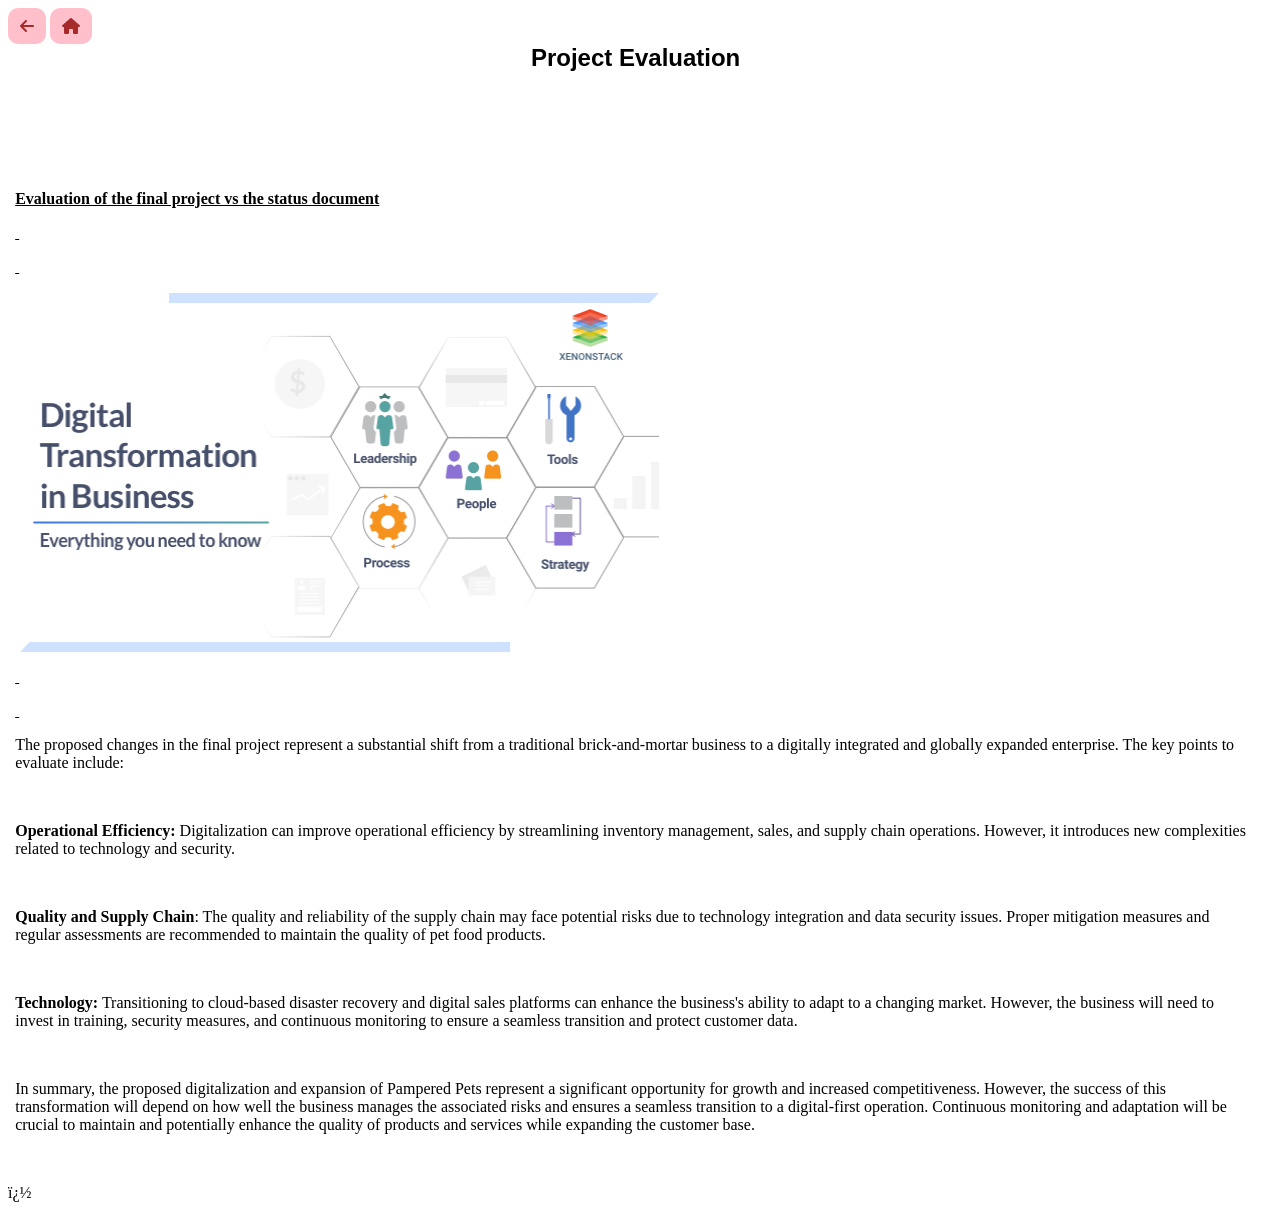
<file: RMPP/Project Evaluation.htm>
<html xmlns:v="urn:schemas-microsoft-com:vml"
xmlns:o="urn:schemas-microsoft-com:office:office"
xmlns:w="urn:schemas-microsoft-com:office:word"
xmlns:m="http://schemas.microsoft.com/office/2004/12/omml"
xmlns="http://www.w3.org/TR/REC-html40">

<head>
<meta http-equiv=Content-Type content="text/html; charset=windows-1252">
<meta name=ProgId content=Word.Document>
<meta name=Generator content="Microsoft Word 15">
<meta name=Originator content="Microsoft Word 15">
<link rel=File-List href="Project%20Evaluation_files/filelist.xml">
<link rel=Edit-Time-Data href="Project%20Evaluation_files/editdata.mso">
<link rel="stylesheet" href="https://cdnjs.cloudflare.com/ajax/libs/font-awesome/6.4.2/css/all.min.css" integrity="sha512-z3gLpd7yknf1YoNbCzqRKc4qyor8gaKU1qmn+CShxbuBusANI9QpRohGBreCFkKxLhei6S9CQXFEbbKuqLg0DA==" crossorigin="anonymous" referrerpolicy="no-referrer" />
<!--[if !mso]>
<style>
v\:* {behavior:url(#default#VML);}
o\:* {behavior:url(#default#VML);}
w\:* {behavior:url(#default#VML);}
.shape {behavior:url(#default#VML);}
</style>
<![endif]--><!--[if gte mso 9]><xml>
 <o:DocumentProperties>
  <o:Author>User</o:Author>
  <o:Template>Normal</o:Template>
  <o:LastAuthor>User</o:LastAuthor>
  <o:Revision>1</o:Revision>
  <o:TotalTime>19</o:TotalTime>
  <o:Created>2023-10-30T20:25:00Z</o:Created>
  <o:LastSaved>2023-10-30T20:45:00Z</o:LastSaved>
  <o:Pages>1</o:Pages>
  <o:Words>237</o:Words>
  <o:Characters>1355</o:Characters>
  <o:Lines>11</o:Lines>
  <o:Paragraphs>3</o:Paragraphs>
  <o:CharactersWithSpaces>1589</o:CharactersWithSpaces>
  <o:Version>16.00</o:Version>
 </o:DocumentProperties>
 <o:OfficeDocumentSettings>
  <o:AllowPNG/>
 </o:OfficeDocumentSettings>
</xml><![endif]-->
<link rel=themeData href="Project%20Evaluation_files/themedata.thmx">
<link rel=colorSchemeMapping
href="Project%20Evaluation_files/colorschememapping.xml">
<!--[if gte mso 9]><xml>
 <w:WordDocument>
  <w:SpellingState>Clean</w:SpellingState>
  <w:GrammarState>Clean</w:GrammarState>
  <w:TrackMoves>false</w:TrackMoves>
  <w:TrackFormatting/>
  <w:PunctuationKerning/>
  <w:ValidateAgainstSchemas/>
  <w:SaveIfXMLInvalid>false</w:SaveIfXMLInvalid>
  <w:IgnoreMixedContent>false</w:IgnoreMixedContent>
  <w:AlwaysShowPlaceholderText>false</w:AlwaysShowPlaceholderText>
  <w:DoNotPromoteQF/>
  <w:LidThemeOther>EN-GB</w:LidThemeOther>
  <w:LidThemeAsian>X-NONE</w:LidThemeAsian>
  <w:LidThemeComplexScript>X-NONE</w:LidThemeComplexScript>
  <w:Compatibility>
   <w:BreakWrappedTables/>
   <w:SnapToGridInCell/>
   <w:WrapTextWithPunct/>
   <w:UseAsianBreakRules/>
   <w:DontGrowAutofit/>
   <w:SplitPgBreakAndParaMark/>
   <w:EnableOpenTypeKerning/>
   <w:DontFlipMirrorIndents/>
   <w:OverrideTableStyleHps/>
  </w:Compatibility>
  <m:mathPr>
   <m:mathFont m:val="Cambria Math"/>
   <m:brkBin m:val="before"/>
   <m:brkBinSub m:val="&#45;-"/>
   <m:smallFrac m:val="off"/>
   <m:dispDef/>
   <m:lMargin m:val="0"/>
   <m:rMargin m:val="0"/>
   <m:defJc m:val="centerGroup"/>
   <m:wrapIndent m:val="1440"/>
   <m:intLim m:val="subSup"/>
   <m:naryLim m:val="undOvr"/>
  </m:mathPr></w:WordDocument>
</xml><![endif]--><!--[if gte mso 9]><xml>
 <w:LatentStyles DefLockedState="false" DefUnhideWhenUsed="false"
  DefSemiHidden="false" DefQFormat="false" DefPriority="99"
  LatentStyleCount="371">
  <w:LsdException Locked="false" Priority="0" QFormat="true" Name="Normal"/>
  <w:LsdException Locked="false" Priority="9" QFormat="true" Name="heading 1"/>
  <w:LsdException Locked="false" Priority="9" SemiHidden="true"
   UnhideWhenUsed="true" QFormat="true" Name="heading 2"/>
  <w:LsdException Locked="false" Priority="9" SemiHidden="true"
   UnhideWhenUsed="true" QFormat="true" Name="heading 3"/>
  <w:LsdException Locked="false" Priority="9" SemiHidden="true"
   UnhideWhenUsed="true" QFormat="true" Name="heading 4"/>
  <w:LsdException Locked="false" Priority="9" SemiHidden="true"
   UnhideWhenUsed="true" QFormat="true" Name="heading 5"/>
  <w:LsdException Locked="false" Priority="9" SemiHidden="true"
   UnhideWhenUsed="true" QFormat="true" Name="heading 6"/>
  <w:LsdException Locked="false" Priority="9" SemiHidden="true"
   UnhideWhenUsed="true" QFormat="true" Name="heading 7"/>
  <w:LsdException Locked="false" Priority="9" SemiHidden="true"
   UnhideWhenUsed="true" QFormat="true" Name="heading 8"/>
  <w:LsdException Locked="false" Priority="9" SemiHidden="true"
   UnhideWhenUsed="true" QFormat="true" Name="heading 9"/>
  <w:LsdException Locked="false" SemiHidden="true" UnhideWhenUsed="true"
   Name="index 1"/>
  <w:LsdException Locked="false" SemiHidden="true" UnhideWhenUsed="true"
   Name="index 2"/>
  <w:LsdException Locked="false" SemiHidden="true" UnhideWhenUsed="true"
   Name="index 3"/>
  <w:LsdException Locked="false" SemiHidden="true" UnhideWhenUsed="true"
   Name="index 4"/>
  <w:LsdException Locked="false" SemiHidden="true" UnhideWhenUsed="true"
   Name="index 5"/>
  <w:LsdException Locked="false" SemiHidden="true" UnhideWhenUsed="true"
   Name="index 6"/>
  <w:LsdException Locked="false" SemiHidden="true" UnhideWhenUsed="true"
   Name="index 7"/>
  <w:LsdException Locked="false" SemiHidden="true" UnhideWhenUsed="true"
   Name="index 8"/>
  <w:LsdException Locked="false" SemiHidden="true" UnhideWhenUsed="true"
   Name="index 9"/>
  <w:LsdException Locked="false" Priority="39" SemiHidden="true"
   UnhideWhenUsed="true" Name="toc 1"/>
  <w:LsdException Locked="false" Priority="39" SemiHidden="true"
   UnhideWhenUsed="true" Name="toc 2"/>
  <w:LsdException Locked="false" Priority="39" SemiHidden="true"
   UnhideWhenUsed="true" Name="toc 3"/>
  <w:LsdException Locked="false" Priority="39" SemiHidden="true"
   UnhideWhenUsed="true" Name="toc 4"/>
  <w:LsdException Locked="false" Priority="39" SemiHidden="true"
   UnhideWhenUsed="true" Name="toc 5"/>
  <w:LsdException Locked="false" Priority="39" SemiHidden="true"
   UnhideWhenUsed="true" Name="toc 6"/>
  <w:LsdException Locked="false" Priority="39" SemiHidden="true"
   UnhideWhenUsed="true" Name="toc 7"/>
  <w:LsdException Locked="false" Priority="39" SemiHidden="true"
   UnhideWhenUsed="true" Name="toc 8"/>
  <w:LsdException Locked="false" Priority="39" SemiHidden="true"
   UnhideWhenUsed="true" Name="toc 9"/>
  <w:LsdException Locked="false" SemiHidden="true" UnhideWhenUsed="true"
   Name="Normal Indent"/>
  <w:LsdException Locked="false" SemiHidden="true" UnhideWhenUsed="true"
   Name="footnote text"/>
  <w:LsdException Locked="false" SemiHidden="true" UnhideWhenUsed="true"
   Name="annotation text"/>
  <w:LsdException Locked="false" SemiHidden="true" UnhideWhenUsed="true"
   Name="header"/>
  <w:LsdException Locked="false" SemiHidden="true" UnhideWhenUsed="true"
   Name="footer"/>
  <w:LsdException Locked="false" SemiHidden="true" UnhideWhenUsed="true"
   Name="index heading"/>
  <w:LsdException Locked="false" Priority="35" SemiHidden="true"
   UnhideWhenUsed="true" QFormat="true" Name="caption"/>
  <w:LsdException Locked="false" SemiHidden="true" UnhideWhenUsed="true"
   Name="table of figures"/>
  <w:LsdException Locked="false" SemiHidden="true" UnhideWhenUsed="true"
   Name="envelope address"/>
  <w:LsdException Locked="false" SemiHidden="true" UnhideWhenUsed="true"
   Name="envelope return"/>
  <w:LsdException Locked="false" SemiHidden="true" UnhideWhenUsed="true"
   Name="footnote reference"/>
  <w:LsdException Locked="false" SemiHidden="true" UnhideWhenUsed="true"
   Name="annotation reference"/>
  <w:LsdException Locked="false" SemiHidden="true" UnhideWhenUsed="true"
   Name="line number"/>
  <w:LsdException Locked="false" SemiHidden="true" UnhideWhenUsed="true"
   Name="page number"/>
  <w:LsdException Locked="false" SemiHidden="true" UnhideWhenUsed="true"
   Name="endnote reference"/>
  <w:LsdException Locked="false" SemiHidden="true" UnhideWhenUsed="true"
   Name="endnote text"/>
  <w:LsdException Locked="false" SemiHidden="true" UnhideWhenUsed="true"
   Name="table of authorities"/>
  <w:LsdException Locked="false" SemiHidden="true" UnhideWhenUsed="true"
   Name="macro"/>
  <w:LsdException Locked="false" SemiHidden="true" UnhideWhenUsed="true"
   Name="toa heading"/>
  <w:LsdException Locked="false" SemiHidden="true" UnhideWhenUsed="true"
   Name="List"/>
  <w:LsdException Locked="false" SemiHidden="true" UnhideWhenUsed="true"
   Name="List Bullet"/>
  <w:LsdException Locked="false" SemiHidden="true" UnhideWhenUsed="true"
   Name="List Number"/>
  <w:LsdException Locked="false" SemiHidden="true" UnhideWhenUsed="true"
   Name="List 2"/>
  <w:LsdException Locked="false" SemiHidden="true" UnhideWhenUsed="true"
   Name="List 3"/>
  <w:LsdException Locked="false" SemiHidden="true" UnhideWhenUsed="true"
   Name="List 4"/>
  <w:LsdException Locked="false" SemiHidden="true" UnhideWhenUsed="true"
   Name="List 5"/>
  <w:LsdException Locked="false" SemiHidden="true" UnhideWhenUsed="true"
   Name="List Bullet 2"/>
  <w:LsdException Locked="false" SemiHidden="true" UnhideWhenUsed="true"
   Name="List Bullet 3"/>
  <w:LsdException Locked="false" SemiHidden="true" UnhideWhenUsed="true"
   Name="List Bullet 4"/>
  <w:LsdException Locked="false" SemiHidden="true" UnhideWhenUsed="true"
   Name="List Bullet 5"/>
  <w:LsdException Locked="false" SemiHidden="true" UnhideWhenUsed="true"
   Name="List Number 2"/>
  <w:LsdException Locked="false" SemiHidden="true" UnhideWhenUsed="true"
   Name="List Number 3"/>
  <w:LsdException Locked="false" SemiHidden="true" UnhideWhenUsed="true"
   Name="List Number 4"/>
  <w:LsdException Locked="false" SemiHidden="true" UnhideWhenUsed="true"
   Name="List Number 5"/>
  <w:LsdException Locked="false" Priority="10" QFormat="true" Name="Title"/>
  <w:LsdException Locked="false" SemiHidden="true" UnhideWhenUsed="true"
   Name="Closing"/>
  <w:LsdException Locked="false" SemiHidden="true" UnhideWhenUsed="true"
   Name="Signature"/>
  <w:LsdException Locked="false" Priority="1" SemiHidden="true"
   UnhideWhenUsed="true" Name="Default Paragraph Font"/>
  <w:LsdException Locked="false" SemiHidden="true" UnhideWhenUsed="true"
   Name="Body Text"/>
  <w:LsdException Locked="false" SemiHidden="true" UnhideWhenUsed="true"
   Name="Body Text Indent"/>
  <w:LsdException Locked="false" SemiHidden="true" UnhideWhenUsed="true"
   Name="List Continue"/>
  <w:LsdException Locked="false" SemiHidden="true" UnhideWhenUsed="true"
   Name="List Continue 2"/>
  <w:LsdException Locked="false" SemiHidden="true" UnhideWhenUsed="true"
   Name="List Continue 3"/>
  <w:LsdException Locked="false" SemiHidden="true" UnhideWhenUsed="true"
   Name="List Continue 4"/>
  <w:LsdException Locked="false" SemiHidden="true" UnhideWhenUsed="true"
   Name="List Continue 5"/>
  <w:LsdException Locked="false" SemiHidden="true" UnhideWhenUsed="true"
   Name="Message Header"/>
  <w:LsdException Locked="false" Priority="11" QFormat="true" Name="Subtitle"/>
  <w:LsdException Locked="false" SemiHidden="true" UnhideWhenUsed="true"
   Name="Salutation"/>
  <w:LsdException Locked="false" SemiHidden="true" UnhideWhenUsed="true"
   Name="Date"/>
  <w:LsdException Locked="false" SemiHidden="true" UnhideWhenUsed="true"
   Name="Body Text First Indent"/>
  <w:LsdException Locked="false" SemiHidden="true" UnhideWhenUsed="true"
   Name="Body Text First Indent 2"/>
  <w:LsdException Locked="false" SemiHidden="true" UnhideWhenUsed="true"
   Name="Note Heading"/>
  <w:LsdException Locked="false" SemiHidden="true" UnhideWhenUsed="true"
   Name="Body Text 2"/>
  <w:LsdException Locked="false" SemiHidden="true" UnhideWhenUsed="true"
   Name="Body Text 3"/>
  <w:LsdException Locked="false" SemiHidden="true" UnhideWhenUsed="true"
   Name="Body Text Indent 2"/>
  <w:LsdException Locked="false" SemiHidden="true" UnhideWhenUsed="true"
   Name="Body Text Indent 3"/>
  <w:LsdException Locked="false" SemiHidden="true" UnhideWhenUsed="true"
   Name="Block Text"/>
  <w:LsdException Locked="false" SemiHidden="true" UnhideWhenUsed="true"
   Name="Hyperlink"/>
  <w:LsdException Locked="false" SemiHidden="true" UnhideWhenUsed="true"
   Name="FollowedHyperlink"/>
  <w:LsdException Locked="false" Priority="22" QFormat="true" Name="Strong"/>
  <w:LsdException Locked="false" Priority="20" QFormat="true" Name="Emphasis"/>
  <w:LsdException Locked="false" SemiHidden="true" UnhideWhenUsed="true"
   Name="Document Map"/>
  <w:LsdException Locked="false" SemiHidden="true" UnhideWhenUsed="true"
   Name="Plain Text"/>
  <w:LsdException Locked="false" SemiHidden="true" UnhideWhenUsed="true"
   Name="E-mail Signature"/>
  <w:LsdException Locked="false" SemiHidden="true" UnhideWhenUsed="true"
   Name="HTML Top of Form"/>
  <w:LsdException Locked="false" SemiHidden="true" UnhideWhenUsed="true"
   Name="HTML Bottom of Form"/>
  <w:LsdException Locked="false" SemiHidden="true" UnhideWhenUsed="true"
   Name="Normal (Web)"/>
  <w:LsdException Locked="false" SemiHidden="true" UnhideWhenUsed="true"
   Name="HTML Acronym"/>
  <w:LsdException Locked="false" SemiHidden="true" UnhideWhenUsed="true"
   Name="HTML Address"/>
  <w:LsdException Locked="false" SemiHidden="true" UnhideWhenUsed="true"
   Name="HTML Cite"/>
  <w:LsdException Locked="false" SemiHidden="true" UnhideWhenUsed="true"
   Name="HTML Code"/>
  <w:LsdException Locked="false" SemiHidden="true" UnhideWhenUsed="true"
   Name="HTML Definition"/>
  <w:LsdException Locked="false" SemiHidden="true" UnhideWhenUsed="true"
   Name="HTML Keyboard"/>
  <w:LsdException Locked="false" SemiHidden="true" UnhideWhenUsed="true"
   Name="HTML Preformatted"/>
  <w:LsdException Locked="false" SemiHidden="true" UnhideWhenUsed="true"
   Name="HTML Sample"/>
  <w:LsdException Locked="false" SemiHidden="true" UnhideWhenUsed="true"
   Name="HTML Typewriter"/>
  <w:LsdException Locked="false" SemiHidden="true" UnhideWhenUsed="true"
   Name="HTML Variable"/>
  <w:LsdException Locked="false" SemiHidden="true" UnhideWhenUsed="true"
   Name="Normal Table"/>
  <w:LsdException Locked="false" SemiHidden="true" UnhideWhenUsed="true"
   Name="annotation subject"/>
  <w:LsdException Locked="false" SemiHidden="true" UnhideWhenUsed="true"
   Name="No List"/>
  <w:LsdException Locked="false" SemiHidden="true" UnhideWhenUsed="true"
   Name="Outline List 1"/>
  <w:LsdException Locked="false" SemiHidden="true" UnhideWhenUsed="true"
   Name="Outline List 2"/>
  <w:LsdException Locked="false" SemiHidden="true" UnhideWhenUsed="true"
   Name="Outline List 3"/>
  <w:LsdException Locked="false" SemiHidden="true" UnhideWhenUsed="true"
   Name="Table Simple 1"/>
  <w:LsdException Locked="false" SemiHidden="true" UnhideWhenUsed="true"
   Name="Table Simple 2"/>
  <w:LsdException Locked="false" SemiHidden="true" UnhideWhenUsed="true"
   Name="Table Simple 3"/>
  <w:LsdException Locked="false" SemiHidden="true" UnhideWhenUsed="true"
   Name="Table Classic 1"/>
  <w:LsdException Locked="false" SemiHidden="true" UnhideWhenUsed="true"
   Name="Table Classic 2"/>
  <w:LsdException Locked="false" SemiHidden="true" UnhideWhenUsed="true"
   Name="Table Classic 3"/>
  <w:LsdException Locked="false" SemiHidden="true" UnhideWhenUsed="true"
   Name="Table Classic 4"/>
  <w:LsdException Locked="false" SemiHidden="true" UnhideWhenUsed="true"
   Name="Table Colorful 1"/>
  <w:LsdException Locked="false" SemiHidden="true" UnhideWhenUsed="true"
   Name="Table Colorful 2"/>
  <w:LsdException Locked="false" SemiHidden="true" UnhideWhenUsed="true"
   Name="Table Colorful 3"/>
  <w:LsdException Locked="false" SemiHidden="true" UnhideWhenUsed="true"
   Name="Table Columns 1"/>
  <w:LsdException Locked="false" SemiHidden="true" UnhideWhenUsed="true"
   Name="Table Columns 2"/>
  <w:LsdException Locked="false" SemiHidden="true" UnhideWhenUsed="true"
   Name="Table Columns 3"/>
  <w:LsdException Locked="false" SemiHidden="true" UnhideWhenUsed="true"
   Name="Table Columns 4"/>
  <w:LsdException Locked="false" SemiHidden="true" UnhideWhenUsed="true"
   Name="Table Columns 5"/>
  <w:LsdException Locked="false" SemiHidden="true" UnhideWhenUsed="true"
   Name="Table Grid 1"/>
  <w:LsdException Locked="false" SemiHidden="true" UnhideWhenUsed="true"
   Name="Table Grid 2"/>
  <w:LsdException Locked="false" SemiHidden="true" UnhideWhenUsed="true"
   Name="Table Grid 3"/>
  <w:LsdException Locked="false" SemiHidden="true" UnhideWhenUsed="true"
   Name="Table Grid 4"/>
  <w:LsdException Locked="false" SemiHidden="true" UnhideWhenUsed="true"
   Name="Table Grid 5"/>
  <w:LsdException Locked="false" SemiHidden="true" UnhideWhenUsed="true"
   Name="Table Grid 6"/>
  <w:LsdException Locked="false" SemiHidden="true" UnhideWhenUsed="true"
   Name="Table Grid 7"/>
  <w:LsdException Locked="false" SemiHidden="true" UnhideWhenUsed="true"
   Name="Table Grid 8"/>
  <w:LsdException Locked="false" SemiHidden="true" UnhideWhenUsed="true"
   Name="Table List 1"/>
  <w:LsdException Locked="false" SemiHidden="true" UnhideWhenUsed="true"
   Name="Table List 2"/>
  <w:LsdException Locked="false" SemiHidden="true" UnhideWhenUsed="true"
   Name="Table List 3"/>
  <w:LsdException Locked="false" SemiHidden="true" UnhideWhenUsed="true"
   Name="Table List 4"/>
  <w:LsdException Locked="false" SemiHidden="true" UnhideWhenUsed="true"
   Name="Table List 5"/>
  <w:LsdException Locked="false" SemiHidden="true" UnhideWhenUsed="true"
   Name="Table List 6"/>
  <w:LsdException Locked="false" SemiHidden="true" UnhideWhenUsed="true"
   Name="Table List 7"/>
  <w:LsdException Locked="false" SemiHidden="true" UnhideWhenUsed="true"
   Name="Table List 8"/>
  <w:LsdException Locked="false" SemiHidden="true" UnhideWhenUsed="true"
   Name="Table 3D effects 1"/>
  <w:LsdException Locked="false" SemiHidden="true" UnhideWhenUsed="true"
   Name="Table 3D effects 2"/>
  <w:LsdException Locked="false" SemiHidden="true" UnhideWhenUsed="true"
   Name="Table 3D effects 3"/>
  <w:LsdException Locked="false" SemiHidden="true" UnhideWhenUsed="true"
   Name="Table Contemporary"/>
  <w:LsdException Locked="false" SemiHidden="true" UnhideWhenUsed="true"
   Name="Table Elegant"/>
  <w:LsdException Locked="false" SemiHidden="true" UnhideWhenUsed="true"
   Name="Table Professional"/>
  <w:LsdException Locked="false" SemiHidden="true" UnhideWhenUsed="true"
   Name="Table Subtle 1"/>
  <w:LsdException Locked="false" SemiHidden="true" UnhideWhenUsed="true"
   Name="Table Subtle 2"/>
  <w:LsdException Locked="false" SemiHidden="true" UnhideWhenUsed="true"
   Name="Table Web 1"/>
  <w:LsdException Locked="false" SemiHidden="true" UnhideWhenUsed="true"
   Name="Table Web 2"/>
  <w:LsdException Locked="false" SemiHidden="true" UnhideWhenUsed="true"
   Name="Table Web 3"/>
  <w:LsdException Locked="false" SemiHidden="true" UnhideWhenUsed="true"
   Name="Balloon Text"/>
  <w:LsdException Locked="false" Priority="39" Name="Table Grid"/>
  <w:LsdException Locked="false" SemiHidden="true" UnhideWhenUsed="true"
   Name="Table Theme"/>
  <w:LsdException Locked="false" SemiHidden="true" Name="Placeholder Text"/>
  <w:LsdException Locked="false" Priority="1" QFormat="true" Name="No Spacing"/>
  <w:LsdException Locked="false" Priority="60" Name="Light Shading"/>
  <w:LsdException Locked="false" Priority="61" Name="Light List"/>
  <w:LsdException Locked="false" Priority="62" Name="Light Grid"/>
  <w:LsdException Locked="false" Priority="63" Name="Medium Shading 1"/>
  <w:LsdException Locked="false" Priority="64" Name="Medium Shading 2"/>
  <w:LsdException Locked="false" Priority="65" Name="Medium List 1"/>
  <w:LsdException Locked="false" Priority="66" Name="Medium List 2"/>
  <w:LsdException Locked="false" Priority="67" Name="Medium Grid 1"/>
  <w:LsdException Locked="false" Priority="68" Name="Medium Grid 2"/>
  <w:LsdException Locked="false" Priority="69" Name="Medium Grid 3"/>
  <w:LsdException Locked="false" Priority="70" Name="Dark List"/>
  <w:LsdException Locked="false" Priority="71" Name="Colorful Shading"/>
  <w:LsdException Locked="false" Priority="72" Name="Colorful List"/>
  <w:LsdException Locked="false" Priority="73" Name="Colorful Grid"/>
  <w:LsdException Locked="false" Priority="60" Name="Light Shading Accent 1"/>
  <w:LsdException Locked="false" Priority="61" Name="Light List Accent 1"/>
  <w:LsdException Locked="false" Priority="62" Name="Light Grid Accent 1"/>
  <w:LsdException Locked="false" Priority="63" Name="Medium Shading 1 Accent 1"/>
  <w:LsdException Locked="false" Priority="64" Name="Medium Shading 2 Accent 1"/>
  <w:LsdException Locked="false" Priority="65" Name="Medium List 1 Accent 1"/>
  <w:LsdException Locked="false" SemiHidden="true" Name="Revision"/>
  <w:LsdException Locked="false" Priority="34" QFormat="true"
   Name="List Paragraph"/>
  <w:LsdException Locked="false" Priority="29" QFormat="true" Name="Quote"/>
  <w:LsdException Locked="false" Priority="30" QFormat="true"
   Name="Intense Quote"/>
  <w:LsdException Locked="false" Priority="66" Name="Medium List 2 Accent 1"/>
  <w:LsdException Locked="false" Priority="67" Name="Medium Grid 1 Accent 1"/>
  <w:LsdException Locked="false" Priority="68" Name="Medium Grid 2 Accent 1"/>
  <w:LsdException Locked="false" Priority="69" Name="Medium Grid 3 Accent 1"/>
  <w:LsdException Locked="false" Priority="70" Name="Dark List Accent 1"/>
  <w:LsdException Locked="false" Priority="71" Name="Colorful Shading Accent 1"/>
  <w:LsdException Locked="false" Priority="72" Name="Colorful List Accent 1"/>
  <w:LsdException Locked="false" Priority="73" Name="Colorful Grid Accent 1"/>
  <w:LsdException Locked="false" Priority="60" Name="Light Shading Accent 2"/>
  <w:LsdException Locked="false" Priority="61" Name="Light List Accent 2"/>
  <w:LsdException Locked="false" Priority="62" Name="Light Grid Accent 2"/>
  <w:LsdException Locked="false" Priority="63" Name="Medium Shading 1 Accent 2"/>
  <w:LsdException Locked="false" Priority="64" Name="Medium Shading 2 Accent 2"/>
  <w:LsdException Locked="false" Priority="65" Name="Medium List 1 Accent 2"/>
  <w:LsdException Locked="false" Priority="66" Name="Medium List 2 Accent 2"/>
  <w:LsdException Locked="false" Priority="67" Name="Medium Grid 1 Accent 2"/>
  <w:LsdException Locked="false" Priority="68" Name="Medium Grid 2 Accent 2"/>
  <w:LsdException Locked="false" Priority="69" Name="Medium Grid 3 Accent 2"/>
  <w:LsdException Locked="false" Priority="70" Name="Dark List Accent 2"/>
  <w:LsdException Locked="false" Priority="71" Name="Colorful Shading Accent 2"/>
  <w:LsdException Locked="false" Priority="72" Name="Colorful List Accent 2"/>
  <w:LsdException Locked="false" Priority="73" Name="Colorful Grid Accent 2"/>
  <w:LsdException Locked="false" Priority="60" Name="Light Shading Accent 3"/>
  <w:LsdException Locked="false" Priority="61" Name="Light List Accent 3"/>
  <w:LsdException Locked="false" Priority="62" Name="Light Grid Accent 3"/>
  <w:LsdException Locked="false" Priority="63" Name="Medium Shading 1 Accent 3"/>
  <w:LsdException Locked="false" Priority="64" Name="Medium Shading 2 Accent 3"/>
  <w:LsdException Locked="false" Priority="65" Name="Medium List 1 Accent 3"/>
  <w:LsdException Locked="false" Priority="66" Name="Medium List 2 Accent 3"/>
  <w:LsdException Locked="false" Priority="67" Name="Medium Grid 1 Accent 3"/>
  <w:LsdException Locked="false" Priority="68" Name="Medium Grid 2 Accent 3"/>
  <w:LsdException Locked="false" Priority="69" Name="Medium Grid 3 Accent 3"/>
  <w:LsdException Locked="false" Priority="70" Name="Dark List Accent 3"/>
  <w:LsdException Locked="false" Priority="71" Name="Colorful Shading Accent 3"/>
  <w:LsdException Locked="false" Priority="72" Name="Colorful List Accent 3"/>
  <w:LsdException Locked="false" Priority="73" Name="Colorful Grid Accent 3"/>
  <w:LsdException Locked="false" Priority="60" Name="Light Shading Accent 4"/>
  <w:LsdException Locked="false" Priority="61" Name="Light List Accent 4"/>
  <w:LsdException Locked="false" Priority="62" Name="Light Grid Accent 4"/>
  <w:LsdException Locked="false" Priority="63" Name="Medium Shading 1 Accent 4"/>
  <w:LsdException Locked="false" Priority="64" Name="Medium Shading 2 Accent 4"/>
  <w:LsdException Locked="false" Priority="65" Name="Medium List 1 Accent 4"/>
  <w:LsdException Locked="false" Priority="66" Name="Medium List 2 Accent 4"/>
  <w:LsdException Locked="false" Priority="67" Name="Medium Grid 1 Accent 4"/>
  <w:LsdException Locked="false" Priority="68" Name="Medium Grid 2 Accent 4"/>
  <w:LsdException Locked="false" Priority="69" Name="Medium Grid 3 Accent 4"/>
  <w:LsdException Locked="false" Priority="70" Name="Dark List Accent 4"/>
  <w:LsdException Locked="false" Priority="71" Name="Colorful Shading Accent 4"/>
  <w:LsdException Locked="false" Priority="72" Name="Colorful List Accent 4"/>
  <w:LsdException Locked="false" Priority="73" Name="Colorful Grid Accent 4"/>
  <w:LsdException Locked="false" Priority="60" Name="Light Shading Accent 5"/>
  <w:LsdException Locked="false" Priority="61" Name="Light List Accent 5"/>
  <w:LsdException Locked="false" Priority="62" Name="Light Grid Accent 5"/>
  <w:LsdException Locked="false" Priority="63" Name="Medium Shading 1 Accent 5"/>
  <w:LsdException Locked="false" Priority="64" Name="Medium Shading 2 Accent 5"/>
  <w:LsdException Locked="false" Priority="65" Name="Medium List 1 Accent 5"/>
  <w:LsdException Locked="false" Priority="66" Name="Medium List 2 Accent 5"/>
  <w:LsdException Locked="false" Priority="67" Name="Medium Grid 1 Accent 5"/>
  <w:LsdException Locked="false" Priority="68" Name="Medium Grid 2 Accent 5"/>
  <w:LsdException Locked="false" Priority="69" Name="Medium Grid 3 Accent 5"/>
  <w:LsdException Locked="false" Priority="70" Name="Dark List Accent 5"/>
  <w:LsdException Locked="false" Priority="71" Name="Colorful Shading Accent 5"/>
  <w:LsdException Locked="false" Priority="72" Name="Colorful List Accent 5"/>
  <w:LsdException Locked="false" Priority="73" Name="Colorful Grid Accent 5"/>
  <w:LsdException Locked="false" Priority="60" Name="Light Shading Accent 6"/>
  <w:LsdException Locked="false" Priority="61" Name="Light List Accent 6"/>
  <w:LsdException Locked="false" Priority="62" Name="Light Grid Accent 6"/>
  <w:LsdException Locked="false" Priority="63" Name="Medium Shading 1 Accent 6"/>
  <w:LsdException Locked="false" Priority="64" Name="Medium Shading 2 Accent 6"/>
  <w:LsdException Locked="false" Priority="65" Name="Medium List 1 Accent 6"/>
  <w:LsdException Locked="false" Priority="66" Name="Medium List 2 Accent 6"/>
  <w:LsdException Locked="false" Priority="67" Name="Medium Grid 1 Accent 6"/>
  <w:LsdException Locked="false" Priority="68" Name="Medium Grid 2 Accent 6"/>
  <w:LsdException Locked="false" Priority="69" Name="Medium Grid 3 Accent 6"/>
  <w:LsdException Locked="false" Priority="70" Name="Dark List Accent 6"/>
  <w:LsdException Locked="false" Priority="71" Name="Colorful Shading Accent 6"/>
  <w:LsdException Locked="false" Priority="72" Name="Colorful List Accent 6"/>
  <w:LsdException Locked="false" Priority="73" Name="Colorful Grid Accent 6"/>
  <w:LsdException Locked="false" Priority="19" QFormat="true"
   Name="Subtle Emphasis"/>
  <w:LsdException Locked="false" Priority="21" QFormat="true"
   Name="Intense Emphasis"/>
  <w:LsdException Locked="false" Priority="31" QFormat="true"
   Name="Subtle Reference"/>
  <w:LsdException Locked="false" Priority="32" QFormat="true"
   Name="Intense Reference"/>
  <w:LsdException Locked="false" Priority="33" QFormat="true" Name="Book Title"/>
  <w:LsdException Locked="false" Priority="37" SemiHidden="true"
   UnhideWhenUsed="true" Name="Bibliography"/>
  <w:LsdException Locked="false" Priority="39" SemiHidden="true"
   UnhideWhenUsed="true" QFormat="true" Name="TOC Heading"/>
  <w:LsdException Locked="false" Priority="41" Name="Plain Table 1"/>
  <w:LsdException Locked="false" Priority="42" Name="Plain Table 2"/>
  <w:LsdException Locked="false" Priority="43" Name="Plain Table 3"/>
  <w:LsdException Locked="false" Priority="44" Name="Plain Table 4"/>
  <w:LsdException Locked="false" Priority="45" Name="Plain Table 5"/>
  <w:LsdException Locked="false" Priority="40" Name="Grid Table Light"/>
  <w:LsdException Locked="false" Priority="46" Name="Grid Table 1 Light"/>
  <w:LsdException Locked="false" Priority="47" Name="Grid Table 2"/>
  <w:LsdException Locked="false" Priority="48" Name="Grid Table 3"/>
  <w:LsdException Locked="false" Priority="49" Name="Grid Table 4"/>
  <w:LsdException Locked="false" Priority="50" Name="Grid Table 5 Dark"/>
  <w:LsdException Locked="false" Priority="51" Name="Grid Table 6 Colorful"/>
  <w:LsdException Locked="false" Priority="52" Name="Grid Table 7 Colorful"/>
  <w:LsdException Locked="false" Priority="46"
   Name="Grid Table 1 Light Accent 1"/>
  <w:LsdException Locked="false" Priority="47" Name="Grid Table 2 Accent 1"/>
  <w:LsdException Locked="false" Priority="48" Name="Grid Table 3 Accent 1"/>
  <w:LsdException Locked="false" Priority="49" Name="Grid Table 4 Accent 1"/>
  <w:LsdException Locked="false" Priority="50" Name="Grid Table 5 Dark Accent 1"/>
  <w:LsdException Locked="false" Priority="51"
   Name="Grid Table 6 Colorful Accent 1"/>
  <w:LsdException Locked="false" Priority="52"
   Name="Grid Table 7 Colorful Accent 1"/>
  <w:LsdException Locked="false" Priority="46"
   Name="Grid Table 1 Light Accent 2"/>
  <w:LsdException Locked="false" Priority="47" Name="Grid Table 2 Accent 2"/>
  <w:LsdException Locked="false" Priority="48" Name="Grid Table 3 Accent 2"/>
  <w:LsdException Locked="false" Priority="49" Name="Grid Table 4 Accent 2"/>
  <w:LsdException Locked="false" Priority="50" Name="Grid Table 5 Dark Accent 2"/>
  <w:LsdException Locked="false" Priority="51"
   Name="Grid Table 6 Colorful Accent 2"/>
  <w:LsdException Locked="false" Priority="52"
   Name="Grid Table 7 Colorful Accent 2"/>
  <w:LsdException Locked="false" Priority="46"
   Name="Grid Table 1 Light Accent 3"/>
  <w:LsdException Locked="false" Priority="47" Name="Grid Table 2 Accent 3"/>
  <w:LsdException Locked="false" Priority="48" Name="Grid Table 3 Accent 3"/>
  <w:LsdException Locked="false" Priority="49" Name="Grid Table 4 Accent 3"/>
  <w:LsdException Locked="false" Priority="50" Name="Grid Table 5 Dark Accent 3"/>
  <w:LsdException Locked="false" Priority="51"
   Name="Grid Table 6 Colorful Accent 3"/>
  <w:LsdException Locked="false" Priority="52"
   Name="Grid Table 7 Colorful Accent 3"/>
  <w:LsdException Locked="false" Priority="46"
   Name="Grid Table 1 Light Accent 4"/>
  <w:LsdException Locked="false" Priority="47" Name="Grid Table 2 Accent 4"/>
  <w:LsdException Locked="false" Priority="48" Name="Grid Table 3 Accent 4"/>
  <w:LsdException Locked="false" Priority="49" Name="Grid Table 4 Accent 4"/>
  <w:LsdException Locked="false" Priority="50" Name="Grid Table 5 Dark Accent 4"/>
  <w:LsdException Locked="false" Priority="51"
   Name="Grid Table 6 Colorful Accent 4"/>
  <w:LsdException Locked="false" Priority="52"
   Name="Grid Table 7 Colorful Accent 4"/>
  <w:LsdException Locked="false" Priority="46"
   Name="Grid Table 1 Light Accent 5"/>
  <w:LsdException Locked="false" Priority="47" Name="Grid Table 2 Accent 5"/>
  <w:LsdException Locked="false" Priority="48" Name="Grid Table 3 Accent 5"/>
  <w:LsdException Locked="false" Priority="49" Name="Grid Table 4 Accent 5"/>
  <w:LsdException Locked="false" Priority="50" Name="Grid Table 5 Dark Accent 5"/>
  <w:LsdException Locked="false" Priority="51"
   Name="Grid Table 6 Colorful Accent 5"/>
  <w:LsdException Locked="false" Priority="52"
   Name="Grid Table 7 Colorful Accent 5"/>
  <w:LsdException Locked="false" Priority="46"
   Name="Grid Table 1 Light Accent 6"/>
  <w:LsdException Locked="false" Priority="47" Name="Grid Table 2 Accent 6"/>
  <w:LsdException Locked="false" Priority="48" Name="Grid Table 3 Accent 6"/>
  <w:LsdException Locked="false" Priority="49" Name="Grid Table 4 Accent 6"/>
  <w:LsdException Locked="false" Priority="50" Name="Grid Table 5 Dark Accent 6"/>
  <w:LsdException Locked="false" Priority="51"
   Name="Grid Table 6 Colorful Accent 6"/>
  <w:LsdException Locked="false" Priority="52"
   Name="Grid Table 7 Colorful Accent 6"/>
  <w:LsdException Locked="false" Priority="46" Name="List Table 1 Light"/>
  <w:LsdException Locked="false" Priority="47" Name="List Table 2"/>
  <w:LsdException Locked="false" Priority="48" Name="List Table 3"/>
  <w:LsdException Locked="false" Priority="49" Name="List Table 4"/>
  <w:LsdException Locked="false" Priority="50" Name="List Table 5 Dark"/>
  <w:LsdException Locked="false" Priority="51" Name="List Table 6 Colorful"/>
  <w:LsdException Locked="false" Priority="52" Name="List Table 7 Colorful"/>
  <w:LsdException Locked="false" Priority="46"
   Name="List Table 1 Light Accent 1"/>
  <w:LsdException Locked="false" Priority="47" Name="List Table 2 Accent 1"/>
  <w:LsdException Locked="false" Priority="48" Name="List Table 3 Accent 1"/>
  <w:LsdException Locked="false" Priority="49" Name="List Table 4 Accent 1"/>
  <w:LsdException Locked="false" Priority="50" Name="List Table 5 Dark Accent 1"/>
  <w:LsdException Locked="false" Priority="51"
   Name="List Table 6 Colorful Accent 1"/>
  <w:LsdException Locked="false" Priority="52"
   Name="List Table 7 Colorful Accent 1"/>
  <w:LsdException Locked="false" Priority="46"
   Name="List Table 1 Light Accent 2"/>
  <w:LsdException Locked="false" Priority="47" Name="List Table 2 Accent 2"/>
  <w:LsdException Locked="false" Priority="48" Name="List Table 3 Accent 2"/>
  <w:LsdException Locked="false" Priority="49" Name="List Table 4 Accent 2"/>
  <w:LsdException Locked="false" Priority="50" Name="List Table 5 Dark Accent 2"/>
  <w:LsdException Locked="false" Priority="51"
   Name="List Table 6 Colorful Accent 2"/>
  <w:LsdException Locked="false" Priority="52"
   Name="List Table 7 Colorful Accent 2"/>
  <w:LsdException Locked="false" Priority="46"
   Name="List Table 1 Light Accent 3"/>
  <w:LsdException Locked="false" Priority="47" Name="List Table 2 Accent 3"/>
  <w:LsdException Locked="false" Priority="48" Name="List Table 3 Accent 3"/>
  <w:LsdException Locked="false" Priority="49" Name="List Table 4 Accent 3"/>
  <w:LsdException Locked="false" Priority="50" Name="List Table 5 Dark Accent 3"/>
  <w:LsdException Locked="false" Priority="51"
   Name="List Table 6 Colorful Accent 3"/>
  <w:LsdException Locked="false" Priority="52"
   Name="List Table 7 Colorful Accent 3"/>
  <w:LsdException Locked="false" Priority="46"
   Name="List Table 1 Light Accent 4"/>
  <w:LsdException Locked="false" Priority="47" Name="List Table 2 Accent 4"/>
  <w:LsdException Locked="false" Priority="48" Name="List Table 3 Accent 4"/>
  <w:LsdException Locked="false" Priority="49" Name="List Table 4 Accent 4"/>
  <w:LsdException Locked="false" Priority="50" Name="List Table 5 Dark Accent 4"/>
  <w:LsdException Locked="false" Priority="51"
   Name="List Table 6 Colorful Accent 4"/>
  <w:LsdException Locked="false" Priority="52"
   Name="List Table 7 Colorful Accent 4"/>
  <w:LsdException Locked="false" Priority="46"
   Name="List Table 1 Light Accent 5"/>
  <w:LsdException Locked="false" Priority="47" Name="List Table 2 Accent 5"/>
  <w:LsdException Locked="false" Priority="48" Name="List Table 3 Accent 5"/>
  <w:LsdException Locked="false" Priority="49" Name="List Table 4 Accent 5"/>
  <w:LsdException Locked="false" Priority="50" Name="List Table 5 Dark Accent 5"/>
  <w:LsdException Locked="false" Priority="51"
   Name="List Table 6 Colorful Accent 5"/>
  <w:LsdException Locked="false" Priority="52"
   Name="List Table 7 Colorful Accent 5"/>
  <w:LsdException Locked="false" Priority="46"
   Name="List Table 1 Light Accent 6"/>
  <w:LsdException Locked="false" Priority="47" Name="List Table 2 Accent 6"/>
  <w:LsdException Locked="false" Priority="48" Name="List Table 3 Accent 6"/>
  <w:LsdException Locked="false" Priority="49" Name="List Table 4 Accent 6"/>
  <w:LsdException Locked="false" Priority="50" Name="List Table 5 Dark Accent 6"/>
  <w:LsdException Locked="false" Priority="51"
   Name="List Table 6 Colorful Accent 6"/>
  <w:LsdException Locked="false" Priority="52"
   Name="List Table 7 Colorful Accent 6"/>
 </w:LatentStyles>
</xml><![endif]-->
<style>
  button{
				font-size: 1rem;
				border: none;
				outline: none;
				padding: 10px 12px;
				border-radius: 10px;
				background-color: pink;
				color: brown;
				left: 10px;
<!--
 /* Font Definitions */
 @font-face
	{font-family:Wingdings;
	panose-1:5 0 0 0 0 0 0 0 0 0;
	mso-font-charset:2;
	mso-generic-font-family:auto;
	mso-font-pitch:variable;
	mso-font-signature:0 268435456 0 0 -2147483648 0;}
@font-face
	{font-family:"Cambria Math";
	panose-1:2 4 5 3 5 4 6 3 2 4;
	mso-font-charset:0;
	mso-generic-font-family:roman;
	mso-font-pitch:variable;
	mso-font-signature:-536869121 1107305727 33554432 0 415 0;}
@font-face
	{font-family:"Calibri Light";
	panose-1:2 15 3 2 2 2 4 3 2 4;
	mso-font-charset:0;
	mso-generic-font-family:swiss;
	mso-font-pitch:variable;
	mso-font-signature:-469750017 -1040178053 9 0 511 0;}
@font-face
	{font-family:Calibri;
	panose-1:2 15 5 2 2 2 4 3 2 4;
	mso-font-charset:0;
	mso-generic-font-family:swiss;
	mso-font-pitch:variable;
	mso-font-signature:-469750017 -1040178053 9 0 511 0;}
 /* Style Definitions */
 p.MsoNormal, li.MsoNormal, div.MsoNormal
	{mso-style-unhide:no;
	mso-style-qformat:yes;
	mso-style-parent:"";
	margin-top:0cm;
	margin-right:0cm;
	margin-bottom:8.0pt;
	margin-left:0cm;
	line-height:107%;
	mso-pagination:widow-orphan;
	font-size:11.0pt;
	font-family:"Calibri",sans-serif;
	mso-ascii-font-family:Calibri;
	mso-ascii-theme-font:minor-latin;
	mso-fareast-font-family:Calibri;
	mso-fareast-theme-font:minor-latin;
	mso-hansi-font-family:Calibri;
	mso-hansi-theme-font:minor-latin;
	mso-bidi-font-family:"Times New Roman";
	mso-bidi-theme-font:minor-bidi;
	mso-fareast-language:EN-US;}
p
	{mso-style-noshow:yes;
	mso-style-priority:99;
	mso-margin-top-alt:auto;
	margin-right:0cm;
	mso-margin-bottom-alt:auto;
	margin-left:0cm;
	mso-pagination:widow-orphan;
	font-size:12.0pt;
	font-family:"Times New Roman",serif;
	mso-fareast-font-family:"Times New Roman";}
p.MsoListParagraph, li.MsoListParagraph, div.MsoListParagraph
	{mso-style-priority:34;
	mso-style-unhide:no;
	mso-style-qformat:yes;
	margin-top:0cm;
	margin-right:0cm;
	margin-bottom:8.0pt;
	margin-left:36.0pt;
	mso-add-space:auto;
	line-height:107%;
	mso-pagination:widow-orphan;
	font-size:11.0pt;
	font-family:"Calibri",sans-serif;
	mso-ascii-font-family:Calibri;
	mso-ascii-theme-font:minor-latin;
	mso-fareast-font-family:Calibri;
	mso-fareast-theme-font:minor-latin;
	mso-hansi-font-family:Calibri;
	mso-hansi-theme-font:minor-latin;
	mso-bidi-font-family:"Times New Roman";
	mso-bidi-theme-font:minor-bidi;
	mso-fareast-language:EN-US;}
p.MsoListParagraphCxSpFirst, li.MsoListParagraphCxSpFirst, div.MsoListParagraphCxSpFirst
	{mso-style-priority:34;
	mso-style-unhide:no;
	mso-style-qformat:yes;
	mso-style-type:export-only;
	margin-top:0cm;
	margin-right:0cm;
	margin-bottom:0cm;
	margin-left:36.0pt;
	margin-bottom:.0001pt;
	mso-add-space:auto;
	line-height:107%;
	mso-pagination:widow-orphan;
	font-size:11.0pt;
	font-family:"Calibri",sans-serif;
	mso-ascii-font-family:Calibri;
	mso-ascii-theme-font:minor-latin;
	mso-fareast-font-family:Calibri;
	mso-fareast-theme-font:minor-latin;
	mso-hansi-font-family:Calibri;
	mso-hansi-theme-font:minor-latin;
	mso-bidi-font-family:"Times New Roman";
	mso-bidi-theme-font:minor-bidi;
	mso-fareast-language:EN-US;}
p.MsoListParagraphCxSpMiddle, li.MsoListParagraphCxSpMiddle, div.MsoListParagraphCxSpMiddle
	{mso-style-priority:34;
	mso-style-unhide:no;
	mso-style-qformat:yes;
	mso-style-type:export-only;
	margin-top:0cm;
	margin-right:0cm;
	margin-bottom:0cm;
	margin-left:36.0pt;
	margin-bottom:.0001pt;
	mso-add-space:auto;
	line-height:107%;
	mso-pagination:widow-orphan;
	font-size:11.0pt;
	font-family:"Calibri",sans-serif;
	mso-ascii-font-family:Calibri;
	mso-ascii-theme-font:minor-latin;
	mso-fareast-font-family:Calibri;
	mso-fareast-theme-font:minor-latin;
	mso-hansi-font-family:Calibri;
	mso-hansi-theme-font:minor-latin;
	mso-bidi-font-family:"Times New Roman";
	mso-bidi-theme-font:minor-bidi;
	mso-fareast-language:EN-US;}
p.MsoListParagraphCxSpLast, li.MsoListParagraphCxSpLast, div.MsoListParagraphCxSpLast
	{mso-style-priority:34;
	mso-style-unhide:no;
	mso-style-qformat:yes;
	mso-style-type:export-only;
	margin-top:0cm;
	margin-right:0cm;
	margin-bottom:8.0pt;
	margin-left:36.0pt;
	mso-add-space:auto;
	line-height:107%;
	mso-pagination:widow-orphan;
	font-size:11.0pt;
	font-family:"Calibri",sans-serif;
	mso-ascii-font-family:Calibri;
	mso-ascii-theme-font:minor-latin;
	mso-fareast-font-family:Calibri;
	mso-fareast-theme-font:minor-latin;
	mso-hansi-font-family:Calibri;
	mso-hansi-theme-font:minor-latin;
	mso-bidi-font-family:"Times New Roman";
	mso-bidi-theme-font:minor-bidi;
	mso-fareast-language:EN-US;}
span.html-italic
	{mso-style-name:html-italic;
	mso-style-unhide:no;}
.MsoChpDefault
	{mso-style-type:export-only;
	mso-default-props:yes;
	mso-ascii-font-family:Calibri;
	mso-ascii-theme-font:minor-latin;
	mso-fareast-font-family:Calibri;
	mso-fareast-theme-font:minor-latin;
	mso-hansi-font-family:Calibri;
	mso-hansi-theme-font:minor-latin;
	mso-bidi-font-family:"Times New Roman";
	mso-bidi-theme-font:minor-bidi;
	mso-fareast-language:EN-US;}
.MsoPapDefault
	{mso-style-type:export-only;
	margin-bottom:8.0pt;
	line-height:107%;}
@page WordSection1
	{size:595.3pt 841.9pt;
	margin:72.0pt 72.0pt 72.0pt 72.0pt;
	mso-header-margin:35.4pt;
	mso-footer-margin:35.4pt;
	mso-paper-source:0;}
div.WordSection1
	{page:WordSection1;}
 /* List Definitions */
 @list l0
	{mso-list-id:6295539;
	mso-list-type:hybrid;
	mso-list-template-ids:2015654226 -311003848 134807577 134807579 134807567 134807577 134807579 134807567 134807577 134807579;}
@list l0:level1
	{mso-level-tab-stop:none;
	mso-level-number-position:left;
	margin-left:18.0pt;
	text-indent:-18.0pt;
	mso-ansi-font-size:12.0pt;
	mso-fareast-font-family:Calibri;
	mso-fareast-theme-font:minor-latin;
	color:windowtext;}
@list l0:level2
	{mso-level-number-format:alpha-lower;
	mso-level-tab-stop:none;
	mso-level-number-position:left;
	margin-left:54.0pt;
	text-indent:-18.0pt;}
@list l0:level3
	{mso-level-number-format:roman-lower;
	mso-level-tab-stop:none;
	mso-level-number-position:right;
	margin-left:90.0pt;
	text-indent:-9.0pt;}
@list l0:level4
	{mso-level-tab-stop:none;
	mso-level-number-position:left;
	margin-left:126.0pt;
	text-indent:-18.0pt;}
@list l0:level5
	{mso-level-number-format:alpha-lower;
	mso-level-tab-stop:none;
	mso-level-number-position:left;
	margin-left:162.0pt;
	text-indent:-18.0pt;}
@list l0:level6
	{mso-level-number-format:roman-lower;
	mso-level-tab-stop:none;
	mso-level-number-position:right;
	margin-left:198.0pt;
	text-indent:-9.0pt;}
@list l0:level7
	{mso-level-tab-stop:none;
	mso-level-number-position:left;
	margin-left:234.0pt;
	text-indent:-18.0pt;}
@list l0:level8
	{mso-level-number-format:alpha-lower;
	mso-level-tab-stop:none;
	mso-level-number-position:left;
	margin-left:270.0pt;
	text-indent:-18.0pt;}
@list l0:level9
	{mso-level-number-format:roman-lower;
	mso-level-tab-stop:none;
	mso-level-number-position:right;
	margin-left:306.0pt;
	text-indent:-9.0pt;}
@list l1
	{mso-list-id:319623325;
	mso-list-template-ids:5568418;}
@list l1:level1
	{mso-level-number-format:bullet;
	mso-level-text:\F0B7;
	mso-level-tab-stop:36.0pt;
	mso-level-number-position:left;
	text-indent:-18.0pt;
	mso-ansi-font-size:10.0pt;
	font-family:Symbol;}
@list l1:level2
	{mso-level-number-format:bullet;
	mso-level-text:o;
	mso-level-tab-stop:72.0pt;
	mso-level-number-position:left;
	text-indent:-18.0pt;
	mso-ansi-font-size:10.0pt;
	font-family:"Courier New";
	mso-bidi-font-family:"Times New Roman";}
@list l1:level3
	{mso-level-number-format:bullet;
	mso-level-text:\F0A7;
	mso-level-tab-stop:108.0pt;
	mso-level-number-position:left;
	text-indent:-18.0pt;
	mso-ansi-font-size:10.0pt;
	font-family:Wingdings;}
@list l1:level4
	{mso-level-number-format:bullet;
	mso-level-text:\F0A7;
	mso-level-tab-stop:144.0pt;
	mso-level-number-position:left;
	text-indent:-18.0pt;
	mso-ansi-font-size:10.0pt;
	font-family:Wingdings;}
@list l1:level5
	{mso-level-number-format:bullet;
	mso-level-text:\F0A7;
	mso-level-tab-stop:180.0pt;
	mso-level-number-position:left;
	text-indent:-18.0pt;
	mso-ansi-font-size:10.0pt;
	font-family:Wingdings;}
@list l1:level6
	{mso-level-number-format:bullet;
	mso-level-text:\F0A7;
	mso-level-tab-stop:216.0pt;
	mso-level-number-position:left;
	text-indent:-18.0pt;
	mso-ansi-font-size:10.0pt;
	font-family:Wingdings;}
@list l1:level7
	{mso-level-number-format:bullet;
	mso-level-text:\F0A7;
	mso-level-tab-stop:252.0pt;
	mso-level-number-position:left;
	text-indent:-18.0pt;
	mso-ansi-font-size:10.0pt;
	font-family:Wingdings;}
@list l1:level8
	{mso-level-number-format:bullet;
	mso-level-text:\F0A7;
	mso-level-tab-stop:288.0pt;
	mso-level-number-position:left;
	text-indent:-18.0pt;
	mso-ansi-font-size:10.0pt;
	font-family:Wingdings;}
@list l1:level9
	{mso-level-number-format:bullet;
	mso-level-text:\F0A7;
	mso-level-tab-stop:324.0pt;
	mso-level-number-position:left;
	text-indent:-18.0pt;
	mso-ansi-font-size:10.0pt;
	font-family:Wingdings;}
@list l2
	{mso-list-id:455955986;
	mso-list-template-ids:-1418454682;}
@list l2:level1
	{mso-level-tab-stop:none;
	mso-level-number-position:left;
	text-indent:-18.0pt;}
@list l2:level2
	{mso-level-text:"2\.%2\.";
	mso-level-tab-stop:none;
	mso-level-number-position:left;
	margin-left:57.6pt;
	text-indent:-21.6pt;}
@list l2:level3
	{mso-level-text:"%1\.%2\.%3\.";
	mso-level-tab-stop:none;
	mso-level-number-position:left;
	margin-left:79.2pt;
	text-indent:-25.2pt;}
@list l2:level4
	{mso-level-text:"%1\.%2\.%3\.%4\.";
	mso-level-tab-stop:none;
	mso-level-number-position:left;
	margin-left:104.4pt;
	text-indent:-32.4pt;}
@list l2:level5
	{mso-level-text:"%1\.%2\.%3\.%4\.%5\.";
	mso-level-tab-stop:none;
	mso-level-number-position:left;
	margin-left:129.6pt;
	text-indent:-39.6pt;}
@list l2:level6
	{mso-level-text:"%1\.%2\.%3\.%4\.%5\.%6\.";
	mso-level-tab-stop:none;
	mso-level-number-position:left;
	margin-left:154.8pt;
	text-indent:-46.8pt;}
@list l2:level7
	{mso-level-text:"%1\.%2\.%3\.%4\.%5\.%6\.%7\.";
	mso-level-tab-stop:none;
	mso-level-number-position:left;
	margin-left:180.0pt;
	text-indent:-54.0pt;}
@list l2:level8
	{mso-level-text:"%1\.%2\.%3\.%4\.%5\.%6\.%7\.%8\.";
	mso-level-tab-stop:none;
	mso-level-number-position:left;
	margin-left:205.2pt;
	text-indent:-61.2pt;}
@list l2:level9
	{mso-level-text:"%1\.%2\.%3\.%4\.%5\.%6\.%7\.%8\.%9\.";
	mso-level-tab-stop:none;
	mso-level-number-position:left;
	margin-left:234.0pt;
	text-indent:-72.0pt;}
@list l3
	{mso-list-id:1141076550;
	mso-list-type:hybrid;
	mso-list-template-ids:-1619650750 -965181966 -1 -1 -1 -1 -1 -1 -1 -1;}
@list l3:level1
	{mso-level-tab-stop:none;
	mso-level-number-position:left;
	text-indent:-18.0pt;
	mso-ansi-font-size:11.0pt;
	mso-bidi-font-size:10.0pt;
	mso-fareast-font-family:Calibri;
	mso-fareast-theme-font:minor-latin;
	color:windowtext;
	mso-ansi-font-weight:normal;
	mso-bidi-font-weight:normal;}
@list l3:level2
	{mso-level-number-format:alpha-lower;
	mso-level-tab-stop:none;
	mso-level-number-position:left;
	text-indent:-18.0pt;}
@list l3:level3
	{mso-level-number-format:roman-lower;
	mso-level-tab-stop:none;
	mso-level-number-position:right;
	text-indent:-9.0pt;}
@list l3:level4
	{mso-level-tab-stop:none;
	mso-level-number-position:left;
	text-indent:-18.0pt;}
@list l3:level5
	{mso-level-number-format:alpha-lower;
	mso-level-tab-stop:none;
	mso-level-number-position:left;
	text-indent:-18.0pt;}
@list l3:level6
	{mso-level-number-format:roman-lower;
	mso-level-tab-stop:none;
	mso-level-number-position:right;
	text-indent:-9.0pt;}
@list l3:level7
	{mso-level-tab-stop:none;
	mso-level-number-position:left;
	text-indent:-18.0pt;}
@list l3:level8
	{mso-level-number-format:alpha-lower;
	mso-level-tab-stop:none;
	mso-level-number-position:left;
	text-indent:-18.0pt;}
@list l3:level9
	{mso-level-number-format:roman-lower;
	mso-level-tab-stop:none;
	mso-level-number-position:right;
	text-indent:-9.0pt;}
@list l4
	{mso-list-id:1495300567;
	mso-list-template-ids:-96022156;}
@list l4:level1
	{mso-level-tab-stop:36.0pt;
	mso-level-number-position:left;
	text-indent:-18.0pt;}
@list l4:level2
	{mso-level-tab-stop:72.0pt;
	mso-level-number-position:left;
	text-indent:-18.0pt;}
@list l4:level3
	{mso-level-tab-stop:108.0pt;
	mso-level-number-position:left;
	text-indent:-18.0pt;}
@list l4:level4
	{mso-level-tab-stop:144.0pt;
	mso-level-number-position:left;
	text-indent:-18.0pt;}
@list l4:level5
	{mso-level-tab-stop:180.0pt;
	mso-level-number-position:left;
	text-indent:-18.0pt;}
@list l4:level6
	{mso-level-tab-stop:216.0pt;
	mso-level-number-position:left;
	text-indent:-18.0pt;}
@list l4:level7
	{mso-level-tab-stop:252.0pt;
	mso-level-number-position:left;
	text-indent:-18.0pt;}
@list l4:level8
	{mso-level-tab-stop:288.0pt;
	mso-level-number-position:left;
	text-indent:-18.0pt;}
@list l4:level9
	{mso-level-tab-stop:324.0pt;
	mso-level-number-position:left;
	text-indent:-18.0pt;}
@list l5
	{mso-list-id:1745564499;
	mso-list-template-ids:1968622166;}
@list l5:level1
	{mso-level-start-at:2;
	mso-level-text:%1;
	mso-level-tab-stop:none;
	mso-level-number-position:left;
	margin-left:18.0pt;
	text-indent:-18.0pt;}
@list l5:level2
	{mso-level-text:"%1\.%2";
	mso-level-tab-stop:none;
	mso-level-number-position:left;
	margin-left:54.0pt;
	text-indent:-18.0pt;}
@list l5:level3
	{mso-level-text:"%1\.2\.%3";
	mso-level-tab-stop:none;
	mso-level-number-position:left;
	text-indent:-36.0pt;
	mso-ansi-font-size:12.0pt;
	mso-bidi-font-size:12.0pt;}
@list l5:level4
	{mso-level-text:"%1\.%2\.%3\.%4";
	mso-level-tab-stop:none;
	mso-level-number-position:left;
	margin-left:162.0pt;
	text-indent:-54.0pt;}
@list l5:level5
	{mso-level-text:"%1\.%2\.%3\.%4\.%5";
	mso-level-tab-stop:none;
	mso-level-number-position:left;
	margin-left:198.0pt;
	text-indent:-54.0pt;}
@list l5:level6
	{mso-level-text:"%1\.%2\.%3\.%4\.%5\.%6";
	mso-level-tab-stop:none;
	mso-level-number-position:left;
	margin-left:252.0pt;
	text-indent:-72.0pt;}
@list l5:level7
	{mso-level-text:"%1\.%2\.%3\.%4\.%5\.%6\.%7";
	mso-level-tab-stop:none;
	mso-level-number-position:left;
	margin-left:288.0pt;
	text-indent:-72.0pt;}
@list l5:level8
	{mso-level-text:"%1\.%2\.%3\.%4\.%5\.%6\.%7\.%8";
	mso-level-tab-stop:none;
	mso-level-number-position:left;
	margin-left:342.0pt;
	text-indent:-90.0pt;}
@list l5:level9
	{mso-level-text:"%1\.%2\.%3\.%4\.%5\.%6\.%7\.%8\.%9";
	mso-level-tab-stop:none;
	mso-level-number-position:left;
	margin-left:378.0pt;
	text-indent:-90.0pt;}
@list l0:level1 lfo3
	{mso-level-numbering:continue;
	mso-level-tab-stop:none;
	mso-level-number-position:left;
	text-indent:-18.0pt;
	mso-ansi-font-size:12.0pt;
	mso-fareast-font-family:Calibri;
	mso-fareast-theme-font:minor-latin;
	color:windowtext;}
@list l0:level2 lfo3
	{mso-level-numbering:continue;
	mso-level-tab-stop:none;
	mso-level-number-position:left;
	text-indent:-18.0pt;}
@list l0:level3 lfo3
	{mso-level-numbering:continue;
	mso-level-tab-stop:none;
	mso-level-number-position:right;
	text-indent:-9.0pt;}
@list l0:level4 lfo3
	{mso-level-numbering:continue;
	mso-level-tab-stop:none;
	mso-level-number-position:left;
	text-indent:-18.0pt;}
@list l0:level5 lfo3
	{mso-level-numbering:continue;
	mso-level-tab-stop:none;
	mso-level-number-position:left;
	text-indent:-18.0pt;}
@list l0:level6 lfo3
	{mso-level-numbering:continue;
	mso-level-tab-stop:none;
	mso-level-number-position:right;
	text-indent:-9.0pt;}
@list l0:level7 lfo3
	{mso-level-numbering:continue;
	mso-level-tab-stop:none;
	mso-level-number-position:left;
	text-indent:-18.0pt;}
@list l0:level8 lfo3
	{mso-level-numbering:continue;
	mso-level-tab-stop:none;
	mso-level-number-position:left;
	text-indent:-18.0pt;}
@list l0:level9 lfo3
	{mso-level-numbering:continue;
	mso-level-tab-stop:none;
	mso-level-number-position:right;
	text-indent:-9.0pt;}
ol
	{margin-bottom:0cm;}
ul
	{margin-bottom:0cm;}
-->
</style>
<!--[if gte mso 10]>
<style>
 /* Style Definitions */
 table.MsoNormalTable
	{mso-style-name:"Table Normal";
	mso-tstyle-rowband-size:0;
	mso-tstyle-colband-size:0;
	mso-style-noshow:yes;
	mso-style-priority:99;
	mso-style-parent:"";
	mso-padding-alt:0cm 5.4pt 0cm 5.4pt;
	mso-para-margin-top:0cm;
	mso-para-margin-right:0cm;
	mso-para-margin-bottom:8.0pt;
	mso-para-margin-left:0cm;
	line-height:107%;
	mso-pagination:widow-orphan;
	font-size:11.0pt;
	font-family:"Calibri",sans-serif;
	mso-ascii-font-family:Calibri;
	mso-ascii-theme-font:minor-latin;
	mso-hansi-font-family:Calibri;
	mso-hansi-theme-font:minor-latin;
	mso-bidi-font-family:"Times New Roman";
	mso-bidi-theme-font:minor-bidi;
	mso-fareast-language:EN-US;}
table.MsoTableGrid
	{mso-style-name:"Table Grid";
	mso-tstyle-rowband-size:0;
	mso-tstyle-colband-size:0;
	mso-style-priority:39;
	mso-style-unhide:no;
	border:solid windowtext 1.0pt;
	mso-border-alt:solid windowtext .5pt;
	mso-padding-alt:0cm 5.4pt 0cm 5.4pt;
	mso-border-insideh:.5pt solid windowtext;
	mso-border-insidev:.5pt solid windowtext;
	mso-para-margin:0cm;
	mso-para-margin-bottom:.0001pt;
	mso-pagination:widow-orphan;
	font-size:11.0pt;
	font-family:"Calibri",sans-serif;
	mso-ascii-font-family:Calibri;
	mso-ascii-theme-font:minor-latin;
	mso-hansi-font-family:Calibri;
	mso-hansi-theme-font:minor-latin;
	mso-bidi-font-family:"Times New Roman";
	mso-bidi-theme-font:minor-bidi;
	mso-fareast-language:EN-US;}
</style>
<![endif]--><!--[if gte mso 9]><xml>
 <o:shapedefaults v:ext="edit" spidmax="1026"/>
</xml><![endif]--><!--[if gte mso 9]><xml>
 <o:shapelayout v:ext="edit">
  <o:idmap v:ext="edit" data="1"/>
 </o:shapelayout></xml><![endif]-->
</head>

<body lang=EN-GB style='tab-interval:36.0pt'>
  <header id="header">
						
            <button onclick="window.history.back()"><i class="fa-solid fa-arrow-left"></i></button>
            <button onclick="location.href='../index.html'"><i class="fa-solid fa-house"></i></button>


        </header>
<div class=WordSection1>

<table class=MsoTableGrid border=0 cellspacing=0 cellpadding=0
 style='border-collapse:collapse;border:none;mso-yfti-tbllook:1184;mso-padding-alt:
 0cm 5.4pt 0cm 5.4pt;mso-border-insideh:none;mso-border-insidev:none'>
 <tr style='mso-yfti-irow:0;mso-yfti-firstrow:yes;mso-yfti-lastrow:yes;
  height:694.05pt'>
  <td width=708 valign=top style='width:930.6pt;padding:0cm 5.4pt 0cm 5.4pt;
  height:694.05pt'>
  <p class=MsoNormal align=center style='margin-bottom:0cm;margin-bottom:.0001pt;
  text-align:center;line-height:normal'><b style='mso-bidi-font-weight:normal'><span
  style='font-size:18.0pt;font-family:"Calibri Light",sans-serif;mso-ascii-theme-font:
  major-latin;mso-hansi-theme-font:major-latin;mso-bidi-theme-font:major-latin'>Project
  Evaluation<o:p></o:p></span></b></p>
  <p class=MsoNormal align=center style='margin-bottom:0cm;margin-bottom:.0001pt;
  text-align:center;line-height:normal'><o:p>&nbsp;</o:p></p>
  <p class=MsoNormal style='margin-bottom:0cm;margin-bottom:.0001pt;line-height:
  normal'><o:p>&nbsp;</o:p></p>
  <p class=MsoNormal style='margin-bottom:0cm;margin-bottom:.0001pt;line-height:
  normal'><o:p>&nbsp;</o:p></p>
  <p class=MsoNormal style='margin-bottom:0cm;margin-bottom:.0001pt;line-height:
  normal'><b style='mso-bidi-font-weight:normal'><u><span style='font-size:
  12.0pt'>Evaluation of the final project vs the status document<o:p></o:p></span></u></b></p>
  <p class=MsoNormal style='margin-bottom:0cm;margin-bottom:.0001pt;line-height:
  normal'><b style='mso-bidi-font-weight:normal'><u><span style='font-size:
  12.0pt'><o:p><span style='text-decoration:none'>&nbsp;</span></o:p></span></u></b></p>
  <p class=MsoNormal style='margin-bottom:0cm;margin-bottom:.0001pt;line-height:
  normal'><b style='mso-bidi-font-weight:normal'><u><span style='font-size:
  12.0pt'><o:p><span style='text-decoration:none'>&nbsp;</span></o:p></span></u></b></p>
  <p class=MsoNormal style='margin-bottom:0cm;margin-bottom:.0001pt;line-height:
  normal'><span style='mso-fareast-language:EN-GB;mso-no-proof:yes'><!--[if gte vml 1]><v:shapetype
   id="_x0000_t75" coordsize="21600,21600" o:spt="75" o:preferrelative="t"
   path="m@4@5l@4@11@9@11@9@5xe" filled="f" stroked="f">
   <v:stroke joinstyle="miter"/>
   <v:formulas>
    <v:f eqn="if lineDrawn pixelLineWidth 0"/>
    <v:f eqn="sum @0 1 0"/>
    <v:f eqn="sum 0 0 @1"/>
    <v:f eqn="prod @2 1 2"/>
    <v:f eqn="prod @3 21600 pixelWidth"/>
    <v:f eqn="prod @3 21600 pixelHeight"/>
    <v:f eqn="sum @0 0 1"/>
    <v:f eqn="prod @6 1 2"/>
    <v:f eqn="prod @7 21600 pixelWidth"/>
    <v:f eqn="sum @8 21600 0"/>
    <v:f eqn="prod @7 21600 pixelHeight"/>
    <v:f eqn="sum @10 21600 0"/>
   </v:formulas>
   <v:path o:extrusionok="f" gradientshapeok="t" o:connecttype="rect"/>
   <o:lock v:ext="edit" aspectratio="t"/>
  </v:shapetype><v:shape id="Picture_x0020_2" o:spid="_x0000_i1025" type="#_x0000_t75"
   alt="Digital Transformation Impact on Businesses | A Comprehensive Guide"
   style='width:483pt;height:270pt;visibility:visible;mso-wrap-style:square'>
   <v:imagedata src="Project%20Evaluation_files/image001.png" o:title="Digital Transformation Impact on Businesses | A Comprehensive Guide"/>
  </v:shape><![endif]--><![if !vml]><img width=644 height=360
  src="Project%20Evaluation_files/image001.png"
  alt="Digital Transformation Impact on Businesses | A Comprehensive Guide"
  v:shapes="Picture_x0020_2"><![endif]></span><b style='mso-bidi-font-weight:
  normal'><u><span style='font-size:12.0pt'><o:p></o:p></span></u></b></p>
  <p class=MsoNormal style='margin-bottom:0cm;margin-bottom:.0001pt;line-height:
  normal'><b style='mso-bidi-font-weight:normal'><u><span style='font-size:
  12.0pt'><o:p><span style='text-decoration:none'>&nbsp;</span></o:p></span></u></b></p>
  <p class=MsoNormal style='margin-bottom:0cm;margin-bottom:.0001pt;line-height:
  normal'><b style='mso-bidi-font-weight:normal'><u><span style='font-size:
  12.0pt'><o:p><span style='text-decoration:none'>&nbsp;</span></o:p></span></u></b></p>
  <p class=MsoNormal style='margin-bottom:0cm;margin-bottom:.0001pt;line-height:
  normal'><span style='font-size:12.0pt'>The proposed changes in the final
  project represent a substantial shift from a traditional brick-and-mortar
  business to a digitally integrated and globally expanded enterprise. The key
  points to evaluate include:<o:p></o:p></span></p>
  <p class=MsoNormal style='margin-bottom:0cm;margin-bottom:.0001pt;line-height:
  normal'><span style='font-size:12.0pt'><o:p>&nbsp;</o:p></span></p>
  <p class=MsoNormal style='margin-bottom:0cm;margin-bottom:.0001pt;line-height:
  normal'><b style='mso-bidi-font-weight:normal'><span style='font-size:12.0pt'>Operational
  Efficiency:</span></b><span style='font-size:12.0pt'> Digitalization can
  improve operational efficiency by streamlining inventory management, sales,
  and supply chain operations. However, it introduces new complexities related
  to technology and security.<o:p></o:p></span></p>
  <p class=MsoNormal style='margin-bottom:0cm;margin-bottom:.0001pt;line-height:
  normal'><span style='font-size:12.0pt'><o:p>&nbsp;</o:p></span></p>
  <p class=MsoNormal style='margin-bottom:0cm;margin-bottom:.0001pt;line-height:
  normal'><b style='mso-bidi-font-weight:normal'><span style='font-size:12.0pt'>Quality
  and Supply Chain</span></b><span style='font-size:12.0pt'>: The quality and
  reliability of the supply chain may face potential risks due to technology
  integration and data security issues. Proper mitigation measures and regular
  assessments are recommended to maintain the quality of pet food products.<o:p></o:p></span></p>
  <p class=MsoNormal style='margin-bottom:0cm;margin-bottom:.0001pt;line-height:
  normal'><span style='font-size:12.0pt'><o:p>&nbsp;</o:p></span></p>
  <p class=MsoNormal style='margin-bottom:0cm;margin-bottom:.0001pt;line-height:
  normal'><b style='mso-bidi-font-weight:normal'><span style='font-size:12.0pt'>Technology:</span></b><span
  style='font-size:12.0pt'> Transitioning to cloud-based disaster recovery and
  digital sales platforms can enhance the business's ability to adapt to a
  changing market. However, the business will need to invest in training,
  security measures, and continuous monitoring to ensure a seamless transition
  and protect customer data.<o:p></o:p></span></p>
  <p class=MsoNormal style='margin-bottom:0cm;margin-bottom:.0001pt;line-height:
  normal'><span style='font-size:12.0pt'><o:p>&nbsp;</o:p></span></p>
  <p class=MsoNormal style='margin-bottom:0cm;margin-bottom:.0001pt;line-height:
  normal'><span style='font-size:12.0pt'>In summary, the proposed
  digitalization and expansion of Pampered Pets represent a significant
  opportunity for growth and increased competitiveness. However, the success of
  this transformation will depend on how well the business manages the
  associated risks and ensures a seamless transition to a digital-first
  operation. Continuous monitoring and adaptation will be crucial to maintain
  and potentially enhance the quality of products and services while expanding
  the customer base.<o:p></o:p></span></p>
  <p class=MsoNormal style='margin-bottom:0cm;margin-bottom:.0001pt;line-height:
  normal'><o:p>&nbsp;</o:p></p>
  </td>
 </tr>
</table>

<p class=MsoNormal><span style='mso-spacerun:yes'>�</span></p>

</div>

</body>

</html>
</file>
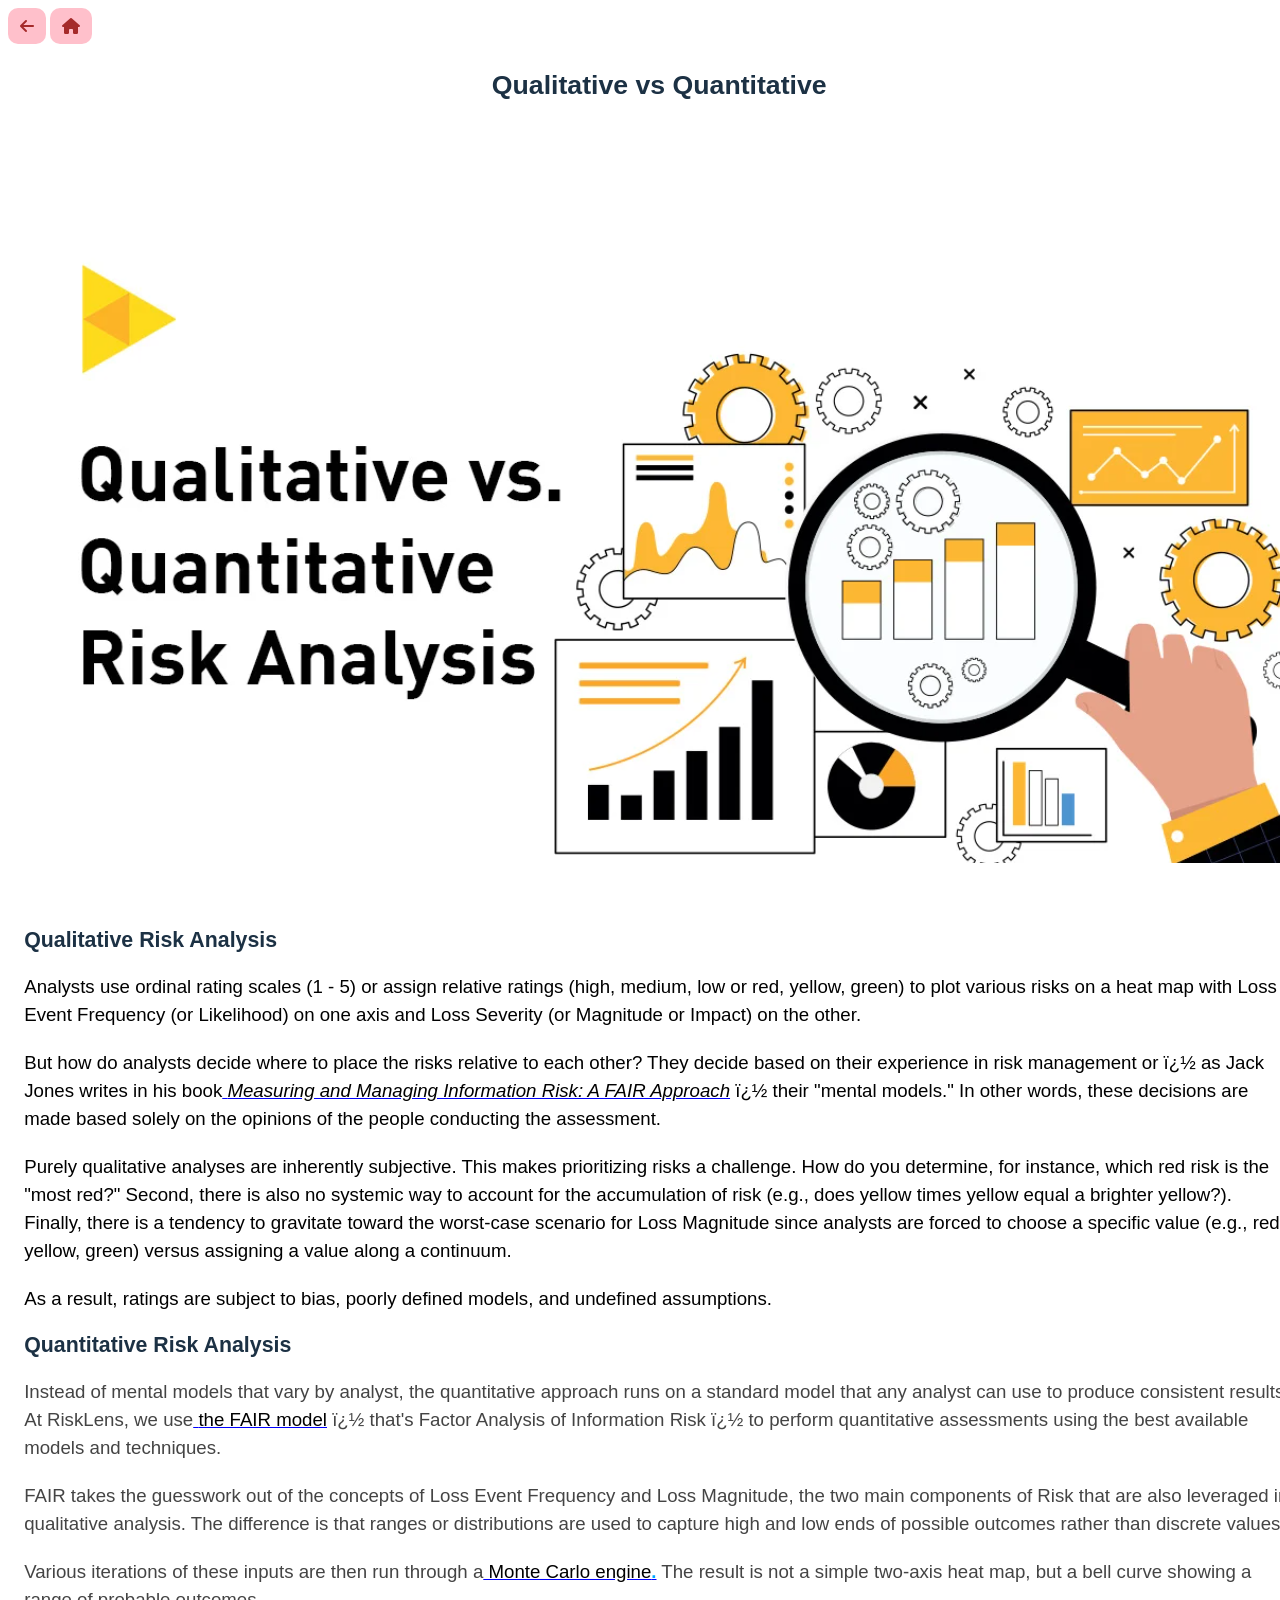
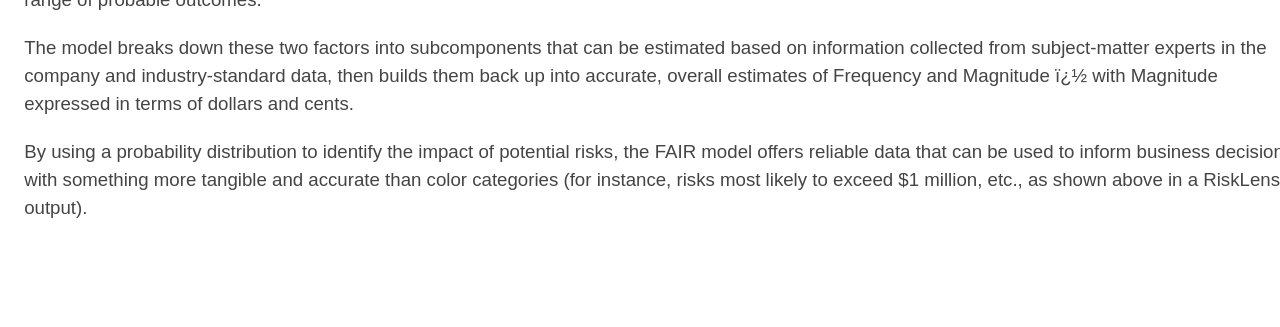
<file: RMPP/Qualitative vs Quantitative.htm>
<html xmlns:v="urn:schemas-microsoft-com:vml"
xmlns:o="urn:schemas-microsoft-com:office:office"
xmlns:w="urn:schemas-microsoft-com:office:word"
xmlns:m="http://schemas.microsoft.com/office/2004/12/omml"
xmlns="http://www.w3.org/TR/REC-html40">

<head>
<meta http-equiv=Content-Type content="text/html; charset=windows-1252">
<meta name=ProgId content=Word.Document>
<meta name=Generator content="Microsoft Word 15">
<meta name=Originator content="Microsoft Word 15">
<link rel=File-List href="Qualitative%20vs%20Quantitative_files/filelist.xml">
<link rel=Edit-Time-Data
href="Qualitative%20vs%20Quantitative_files/editdata.mso">
<!--[if !mso]>
<style>
v\:* {behavior:url(#default#VML);}
o\:* {behavior:url(#default#VML);}
w\:* {behavior:url(#default#VML);}
.shape {behavior:url(#default#VML);}
</style>
<![endif]--><!--[if gte mso 9]><xml>
 <o:DocumentProperties>
  <o:Author>User</o:Author>
  <o:Template>Normal</o:Template>
  <o:LastAuthor>User</o:LastAuthor>
  <o:Revision>5</o:Revision>
  <o:TotalTime>10</o:TotalTime>
  <o:Created>2023-10-30T21:16:00Z</o:Created>
  <o:LastSaved>2023-10-30T21:29:00Z</o:LastSaved>
  <o:Pages>1</o:Pages>
  <o:Words>458</o:Words>
  <o:Characters>2613</o:Characters>
  <o:Lines>21</o:Lines>
  <o:Paragraphs>6</o:Paragraphs>
  <o:CharactersWithSpaces>3065</o:CharactersWithSpaces>
  <o:Version>16.00</o:Version>
 </o:DocumentProperties>
 <o:OfficeDocumentSettings>
  <o:AllowPNG/>
 </o:OfficeDocumentSettings>
</xml><![endif]-->
<link rel=themeData href="Qualitative%20vs%20Quantitative_files/themedata.thmx">
<link rel=colorSchemeMapping
href="Qualitative%20vs%20Quantitative_files/colorschememapping.xml">
<!--[if gte mso 9]><xml>
 <w:WordDocument>
  <w:SpellingState>Clean</w:SpellingState>
  <w:GrammarState>Clean</w:GrammarState>
  <w:TrackMoves>false</w:TrackMoves>
  <w:TrackFormatting/>
  <w:PunctuationKerning/>
  <w:ValidateAgainstSchemas/>
  <w:SaveIfXMLInvalid>false</w:SaveIfXMLInvalid>
  <w:IgnoreMixedContent>false</w:IgnoreMixedContent>
  <w:AlwaysShowPlaceholderText>false</w:AlwaysShowPlaceholderText>
  <w:DoNotPromoteQF/>
  <w:LidThemeOther>EN-GB</w:LidThemeOther>
  <w:LidThemeAsian>X-NONE</w:LidThemeAsian>
  <w:LidThemeComplexScript>X-NONE</w:LidThemeComplexScript>
  <w:Compatibility>
   <w:BreakWrappedTables/>
   <w:SnapToGridInCell/>
   <w:WrapTextWithPunct/>
   <w:UseAsianBreakRules/>
   <w:DontGrowAutofit/>
   <w:SplitPgBreakAndParaMark/>
   <w:EnableOpenTypeKerning/>
   <w:DontFlipMirrorIndents/>
   <w:OverrideTableStyleHps/>
  </w:Compatibility>
  <w:BrowserLevel>MicrosoftInternetExplorer4</w:BrowserLevel>
  <m:mathPr>
   <m:mathFont m:val="Cambria Math"/>
   <m:brkBin m:val="before"/>
   <m:brkBinSub m:val="&#45;-"/>
   <m:smallFrac m:val="off"/>
   <m:dispDef/>
   <m:lMargin m:val="0"/>
   <m:rMargin m:val="0"/>
   <m:defJc m:val="centerGroup"/>
   <m:wrapIndent m:val="1440"/>
   <m:intLim m:val="subSup"/>
   <m:naryLim m:val="undOvr"/>
  </m:mathPr></w:WordDocument>
</xml><![endif]--><!--[if gte mso 9]><xml>
 <w:LatentStyles DefLockedState="false" DefUnhideWhenUsed="false"
  DefSemiHidden="false" DefQFormat="false" DefPriority="99"
  LatentStyleCount="371">
  <w:LsdException Locked="false" Priority="0" QFormat="true" Name="Normal"/>
  <w:LsdException Locked="false" Priority="9" QFormat="true" Name="heading 1"/>
  <w:LsdException Locked="false" Priority="9" SemiHidden="true"
   UnhideWhenUsed="true" QFormat="true" Name="heading 2"/>
  <w:LsdException Locked="false" Priority="9" SemiHidden="true"
   UnhideWhenUsed="true" QFormat="true" Name="heading 3"/>
  <w:LsdException Locked="false" Priority="9" SemiHidden="true"
   UnhideWhenUsed="true" QFormat="true" Name="heading 4"/>
  <w:LsdException Locked="false" Priority="9" SemiHidden="true"
   UnhideWhenUsed="true" QFormat="true" Name="heading 5"/>
  <w:LsdException Locked="false" Priority="9" SemiHidden="true"
   UnhideWhenUsed="true" QFormat="true" Name="heading 6"/>
  <w:LsdException Locked="false" Priority="9" SemiHidden="true"
   UnhideWhenUsed="true" QFormat="true" Name="heading 7"/>
  <w:LsdException Locked="false" Priority="9" SemiHidden="true"
   UnhideWhenUsed="true" QFormat="true" Name="heading 8"/>
  <w:LsdException Locked="false" Priority="9" SemiHidden="true"
   UnhideWhenUsed="true" QFormat="true" Name="heading 9"/>
  <w:LsdException Locked="false" SemiHidden="true" UnhideWhenUsed="true"
   Name="index 1"/>
  <w:LsdException Locked="false" SemiHidden="true" UnhideWhenUsed="true"
   Name="index 2"/>
  <w:LsdException Locked="false" SemiHidden="true" UnhideWhenUsed="true"
   Name="index 3"/>
  <w:LsdException Locked="false" SemiHidden="true" UnhideWhenUsed="true"
   Name="index 4"/>
  <w:LsdException Locked="false" SemiHidden="true" UnhideWhenUsed="true"
   Name="index 5"/>
  <w:LsdException Locked="false" SemiHidden="true" UnhideWhenUsed="true"
   Name="index 6"/>
  <w:LsdException Locked="false" SemiHidden="true" UnhideWhenUsed="true"
   Name="index 7"/>
  <w:LsdException Locked="false" SemiHidden="true" UnhideWhenUsed="true"
   Name="index 8"/>
  <w:LsdException Locked="false" SemiHidden="true" UnhideWhenUsed="true"
   Name="index 9"/>
  <w:LsdException Locked="false" Priority="39" SemiHidden="true"
   UnhideWhenUsed="true" Name="toc 1"/>
  <w:LsdException Locked="false" Priority="39" SemiHidden="true"
   UnhideWhenUsed="true" Name="toc 2"/>
  <w:LsdException Locked="false" Priority="39" SemiHidden="true"
   UnhideWhenUsed="true" Name="toc 3"/>
  <w:LsdException Locked="false" Priority="39" SemiHidden="true"
   UnhideWhenUsed="true" Name="toc 4"/>
  <w:LsdException Locked="false" Priority="39" SemiHidden="true"
   UnhideWhenUsed="true" Name="toc 5"/>
  <w:LsdException Locked="false" Priority="39" SemiHidden="true"
   UnhideWhenUsed="true" Name="toc 6"/>
  <w:LsdException Locked="false" Priority="39" SemiHidden="true"
   UnhideWhenUsed="true" Name="toc 7"/>
  <w:LsdException Locked="false" Priority="39" SemiHidden="true"
   UnhideWhenUsed="true" Name="toc 8"/>
  <w:LsdException Locked="false" Priority="39" SemiHidden="true"
   UnhideWhenUsed="true" Name="toc 9"/>
  <w:LsdException Locked="false" SemiHidden="true" UnhideWhenUsed="true"
   Name="Normal Indent"/>
  <w:LsdException Locked="false" SemiHidden="true" UnhideWhenUsed="true"
   Name="footnote text"/>
  <w:LsdException Locked="false" SemiHidden="true" UnhideWhenUsed="true"
   Name="annotation text"/>
  <w:LsdException Locked="false" SemiHidden="true" UnhideWhenUsed="true"
   Name="header"/>
  <w:LsdException Locked="false" SemiHidden="true" UnhideWhenUsed="true"
   Name="footer"/>
  <w:LsdException Locked="false" SemiHidden="true" UnhideWhenUsed="true"
   Name="index heading"/>
  <w:LsdException Locked="false" Priority="35" SemiHidden="true"
   UnhideWhenUsed="true" QFormat="true" Name="caption"/>
  <w:LsdException Locked="false" SemiHidden="true" UnhideWhenUsed="true"
   Name="table of figures"/>
  <w:LsdException Locked="false" SemiHidden="true" UnhideWhenUsed="true"
   Name="envelope address"/>
  <w:LsdException Locked="false" SemiHidden="true" UnhideWhenUsed="true"
   Name="envelope return"/>
  <w:LsdException Locked="false" SemiHidden="true" UnhideWhenUsed="true"
   Name="footnote reference"/>
  <w:LsdException Locked="false" SemiHidden="true" UnhideWhenUsed="true"
   Name="annotation reference"/>
  <w:LsdException Locked="false" SemiHidden="true" UnhideWhenUsed="true"
   Name="line number"/>
  <w:LsdException Locked="false" SemiHidden="true" UnhideWhenUsed="true"
   Name="page number"/>
  <w:LsdException Locked="false" SemiHidden="true" UnhideWhenUsed="true"
   Name="endnote reference"/>
  <w:LsdException Locked="false" SemiHidden="true" UnhideWhenUsed="true"
   Name="endnote text"/>
  <w:LsdException Locked="false" SemiHidden="true" UnhideWhenUsed="true"
   Name="table of authorities"/>
  <w:LsdException Locked="false" SemiHidden="true" UnhideWhenUsed="true"
   Name="macro"/>
  <w:LsdException Locked="false" SemiHidden="true" UnhideWhenUsed="true"
   Name="toa heading"/>
  <w:LsdException Locked="false" SemiHidden="true" UnhideWhenUsed="true"
   Name="List"/>
  <w:LsdException Locked="false" SemiHidden="true" UnhideWhenUsed="true"
   Name="List Bullet"/>
  <w:LsdException Locked="false" SemiHidden="true" UnhideWhenUsed="true"
   Name="List Number"/>
  <w:LsdException Locked="false" SemiHidden="true" UnhideWhenUsed="true"
   Name="List 2"/>
  <w:LsdException Locked="false" SemiHidden="true" UnhideWhenUsed="true"
   Name="List 3"/>
  <w:LsdException Locked="false" SemiHidden="true" UnhideWhenUsed="true"
   Name="List 4"/>
  <w:LsdException Locked="false" SemiHidden="true" UnhideWhenUsed="true"
   Name="List 5"/>
  <w:LsdException Locked="false" SemiHidden="true" UnhideWhenUsed="true"
   Name="List Bullet 2"/>
  <w:LsdException Locked="false" SemiHidden="true" UnhideWhenUsed="true"
   Name="List Bullet 3"/>
  <w:LsdException Locked="false" SemiHidden="true" UnhideWhenUsed="true"
   Name="List Bullet 4"/>
  <w:LsdException Locked="false" SemiHidden="true" UnhideWhenUsed="true"
   Name="List Bullet 5"/>
  <w:LsdException Locked="false" SemiHidden="true" UnhideWhenUsed="true"
   Name="List Number 2"/>
  <w:LsdException Locked="false" SemiHidden="true" UnhideWhenUsed="true"
   Name="List Number 3"/>
  <w:LsdException Locked="false" SemiHidden="true" UnhideWhenUsed="true"
   Name="List Number 4"/>
  <w:LsdException Locked="false" SemiHidden="true" UnhideWhenUsed="true"
   Name="List Number 5"/>
  <w:LsdException Locked="false" Priority="10" QFormat="true" Name="Title"/>
  <w:LsdException Locked="false" SemiHidden="true" UnhideWhenUsed="true"
   Name="Closing"/>
  <w:LsdException Locked="false" SemiHidden="true" UnhideWhenUsed="true"
   Name="Signature"/>
  <w:LsdException Locked="false" Priority="1" SemiHidden="true"
   UnhideWhenUsed="true" Name="Default Paragraph Font"/>
  <w:LsdException Locked="false" SemiHidden="true" UnhideWhenUsed="true"
   Name="Body Text"/>
  <w:LsdException Locked="false" SemiHidden="true" UnhideWhenUsed="true"
   Name="Body Text Indent"/>
  <w:LsdException Locked="false" SemiHidden="true" UnhideWhenUsed="true"
   Name="List Continue"/>
  <w:LsdException Locked="false" SemiHidden="true" UnhideWhenUsed="true"
   Name="List Continue 2"/>
  <w:LsdException Locked="false" SemiHidden="true" UnhideWhenUsed="true"
   Name="List Continue 3"/>
  <w:LsdException Locked="false" SemiHidden="true" UnhideWhenUsed="true"
   Name="List Continue 4"/>
  <w:LsdException Locked="false" SemiHidden="true" UnhideWhenUsed="true"
   Name="List Continue 5"/>
  <w:LsdException Locked="false" SemiHidden="true" UnhideWhenUsed="true"
   Name="Message Header"/>
  <w:LsdException Locked="false" Priority="11" QFormat="true" Name="Subtitle"/>
  <w:LsdException Locked="false" SemiHidden="true" UnhideWhenUsed="true"
   Name="Salutation"/>
  <w:LsdException Locked="false" SemiHidden="true" UnhideWhenUsed="true"
   Name="Date"/>
  <w:LsdException Locked="false" SemiHidden="true" UnhideWhenUsed="true"
   Name="Body Text First Indent"/>
  <w:LsdException Locked="false" SemiHidden="true" UnhideWhenUsed="true"
   Name="Body Text First Indent 2"/>
  <w:LsdException Locked="false" SemiHidden="true" UnhideWhenUsed="true"
   Name="Note Heading"/>
  <w:LsdException Locked="false" SemiHidden="true" UnhideWhenUsed="true"
   Name="Body Text 2"/>
  <w:LsdException Locked="false" SemiHidden="true" UnhideWhenUsed="true"
   Name="Body Text 3"/>
  <w:LsdException Locked="false" SemiHidden="true" UnhideWhenUsed="true"
   Name="Body Text Indent 2"/>
  <w:LsdException Locked="false" SemiHidden="true" UnhideWhenUsed="true"
   Name="Body Text Indent 3"/>
  <w:LsdException Locked="false" SemiHidden="true" UnhideWhenUsed="true"
   Name="Block Text"/>
  <w:LsdException Locked="false" SemiHidden="true" UnhideWhenUsed="true"
   Name="Hyperlink"/>
  <w:LsdException Locked="false" SemiHidden="true" UnhideWhenUsed="true"
   Name="FollowedHyperlink"/>
  <w:LsdException Locked="false" Priority="22" QFormat="true" Name="Strong"/>
  <w:LsdException Locked="false" Priority="20" QFormat="true" Name="Emphasis"/>
  <w:LsdException Locked="false" SemiHidden="true" UnhideWhenUsed="true"
   Name="Document Map"/>
  <w:LsdException Locked="false" SemiHidden="true" UnhideWhenUsed="true"
   Name="Plain Text"/>
  <w:LsdException Locked="false" SemiHidden="true" UnhideWhenUsed="true"
   Name="E-mail Signature"/>
  <w:LsdException Locked="false" SemiHidden="true" UnhideWhenUsed="true"
   Name="HTML Top of Form"/>
  <w:LsdException Locked="false" SemiHidden="true" UnhideWhenUsed="true"
   Name="HTML Bottom of Form"/>
  <w:LsdException Locked="false" SemiHidden="true" UnhideWhenUsed="true"
   Name="Normal (Web)"/>
  <w:LsdException Locked="false" SemiHidden="true" UnhideWhenUsed="true"
   Name="HTML Acronym"/>
  <w:LsdException Locked="false" SemiHidden="true" UnhideWhenUsed="true"
   Name="HTML Address"/>
  <w:LsdException Locked="false" SemiHidden="true" UnhideWhenUsed="true"
   Name="HTML Cite"/>
  <w:LsdException Locked="false" SemiHidden="true" UnhideWhenUsed="true"
   Name="HTML Code"/>
  <w:LsdException Locked="false" SemiHidden="true" UnhideWhenUsed="true"
   Name="HTML Definition"/>
  <w:LsdException Locked="false" SemiHidden="true" UnhideWhenUsed="true"
   Name="HTML Keyboard"/>
  <w:LsdException Locked="false" SemiHidden="true" UnhideWhenUsed="true"
   Name="HTML Preformatted"/>
  <w:LsdException Locked="false" SemiHidden="true" UnhideWhenUsed="true"
   Name="HTML Sample"/>
  <w:LsdException Locked="false" SemiHidden="true" UnhideWhenUsed="true"
   Name="HTML Typewriter"/>
  <w:LsdException Locked="false" SemiHidden="true" UnhideWhenUsed="true"
   Name="HTML Variable"/>
  <w:LsdException Locked="false" SemiHidden="true" UnhideWhenUsed="true"
   Name="Normal Table"/>
  <w:LsdException Locked="false" SemiHidden="true" UnhideWhenUsed="true"
   Name="annotation subject"/>
  <w:LsdException Locked="false" SemiHidden="true" UnhideWhenUsed="true"
   Name="No List"/>
  <w:LsdException Locked="false" SemiHidden="true" UnhideWhenUsed="true"
   Name="Outline List 1"/>
  <w:LsdException Locked="false" SemiHidden="true" UnhideWhenUsed="true"
   Name="Outline List 2"/>
  <w:LsdException Locked="false" SemiHidden="true" UnhideWhenUsed="true"
   Name="Outline List 3"/>
  <w:LsdException Locked="false" SemiHidden="true" UnhideWhenUsed="true"
   Name="Table Simple 1"/>
  <w:LsdException Locked="false" SemiHidden="true" UnhideWhenUsed="true"
   Name="Table Simple 2"/>
  <w:LsdException Locked="false" SemiHidden="true" UnhideWhenUsed="true"
   Name="Table Simple 3"/>
  <w:LsdException Locked="false" SemiHidden="true" UnhideWhenUsed="true"
   Name="Table Classic 1"/>
  <w:LsdException Locked="false" SemiHidden="true" UnhideWhenUsed="true"
   Name="Table Classic 2"/>
  <w:LsdException Locked="false" SemiHidden="true" UnhideWhenUsed="true"
   Name="Table Classic 3"/>
  <w:LsdException Locked="false" SemiHidden="true" UnhideWhenUsed="true"
   Name="Table Classic 4"/>
  <w:LsdException Locked="false" SemiHidden="true" UnhideWhenUsed="true"
   Name="Table Colorful 1"/>
  <w:LsdException Locked="false" SemiHidden="true" UnhideWhenUsed="true"
   Name="Table Colorful 2"/>
  <w:LsdException Locked="false" SemiHidden="true" UnhideWhenUsed="true"
   Name="Table Colorful 3"/>
  <w:LsdException Locked="false" SemiHidden="true" UnhideWhenUsed="true"
   Name="Table Columns 1"/>
  <w:LsdException Locked="false" SemiHidden="true" UnhideWhenUsed="true"
   Name="Table Columns 2"/>
  <w:LsdException Locked="false" SemiHidden="true" UnhideWhenUsed="true"
   Name="Table Columns 3"/>
  <w:LsdException Locked="false" SemiHidden="true" UnhideWhenUsed="true"
   Name="Table Columns 4"/>
  <w:LsdException Locked="false" SemiHidden="true" UnhideWhenUsed="true"
   Name="Table Columns 5"/>
  <w:LsdException Locked="false" SemiHidden="true" UnhideWhenUsed="true"
   Name="Table Grid 1"/>
  <w:LsdException Locked="false" SemiHidden="true" UnhideWhenUsed="true"
   Name="Table Grid 2"/>
  <w:LsdException Locked="false" SemiHidden="true" UnhideWhenUsed="true"
   Name="Table Grid 3"/>
  <w:LsdException Locked="false" SemiHidden="true" UnhideWhenUsed="true"
   Name="Table Grid 4"/>
  <w:LsdException Locked="false" SemiHidden="true" UnhideWhenUsed="true"
   Name="Table Grid 5"/>
  <w:LsdException Locked="false" SemiHidden="true" UnhideWhenUsed="true"
   Name="Table Grid 6"/>
  <w:LsdException Locked="false" SemiHidden="true" UnhideWhenUsed="true"
   Name="Table Grid 7"/>
  <w:LsdException Locked="false" SemiHidden="true" UnhideWhenUsed="true"
   Name="Table Grid 8"/>
  <w:LsdException Locked="false" SemiHidden="true" UnhideWhenUsed="true"
   Name="Table List 1"/>
  <w:LsdException Locked="false" SemiHidden="true" UnhideWhenUsed="true"
   Name="Table List 2"/>
  <w:LsdException Locked="false" SemiHidden="true" UnhideWhenUsed="true"
   Name="Table List 3"/>
  <w:LsdException Locked="false" SemiHidden="true" UnhideWhenUsed="true"
   Name="Table List 4"/>
  <w:LsdException Locked="false" SemiHidden="true" UnhideWhenUsed="true"
   Name="Table List 5"/>
  <w:LsdException Locked="false" SemiHidden="true" UnhideWhenUsed="true"
   Name="Table List 6"/>
  <w:LsdException Locked="false" SemiHidden="true" UnhideWhenUsed="true"
   Name="Table List 7"/>
  <w:LsdException Locked="false" SemiHidden="true" UnhideWhenUsed="true"
   Name="Table List 8"/>
  <w:LsdException Locked="false" SemiHidden="true" UnhideWhenUsed="true"
   Name="Table 3D effects 1"/>
  <w:LsdException Locked="false" SemiHidden="true" UnhideWhenUsed="true"
   Name="Table 3D effects 2"/>
  <w:LsdException Locked="false" SemiHidden="true" UnhideWhenUsed="true"
   Name="Table 3D effects 3"/>
  <w:LsdException Locked="false" SemiHidden="true" UnhideWhenUsed="true"
   Name="Table Contemporary"/>
  <w:LsdException Locked="false" SemiHidden="true" UnhideWhenUsed="true"
   Name="Table Elegant"/>
  <w:LsdException Locked="false" SemiHidden="true" UnhideWhenUsed="true"
   Name="Table Professional"/>
  <w:LsdException Locked="false" SemiHidden="true" UnhideWhenUsed="true"
   Name="Table Subtle 1"/>
  <w:LsdException Locked="false" SemiHidden="true" UnhideWhenUsed="true"
   Name="Table Subtle 2"/>
  <w:LsdException Locked="false" SemiHidden="true" UnhideWhenUsed="true"
   Name="Table Web 1"/>
  <w:LsdException Locked="false" SemiHidden="true" UnhideWhenUsed="true"
   Name="Table Web 2"/>
  <w:LsdException Locked="false" SemiHidden="true" UnhideWhenUsed="true"
   Name="Table Web 3"/>
  <w:LsdException Locked="false" SemiHidden="true" UnhideWhenUsed="true"
   Name="Balloon Text"/>
  <w:LsdException Locked="false" Priority="39" Name="Table Grid"/>
  <w:LsdException Locked="false" SemiHidden="true" UnhideWhenUsed="true"
   Name="Table Theme"/>
  <w:LsdException Locked="false" SemiHidden="true" Name="Placeholder Text"/>
  <w:LsdException Locked="false" Priority="1" QFormat="true" Name="No Spacing"/>
  <w:LsdException Locked="false" Priority="60" Name="Light Shading"/>
  <w:LsdException Locked="false" Priority="61" Name="Light List"/>
  <w:LsdException Locked="false" Priority="62" Name="Light Grid"/>
  <w:LsdException Locked="false" Priority="63" Name="Medium Shading 1"/>
  <w:LsdException Locked="false" Priority="64" Name="Medium Shading 2"/>
  <w:LsdException Locked="false" Priority="65" Name="Medium List 1"/>
  <w:LsdException Locked="false" Priority="66" Name="Medium List 2"/>
  <w:LsdException Locked="false" Priority="67" Name="Medium Grid 1"/>
  <w:LsdException Locked="false" Priority="68" Name="Medium Grid 2"/>
  <w:LsdException Locked="false" Priority="69" Name="Medium Grid 3"/>
  <w:LsdException Locked="false" Priority="70" Name="Dark List"/>
  <w:LsdException Locked="false" Priority="71" Name="Colorful Shading"/>
  <w:LsdException Locked="false" Priority="72" Name="Colorful List"/>
  <w:LsdException Locked="false" Priority="73" Name="Colorful Grid"/>
  <w:LsdException Locked="false" Priority="60" Name="Light Shading Accent 1"/>
  <w:LsdException Locked="false" Priority="61" Name="Light List Accent 1"/>
  <w:LsdException Locked="false" Priority="62" Name="Light Grid Accent 1"/>
  <w:LsdException Locked="false" Priority="63" Name="Medium Shading 1 Accent 1"/>
  <w:LsdException Locked="false" Priority="64" Name="Medium Shading 2 Accent 1"/>
  <w:LsdException Locked="false" Priority="65" Name="Medium List 1 Accent 1"/>
  <w:LsdException Locked="false" SemiHidden="true" Name="Revision"/>
  <w:LsdException Locked="false" Priority="34" QFormat="true"
   Name="List Paragraph"/>
  <w:LsdException Locked="false" Priority="29" QFormat="true" Name="Quote"/>
  <w:LsdException Locked="false" Priority="30" QFormat="true"
   Name="Intense Quote"/>
  <w:LsdException Locked="false" Priority="66" Name="Medium List 2 Accent 1"/>
  <w:LsdException Locked="false" Priority="67" Name="Medium Grid 1 Accent 1"/>
  <w:LsdException Locked="false" Priority="68" Name="Medium Grid 2 Accent 1"/>
  <w:LsdException Locked="false" Priority="69" Name="Medium Grid 3 Accent 1"/>
  <w:LsdException Locked="false" Priority="70" Name="Dark List Accent 1"/>
  <w:LsdException Locked="false" Priority="71" Name="Colorful Shading Accent 1"/>
  <w:LsdException Locked="false" Priority="72" Name="Colorful List Accent 1"/>
  <w:LsdException Locked="false" Priority="73" Name="Colorful Grid Accent 1"/>
  <w:LsdException Locked="false" Priority="60" Name="Light Shading Accent 2"/>
  <w:LsdException Locked="false" Priority="61" Name="Light List Accent 2"/>
  <w:LsdException Locked="false" Priority="62" Name="Light Grid Accent 2"/>
  <w:LsdException Locked="false" Priority="63" Name="Medium Shading 1 Accent 2"/>
  <w:LsdException Locked="false" Priority="64" Name="Medium Shading 2 Accent 2"/>
  <w:LsdException Locked="false" Priority="65" Name="Medium List 1 Accent 2"/>
  <w:LsdException Locked="false" Priority="66" Name="Medium List 2 Accent 2"/>
  <w:LsdException Locked="false" Priority="67" Name="Medium Grid 1 Accent 2"/>
  <w:LsdException Locked="false" Priority="68" Name="Medium Grid 2 Accent 2"/>
  <w:LsdException Locked="false" Priority="69" Name="Medium Grid 3 Accent 2"/>
  <w:LsdException Locked="false" Priority="70" Name="Dark List Accent 2"/>
  <w:LsdException Locked="false" Priority="71" Name="Colorful Shading Accent 2"/>
  <w:LsdException Locked="false" Priority="72" Name="Colorful List Accent 2"/>
  <w:LsdException Locked="false" Priority="73" Name="Colorful Grid Accent 2"/>
  <w:LsdException Locked="false" Priority="60" Name="Light Shading Accent 3"/>
  <w:LsdException Locked="false" Priority="61" Name="Light List Accent 3"/>
  <w:LsdException Locked="false" Priority="62" Name="Light Grid Accent 3"/>
  <w:LsdException Locked="false" Priority="63" Name="Medium Shading 1 Accent 3"/>
  <w:LsdException Locked="false" Priority="64" Name="Medium Shading 2 Accent 3"/>
  <w:LsdException Locked="false" Priority="65" Name="Medium List 1 Accent 3"/>
  <w:LsdException Locked="false" Priority="66" Name="Medium List 2 Accent 3"/>
  <w:LsdException Locked="false" Priority="67" Name="Medium Grid 1 Accent 3"/>
  <w:LsdException Locked="false" Priority="68" Name="Medium Grid 2 Accent 3"/>
  <w:LsdException Locked="false" Priority="69" Name="Medium Grid 3 Accent 3"/>
  <w:LsdException Locked="false" Priority="70" Name="Dark List Accent 3"/>
  <w:LsdException Locked="false" Priority="71" Name="Colorful Shading Accent 3"/>
  <w:LsdException Locked="false" Priority="72" Name="Colorful List Accent 3"/>
  <w:LsdException Locked="false" Priority="73" Name="Colorful Grid Accent 3"/>
  <w:LsdException Locked="false" Priority="60" Name="Light Shading Accent 4"/>
  <w:LsdException Locked="false" Priority="61" Name="Light List Accent 4"/>
  <w:LsdException Locked="false" Priority="62" Name="Light Grid Accent 4"/>
  <w:LsdException Locked="false" Priority="63" Name="Medium Shading 1 Accent 4"/>
  <w:LsdException Locked="false" Priority="64" Name="Medium Shading 2 Accent 4"/>
  <w:LsdException Locked="false" Priority="65" Name="Medium List 1 Accent 4"/>
  <w:LsdException Locked="false" Priority="66" Name="Medium List 2 Accent 4"/>
  <w:LsdException Locked="false" Priority="67" Name="Medium Grid 1 Accent 4"/>
  <w:LsdException Locked="false" Priority="68" Name="Medium Grid 2 Accent 4"/>
  <w:LsdException Locked="false" Priority="69" Name="Medium Grid 3 Accent 4"/>
  <w:LsdException Locked="false" Priority="70" Name="Dark List Accent 4"/>
  <w:LsdException Locked="false" Priority="71" Name="Colorful Shading Accent 4"/>
  <w:LsdException Locked="false" Priority="72" Name="Colorful List Accent 4"/>
  <w:LsdException Locked="false" Priority="73" Name="Colorful Grid Accent 4"/>
  <w:LsdException Locked="false" Priority="60" Name="Light Shading Accent 5"/>
  <w:LsdException Locked="false" Priority="61" Name="Light List Accent 5"/>
  <w:LsdException Locked="false" Priority="62" Name="Light Grid Accent 5"/>
  <w:LsdException Locked="false" Priority="63" Name="Medium Shading 1 Accent 5"/>
  <w:LsdException Locked="false" Priority="64" Name="Medium Shading 2 Accent 5"/>
  <w:LsdException Locked="false" Priority="65" Name="Medium List 1 Accent 5"/>
  <w:LsdException Locked="false" Priority="66" Name="Medium List 2 Accent 5"/>
  <w:LsdException Locked="false" Priority="67" Name="Medium Grid 1 Accent 5"/>
  <w:LsdException Locked="false" Priority="68" Name="Medium Grid 2 Accent 5"/>
  <w:LsdException Locked="false" Priority="69" Name="Medium Grid 3 Accent 5"/>
  <w:LsdException Locked="false" Priority="70" Name="Dark List Accent 5"/>
  <w:LsdException Locked="false" Priority="71" Name="Colorful Shading Accent 5"/>
  <w:LsdException Locked="false" Priority="72" Name="Colorful List Accent 5"/>
  <w:LsdException Locked="false" Priority="73" Name="Colorful Grid Accent 5"/>
  <w:LsdException Locked="false" Priority="60" Name="Light Shading Accent 6"/>
  <w:LsdException Locked="false" Priority="61" Name="Light List Accent 6"/>
  <w:LsdException Locked="false" Priority="62" Name="Light Grid Accent 6"/>
  <w:LsdException Locked="false" Priority="63" Name="Medium Shading 1 Accent 6"/>
  <w:LsdException Locked="false" Priority="64" Name="Medium Shading 2 Accent 6"/>
  <w:LsdException Locked="false" Priority="65" Name="Medium List 1 Accent 6"/>
  <w:LsdException Locked="false" Priority="66" Name="Medium List 2 Accent 6"/>
  <w:LsdException Locked="false" Priority="67" Name="Medium Grid 1 Accent 6"/>
  <w:LsdException Locked="false" Priority="68" Name="Medium Grid 2 Accent 6"/>
  <w:LsdException Locked="false" Priority="69" Name="Medium Grid 3 Accent 6"/>
  <w:LsdException Locked="false" Priority="70" Name="Dark List Accent 6"/>
  <w:LsdException Locked="false" Priority="71" Name="Colorful Shading Accent 6"/>
  <w:LsdException Locked="false" Priority="72" Name="Colorful List Accent 6"/>
  <w:LsdException Locked="false" Priority="73" Name="Colorful Grid Accent 6"/>
  <w:LsdException Locked="false" Priority="19" QFormat="true"
   Name="Subtle Emphasis"/>
  <w:LsdException Locked="false" Priority="21" QFormat="true"
   Name="Intense Emphasis"/>
  <w:LsdException Locked="false" Priority="31" QFormat="true"
   Name="Subtle Reference"/>
  <w:LsdException Locked="false" Priority="32" QFormat="true"
   Name="Intense Reference"/>
  <w:LsdException Locked="false" Priority="33" QFormat="true" Name="Book Title"/>
  <w:LsdException Locked="false" Priority="37" SemiHidden="true"
   UnhideWhenUsed="true" Name="Bibliography"/>
  <w:LsdException Locked="false" Priority="39" SemiHidden="true"
   UnhideWhenUsed="true" QFormat="true" Name="TOC Heading"/>
  <w:LsdException Locked="false" Priority="41" Name="Plain Table 1"/>
  <w:LsdException Locked="false" Priority="42" Name="Plain Table 2"/>
  <w:LsdException Locked="false" Priority="43" Name="Plain Table 3"/>
  <w:LsdException Locked="false" Priority="44" Name="Plain Table 4"/>
  <w:LsdException Locked="false" Priority="45" Name="Plain Table 5"/>
  <w:LsdException Locked="false" Priority="40" Name="Grid Table Light"/>
  <w:LsdException Locked="false" Priority="46" Name="Grid Table 1 Light"/>
  <w:LsdException Locked="false" Priority="47" Name="Grid Table 2"/>
  <w:LsdException Locked="false" Priority="48" Name="Grid Table 3"/>
  <w:LsdException Locked="false" Priority="49" Name="Grid Table 4"/>
  <w:LsdException Locked="false" Priority="50" Name="Grid Table 5 Dark"/>
  <w:LsdException Locked="false" Priority="51" Name="Grid Table 6 Colorful"/>
  <w:LsdException Locked="false" Priority="52" Name="Grid Table 7 Colorful"/>
  <w:LsdException Locked="false" Priority="46"
   Name="Grid Table 1 Light Accent 1"/>
  <w:LsdException Locked="false" Priority="47" Name="Grid Table 2 Accent 1"/>
  <w:LsdException Locked="false" Priority="48" Name="Grid Table 3 Accent 1"/>
  <w:LsdException Locked="false" Priority="49" Name="Grid Table 4 Accent 1"/>
  <w:LsdException Locked="false" Priority="50" Name="Grid Table 5 Dark Accent 1"/>
  <w:LsdException Locked="false" Priority="51"
   Name="Grid Table 6 Colorful Accent 1"/>
  <w:LsdException Locked="false" Priority="52"
   Name="Grid Table 7 Colorful Accent 1"/>
  <w:LsdException Locked="false" Priority="46"
   Name="Grid Table 1 Light Accent 2"/>
  <w:LsdException Locked="false" Priority="47" Name="Grid Table 2 Accent 2"/>
  <w:LsdException Locked="false" Priority="48" Name="Grid Table 3 Accent 2"/>
  <w:LsdException Locked="false" Priority="49" Name="Grid Table 4 Accent 2"/>
  <w:LsdException Locked="false" Priority="50" Name="Grid Table 5 Dark Accent 2"/>
  <w:LsdException Locked="false" Priority="51"
   Name="Grid Table 6 Colorful Accent 2"/>
  <w:LsdException Locked="false" Priority="52"
   Name="Grid Table 7 Colorful Accent 2"/>
  <w:LsdException Locked="false" Priority="46"
   Name="Grid Table 1 Light Accent 3"/>
  <w:LsdException Locked="false" Priority="47" Name="Grid Table 2 Accent 3"/>
  <w:LsdException Locked="false" Priority="48" Name="Grid Table 3 Accent 3"/>
  <w:LsdException Locked="false" Priority="49" Name="Grid Table 4 Accent 3"/>
  <w:LsdException Locked="false" Priority="50" Name="Grid Table 5 Dark Accent 3"/>
  <w:LsdException Locked="false" Priority="51"
   Name="Grid Table 6 Colorful Accent 3"/>
  <w:LsdException Locked="false" Priority="52"
   Name="Grid Table 7 Colorful Accent 3"/>
  <w:LsdException Locked="false" Priority="46"
   Name="Grid Table 1 Light Accent 4"/>
  <w:LsdException Locked="false" Priority="47" Name="Grid Table 2 Accent 4"/>
  <w:LsdException Locked="false" Priority="48" Name="Grid Table 3 Accent 4"/>
  <w:LsdException Locked="false" Priority="49" Name="Grid Table 4 Accent 4"/>
  <w:LsdException Locked="false" Priority="50" Name="Grid Table 5 Dark Accent 4"/>
  <w:LsdException Locked="false" Priority="51"
   Name="Grid Table 6 Colorful Accent 4"/>
  <w:LsdException Locked="false" Priority="52"
   Name="Grid Table 7 Colorful Accent 4"/>
  <w:LsdException Locked="false" Priority="46"
   Name="Grid Table 1 Light Accent 5"/>
  <w:LsdException Locked="false" Priority="47" Name="Grid Table 2 Accent 5"/>
  <w:LsdException Locked="false" Priority="48" Name="Grid Table 3 Accent 5"/>
  <w:LsdException Locked="false" Priority="49" Name="Grid Table 4 Accent 5"/>
  <w:LsdException Locked="false" Priority="50" Name="Grid Table 5 Dark Accent 5"/>
  <w:LsdException Locked="false" Priority="51"
   Name="Grid Table 6 Colorful Accent 5"/>
  <w:LsdException Locked="false" Priority="52"
   Name="Grid Table 7 Colorful Accent 5"/>
  <w:LsdException Locked="false" Priority="46"
   Name="Grid Table 1 Light Accent 6"/>
  <w:LsdException Locked="false" Priority="47" Name="Grid Table 2 Accent 6"/>
  <w:LsdException Locked="false" Priority="48" Name="Grid Table 3 Accent 6"/>
  <w:LsdException Locked="false" Priority="49" Name="Grid Table 4 Accent 6"/>
  <w:LsdException Locked="false" Priority="50" Name="Grid Table 5 Dark Accent 6"/>
  <w:LsdException Locked="false" Priority="51"
   Name="Grid Table 6 Colorful Accent 6"/>
  <w:LsdException Locked="false" Priority="52"
   Name="Grid Table 7 Colorful Accent 6"/>
  <w:LsdException Locked="false" Priority="46" Name="List Table 1 Light"/>
  <w:LsdException Locked="false" Priority="47" Name="List Table 2"/>
  <w:LsdException Locked="false" Priority="48" Name="List Table 3"/>
  <w:LsdException Locked="false" Priority="49" Name="List Table 4"/>
  <w:LsdException Locked="false" Priority="50" Name="List Table 5 Dark"/>
  <w:LsdException Locked="false" Priority="51" Name="List Table 6 Colorful"/>
  <w:LsdException Locked="false" Priority="52" Name="List Table 7 Colorful"/>
  <w:LsdException Locked="false" Priority="46"
   Name="List Table 1 Light Accent 1"/>
  <w:LsdException Locked="false" Priority="47" Name="List Table 2 Accent 1"/>
  <w:LsdException Locked="false" Priority="48" Name="List Table 3 Accent 1"/>
  <w:LsdException Locked="false" Priority="49" Name="List Table 4 Accent 1"/>
  <w:LsdException Locked="false" Priority="50" Name="List Table 5 Dark Accent 1"/>
  <w:LsdException Locked="false" Priority="51"
   Name="List Table 6 Colorful Accent 1"/>
  <w:LsdException Locked="false" Priority="52"
   Name="List Table 7 Colorful Accent 1"/>
  <w:LsdException Locked="false" Priority="46"
   Name="List Table 1 Light Accent 2"/>
  <w:LsdException Locked="false" Priority="47" Name="List Table 2 Accent 2"/>
  <w:LsdException Locked="false" Priority="48" Name="List Table 3 Accent 2"/>
  <w:LsdException Locked="false" Priority="49" Name="List Table 4 Accent 2"/>
  <w:LsdException Locked="false" Priority="50" Name="List Table 5 Dark Accent 2"/>
  <w:LsdException Locked="false" Priority="51"
   Name="List Table 6 Colorful Accent 2"/>
  <w:LsdException Locked="false" Priority="52"
   Name="List Table 7 Colorful Accent 2"/>
  <w:LsdException Locked="false" Priority="46"
   Name="List Table 1 Light Accent 3"/>
  <w:LsdException Locked="false" Priority="47" Name="List Table 2 Accent 3"/>
  <w:LsdException Locked="false" Priority="48" Name="List Table 3 Accent 3"/>
  <w:LsdException Locked="false" Priority="49" Name="List Table 4 Accent 3"/>
  <w:LsdException Locked="false" Priority="50" Name="List Table 5 Dark Accent 3"/>
  <w:LsdException Locked="false" Priority="51"
   Name="List Table 6 Colorful Accent 3"/>
  <w:LsdException Locked="false" Priority="52"
   Name="List Table 7 Colorful Accent 3"/>
  <w:LsdException Locked="false" Priority="46"
   Name="List Table 1 Light Accent 4"/>
  <w:LsdException Locked="false" Priority="47" Name="List Table 2 Accent 4"/>
  <w:LsdException Locked="false" Priority="48" Name="List Table 3 Accent 4"/>
  <w:LsdException Locked="false" Priority="49" Name="List Table 4 Accent 4"/>
  <w:LsdException Locked="false" Priority="50" Name="List Table 5 Dark Accent 4"/>
  <w:LsdException Locked="false" Priority="51"
   Name="List Table 6 Colorful Accent 4"/>
  <w:LsdException Locked="false" Priority="52"
   Name="List Table 7 Colorful Accent 4"/>
  <w:LsdException Locked="false" Priority="46"
   Name="List Table 1 Light Accent 5"/>
  <w:LsdException Locked="false" Priority="47" Name="List Table 2 Accent 5"/>
  <w:LsdException Locked="false" Priority="48" Name="List Table 3 Accent 5"/>
  <w:LsdException Locked="false" Priority="49" Name="List Table 4 Accent 5"/>
  <w:LsdException Locked="false" Priority="50" Name="List Table 5 Dark Accent 5"/>
  <w:LsdException Locked="false" Priority="51"
   Name="List Table 6 Colorful Accent 5"/>
  <w:LsdException Locked="false" Priority="52"
   Name="List Table 7 Colorful Accent 5"/>
  <w:LsdException Locked="false" Priority="46"
   Name="List Table 1 Light Accent 6"/>
  <w:LsdException Locked="false" Priority="47" Name="List Table 2 Accent 6"/>
  <w:LsdException Locked="false" Priority="48" Name="List Table 3 Accent 6"/>
  <w:LsdException Locked="false" Priority="49" Name="List Table 4 Accent 6"/>
  <w:LsdException Locked="false" Priority="50" Name="List Table 5 Dark Accent 6"/>
  <w:LsdException Locked="false" Priority="51"
   Name="List Table 6 Colorful Accent 6"/>
  <w:LsdException Locked="false" Priority="52"
   Name="List Table 7 Colorful Accent 6"/>
 </w:LatentStyles>
</xml><![endif]-->
<link rel=Stylesheet type="text/css" media=all
href="https://cdnjs.cloudflare.com/ajax/libs/font-awesome/6.4.2/css/all.min.css">
<style>
<!--
button{
				font-size: 1rem;
				border: none;
				outline: none;
				padding: 10px 12px;
				border-radius: 10px;
				background-color: pink;
				color: brown;
				left: 10px;
    }

 /* Font Definitions */
 @font-face
	{font-family:"Cambria Math";
	panose-1:2 4 5 3 5 4 6 3 2 4;
	mso-font-charset:0;
	mso-generic-font-family:roman;
	mso-font-pitch:variable;
	mso-font-signature:-536869121 1107305727 33554432 0 415 0;}
@font-face
	{font-family:"Calibri Light";
	panose-1:2 15 3 2 2 2 4 3 2 4;
	mso-font-charset:0;
	mso-generic-font-family:swiss;
	mso-font-pitch:variable;
	mso-font-signature:-469750017 -1040178053 9 0 511 0;}
@font-face
	{font-family:Calibri;
	panose-1:2 15 5 2 2 2 4 3 2 4;
	mso-font-charset:0;
	mso-generic-font-family:swiss;
	mso-font-pitch:variable;
	mso-font-signature:-469750017 -1040178053 9 0 511 0;}
@font-face
	{font-family:"Font Awesome 6 Free";
	panose-1:0 0 0 0 0 0 0 0 0 0;
	mso-font-charset:0;
	mso-generic-font-family:roman;
	mso-font-format:other;
	mso-font-pitch:auto;
	mso-font-signature:0 0 0 0 0 0;}
@font-face
	{font-family:"Font Awesome 6 Brands";
	panose-1:0 0 0 0 0 0 0 0 0 0;
	mso-font-charset:0;
	mso-generic-font-family:roman;
	mso-font-format:other;
	mso-font-pitch:auto;
	mso-font-signature:0 0 0 0 0 0;}
 /* Style Definitions */
 p.MsoNormal, li.MsoNormal, div.MsoNormal
	{mso-style-unhide:no;
	mso-style-qformat:yes;
	mso-style-parent:"";
	margin-top:0cm;
	margin-right:0cm;
	margin-bottom:8.0pt;
	margin-left:0cm;
	line-height:106%;
	mso-pagination:widow-orphan;
	font-size:11.0pt;
	font-family:"Calibri",sans-serif;
	mso-ascii-font-family:Calibri;
	mso-ascii-theme-font:minor-latin;
	mso-fareast-font-family:Calibri;
	mso-fareast-theme-font:minor-latin;
	mso-hansi-font-family:Calibri;
	mso-hansi-theme-font:minor-latin;
	mso-bidi-font-family:"Times New Roman";
	mso-bidi-theme-font:minor-bidi;
	mso-fareast-language:EN-US;}
h2
	{mso-style-noshow:yes;
	mso-style-priority:9;
	mso-style-qformat:yes;
	mso-style-link:"Heading 2 Char";
	mso-margin-top-alt:auto;
	margin-right:0cm;
	mso-margin-bottom-alt:auto;
	margin-left:0cm;
	mso-pagination:widow-orphan;
	mso-outline-level:2;
	font-size:18.0pt;
	font-family:"Times New Roman",serif;
	mso-fareast-font-family:"Times New Roman";
	font-weight:bold;}
a:link, span.MsoHyperlink
	{mso-style-noshow:yes;
	mso-style-priority:99;
	color:blue;
	text-decoration:underline;
	text-underline:single;}
a:visited, span.MsoHyperlinkFollowed
	{mso-style-noshow:yes;
	mso-style-priority:99;
	color:#954F72;
	mso-themecolor:followedhyperlink;
	text-decoration:underline;
	text-underline:single;}
p
	{mso-style-noshow:yes;
	mso-style-priority:99;
	mso-margin-top-alt:auto;
	margin-right:0cm;
	mso-margin-bottom-alt:auto;
	margin-left:0cm;
	mso-pagination:widow-orphan;
	font-size:12.0pt;
	font-family:"Times New Roman",serif;
	mso-fareast-font-family:"Times New Roman";}
span.Heading2Char
	{mso-style-name:"Heading 2 Char";
	mso-style-noshow:yes;
	mso-style-priority:9;
	mso-style-unhide:no;
	mso-style-locked:yes;
	mso-style-link:"Heading 2";
	mso-ansi-font-size:18.0pt;
	mso-bidi-font-size:18.0pt;
	font-family:"Times New Roman",serif;
	mso-ascii-font-family:"Times New Roman";
	mso-fareast-font-family:"Times New Roman";
	mso-hansi-font-family:"Times New Roman";
	mso-bidi-font-family:"Times New Roman";
	mso-fareast-language:EN-GB;
	font-weight:bold;}
p.msonormal0, li.msonormal0, div.msonormal0
	{mso-style-name:msonormal;
	mso-style-noshow:yes;
	mso-style-priority:99;
	mso-style-unhide:no;
	mso-margin-top-alt:auto;
	margin-right:0cm;
	mso-margin-bottom-alt:auto;
	margin-left:0cm;
	mso-pagination:widow-orphan;
	font-size:12.0pt;
	font-family:"Times New Roman",serif;
	mso-fareast-font-family:"Times New Roman";}
p.fa, li.fa, div.fa
	{mso-style-name:fa;
	mso-style-noshow:yes;
	mso-style-priority:99;
	mso-style-unhide:no;
	mso-margin-top-alt:auto;
	margin-right:0cm;
	mso-margin-bottom-alt:auto;
	margin-left:0cm;
	mso-pagination:widow-orphan;
	font-size:12.0pt;
	font-family:"Times New Roman",serif;
	mso-fareast-font-family:"Times New Roman";}
p.fa-brands, li.fa-brands, div.fa-brands
	{mso-style-name:fa-brands;
	mso-style-noshow:yes;
	mso-style-priority:99;
	mso-style-unhide:no;
	mso-margin-top-alt:auto;
	margin-right:0cm;
	mso-margin-bottom-alt:auto;
	margin-left:0cm;
	mso-pagination:widow-orphan;
	font-size:12.0pt;
	mso-fareast-font-family:"Times New Roman";
	mso-bidi-font-family:"Times New Roman";}
p.fa-classic, li.fa-classic, div.fa-classic
	{mso-style-name:fa-classic;
	mso-style-noshow:yes;
	mso-style-priority:99;
	mso-style-unhide:no;
	mso-margin-top-alt:auto;
	margin-right:0cm;
	mso-margin-bottom-alt:auto;
	margin-left:0cm;
	mso-pagination:widow-orphan;
	font-size:12.0pt;
	mso-fareast-font-family:"Times New Roman";
	mso-bidi-font-family:"Times New Roman";}
p.fa-regular, li.fa-regular, div.fa-regular
	{mso-style-name:fa-regular;
	mso-style-noshow:yes;
	mso-style-priority:99;
	mso-style-unhide:no;
	mso-margin-top-alt:auto;
	margin-right:0cm;
	mso-margin-bottom-alt:auto;
	margin-left:0cm;
	mso-pagination:widow-orphan;
	font-size:12.0pt;
	mso-fareast-font-family:"Times New Roman";
	mso-bidi-font-family:"Times New Roman";}
p.fa-sharp, li.fa-sharp, div.fa-sharp
	{mso-style-name:fa-sharp;
	mso-style-noshow:yes;
	mso-style-priority:99;
	mso-style-unhide:no;
	mso-margin-top-alt:auto;
	margin-right:0cm;
	mso-margin-bottom-alt:auto;
	margin-left:0cm;
	mso-pagination:widow-orphan;
	font-size:12.0pt;
	font-family:"Times New Roman",serif;
	mso-fareast-font-family:"Times New Roman";}
p.fa-solid, li.fa-solid, div.fa-solid
	{mso-style-name:fa-solid;
	mso-style-noshow:yes;
	mso-style-priority:99;
	mso-style-unhide:no;
	mso-margin-top-alt:auto;
	margin-right:0cm;
	mso-margin-bottom-alt:auto;
	margin-left:0cm;
	mso-pagination:widow-orphan;
	font-size:12.0pt;
	mso-fareast-font-family:"Times New Roman";
	mso-bidi-font-family:"Times New Roman";
	font-weight:bold;}
p.fab, li.fab, div.fab
	{mso-style-name:fab;
	mso-style-noshow:yes;
	mso-style-priority:99;
	mso-style-unhide:no;
	mso-margin-top-alt:auto;
	margin-right:0cm;
	mso-margin-bottom-alt:auto;
	margin-left:0cm;
	mso-pagination:widow-orphan;
	font-size:12.0pt;
	mso-fareast-font-family:"Times New Roman";
	mso-bidi-font-family:"Times New Roman";}
p.far, li.far, div.far
	{mso-style-name:far;
	mso-style-noshow:yes;
	mso-style-priority:99;
	mso-style-unhide:no;
	mso-margin-top-alt:auto;
	margin-right:0cm;
	mso-margin-bottom-alt:auto;
	margin-left:0cm;
	mso-pagination:widow-orphan;
	font-size:12.0pt;
	mso-fareast-font-family:"Times New Roman";
	mso-bidi-font-family:"Times New Roman";}
p.fas, li.fas, div.fas
	{mso-style-name:fas;
	mso-style-noshow:yes;
	mso-style-priority:99;
	mso-style-unhide:no;
	mso-margin-top-alt:auto;
	margin-right:0cm;
	mso-margin-bottom-alt:auto;
	margin-left:0cm;
	mso-pagination:widow-orphan;
	font-size:12.0pt;
	mso-fareast-font-family:"Times New Roman";
	mso-bidi-font-family:"Times New Roman";
	font-weight:bold;}
p.fa-1x, li.fa-1x, div.fa-1x
	{mso-style-name:fa-1x;
	mso-style-noshow:yes;
	mso-style-priority:99;
	mso-style-unhide:no;
	mso-margin-top-alt:auto;
	margin-right:0cm;
	mso-margin-bottom-alt:auto;
	margin-left:0cm;
	mso-pagination:widow-orphan;
	font-size:12.0pt;
	font-family:"Times New Roman",serif;
	mso-fareast-font-family:"Times New Roman";}
p.fa-2x, li.fa-2x, div.fa-2x
	{mso-style-name:fa-2x;
	mso-style-noshow:yes;
	mso-style-priority:99;
	mso-style-unhide:no;
	mso-margin-top-alt:auto;
	margin-right:0cm;
	mso-margin-bottom-alt:auto;
	margin-left:0cm;
	mso-pagination:widow-orphan;
	font-size:24.0pt;
	font-family:"Times New Roman",serif;
	mso-fareast-font-family:"Times New Roman";}
p.fa-3x, li.fa-3x, div.fa-3x
	{mso-style-name:fa-3x;
	mso-style-noshow:yes;
	mso-style-priority:99;
	mso-style-unhide:no;
	mso-margin-top-alt:auto;
	margin-right:0cm;
	mso-margin-bottom-alt:auto;
	margin-left:0cm;
	mso-pagination:widow-orphan;
	font-size:36.0pt;
	font-family:"Times New Roman",serif;
	mso-fareast-font-family:"Times New Roman";}
p.fa-4x, li.fa-4x, div.fa-4x
	{mso-style-name:fa-4x;
	mso-style-noshow:yes;
	mso-style-priority:99;
	mso-style-unhide:no;
	mso-margin-top-alt:auto;
	margin-right:0cm;
	mso-margin-bottom-alt:auto;
	margin-left:0cm;
	mso-pagination:widow-orphan;
	font-size:48.0pt;
	font-family:"Times New Roman",serif;
	mso-fareast-font-family:"Times New Roman";}
p.fa-5x, li.fa-5x, div.fa-5x
	{mso-style-name:fa-5x;
	mso-style-noshow:yes;
	mso-style-priority:99;
	mso-style-unhide:no;
	mso-margin-top-alt:auto;
	margin-right:0cm;
	mso-margin-bottom-alt:auto;
	margin-left:0cm;
	mso-pagination:widow-orphan;
	font-size:60.0pt;
	font-family:"Times New Roman",serif;
	mso-fareast-font-family:"Times New Roman";}
p.fa-6x, li.fa-6x, div.fa-6x
	{mso-style-name:fa-6x;
	mso-style-noshow:yes;
	mso-style-priority:99;
	mso-style-unhide:no;
	mso-margin-top-alt:auto;
	margin-right:0cm;
	mso-margin-bottom-alt:auto;
	margin-left:0cm;
	mso-pagination:widow-orphan;
	font-size:72.0pt;
	font-family:"Times New Roman",serif;
	mso-fareast-font-family:"Times New Roman";}
p.fa-7x, li.fa-7x, div.fa-7x
	{mso-style-name:fa-7x;
	mso-style-noshow:yes;
	mso-style-priority:99;
	mso-style-unhide:no;
	mso-margin-top-alt:auto;
	margin-right:0cm;
	mso-margin-bottom-alt:auto;
	margin-left:0cm;
	mso-pagination:widow-orphan;
	font-size:84.0pt;
	font-family:"Times New Roman",serif;
	mso-fareast-font-family:"Times New Roman";}
p.fa-8x, li.fa-8x, div.fa-8x
	{mso-style-name:fa-8x;
	mso-style-noshow:yes;
	mso-style-priority:99;
	mso-style-unhide:no;
	mso-margin-top-alt:auto;
	margin-right:0cm;
	mso-margin-bottom-alt:auto;
	margin-left:0cm;
	mso-pagination:widow-orphan;
	font-size:96.0pt;
	font-family:"Times New Roman",serif;
	mso-fareast-font-family:"Times New Roman";}
p.fa-9x, li.fa-9x, div.fa-9x
	{mso-style-name:fa-9x;
	mso-style-noshow:yes;
	mso-style-priority:99;
	mso-style-unhide:no;
	mso-margin-top-alt:auto;
	margin-right:0cm;
	mso-margin-bottom-alt:auto;
	margin-left:0cm;
	mso-pagination:widow-orphan;
	font-size:108.0pt;
	font-family:"Times New Roman",serif;
	mso-fareast-font-family:"Times New Roman";}
p.fa-10x, li.fa-10x, div.fa-10x
	{mso-style-name:fa-10x;
	mso-style-noshow:yes;
	mso-style-priority:99;
	mso-style-unhide:no;
	mso-margin-top-alt:auto;
	margin-right:0cm;
	mso-margin-bottom-alt:auto;
	margin-left:0cm;
	mso-pagination:widow-orphan;
	font-size:120.0pt;
	font-family:"Times New Roman",serif;
	mso-fareast-font-family:"Times New Roman";}
p.fa-2xs, li.fa-2xs, div.fa-2xs
	{mso-style-name:fa-2xs;
	mso-style-noshow:yes;
	mso-style-priority:99;
	mso-style-unhide:no;
	mso-margin-top-alt:auto;
	margin-right:0cm;
	mso-margin-bottom-alt:auto;
	margin-left:0cm;
	mso-line-height-alt:1.2pt;
	mso-pagination:widow-orphan;
	font-size:7.5pt;
	font-family:"Times New Roman",serif;
	mso-fareast-font-family:"Times New Roman";}
p.fa-xs, li.fa-xs, div.fa-xs
	{mso-style-name:fa-xs;
	mso-style-noshow:yes;
	mso-style-priority:99;
	mso-style-unhide:no;
	mso-margin-top-alt:auto;
	margin-right:0cm;
	mso-margin-bottom-alt:auto;
	margin-left:0cm;
	mso-line-height-alt:1.0pt;
	mso-pagination:widow-orphan;
	font-size:9.0pt;
	font-family:"Times New Roman",serif;
	mso-fareast-font-family:"Times New Roman";}
p.fa-sm, li.fa-sm, div.fa-sm
	{mso-style-name:fa-sm;
	mso-style-noshow:yes;
	mso-style-priority:99;
	mso-style-unhide:no;
	mso-margin-top-alt:auto;
	margin-right:0cm;
	mso-margin-bottom-alt:auto;
	margin-left:0cm;
	mso-line-height-alt:.85pt;
	mso-pagination:widow-orphan;
	font-size:10.5pt;
	font-family:"Times New Roman",serif;
	mso-fareast-font-family:"Times New Roman";}
p.fa-lg, li.fa-lg, div.fa-lg
	{mso-style-name:fa-lg;
	mso-style-noshow:yes;
	mso-style-priority:99;
	mso-style-unhide:no;
	mso-margin-top-alt:auto;
	margin-right:0cm;
	mso-margin-bottom-alt:auto;
	margin-left:0cm;
	mso-line-height-alt:.6pt;
	mso-pagination:widow-orphan;
	font-size:15.0pt;
	font-family:"Times New Roman",serif;
	mso-fareast-font-family:"Times New Roman";}
p.fa-xl, li.fa-xl, div.fa-xl
	{mso-style-name:fa-xl;
	mso-style-noshow:yes;
	mso-style-priority:99;
	mso-style-unhide:no;
	mso-margin-top-alt:auto;
	margin-right:0cm;
	mso-margin-bottom-alt:auto;
	margin-left:0cm;
	mso-line-height-alt:.5pt;
	mso-pagination:widow-orphan;
	font-size:18.0pt;
	font-family:"Times New Roman",serif;
	mso-fareast-font-family:"Times New Roman";}
p.fa-2xl, li.fa-2xl, div.fa-2xl
	{mso-style-name:fa-2xl;
	mso-style-noshow:yes;
	mso-style-priority:99;
	mso-style-unhide:no;
	mso-margin-top-alt:auto;
	margin-right:0cm;
	mso-margin-bottom-alt:auto;
	margin-left:0cm;
	mso-line-height-alt:.35pt;
	mso-pagination:widow-orphan;
	font-size:24.0pt;
	font-family:"Times New Roman",serif;
	mso-fareast-font-family:"Times New Roman";}
p.fa-fw, li.fa-fw, div.fa-fw
	{mso-style-name:fa-fw;
	mso-style-noshow:yes;
	mso-style-priority:99;
	mso-style-unhide:no;
	mso-margin-top-alt:auto;
	margin-right:0cm;
	mso-margin-bottom-alt:auto;
	margin-left:0cm;
	text-align:center;
	mso-pagination:widow-orphan;
	font-size:12.0pt;
	font-family:"Times New Roman",serif;
	mso-fareast-font-family:"Times New Roman";}
p.fa-ul, li.fa-ul, div.fa-ul
	{mso-style-name:fa-ul;
	mso-style-noshow:yes;
	mso-style-priority:99;
	mso-style-unhide:no;
	mso-margin-top-alt:auto;
	margin-right:0cm;
	mso-margin-bottom-alt:auto;
	margin-left:0cm;
	mso-pagination:widow-orphan;
	font-size:12.0pt;
	font-family:"Times New Roman",serif;
	mso-fareast-font-family:"Times New Roman";}
p.fa-li, li.fa-li, div.fa-li
	{mso-style-name:fa-li;
	mso-style-noshow:yes;
	mso-style-priority:99;
	mso-style-unhide:no;
	mso-margin-top-alt:auto;
	margin-right:0cm;
	mso-margin-bottom-alt:auto;
	margin-left:0cm;
	text-align:center;
	mso-pagination:widow-orphan;
	font-size:12.0pt;
	font-family:"Times New Roman",serif;
	mso-fareast-font-family:"Times New Roman";}
p.fa-stack, li.fa-stack, div.fa-stack
	{mso-style-name:fa-stack;
	mso-style-noshow:yes;
	mso-style-priority:99;
	mso-style-unhide:no;
	mso-margin-top-alt:auto;
	margin-right:0cm;
	mso-margin-bottom-alt:auto;
	margin-left:0cm;
	line-height:24.0pt;
	mso-pagination:widow-orphan;
	font-size:12.0pt;
	font-family:"Times New Roman",serif;
	mso-fareast-font-family:"Times New Roman";}
p.fa-stack-1x, li.fa-stack-1x, div.fa-stack-1x
	{mso-style-name:fa-stack-1x;
	mso-style-noshow:yes;
	mso-style-priority:99;
	mso-style-unhide:no;
	mso-margin-top-alt:auto;
	margin-right:0cm;
	mso-margin-bottom-alt:auto;
	margin-left:0cm;
	text-align:center;
	mso-pagination:widow-orphan;
	font-size:12.0pt;
	font-family:"Times New Roman",serif;
	mso-fareast-font-family:"Times New Roman";}
p.fa-stack-2x, li.fa-stack-2x, div.fa-stack-2x
	{mso-style-name:fa-stack-2x;
	mso-style-noshow:yes;
	mso-style-priority:99;
	mso-style-unhide:no;
	mso-margin-top-alt:auto;
	margin-right:0cm;
	mso-margin-bottom-alt:auto;
	margin-left:0cm;
	text-align:center;
	mso-pagination:widow-orphan;
	font-size:24.0pt;
	font-family:"Times New Roman",serif;
	mso-fareast-font-family:"Times New Roman";}
span.SpellE
	{mso-style-name:"";
	mso-spl-e:yes;}
.MsoChpDefault
	{mso-style-type:export-only;
	mso-default-props:yes;
	font-size:10.0pt;
	mso-ansi-font-size:10.0pt;
	mso-bidi-font-size:10.0pt;
	font-family:"Calibri",sans-serif;
	mso-ascii-font-family:Calibri;
	mso-ascii-theme-font:minor-latin;
	mso-fareast-font-family:Calibri;
	mso-fareast-theme-font:minor-latin;
	mso-hansi-font-family:Calibri;
	mso-hansi-theme-font:minor-latin;
	mso-bidi-font-family:"Times New Roman";
	mso-bidi-theme-font:minor-bidi;
	mso-fareast-language:EN-US;}
@page WordSection1
	{size:595.3pt 841.9pt;
	margin:72.0pt 72.0pt 72.0pt 72.0pt;
	mso-header-margin:35.4pt;
	mso-footer-margin:35.4pt;
	mso-paper-source:0;}
div.WordSection1
	{page:WordSection1;}
-->
</style>
<!--[if gte mso 10]>
<style>
 /* Style Definitions */
 table.MsoNormalTable
	{mso-style-name:"Table Normal";
	mso-tstyle-rowband-size:0;
	mso-tstyle-colband-size:0;
	mso-style-noshow:yes;
	mso-style-priority:99;
	mso-style-parent:"";
	mso-padding-alt:0cm 5.4pt 0cm 5.4pt;
	mso-para-margin:0cm;
	mso-para-margin-bottom:.0001pt;
	mso-pagination:widow-orphan;
	font-size:10.0pt;
	font-family:"Calibri",sans-serif;
	mso-ascii-font-family:Calibri;
	mso-ascii-theme-font:minor-latin;
	mso-hansi-font-family:Calibri;
	mso-hansi-theme-font:minor-latin;
	mso-bidi-font-family:"Times New Roman";
	mso-bidi-theme-font:minor-bidi;
	mso-fareast-language:EN-US;}
table.MsoTableGrid
	{mso-style-name:"Table Grid";
	mso-tstyle-rowband-size:0;
	mso-tstyle-colband-size:0;
	mso-style-priority:39;
	mso-style-unhide:no;
	border:solid windowtext 1.0pt;
	mso-border-alt:solid windowtext .5pt;
	mso-padding-alt:0cm 5.4pt 0cm 5.4pt;
	mso-border-insideh:.5pt solid windowtext;
	mso-border-insidev:.5pt solid windowtext;
	mso-para-margin:0cm;
	mso-para-margin-bottom:.0001pt;
	mso-pagination:widow-orphan;
	font-size:11.0pt;
	font-family:"Calibri",sans-serif;
	mso-ascii-font-family:Calibri;
	mso-ascii-theme-font:minor-latin;
	mso-hansi-font-family:Calibri;
	mso-hansi-theme-font:minor-latin;
	mso-bidi-font-family:"Times New Roman";
	mso-bidi-theme-font:minor-bidi;
	mso-fareast-language:EN-US;}
</style>
<![endif]--><!--[if gte mso 9]><xml>
 <o:shapedefaults v:ext="edit" spidmax="1026"/>
</xml><![endif]--><!--[if gte mso 9]><xml>
 <o:shapelayout v:ext="edit">
  <o:idmap v:ext="edit" data="1"/>
 </o:shapelayout></xml><![endif]-->
</head>

<body lang=EN-GB link=blue vlink="#954F72" style='tab-interval:36.0pt'>
  <header id="header">
						
    <button onclick="window.history.back()"><i class="fa-solid fa-arrow-left"></i></button>
    <button onclick="location.href='../index.html'"><i class="fa-solid fa-house"></i></button>


</header>
<div class=WordSection1>

<p class=MsoNormal><o:p>&nbsp;</o:p></p>

<table class=MsoTableGrid border=0 cellspacing=0 cellpadding=0 align=left
 width=0 style='width:963.3pt;border-collapse:collapse;border:none;mso-yfti-tbllook:
 1184;mso-table-lspace:9.0pt;margin-left:6.75pt;mso-table-rspace:9.0pt;
 margin-right:6.75pt;mso-table-anchor-vertical:paragraph;mso-table-anchor-horizontal:
 margin;mso-table-left:left;mso-table-top:-11.95pt;mso-padding-alt:0cm 5.4pt 0cm 5.4pt;
 mso-border-insideh:none;mso-border-insidev:none'>
 <tr style='mso-yfti-irow:0;mso-yfti-firstrow:yes;mso-yfti-lastrow:yes;
  height:1144.4pt'>
  <td width=1285 valign=top style='width:963.3pt;padding:0cm 5.4pt 0cm 5.4pt;
  height:1144.4pt'>
  <p class=MsoNormal align=center style='margin-bottom:15.0pt;text-align:center;
  line-height:normal;mso-outline-level:2;background:white;mso-element:frame;
  mso-element-frame-hspace:9.0pt;mso-element-wrap:around;mso-element-anchor-vertical:
  paragraph;mso-element-anchor-horizontal:margin;mso-element-top:-11.95pt;
  mso-height-rule:exactly'><b><span style='font-size:20.0pt;font-family:"Calibri Light",sans-serif;
  mso-ascii-theme-font:major-latin;mso-fareast-font-family:"Times New Roman";
  mso-hansi-theme-font:major-latin;mso-bidi-theme-font:major-latin;color:#1C3144;
  mso-fareast-language:EN-GB'>Qualitative vs </span></b><strong><span
  style='font-size:20.0pt;font-family:"Calibri Light",sans-serif;mso-ascii-theme-font:
  major-latin;mso-hansi-theme-font:major-latin;mso-bidi-theme-font:major-latin;
  color:#1C3144;mso-bidi-font-weight:normal'>Quantitative</span></strong><b><span
  style='font-size:20.0pt;font-family:"Calibri Light",sans-serif;mso-ascii-theme-font:
  major-latin;mso-fareast-font-family:"Times New Roman";mso-hansi-theme-font:
  major-latin;mso-bidi-theme-font:major-latin;color:#1C3144;mso-fareast-language:
  EN-GB'><o:p></o:p></span></b></p>
  <p class=MsoNormal style='margin-bottom:15.0pt;line-height:normal;mso-outline-level:
  2;background:white;mso-element:frame;mso-element-frame-hspace:9.0pt;
  mso-element-wrap:around;mso-element-anchor-vertical:paragraph;mso-element-anchor-horizontal:
  margin;mso-element-top:-11.95pt;mso-height-rule:exactly'><b><span
  style='font-size:16.0pt;mso-fareast-font-family:"Times New Roman";mso-bidi-font-family:
  Calibri;mso-bidi-theme-font:minor-latin;color:#1C3144;mso-fareast-language:
  EN-GB'><o:p>&nbsp;</o:p></span></b></p>
  <p class=MsoNormal style='margin-bottom:15.0pt;line-height:normal;mso-outline-level:
  2;background:white;mso-element:frame;mso-element-frame-hspace:9.0pt;
  mso-element-wrap:around;mso-element-anchor-vertical:paragraph;mso-element-anchor-horizontal:
  margin;mso-element-top:-11.95pt;mso-height-rule:exactly'><b><span
  style='font-size:16.0pt;mso-fareast-font-family:"Times New Roman";mso-bidi-font-family:
  Calibri;mso-bidi-theme-font:minor-latin;color:#1C3144;mso-fareast-language:
  EN-GB'><o:p>&nbsp;</o:p></span></b></p>
  <p class=MsoNormal style='margin-bottom:15.0pt;line-height:normal;mso-outline-level:
  2;background:white;mso-element:frame;mso-element-frame-hspace:9.0pt;
  mso-element-wrap:around;mso-element-anchor-vertical:paragraph;mso-element-anchor-horizontal:
  margin;mso-element-top:-11.95pt;mso-height-rule:exactly'><b style='mso-bidi-font-weight:
  normal'><span style='font-size:16.0pt;mso-fareast-font-family:"Times New Roman";
  mso-bidi-font-family:Calibri;mso-bidi-theme-font:minor-latin;color:#1C3144;
  mso-fareast-language:EN-GB;mso-no-proof:yes'><!--[if gte vml 1]><v:shapetype
   id="_x0000_t75" coordsize="21600,21600" o:spt="75" o:preferrelative="t"
   path="m@4@5l@4@11@9@11@9@5xe" filled="f" stroked="f">
   <v:stroke joinstyle="miter"/>
   <v:formulas>
    <v:f eqn="if lineDrawn pixelLineWidth 0"/>
    <v:f eqn="sum @0 1 0"/>
    <v:f eqn="sum 0 0 @1"/>
    <v:f eqn="prod @2 1 2"/>
    <v:f eqn="prod @3 21600 pixelWidth"/>
    <v:f eqn="prod @3 21600 pixelHeight"/>
    <v:f eqn="sum @0 0 1"/>
    <v:f eqn="prod @6 1 2"/>
    <v:f eqn="prod @7 21600 pixelWidth"/>
    <v:f eqn="sum @8 21600 0"/>
    <v:f eqn="prod @7 21600 pixelHeight"/>
    <v:f eqn="sum @10 21600 0"/>
   </v:formulas>
   <v:path o:extrusionok="f" gradientshapeok="t" o:connecttype="rect"/>
   <o:lock v:ext="edit" aspectratio="t"/>
  </v:shapetype><v:shape id="Picture_x0020_1" o:spid="_x0000_i1025" type="#_x0000_t75"
   style='width:952.5pt;height:489pt;visibility:visible;mso-wrap-style:square'>
   <v:imagedata src="Qualitative%20vs%20Quantitative_files/image001.png"
    o:title=""/>
  </v:shape><![endif]--><![if !vml]><img width=1270 height=652
  src="Qualitative%20vs%20Quantitative_files/image001.png" v:shapes="Picture_x0020_1"><![endif]></span></b><b><span
  style='font-size:16.0pt;mso-fareast-font-family:"Times New Roman";mso-bidi-font-family:
  Calibri;mso-bidi-theme-font:minor-latin;color:#1C3144;mso-fareast-language:
  EN-GB'><o:p></o:p></span></b></p>
  <p class=MsoNormal style='margin-bottom:15.0pt;line-height:normal;mso-outline-level:
  2;background:white;mso-element:frame;mso-element-frame-hspace:9.0pt;
  mso-element-wrap:around;mso-element-anchor-vertical:paragraph;mso-element-anchor-horizontal:
  margin;mso-element-top:-11.95pt;mso-height-rule:exactly'><b><span
  style='font-size:16.0pt;mso-fareast-font-family:"Times New Roman";mso-bidi-font-family:
  Calibri;mso-bidi-theme-font:minor-latin;color:#1C3144;mso-fareast-language:
  EN-GB'><o:p>&nbsp;</o:p></span></b></p>
  <p class=MsoNormal style='margin-bottom:15.0pt;line-height:normal;mso-outline-level:
  2;background:white;mso-element:frame;mso-element-frame-hspace:9.0pt;
  mso-element-wrap:around;mso-element-anchor-vertical:paragraph;mso-element-anchor-horizontal:
  margin;mso-element-top:-11.95pt;mso-height-rule:exactly'><b><span
  style='font-size:16.0pt;mso-fareast-font-family:"Times New Roman";mso-bidi-font-family:
  Calibri;mso-bidi-theme-font:minor-latin;color:#1C3144;mso-fareast-language:
  EN-GB'>Qualitative Risk Analysis&nbsp;</span></b><span style='font-size:16.0pt;
  mso-fareast-font-family:"Times New Roman";mso-bidi-font-family:Calibri;
  mso-bidi-theme-font:minor-latin;color:#1C3144;mso-fareast-language:EN-GB'><o:p></o:p></span></p>
  <p class=MsoNormal style='margin-bottom:15.0pt;line-height:21.0pt;background:
  white;mso-element:frame;mso-element-frame-hspace:9.0pt;mso-element-wrap:around;
  mso-element-anchor-vertical:paragraph;mso-element-anchor-horizontal:margin;
  mso-element-top:-11.95pt;mso-height-rule:exactly'><span style='font-size:
  14.0pt;mso-fareast-font-family:"Times New Roman";mso-bidi-font-family:Calibri;
  mso-bidi-theme-font:minor-latin;mso-fareast-language:EN-GB'>Analysts use
  ordinal rating scales (1 - 5) or assign relative ratings (high, medium, low
  or red, yellow, green) to plot various risks on a heat map with Loss Event Frequency
  (or Likelihood) on one axis and Loss Severity (or Magnitude or Impact) on the
  other.<o:p></o:p></span></p>
  <p class=MsoNormal style='margin-bottom:15.0pt;line-height:21.0pt;background:
  white;mso-element:frame;mso-element-frame-hspace:9.0pt;mso-element-wrap:around;
  mso-element-anchor-vertical:paragraph;mso-element-anchor-horizontal:margin;
  mso-element-top:-11.95pt;mso-height-rule:exactly'><span style='font-size:
  14.0pt;mso-fareast-font-family:"Times New Roman";mso-bidi-font-family:Calibri;
  mso-bidi-theme-font:minor-latin;mso-fareast-language:EN-GB'>But how do
  analysts decide where to place the risks relative to each other? They decide
  based on their experience in risk management or � as Jack Jones writes in
  his book<a href="https://www.fairinstitute.org/fair-book" target="_blank"><span
  style='color:windowtext;mso-bidi-font-weight:bold'>&nbsp;</span><i><span
  style='color:windowtext;mso-bidi-font-weight:bold;text-decoration:none;
  text-underline:none'>Measuring and Managing Information Risk: A FAIR Approach</span></i></a>&nbsp;�
  their &quot;mental models.&quot; In other words, these decisions are made
  based solely on the opinions of the people conducting the assessment.<o:p></o:p></span></p>
  <p class=MsoNormal style='margin-bottom:15.0pt;line-height:21.0pt;background:
  white;mso-element:frame;mso-element-frame-hspace:9.0pt;mso-element-wrap:around;
  mso-element-anchor-vertical:paragraph;mso-element-anchor-horizontal:margin;
  mso-element-top:-11.95pt;mso-height-rule:exactly'><span style='font-size:
  14.0pt;mso-fareast-font-family:"Times New Roman";mso-bidi-font-family:Calibri;
  mso-bidi-theme-font:minor-latin;mso-fareast-language:EN-GB'>Purely
  qualitative analyses are inherently subjective. This makes prioritizing risks
  a challenge. How do you determine, for instance, which red risk is the
  &quot;most red?&quot; Second, there is also no systemic way to account for
  the accumulation of risk (e.g., does yellow times yellow equal a brighter
  yellow?). Finally, there is a tendency to gravitate toward the worst-case
  scenario for Loss Magnitude since analysts are forced to choose a specific
  value (e.g., red, yellow, green) versus assigning a value along a continuum.<o:p></o:p></span></p>
  <p class=MsoNormal style='margin-bottom:15.0pt;line-height:21.0pt;background:
  white;mso-element:frame;mso-element-frame-hspace:9.0pt;mso-element-wrap:around;
  mso-element-anchor-vertical:paragraph;mso-element-anchor-horizontal:margin;
  mso-element-top:-11.95pt;mso-height-rule:exactly'><span style='font-size:
  14.0pt;mso-fareast-font-family:"Times New Roman";mso-bidi-font-family:Calibri;
  mso-bidi-theme-font:minor-latin;mso-fareast-language:EN-GB'>As a result,
  ratings are subject to bias, poorly defined models, and undefined
  assumptions.<o:p></o:p></span></p>
  <h2 style='margin-top:0cm;margin-right:0cm;margin-bottom:15.0pt;margin-left:
  0cm;background:white;mso-element:frame;mso-element-frame-hspace:9.0pt;
  mso-element-wrap:around;mso-element-anchor-vertical:paragraph;mso-element-anchor-horizontal:
  margin;mso-element-top:-11.95pt;mso-height-rule:exactly'><strong><span
  style='font-size:16.0pt;font-family:"Calibri",sans-serif;mso-ascii-theme-font:
  minor-latin;mso-hansi-theme-font:minor-latin;mso-bidi-theme-font:minor-latin;
  color:#1C3144;mso-fareast-language:EN-US'>Quantitative Risk Analysis</span></strong><span
  style='font-size:16.0pt;font-family:"Calibri",sans-serif;mso-ascii-theme-font:
  minor-latin;mso-hansi-theme-font:minor-latin;mso-bidi-theme-font:minor-latin;
  color:#1C3144;mso-fareast-language:EN-US;font-weight:normal'><o:p></o:p></span></h2>
  <p style='margin-top:0cm;margin-right:0cm;margin-bottom:15.0pt;margin-left:
  0cm;line-height:21.0pt;background:white;mso-element:frame;mso-element-frame-hspace:
  9.0pt;mso-element-wrap:around;mso-element-anchor-vertical:paragraph;
  mso-element-anchor-horizontal:margin;mso-element-top:-11.95pt;mso-height-rule:
  exactly;box-sizing: border-box;font-variant-ligatures: normal;font-variant-caps: normal;
  orphans: 2;widows: 2;-webkit-text-stroke-width: 0px;text-decoration-thickness: initial;
  text-decoration-style: initial;text-decoration-color: initial;overflow:hidden;
  word-spacing:0px'><span style='font-size:14.0pt;font-family:"Arial",sans-serif;
  color:#444444;mso-fareast-language:EN-US'>Instead of mental models that vary
  by analyst, the quantitative approach runs on a standard model that any
  analyst can use to produce consistent results. At <span class=SpellE>RiskLens</span>,
  we use</span><span style='font-size:14.0pt;font-family:"Arial",sans-serif;
  mso-fareast-language:EN-US'><a
  href="https://www.risklens.com/resource-center/blog/the-fair-model-in-90-seconds"
  target="_blank" style='box-sizing: border-box'><b><span style='color:windowtext;
  text-decoration:none;text-underline:none'>&nbsp;</span></b><span
  style='color:windowtext;mso-bidi-font-weight:bold;text-decoration:none;
  text-underline:none'>the FAIR model</span></a>&nbsp;<span style='color:#444444'>�
  that's Factor Analysis of Information Risk � to perform quantitative
  assessments using the best available models and techniques.<o:p></o:p></span></span></p>
  <p style='margin-top:0cm;margin-right:0cm;margin-bottom:15.0pt;margin-left:
  0cm;line-height:21.0pt;background:white;mso-element:frame;mso-element-frame-hspace:
  9.0pt;mso-element-wrap:around;mso-element-anchor-vertical:paragraph;
  mso-element-anchor-horizontal:margin;mso-element-top:-11.95pt;mso-height-rule:
  exactly;box-sizing: border-box;font-variant-ligatures: normal;font-variant-caps: normal;
  orphans: 2;widows: 2;-webkit-text-stroke-width: 0px;text-decoration-thickness: initial;
  text-decoration-style: initial;text-decoration-color: initial;overflow:hidden;
  word-spacing:0px'><span style='font-size:14.0pt;font-family:"Arial",sans-serif;
  color:#444444;mso-fareast-language:EN-US'>FAIR takes the guesswork out of the
  concepts of Loss Event Frequency and Loss Magnitude, the two main components
  of Risk that are also leveraged in qualitative analysis. The difference is
  that ranges or distributions are used to capture high and low ends of
  possible outcomes rather than discrete values.<o:p></o:p></span></p>
  <p style='margin-top:0cm;margin-right:0cm;margin-bottom:15.0pt;margin-left:
  0cm;line-height:21.0pt;background:white;mso-element:frame;mso-element-frame-hspace:
  9.0pt;mso-element-wrap:around;mso-element-anchor-vertical:paragraph;
  mso-element-anchor-horizontal:margin;mso-element-top:-11.95pt;mso-height-rule:
  exactly;box-sizing: border-box;font-variant-ligatures: normal;font-variant-caps: normal;
  orphans: 2;widows: 2;-webkit-text-stroke-width: 0px;text-decoration-thickness: initial;
  text-decoration-style: initial;text-decoration-color: initial;overflow:hidden;
  word-spacing:0px'><span style='font-size:14.0pt;font-family:"Arial",sans-serif;
  color:#444444;mso-fareast-language:EN-US'>Various iterations of these inputs
  are then run through a<a
  href="https://www.risklens.com/videos/monte-carlo-simulation-101-in-5-minutes-video"
  target="_blank" style='box-sizing: border-box'><span style='font-family:"Calibri",sans-serif;
  mso-ascii-theme-font:minor-latin;mso-hansi-theme-font:minor-latin;mso-bidi-theme-font:
  minor-latin;color:windowtext;mso-bidi-font-weight:bold;text-decoration:none;
  text-underline:none'>&nbsp;Monte Carlo engine</span><b><span
  style='color:#00A8FF'>.</span></b></a>&nbsp;The result is not a simple
  two-axis heat map, but a bell curve showing a range of probable outcomes.<o:p></o:p></span></p>
  <p style='margin-top:0cm;margin-right:0cm;margin-bottom:15.0pt;margin-left:
  0cm;line-height:21.0pt;background:white;mso-element:frame;mso-element-frame-hspace:
  9.0pt;mso-element-wrap:around;mso-element-anchor-vertical:paragraph;
  mso-element-anchor-horizontal:margin;mso-element-top:-11.95pt;mso-height-rule:
  exactly;box-sizing: border-box;font-variant-ligatures: normal;font-variant-caps: normal;
  orphans: 2;widows: 2;-webkit-text-stroke-width: 0px;text-decoration-thickness: initial;
  text-decoration-style: initial;text-decoration-color: initial;overflow:hidden;
  word-spacing:0px'><span style='font-size:14.0pt;font-family:"Arial",sans-serif;
  color:#444444;mso-fareast-language:EN-US'>The model breaks down these two
  factors into subcomponents that can be estimated based on information
  collected from subject-matter experts in the company and industry-standard
  data, then builds them back up into accurate, overall estimates of Frequency and
  Magnitude � with Magnitude expressed in terms of dollars and cents.<o:p></o:p></span></p>
  <p style='margin-top:0cm;margin-right:0cm;margin-bottom:15.0pt;margin-left:
  0cm;line-height:21.0pt;background:white;mso-element:frame;mso-element-frame-hspace:
  9.0pt;mso-element-wrap:around;mso-element-anchor-vertical:paragraph;
  mso-element-anchor-horizontal:margin;mso-element-top:-11.95pt;mso-height-rule:
  exactly;box-sizing: border-box;font-variant-ligatures: normal;font-variant-caps: normal;
  orphans: 2;widows: 2;-webkit-text-stroke-width: 0px;text-decoration-thickness: initial;
  text-decoration-style: initial;text-decoration-color: initial;overflow:hidden;
  word-spacing:0px'><span style='font-size:14.0pt;font-family:"Arial",sans-serif;
  color:#444444;mso-fareast-language:EN-US'>By using a probability distribution
  to identify the impact of potential risks, the FAIR model offers reliable
  data that can be used to inform business decisions with something more tangible
  and accurate than <span class=SpellE>color</span> categories (for instance,
  risks most likely to exceed $1 million, etc., as shown above in a <span
  class=SpellE>RiskLens</span> output).&nbsp;<o:p></o:p></span></p>
  <p class=MsoNormal style='margin-bottom:0cm;margin-bottom:.0001pt;line-height:
  normal;mso-element:frame;mso-element-frame-hspace:9.0pt;mso-element-wrap:
  around;mso-element-anchor-vertical:paragraph;mso-element-anchor-horizontal:
  margin;mso-element-top:-11.95pt;mso-height-rule:exactly'><o:p>&nbsp;</o:p></p>
  <p class=MsoNormal style='margin-bottom:0cm;margin-bottom:.0001pt;line-height:
  normal;mso-element:frame;mso-element-frame-hspace:9.0pt;mso-element-wrap:
  around;mso-element-anchor-vertical:paragraph;mso-element-anchor-horizontal:
  margin;mso-element-top:-11.95pt;mso-height-rule:exactly'><o:p>&nbsp;</o:p></p>
  </td>
 </tr>
</table>

<p class=MsoNormal><o:p>&nbsp;</o:p></p>

<p class=MsoNormal><o:p>&nbsp;</o:p></p>

</div>

</body>

</html>
</file>
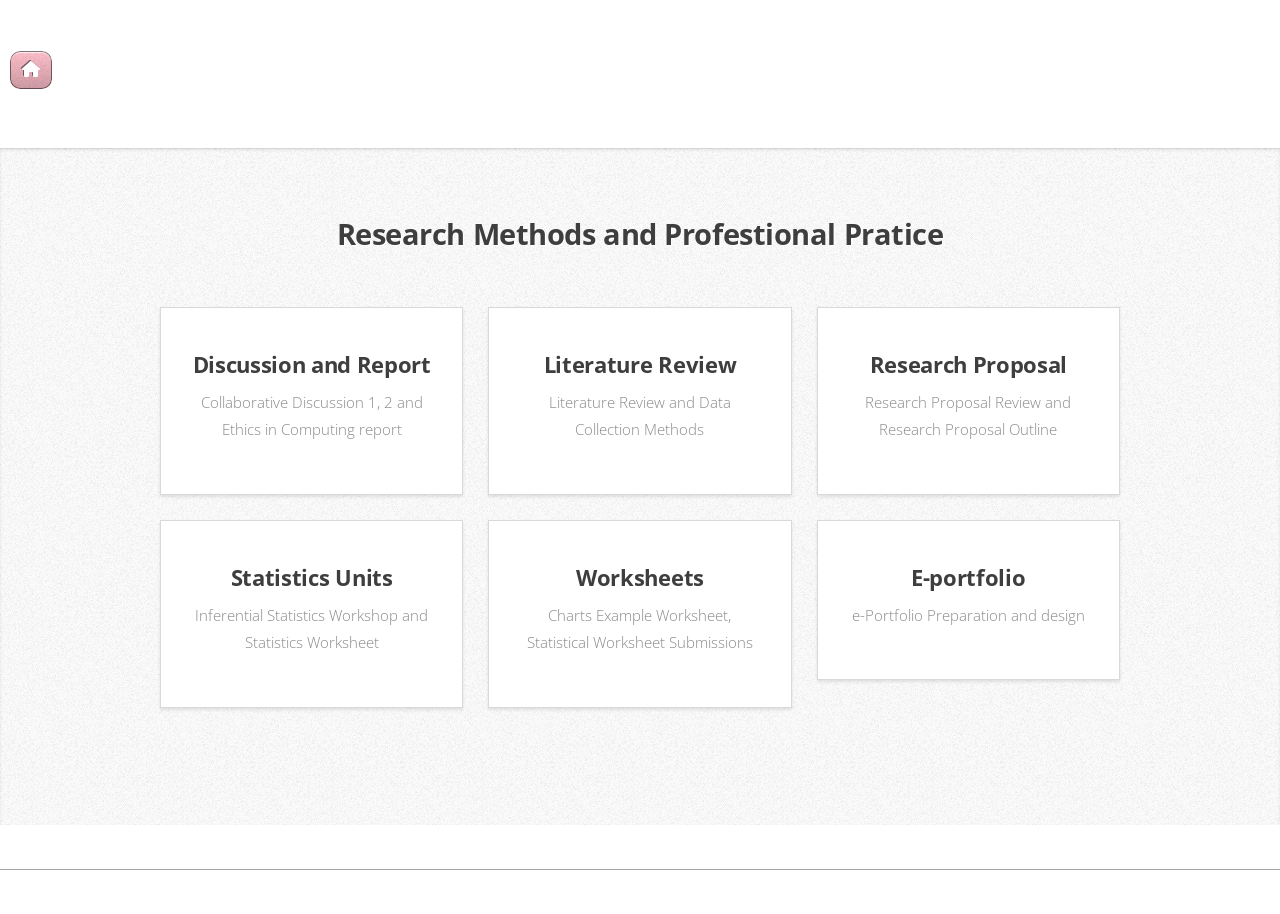
<file: RMPP/Risk index.html>
<!DOCTYPE HTML>
<!--
	Mohammed Hajisaid Portfolio
-->
<html>
	<head>
		<title>Mohammed Hajisaid Portfolio</title>
		<meta charset="utf-8" />
		<meta name="viewport" content="width=device-width, initial-scale=1, user-scalable=no" />
		<link rel="stylesheet" href="assets/css/main.css" />
        <link rel="stylesheet" href="https://cdnjs.cloudflare.com/ajax/libs/font-awesome/6.4.2/css/all.min.css" integrity="sha512-z3gLpd7yknf1YoNbCzqRKc4qyor8gaKU1qmn+CShxbuBusANI9QpRohGBreCFkKxLhei6S9CQXFEbbKuqLg0DA==" crossorigin="anonymous" referrerpolicy="no-referrer" />
		<style>
			button{
				font-size: 1rem;
				border: none;
				outline: none;
				padding: 10px 12px;
				border-radius: 10px;
				background-color: pink;
				color: brown;
                left: 10px;
			}
		</style>
	</head>
	<body>


								<!-- nav -->
                                <header id="header">
						
                                    
                                    <button onclick="location.href='../index.html'"><i class="fa-solid fa-house"></i></button>
        
        
                            </header>
        

		<!-- Nav 
			<nav id="nav">
				<ul class="container">
					<li><a href="#About me">About me</a></li>
					<li><a href="#modules">modules</a></li>
					<li><a href="#projects">projects</a></li>
					<li><a href="#contact">Contact</a></li>
				</ul>
			</nav>

		 Home 
			<article id="About me" class="wrapper style1">
				<div class="container">
					<div class="row">
						<div class="col-4 col-5-large col-12-medium">
							<span class="image fit"><img src="images/pic10.gif" alt="" /></span>
						</div>
						<div class="col-8 col-7-large col-12-medium">
							<header>
								<h1>Hi! I'm <strong>Mohammed Hajisaid</strong></h1>
							</header>
							<p>A Cyber Security Engineer with a passion for understanding and mitigating the ever-evolving threats in the digital landscape.</p>
							a href="#work" class="button large scrolly">Learn about what tools I use</a
						</div>
					</div>
				</div>
			</article>
        -->
		<!-- Work -->
			<article id="modules" class="wrapper style2">
				<div class="container">
					<header>
						<h2>Research Methods and Profestional Pratice</h2>
						<!--p>Odio turpis amet sed consequat eget posuere consequat.</p-->
					</header>
					<div class="row aln-center">
						<div class="col-4 col-6-medium col-12-small">
							<section class="box style1">
								<!--span class="icon featured fa-comments"></span-->
								<!--span class="image fit"><img src="images/pic14.png" alt="" /></span-->
								<h3><a href="development artefacts.htm"> Discussion and Report </a></h3>
                                <p>Collaborative Discussion 1, 2 and Ethics in Computing report</p>
								<!--p> v.                                                       . </p-->
							</section>
						</div>
						<div class="col-4 col-6-medium col-12-small">
							<section class="box style1">
								<!--span class="icon solid featured fa-camera-retro"></span-->
								<h3><a href="Individual Contribution.htm">Literature Review</a></h3>
                                <p>Literature Review and Data Collection Methods </p>
								<!--p>m primis sed amet consequat lorem dolore.</p-->
							</section>
						</div>
						<div class="col-4 col-6-medium col-12-small">
							<section class="box style1">
								<!--span class="icon solid featured fa-camera-retro"></span-->

								<h3><a href="Project Evaluation.htm"> Research Proposal </a></h3>
                                <p>Research Proposal Review and Research Proposal Outline  </p>
								<!--p>m primis sed amet consequat lorem dolore.</p-->
							</section>
						</div>
						<div class="col-4 col-6-medium col-12-small">
							<section class="box style1">
								<!--span class="icon solid featured fa-camera-retro"></span-->
								<h3><a href="Individual Reflective Piece.htm">Statistics Units</a></h3>
                                <p>Inferential Statistics Workshop and Statistics Worksheet </p>
								<!--p>m primis sed amet consequat lorem dolore.</p-->
							</section>
						</div>
						<div class="col-4 col-6-medium col-12-small">
							<section class="box style1">
								<!--span class="icon solid featured fa-camera-retro"></span-->
								<h3><a href="Threat Modelling Techniques.htm">Worksheets</a></h3>
                                <p>Charts Example Worksheet, Statistical Worksheet Submissions </p>
                                
								<!--p>m primis sed amet consequat lorem dolore.</p-->
							</section>
						</div>
						<div class="col-4 col-6-medium col-12-small">
							<section class="box style1">
								<!--span class="icon featured fa-thumbs-up"></span-->
								<h3><a href="Qualitative vs Quantitative.htm">E-portfolio</a></h3>
                                <p>e-Portfolio Preparation and design            </p>
								<!--p> nsequat lorem dolore.</p-->
							</section>
						</div>
					</div>
					<footer>
						<!--p>Lorem ipsum dolor sit sapien vestibulum ipsum primis?</p-->
						<!--a href="#projects" class="button large scrolly">See some of my recent work</a-->
					</footer>
				</div>
			</article>

		<!-- Portfolio 
			<article id="projects" class="wrapper style3">
				<div class="container">
					<header>
						<h2>Here’s some projects i worked on recently.</h2>
						p>Proin odio consequat  sapien vestibulum consequat lorem dolore feugiat.</p
					</header>
					<div class="row">
						<div class="col-4 col-6-medium col-12-small">
							<article class="box style2">
								<a href="OOS.html" class="image featured"><img src="images/pic01.jpg" alt="" /></a>
								<h3><a href="OOS.html">OOS application</a></h3>
								<p>Unit 9 solution.</p>
							</article>
						</div>
						<div class="col-4 col-6-medium col-12-small">
							<article class="box style2">
								<a href="#" class="image featured"><img src="images/pic02.png" alt="" /></a>
								<h3><a href="#">Stride</a></h3>
								<p>what is Stride treat modeling</p>
							</article>
						</div>
						<div class="col-4 col-6-medium col-12-small">
							<article class="box style2">
								<a href="#" class="image featured"><img src="images/pic03.png" alt="" /></a>
								<h3><a href="#">Attack Tree </a></h3>
								<p>what is Attack Tree treat modeling</p>
							</article>
						/div>
						<div class="col-4 col-6-medium col-12-small">
							<article class="box style2">
								<a href="#" class="image featured"><img src="images/pic04.jpg" alt="" /></a>
								<h3><a href="#">Tempus dolore</a></h3>
								<p>Ornare nulla proin odio consequat.</p>
							</article>
						</div>
						<div class="col-4 col-6-medium col-12-small">
							<article class="box style2">
								<a href="#" class="image featured"><img src="images/pic05.jpg" alt="" /></a>
								<h3><a href="#">Feugiat aliquam</a></h3>
								<p>Ornare nulla proin odio consequat.</p>
							</article>
						</div>
						<div class="col-4 col-6-medium col-12-small">
							<article class="box style2">
								<a href="#" class="image featured"><img src="images/pic06.jpg" alt="" /></a>
								<h3><a href="#">Sed amet ornare</a></h3>
								<p>Ornare nulla proin odio consequat.</p>
							</article>
						</div
					</div>
					<footer>
						p>Lorem ipsum dolor sit sapien vestibulum ipsum primis?</p
						a href="#contact" class="button large scrolly">Get in touch with me</a
					</footer>
				</div>
			</article>

		 Contact 
			<article id="contact" class="wrapper style4">
				<div class="container medium">
					<header>
						<h2>I'd Love to Hear From You</h2>
						<p>Ready to answer any or all questions.</p>
					</header>
					<div class="row">
						<div class="col-12">
							<form method="post" action="#">
								<div class="row">
									<div class="col-6 col-12-small">
										<input type="text" name="name" id="name" placeholder="Name" />
									</div>
									<div class="col-6 col-12-small">
										<input type="text" name="email" id="email" placeholder="Email" />
									</div>
									<div class="col-12">
										<input type="text" name="subject" id="subject" placeholder="Subject" />
									</div>
									<div class="col-12">
										<textarea name="message" id="message" placeholder="Message"></textarea>
									</div>
									<div class="col-12">
										<ul class="actions">
											<li><input type="submit" value="Send Message" /></li>
											<li><input type="reset" value="Clear Form" class="alt" /></li>
										</ul>
									</div>
								</div>
							</form>
						</div>
						<div class="col-12">
							<hr />
							<h3>Find me on ...</h3>
							<ul class="social">
								<li><a href="#" class="icon brands fa-twitter"><span class="label">Twitter</span></a></li>
								<li><a href="#" class="icon brands fa-facebook-f"><span class="label">Facebook</span></a></li>
								<li><a href="#" class="icon brands fa-dribbble"><span class="label">Dribbble</span></a></li>
								<li><a href="#" class="icon brands fa-linkedin-in"><span class="label">LinkedIn</span></a></li>
								<li><a href="#" class="icon brands fa-tumblr"><span class="label">Tumblr</span></a></li>
								<li><a href="#" class="icon brands fa-google-plus"><span class="label">Google+</span></a></li>
								<li><a href="#" class="icon brands fa-github"><span class="label">Github</span></a></li>
								
								<li><a href="#" class="icon solid fa-rss"><span>RSS</span></a></li>
								<li><a href="#" class="icon brands fa-instagram"><span>Instagram</span></a></li>
								<li><a href="#" class="icon brands fa-foursquare"><span>Foursquare</span></a></li>
								<li><a href="#" class="icon brands fa-skype"><span>Skype</span></a></li>
								<li><a href="#" class="icon brands fa-soundcloud"><span>Soundcloud</span></a></li>
								<li><a href="#" class="icon brands fa-youtube"><span>YouTube</span></a></li>
								<li><a href="#" class="icon brands fa-blogger"><span>Blogger</span></a></li>
								<li><a href="#" class="icon brands fa-flickr"><span>Flickr</span></a></li>
								<li><a href="#" class="icon brands fa-vimeo"><span>Vimeo</span></a></li>
                            -->
							</ul>
							<hr />
						</div>
					</div>
					<footer>
						<ul id="copyright">
							<!--li>&copy; Untitled. All rights reserved.</li><li>Design: <a href="http://html5up.net">HTML5 UP</a></li-->
						</ul>
					</footer>
				</div>
			</article>

		<!-- Scripts -->
			<script src="assets/js/jquery.min.js"></script>
			<script src="assets/js/jquery.scrolly.min.js"></script>
			<script src="assets/js/browser.min.js"></script>
			<script src="assets/js/breakpoints.min.js"></script>
			<script src="assets/js/util.js"></script>
			<script src="assets/js/main.js"></script>

	</body>
</html>
</file>
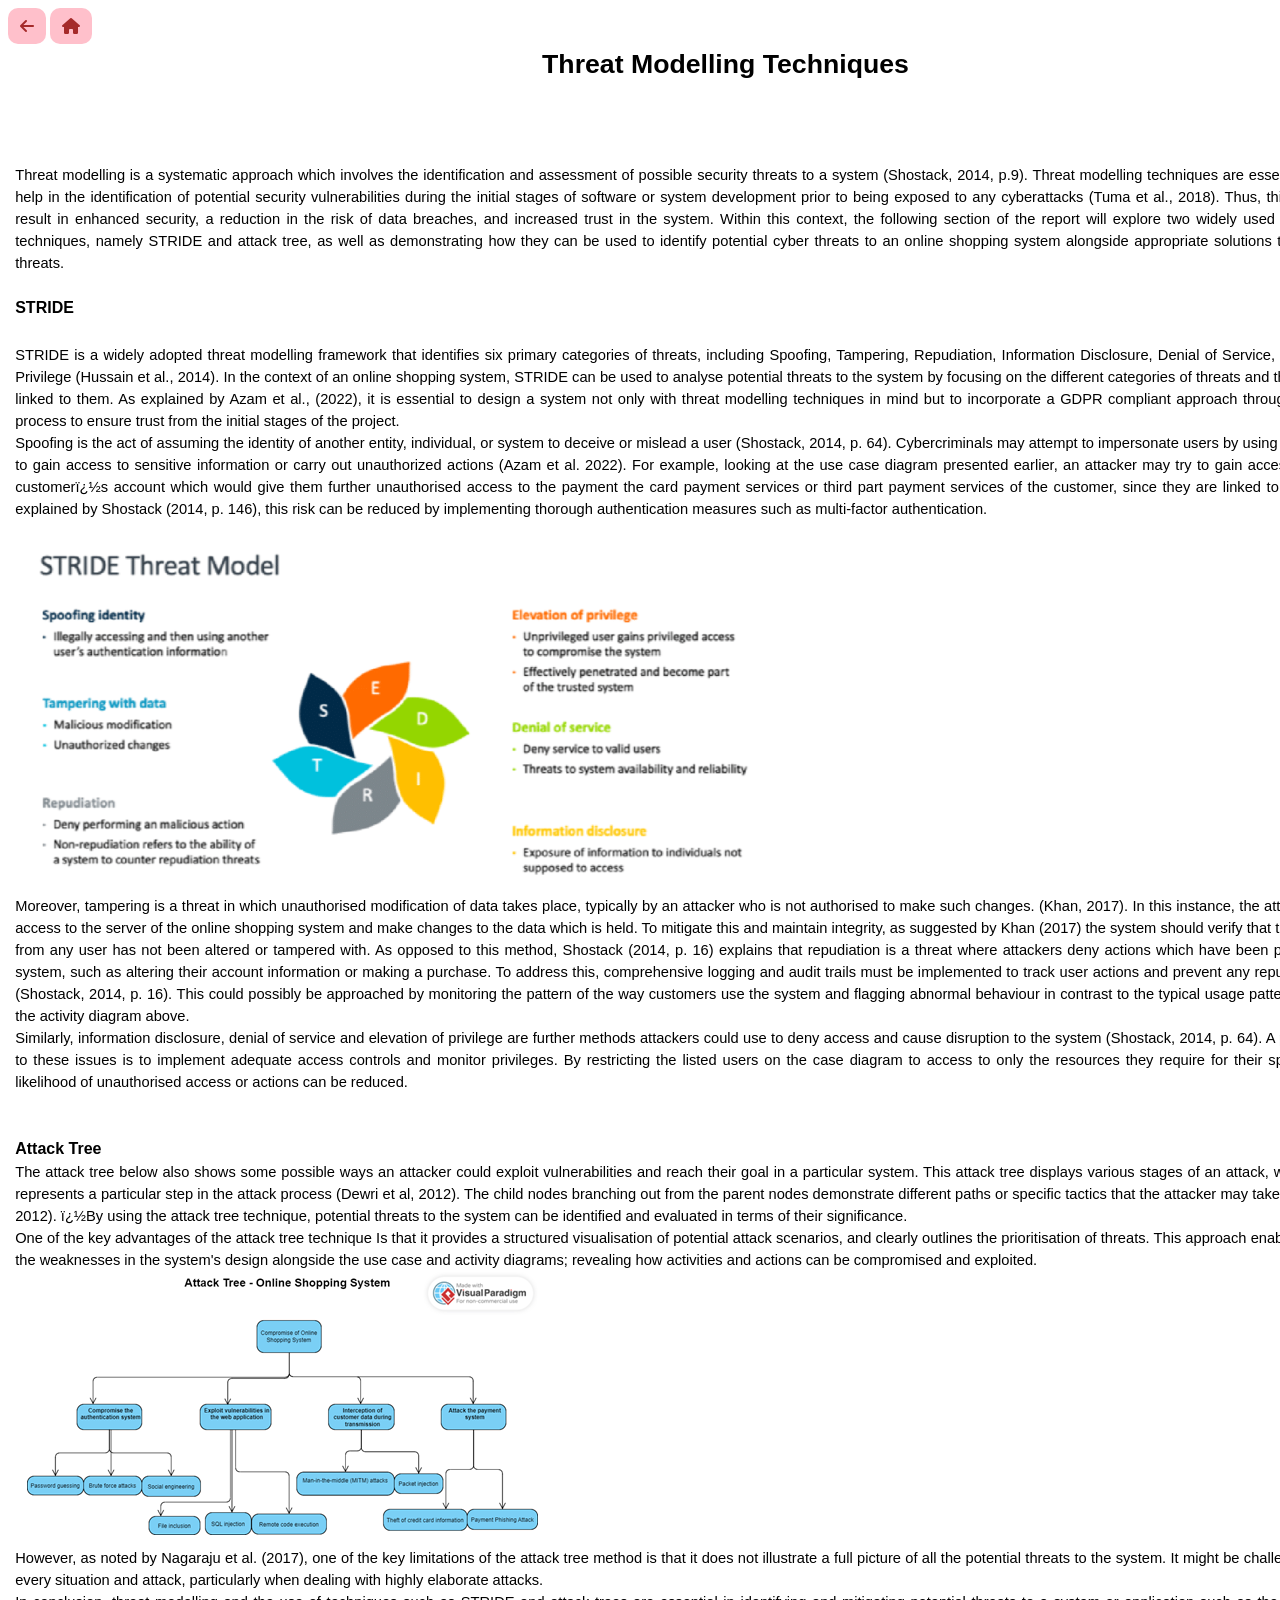
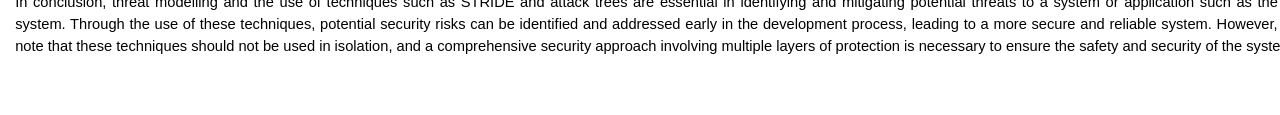
<file: RMPP/Threat Modelling Techniques.htm>
<html xmlns:v="urn:schemas-microsoft-com:vml"
xmlns:o="urn:schemas-microsoft-com:office:office"
xmlns:w="urn:schemas-microsoft-com:office:word"
xmlns:m="http://schemas.microsoft.com/office/2004/12/omml"
xmlns="http://www.w3.org/TR/REC-html40">

<head>
<meta http-equiv=Content-Type content="text/html; charset=windows-1252">
<meta name=ProgId content=Word.Document>
<meta name=Generator content="Microsoft Word 15">
<meta name=Originator content="Microsoft Word 15">
<link rel=File-List href="Threat%20Modelling%20Techniques_files/filelist.xml">
<link rel=Edit-Time-Data
href="Threat%20Modelling%20Techniques_files/editdata.mso">
<!--[if !mso]>
<style>
v\:* {behavior:url(#default#VML);}
o\:* {behavior:url(#default#VML);}
w\:* {behavior:url(#default#VML);}
.shape {behavior:url(#default#VML);}
</style>
<![endif]--><!--[if gte mso 9]><xml>
 <o:DocumentProperties>
  <o:Author>User</o:Author>
  <o:Template>Normal</o:Template>
  <o:LastAuthor>User</o:LastAuthor>
  <o:Revision>7</o:Revision>
  <o:TotalTime>9</o:TotalTime>
  <o:Created>2023-10-30T21:58:00Z</o:Created>
  <o:LastSaved>2023-10-30T22:07:00Z</o:LastSaved>
  <o:Pages>1</o:Pages>
  <o:Words>870</o:Words>
  <o:Characters>4959</o:Characters>
  <o:Lines>41</o:Lines>
  <o:Paragraphs>11</o:Paragraphs>
  <o:CharactersWithSpaces>5818</o:CharactersWithSpaces>
  <o:Version>16.00</o:Version>
 </o:DocumentProperties>
 <o:OfficeDocumentSettings>
  <o:AllowPNG/>
 </o:OfficeDocumentSettings>
</xml><![endif]-->
<link rel=themeData href="Threat%20Modelling%20Techniques_files/themedata.thmx">
<link rel=colorSchemeMapping
href="Threat%20Modelling%20Techniques_files/colorschememapping.xml">
<!--[if gte mso 9]><xml>
 <w:WordDocument>
  <w:SpellingState>Clean</w:SpellingState>
  <w:GrammarState>Clean</w:GrammarState>
  <w:TrackMoves>false</w:TrackMoves>
  <w:TrackFormatting/>
  <w:PunctuationKerning/>
  <w:ValidateAgainstSchemas/>
  <w:SaveIfXMLInvalid>false</w:SaveIfXMLInvalid>
  <w:IgnoreMixedContent>false</w:IgnoreMixedContent>
  <w:AlwaysShowPlaceholderText>false</w:AlwaysShowPlaceholderText>
  <w:DoNotPromoteQF/>
  <w:LidThemeOther>EN-GB</w:LidThemeOther>
  <w:LidThemeAsian>X-NONE</w:LidThemeAsian>
  <w:LidThemeComplexScript>X-NONE</w:LidThemeComplexScript>
  <w:Compatibility>
   <w:BreakWrappedTables/>
   <w:SnapToGridInCell/>
   <w:WrapTextWithPunct/>
   <w:UseAsianBreakRules/>
   <w:DontGrowAutofit/>
   <w:SplitPgBreakAndParaMark/>
   <w:EnableOpenTypeKerning/>
   <w:DontFlipMirrorIndents/>
   <w:OverrideTableStyleHps/>
  </w:Compatibility>
  <w:BrowserLevel>MicrosoftInternetExplorer4</w:BrowserLevel>
  <m:mathPr>
   <m:mathFont m:val="Cambria Math"/>
   <m:brkBin m:val="before"/>
   <m:brkBinSub m:val="&#45;-"/>
   <m:smallFrac m:val="off"/>
   <m:dispDef/>
   <m:lMargin m:val="0"/>
   <m:rMargin m:val="0"/>
   <m:defJc m:val="centerGroup"/>
   <m:wrapIndent m:val="1440"/>
   <m:intLim m:val="subSup"/>
   <m:naryLim m:val="undOvr"/>
  </m:mathPr></w:WordDocument>
</xml><![endif]--><!--[if gte mso 9]><xml>
 <w:LatentStyles DefLockedState="false" DefUnhideWhenUsed="false"
  DefSemiHidden="false" DefQFormat="false" DefPriority="99"
  LatentStyleCount="371">
  <w:LsdException Locked="false" Priority="0" QFormat="true" Name="Normal"/>
  <w:LsdException Locked="false" Priority="9" QFormat="true" Name="heading 1"/>
  <w:LsdException Locked="false" Priority="9" SemiHidden="true"
   UnhideWhenUsed="true" QFormat="true" Name="heading 2"/>
  <w:LsdException Locked="false" Priority="9" SemiHidden="true"
   UnhideWhenUsed="true" QFormat="true" Name="heading 3"/>
  <w:LsdException Locked="false" Priority="9" SemiHidden="true"
   UnhideWhenUsed="true" QFormat="true" Name="heading 4"/>
  <w:LsdException Locked="false" Priority="9" SemiHidden="true"
   UnhideWhenUsed="true" QFormat="true" Name="heading 5"/>
  <w:LsdException Locked="false" Priority="9" SemiHidden="true"
   UnhideWhenUsed="true" QFormat="true" Name="heading 6"/>
  <w:LsdException Locked="false" Priority="9" SemiHidden="true"
   UnhideWhenUsed="true" QFormat="true" Name="heading 7"/>
  <w:LsdException Locked="false" Priority="9" SemiHidden="true"
   UnhideWhenUsed="true" QFormat="true" Name="heading 8"/>
  <w:LsdException Locked="false" Priority="9" SemiHidden="true"
   UnhideWhenUsed="true" QFormat="true" Name="heading 9"/>
  <w:LsdException Locked="false" SemiHidden="true" UnhideWhenUsed="true"
   Name="index 1"/>
  <w:LsdException Locked="false" SemiHidden="true" UnhideWhenUsed="true"
   Name="index 2"/>
  <w:LsdException Locked="false" SemiHidden="true" UnhideWhenUsed="true"
   Name="index 3"/>
  <w:LsdException Locked="false" SemiHidden="true" UnhideWhenUsed="true"
   Name="index 4"/>
  <w:LsdException Locked="false" SemiHidden="true" UnhideWhenUsed="true"
   Name="index 5"/>
  <w:LsdException Locked="false" SemiHidden="true" UnhideWhenUsed="true"
   Name="index 6"/>
  <w:LsdException Locked="false" SemiHidden="true" UnhideWhenUsed="true"
   Name="index 7"/>
  <w:LsdException Locked="false" SemiHidden="true" UnhideWhenUsed="true"
   Name="index 8"/>
  <w:LsdException Locked="false" SemiHidden="true" UnhideWhenUsed="true"
   Name="index 9"/>
  <w:LsdException Locked="false" Priority="39" SemiHidden="true"
   UnhideWhenUsed="true" Name="toc 1"/>
  <w:LsdException Locked="false" Priority="39" SemiHidden="true"
   UnhideWhenUsed="true" Name="toc 2"/>
  <w:LsdException Locked="false" Priority="39" SemiHidden="true"
   UnhideWhenUsed="true" Name="toc 3"/>
  <w:LsdException Locked="false" Priority="39" SemiHidden="true"
   UnhideWhenUsed="true" Name="toc 4"/>
  <w:LsdException Locked="false" Priority="39" SemiHidden="true"
   UnhideWhenUsed="true" Name="toc 5"/>
  <w:LsdException Locked="false" Priority="39" SemiHidden="true"
   UnhideWhenUsed="true" Name="toc 6"/>
  <w:LsdException Locked="false" Priority="39" SemiHidden="true"
   UnhideWhenUsed="true" Name="toc 7"/>
  <w:LsdException Locked="false" Priority="39" SemiHidden="true"
   UnhideWhenUsed="true" Name="toc 8"/>
  <w:LsdException Locked="false" Priority="39" SemiHidden="true"
   UnhideWhenUsed="true" Name="toc 9"/>
  <w:LsdException Locked="false" SemiHidden="true" UnhideWhenUsed="true"
   Name="Normal Indent"/>
  <w:LsdException Locked="false" SemiHidden="true" UnhideWhenUsed="true"
   Name="footnote text"/>
  <w:LsdException Locked="false" SemiHidden="true" UnhideWhenUsed="true"
   Name="annotation text"/>
  <w:LsdException Locked="false" SemiHidden="true" UnhideWhenUsed="true"
   Name="header"/>
  <w:LsdException Locked="false" SemiHidden="true" UnhideWhenUsed="true"
   Name="footer"/>
  <w:LsdException Locked="false" SemiHidden="true" UnhideWhenUsed="true"
   Name="index heading"/>
  <w:LsdException Locked="false" Priority="35" SemiHidden="true"
   UnhideWhenUsed="true" QFormat="true" Name="caption"/>
  <w:LsdException Locked="false" SemiHidden="true" UnhideWhenUsed="true"
   Name="table of figures"/>
  <w:LsdException Locked="false" SemiHidden="true" UnhideWhenUsed="true"
   Name="envelope address"/>
  <w:LsdException Locked="false" SemiHidden="true" UnhideWhenUsed="true"
   Name="envelope return"/>
  <w:LsdException Locked="false" SemiHidden="true" UnhideWhenUsed="true"
   Name="footnote reference"/>
  <w:LsdException Locked="false" SemiHidden="true" UnhideWhenUsed="true"
   Name="annotation reference"/>
  <w:LsdException Locked="false" SemiHidden="true" UnhideWhenUsed="true"
   Name="line number"/>
  <w:LsdException Locked="false" SemiHidden="true" UnhideWhenUsed="true"
   Name="page number"/>
  <w:LsdException Locked="false" SemiHidden="true" UnhideWhenUsed="true"
   Name="endnote reference"/>
  <w:LsdException Locked="false" SemiHidden="true" UnhideWhenUsed="true"
   Name="endnote text"/>
  <w:LsdException Locked="false" SemiHidden="true" UnhideWhenUsed="true"
   Name="table of authorities"/>
  <w:LsdException Locked="false" SemiHidden="true" UnhideWhenUsed="true"
   Name="macro"/>
  <w:LsdException Locked="false" SemiHidden="true" UnhideWhenUsed="true"
   Name="toa heading"/>
  <w:LsdException Locked="false" SemiHidden="true" UnhideWhenUsed="true"
   Name="List"/>
  <w:LsdException Locked="false" SemiHidden="true" UnhideWhenUsed="true"
   Name="List Bullet"/>
  <w:LsdException Locked="false" SemiHidden="true" UnhideWhenUsed="true"
   Name="List Number"/>
  <w:LsdException Locked="false" SemiHidden="true" UnhideWhenUsed="true"
   Name="List 2"/>
  <w:LsdException Locked="false" SemiHidden="true" UnhideWhenUsed="true"
   Name="List 3"/>
  <w:LsdException Locked="false" SemiHidden="true" UnhideWhenUsed="true"
   Name="List 4"/>
  <w:LsdException Locked="false" SemiHidden="true" UnhideWhenUsed="true"
   Name="List 5"/>
  <w:LsdException Locked="false" SemiHidden="true" UnhideWhenUsed="true"
   Name="List Bullet 2"/>
  <w:LsdException Locked="false" SemiHidden="true" UnhideWhenUsed="true"
   Name="List Bullet 3"/>
  <w:LsdException Locked="false" SemiHidden="true" UnhideWhenUsed="true"
   Name="List Bullet 4"/>
  <w:LsdException Locked="false" SemiHidden="true" UnhideWhenUsed="true"
   Name="List Bullet 5"/>
  <w:LsdException Locked="false" SemiHidden="true" UnhideWhenUsed="true"
   Name="List Number 2"/>
  <w:LsdException Locked="false" SemiHidden="true" UnhideWhenUsed="true"
   Name="List Number 3"/>
  <w:LsdException Locked="false" SemiHidden="true" UnhideWhenUsed="true"
   Name="List Number 4"/>
  <w:LsdException Locked="false" SemiHidden="true" UnhideWhenUsed="true"
   Name="List Number 5"/>
  <w:LsdException Locked="false" Priority="10" QFormat="true" Name="Title"/>
  <w:LsdException Locked="false" SemiHidden="true" UnhideWhenUsed="true"
   Name="Closing"/>
  <w:LsdException Locked="false" SemiHidden="true" UnhideWhenUsed="true"
   Name="Signature"/>
  <w:LsdException Locked="false" Priority="1" SemiHidden="true"
   UnhideWhenUsed="true" Name="Default Paragraph Font"/>
  <w:LsdException Locked="false" SemiHidden="true" UnhideWhenUsed="true"
   Name="Body Text"/>
  <w:LsdException Locked="false" SemiHidden="true" UnhideWhenUsed="true"
   Name="Body Text Indent"/>
  <w:LsdException Locked="false" SemiHidden="true" UnhideWhenUsed="true"
   Name="List Continue"/>
  <w:LsdException Locked="false" SemiHidden="true" UnhideWhenUsed="true"
   Name="List Continue 2"/>
  <w:LsdException Locked="false" SemiHidden="true" UnhideWhenUsed="true"
   Name="List Continue 3"/>
  <w:LsdException Locked="false" SemiHidden="true" UnhideWhenUsed="true"
   Name="List Continue 4"/>
  <w:LsdException Locked="false" SemiHidden="true" UnhideWhenUsed="true"
   Name="List Continue 5"/>
  <w:LsdException Locked="false" SemiHidden="true" UnhideWhenUsed="true"
   Name="Message Header"/>
  <w:LsdException Locked="false" Priority="11" QFormat="true" Name="Subtitle"/>
  <w:LsdException Locked="false" SemiHidden="true" UnhideWhenUsed="true"
   Name="Salutation"/>
  <w:LsdException Locked="false" SemiHidden="true" UnhideWhenUsed="true"
   Name="Date"/>
  <w:LsdException Locked="false" SemiHidden="true" UnhideWhenUsed="true"
   Name="Body Text First Indent"/>
  <w:LsdException Locked="false" SemiHidden="true" UnhideWhenUsed="true"
   Name="Body Text First Indent 2"/>
  <w:LsdException Locked="false" SemiHidden="true" UnhideWhenUsed="true"
   Name="Note Heading"/>
  <w:LsdException Locked="false" SemiHidden="true" UnhideWhenUsed="true"
   Name="Body Text 2"/>
  <w:LsdException Locked="false" SemiHidden="true" UnhideWhenUsed="true"
   Name="Body Text 3"/>
  <w:LsdException Locked="false" SemiHidden="true" UnhideWhenUsed="true"
   Name="Body Text Indent 2"/>
  <w:LsdException Locked="false" SemiHidden="true" UnhideWhenUsed="true"
   Name="Body Text Indent 3"/>
  <w:LsdException Locked="false" SemiHidden="true" UnhideWhenUsed="true"
   Name="Block Text"/>
  <w:LsdException Locked="false" SemiHidden="true" UnhideWhenUsed="true"
   Name="Hyperlink"/>
  <w:LsdException Locked="false" SemiHidden="true" UnhideWhenUsed="true"
   Name="FollowedHyperlink"/>
  <w:LsdException Locked="false" Priority="22" QFormat="true" Name="Strong"/>
  <w:LsdException Locked="false" Priority="20" QFormat="true" Name="Emphasis"/>
  <w:LsdException Locked="false" SemiHidden="true" UnhideWhenUsed="true"
   Name="Document Map"/>
  <w:LsdException Locked="false" SemiHidden="true" UnhideWhenUsed="true"
   Name="Plain Text"/>
  <w:LsdException Locked="false" SemiHidden="true" UnhideWhenUsed="true"
   Name="E-mail Signature"/>
  <w:LsdException Locked="false" SemiHidden="true" UnhideWhenUsed="true"
   Name="HTML Top of Form"/>
  <w:LsdException Locked="false" SemiHidden="true" UnhideWhenUsed="true"
   Name="HTML Bottom of Form"/>
  <w:LsdException Locked="false" SemiHidden="true" UnhideWhenUsed="true"
   Name="Normal (Web)"/>
  <w:LsdException Locked="false" SemiHidden="true" UnhideWhenUsed="true"
   Name="HTML Acronym"/>
  <w:LsdException Locked="false" SemiHidden="true" UnhideWhenUsed="true"
   Name="HTML Address"/>
  <w:LsdException Locked="false" SemiHidden="true" UnhideWhenUsed="true"
   Name="HTML Cite"/>
  <w:LsdException Locked="false" SemiHidden="true" UnhideWhenUsed="true"
   Name="HTML Code"/>
  <w:LsdException Locked="false" SemiHidden="true" UnhideWhenUsed="true"
   Name="HTML Definition"/>
  <w:LsdException Locked="false" SemiHidden="true" UnhideWhenUsed="true"
   Name="HTML Keyboard"/>
  <w:LsdException Locked="false" SemiHidden="true" UnhideWhenUsed="true"
   Name="HTML Preformatted"/>
  <w:LsdException Locked="false" SemiHidden="true" UnhideWhenUsed="true"
   Name="HTML Sample"/>
  <w:LsdException Locked="false" SemiHidden="true" UnhideWhenUsed="true"
   Name="HTML Typewriter"/>
  <w:LsdException Locked="false" SemiHidden="true" UnhideWhenUsed="true"
   Name="HTML Variable"/>
  <w:LsdException Locked="false" SemiHidden="true" UnhideWhenUsed="true"
   Name="Normal Table"/>
  <w:LsdException Locked="false" SemiHidden="true" UnhideWhenUsed="true"
   Name="annotation subject"/>
  <w:LsdException Locked="false" SemiHidden="true" UnhideWhenUsed="true"
   Name="No List"/>
  <w:LsdException Locked="false" SemiHidden="true" UnhideWhenUsed="true"
   Name="Outline List 1"/>
  <w:LsdException Locked="false" SemiHidden="true" UnhideWhenUsed="true"
   Name="Outline List 2"/>
  <w:LsdException Locked="false" SemiHidden="true" UnhideWhenUsed="true"
   Name="Outline List 3"/>
  <w:LsdException Locked="false" SemiHidden="true" UnhideWhenUsed="true"
   Name="Table Simple 1"/>
  <w:LsdException Locked="false" SemiHidden="true" UnhideWhenUsed="true"
   Name="Table Simple 2"/>
  <w:LsdException Locked="false" SemiHidden="true" UnhideWhenUsed="true"
   Name="Table Simple 3"/>
  <w:LsdException Locked="false" SemiHidden="true" UnhideWhenUsed="true"
   Name="Table Classic 1"/>
  <w:LsdException Locked="false" SemiHidden="true" UnhideWhenUsed="true"
   Name="Table Classic 2"/>
  <w:LsdException Locked="false" SemiHidden="true" UnhideWhenUsed="true"
   Name="Table Classic 3"/>
  <w:LsdException Locked="false" SemiHidden="true" UnhideWhenUsed="true"
   Name="Table Classic 4"/>
  <w:LsdException Locked="false" SemiHidden="true" UnhideWhenUsed="true"
   Name="Table Colorful 1"/>
  <w:LsdException Locked="false" SemiHidden="true" UnhideWhenUsed="true"
   Name="Table Colorful 2"/>
  <w:LsdException Locked="false" SemiHidden="true" UnhideWhenUsed="true"
   Name="Table Colorful 3"/>
  <w:LsdException Locked="false" SemiHidden="true" UnhideWhenUsed="true"
   Name="Table Columns 1"/>
  <w:LsdException Locked="false" SemiHidden="true" UnhideWhenUsed="true"
   Name="Table Columns 2"/>
  <w:LsdException Locked="false" SemiHidden="true" UnhideWhenUsed="true"
   Name="Table Columns 3"/>
  <w:LsdException Locked="false" SemiHidden="true" UnhideWhenUsed="true"
   Name="Table Columns 4"/>
  <w:LsdException Locked="false" SemiHidden="true" UnhideWhenUsed="true"
   Name="Table Columns 5"/>
  <w:LsdException Locked="false" SemiHidden="true" UnhideWhenUsed="true"
   Name="Table Grid 1"/>
  <w:LsdException Locked="false" SemiHidden="true" UnhideWhenUsed="true"
   Name="Table Grid 2"/>
  <w:LsdException Locked="false" SemiHidden="true" UnhideWhenUsed="true"
   Name="Table Grid 3"/>
  <w:LsdException Locked="false" SemiHidden="true" UnhideWhenUsed="true"
   Name="Table Grid 4"/>
  <w:LsdException Locked="false" SemiHidden="true" UnhideWhenUsed="true"
   Name="Table Grid 5"/>
  <w:LsdException Locked="false" SemiHidden="true" UnhideWhenUsed="true"
   Name="Table Grid 6"/>
  <w:LsdException Locked="false" SemiHidden="true" UnhideWhenUsed="true"
   Name="Table Grid 7"/>
  <w:LsdException Locked="false" SemiHidden="true" UnhideWhenUsed="true"
   Name="Table Grid 8"/>
  <w:LsdException Locked="false" SemiHidden="true" UnhideWhenUsed="true"
   Name="Table List 1"/>
  <w:LsdException Locked="false" SemiHidden="true" UnhideWhenUsed="true"
   Name="Table List 2"/>
  <w:LsdException Locked="false" SemiHidden="true" UnhideWhenUsed="true"
   Name="Table List 3"/>
  <w:LsdException Locked="false" SemiHidden="true" UnhideWhenUsed="true"
   Name="Table List 4"/>
  <w:LsdException Locked="false" SemiHidden="true" UnhideWhenUsed="true"
   Name="Table List 5"/>
  <w:LsdException Locked="false" SemiHidden="true" UnhideWhenUsed="true"
   Name="Table List 6"/>
  <w:LsdException Locked="false" SemiHidden="true" UnhideWhenUsed="true"
   Name="Table List 7"/>
  <w:LsdException Locked="false" SemiHidden="true" UnhideWhenUsed="true"
   Name="Table List 8"/>
  <w:LsdException Locked="false" SemiHidden="true" UnhideWhenUsed="true"
   Name="Table 3D effects 1"/>
  <w:LsdException Locked="false" SemiHidden="true" UnhideWhenUsed="true"
   Name="Table 3D effects 2"/>
  <w:LsdException Locked="false" SemiHidden="true" UnhideWhenUsed="true"
   Name="Table 3D effects 3"/>
  <w:LsdException Locked="false" SemiHidden="true" UnhideWhenUsed="true"
   Name="Table Contemporary"/>
  <w:LsdException Locked="false" SemiHidden="true" UnhideWhenUsed="true"
   Name="Table Elegant"/>
  <w:LsdException Locked="false" SemiHidden="true" UnhideWhenUsed="true"
   Name="Table Professional"/>
  <w:LsdException Locked="false" SemiHidden="true" UnhideWhenUsed="true"
   Name="Table Subtle 1"/>
  <w:LsdException Locked="false" SemiHidden="true" UnhideWhenUsed="true"
   Name="Table Subtle 2"/>
  <w:LsdException Locked="false" SemiHidden="true" UnhideWhenUsed="true"
   Name="Table Web 1"/>
  <w:LsdException Locked="false" SemiHidden="true" UnhideWhenUsed="true"
   Name="Table Web 2"/>
  <w:LsdException Locked="false" SemiHidden="true" UnhideWhenUsed="true"
   Name="Table Web 3"/>
  <w:LsdException Locked="false" SemiHidden="true" UnhideWhenUsed="true"
   Name="Balloon Text"/>
  <w:LsdException Locked="false" Priority="39" Name="Table Grid"/>
  <w:LsdException Locked="false" SemiHidden="true" UnhideWhenUsed="true"
   Name="Table Theme"/>
  <w:LsdException Locked="false" SemiHidden="true" Name="Placeholder Text"/>
  <w:LsdException Locked="false" Priority="1" QFormat="true" Name="No Spacing"/>
  <w:LsdException Locked="false" Priority="60" Name="Light Shading"/>
  <w:LsdException Locked="false" Priority="61" Name="Light List"/>
  <w:LsdException Locked="false" Priority="62" Name="Light Grid"/>
  <w:LsdException Locked="false" Priority="63" Name="Medium Shading 1"/>
  <w:LsdException Locked="false" Priority="64" Name="Medium Shading 2"/>
  <w:LsdException Locked="false" Priority="65" Name="Medium List 1"/>
  <w:LsdException Locked="false" Priority="66" Name="Medium List 2"/>
  <w:LsdException Locked="false" Priority="67" Name="Medium Grid 1"/>
  <w:LsdException Locked="false" Priority="68" Name="Medium Grid 2"/>
  <w:LsdException Locked="false" Priority="69" Name="Medium Grid 3"/>
  <w:LsdException Locked="false" Priority="70" Name="Dark List"/>
  <w:LsdException Locked="false" Priority="71" Name="Colorful Shading"/>
  <w:LsdException Locked="false" Priority="72" Name="Colorful List"/>
  <w:LsdException Locked="false" Priority="73" Name="Colorful Grid"/>
  <w:LsdException Locked="false" Priority="60" Name="Light Shading Accent 1"/>
  <w:LsdException Locked="false" Priority="61" Name="Light List Accent 1"/>
  <w:LsdException Locked="false" Priority="62" Name="Light Grid Accent 1"/>
  <w:LsdException Locked="false" Priority="63" Name="Medium Shading 1 Accent 1"/>
  <w:LsdException Locked="false" Priority="64" Name="Medium Shading 2 Accent 1"/>
  <w:LsdException Locked="false" Priority="65" Name="Medium List 1 Accent 1"/>
  <w:LsdException Locked="false" SemiHidden="true" Name="Revision"/>
  <w:LsdException Locked="false" Priority="34" QFormat="true"
   Name="List Paragraph"/>
  <w:LsdException Locked="false" Priority="29" QFormat="true" Name="Quote"/>
  <w:LsdException Locked="false" Priority="30" QFormat="true"
   Name="Intense Quote"/>
  <w:LsdException Locked="false" Priority="66" Name="Medium List 2 Accent 1"/>
  <w:LsdException Locked="false" Priority="67" Name="Medium Grid 1 Accent 1"/>
  <w:LsdException Locked="false" Priority="68" Name="Medium Grid 2 Accent 1"/>
  <w:LsdException Locked="false" Priority="69" Name="Medium Grid 3 Accent 1"/>
  <w:LsdException Locked="false" Priority="70" Name="Dark List Accent 1"/>
  <w:LsdException Locked="false" Priority="71" Name="Colorful Shading Accent 1"/>
  <w:LsdException Locked="false" Priority="72" Name="Colorful List Accent 1"/>
  <w:LsdException Locked="false" Priority="73" Name="Colorful Grid Accent 1"/>
  <w:LsdException Locked="false" Priority="60" Name="Light Shading Accent 2"/>
  <w:LsdException Locked="false" Priority="61" Name="Light List Accent 2"/>
  <w:LsdException Locked="false" Priority="62" Name="Light Grid Accent 2"/>
  <w:LsdException Locked="false" Priority="63" Name="Medium Shading 1 Accent 2"/>
  <w:LsdException Locked="false" Priority="64" Name="Medium Shading 2 Accent 2"/>
  <w:LsdException Locked="false" Priority="65" Name="Medium List 1 Accent 2"/>
  <w:LsdException Locked="false" Priority="66" Name="Medium List 2 Accent 2"/>
  <w:LsdException Locked="false" Priority="67" Name="Medium Grid 1 Accent 2"/>
  <w:LsdException Locked="false" Priority="68" Name="Medium Grid 2 Accent 2"/>
  <w:LsdException Locked="false" Priority="69" Name="Medium Grid 3 Accent 2"/>
  <w:LsdException Locked="false" Priority="70" Name="Dark List Accent 2"/>
  <w:LsdException Locked="false" Priority="71" Name="Colorful Shading Accent 2"/>
  <w:LsdException Locked="false" Priority="72" Name="Colorful List Accent 2"/>
  <w:LsdException Locked="false" Priority="73" Name="Colorful Grid Accent 2"/>
  <w:LsdException Locked="false" Priority="60" Name="Light Shading Accent 3"/>
  <w:LsdException Locked="false" Priority="61" Name="Light List Accent 3"/>
  <w:LsdException Locked="false" Priority="62" Name="Light Grid Accent 3"/>
  <w:LsdException Locked="false" Priority="63" Name="Medium Shading 1 Accent 3"/>
  <w:LsdException Locked="false" Priority="64" Name="Medium Shading 2 Accent 3"/>
  <w:LsdException Locked="false" Priority="65" Name="Medium List 1 Accent 3"/>
  <w:LsdException Locked="false" Priority="66" Name="Medium List 2 Accent 3"/>
  <w:LsdException Locked="false" Priority="67" Name="Medium Grid 1 Accent 3"/>
  <w:LsdException Locked="false" Priority="68" Name="Medium Grid 2 Accent 3"/>
  <w:LsdException Locked="false" Priority="69" Name="Medium Grid 3 Accent 3"/>
  <w:LsdException Locked="false" Priority="70" Name="Dark List Accent 3"/>
  <w:LsdException Locked="false" Priority="71" Name="Colorful Shading Accent 3"/>
  <w:LsdException Locked="false" Priority="72" Name="Colorful List Accent 3"/>
  <w:LsdException Locked="false" Priority="73" Name="Colorful Grid Accent 3"/>
  <w:LsdException Locked="false" Priority="60" Name="Light Shading Accent 4"/>
  <w:LsdException Locked="false" Priority="61" Name="Light List Accent 4"/>
  <w:LsdException Locked="false" Priority="62" Name="Light Grid Accent 4"/>
  <w:LsdException Locked="false" Priority="63" Name="Medium Shading 1 Accent 4"/>
  <w:LsdException Locked="false" Priority="64" Name="Medium Shading 2 Accent 4"/>
  <w:LsdException Locked="false" Priority="65" Name="Medium List 1 Accent 4"/>
  <w:LsdException Locked="false" Priority="66" Name="Medium List 2 Accent 4"/>
  <w:LsdException Locked="false" Priority="67" Name="Medium Grid 1 Accent 4"/>
  <w:LsdException Locked="false" Priority="68" Name="Medium Grid 2 Accent 4"/>
  <w:LsdException Locked="false" Priority="69" Name="Medium Grid 3 Accent 4"/>
  <w:LsdException Locked="false" Priority="70" Name="Dark List Accent 4"/>
  <w:LsdException Locked="false" Priority="71" Name="Colorful Shading Accent 4"/>
  <w:LsdException Locked="false" Priority="72" Name="Colorful List Accent 4"/>
  <w:LsdException Locked="false" Priority="73" Name="Colorful Grid Accent 4"/>
  <w:LsdException Locked="false" Priority="60" Name="Light Shading Accent 5"/>
  <w:LsdException Locked="false" Priority="61" Name="Light List Accent 5"/>
  <w:LsdException Locked="false" Priority="62" Name="Light Grid Accent 5"/>
  <w:LsdException Locked="false" Priority="63" Name="Medium Shading 1 Accent 5"/>
  <w:LsdException Locked="false" Priority="64" Name="Medium Shading 2 Accent 5"/>
  <w:LsdException Locked="false" Priority="65" Name="Medium List 1 Accent 5"/>
  <w:LsdException Locked="false" Priority="66" Name="Medium List 2 Accent 5"/>
  <w:LsdException Locked="false" Priority="67" Name="Medium Grid 1 Accent 5"/>
  <w:LsdException Locked="false" Priority="68" Name="Medium Grid 2 Accent 5"/>
  <w:LsdException Locked="false" Priority="69" Name="Medium Grid 3 Accent 5"/>
  <w:LsdException Locked="false" Priority="70" Name="Dark List Accent 5"/>
  <w:LsdException Locked="false" Priority="71" Name="Colorful Shading Accent 5"/>
  <w:LsdException Locked="false" Priority="72" Name="Colorful List Accent 5"/>
  <w:LsdException Locked="false" Priority="73" Name="Colorful Grid Accent 5"/>
  <w:LsdException Locked="false" Priority="60" Name="Light Shading Accent 6"/>
  <w:LsdException Locked="false" Priority="61" Name="Light List Accent 6"/>
  <w:LsdException Locked="false" Priority="62" Name="Light Grid Accent 6"/>
  <w:LsdException Locked="false" Priority="63" Name="Medium Shading 1 Accent 6"/>
  <w:LsdException Locked="false" Priority="64" Name="Medium Shading 2 Accent 6"/>
  <w:LsdException Locked="false" Priority="65" Name="Medium List 1 Accent 6"/>
  <w:LsdException Locked="false" Priority="66" Name="Medium List 2 Accent 6"/>
  <w:LsdException Locked="false" Priority="67" Name="Medium Grid 1 Accent 6"/>
  <w:LsdException Locked="false" Priority="68" Name="Medium Grid 2 Accent 6"/>
  <w:LsdException Locked="false" Priority="69" Name="Medium Grid 3 Accent 6"/>
  <w:LsdException Locked="false" Priority="70" Name="Dark List Accent 6"/>
  <w:LsdException Locked="false" Priority="71" Name="Colorful Shading Accent 6"/>
  <w:LsdException Locked="false" Priority="72" Name="Colorful List Accent 6"/>
  <w:LsdException Locked="false" Priority="73" Name="Colorful Grid Accent 6"/>
  <w:LsdException Locked="false" Priority="19" QFormat="true"
   Name="Subtle Emphasis"/>
  <w:LsdException Locked="false" Priority="21" QFormat="true"
   Name="Intense Emphasis"/>
  <w:LsdException Locked="false" Priority="31" QFormat="true"
   Name="Subtle Reference"/>
  <w:LsdException Locked="false" Priority="32" QFormat="true"
   Name="Intense Reference"/>
  <w:LsdException Locked="false" Priority="33" QFormat="true" Name="Book Title"/>
  <w:LsdException Locked="false" Priority="37" SemiHidden="true"
   UnhideWhenUsed="true" Name="Bibliography"/>
  <w:LsdException Locked="false" Priority="39" SemiHidden="true"
   UnhideWhenUsed="true" QFormat="true" Name="TOC Heading"/>
  <w:LsdException Locked="false" Priority="41" Name="Plain Table 1"/>
  <w:LsdException Locked="false" Priority="42" Name="Plain Table 2"/>
  <w:LsdException Locked="false" Priority="43" Name="Plain Table 3"/>
  <w:LsdException Locked="false" Priority="44" Name="Plain Table 4"/>
  <w:LsdException Locked="false" Priority="45" Name="Plain Table 5"/>
  <w:LsdException Locked="false" Priority="40" Name="Grid Table Light"/>
  <w:LsdException Locked="false" Priority="46" Name="Grid Table 1 Light"/>
  <w:LsdException Locked="false" Priority="47" Name="Grid Table 2"/>
  <w:LsdException Locked="false" Priority="48" Name="Grid Table 3"/>
  <w:LsdException Locked="false" Priority="49" Name="Grid Table 4"/>
  <w:LsdException Locked="false" Priority="50" Name="Grid Table 5 Dark"/>
  <w:LsdException Locked="false" Priority="51" Name="Grid Table 6 Colorful"/>
  <w:LsdException Locked="false" Priority="52" Name="Grid Table 7 Colorful"/>
  <w:LsdException Locked="false" Priority="46"
   Name="Grid Table 1 Light Accent 1"/>
  <w:LsdException Locked="false" Priority="47" Name="Grid Table 2 Accent 1"/>
  <w:LsdException Locked="false" Priority="48" Name="Grid Table 3 Accent 1"/>
  <w:LsdException Locked="false" Priority="49" Name="Grid Table 4 Accent 1"/>
  <w:LsdException Locked="false" Priority="50" Name="Grid Table 5 Dark Accent 1"/>
  <w:LsdException Locked="false" Priority="51"
   Name="Grid Table 6 Colorful Accent 1"/>
  <w:LsdException Locked="false" Priority="52"
   Name="Grid Table 7 Colorful Accent 1"/>
  <w:LsdException Locked="false" Priority="46"
   Name="Grid Table 1 Light Accent 2"/>
  <w:LsdException Locked="false" Priority="47" Name="Grid Table 2 Accent 2"/>
  <w:LsdException Locked="false" Priority="48" Name="Grid Table 3 Accent 2"/>
  <w:LsdException Locked="false" Priority="49" Name="Grid Table 4 Accent 2"/>
  <w:LsdException Locked="false" Priority="50" Name="Grid Table 5 Dark Accent 2"/>
  <w:LsdException Locked="false" Priority="51"
   Name="Grid Table 6 Colorful Accent 2"/>
  <w:LsdException Locked="false" Priority="52"
   Name="Grid Table 7 Colorful Accent 2"/>
  <w:LsdException Locked="false" Priority="46"
   Name="Grid Table 1 Light Accent 3"/>
  <w:LsdException Locked="false" Priority="47" Name="Grid Table 2 Accent 3"/>
  <w:LsdException Locked="false" Priority="48" Name="Grid Table 3 Accent 3"/>
  <w:LsdException Locked="false" Priority="49" Name="Grid Table 4 Accent 3"/>
  <w:LsdException Locked="false" Priority="50" Name="Grid Table 5 Dark Accent 3"/>
  <w:LsdException Locked="false" Priority="51"
   Name="Grid Table 6 Colorful Accent 3"/>
  <w:LsdException Locked="false" Priority="52"
   Name="Grid Table 7 Colorful Accent 3"/>
  <w:LsdException Locked="false" Priority="46"
   Name="Grid Table 1 Light Accent 4"/>
  <w:LsdException Locked="false" Priority="47" Name="Grid Table 2 Accent 4"/>
  <w:LsdException Locked="false" Priority="48" Name="Grid Table 3 Accent 4"/>
  <w:LsdException Locked="false" Priority="49" Name="Grid Table 4 Accent 4"/>
  <w:LsdException Locked="false" Priority="50" Name="Grid Table 5 Dark Accent 4"/>
  <w:LsdException Locked="false" Priority="51"
   Name="Grid Table 6 Colorful Accent 4"/>
  <w:LsdException Locked="false" Priority="52"
   Name="Grid Table 7 Colorful Accent 4"/>
  <w:LsdException Locked="false" Priority="46"
   Name="Grid Table 1 Light Accent 5"/>
  <w:LsdException Locked="false" Priority="47" Name="Grid Table 2 Accent 5"/>
  <w:LsdException Locked="false" Priority="48" Name="Grid Table 3 Accent 5"/>
  <w:LsdException Locked="false" Priority="49" Name="Grid Table 4 Accent 5"/>
  <w:LsdException Locked="false" Priority="50" Name="Grid Table 5 Dark Accent 5"/>
  <w:LsdException Locked="false" Priority="51"
   Name="Grid Table 6 Colorful Accent 5"/>
  <w:LsdException Locked="false" Priority="52"
   Name="Grid Table 7 Colorful Accent 5"/>
  <w:LsdException Locked="false" Priority="46"
   Name="Grid Table 1 Light Accent 6"/>
  <w:LsdException Locked="false" Priority="47" Name="Grid Table 2 Accent 6"/>
  <w:LsdException Locked="false" Priority="48" Name="Grid Table 3 Accent 6"/>
  <w:LsdException Locked="false" Priority="49" Name="Grid Table 4 Accent 6"/>
  <w:LsdException Locked="false" Priority="50" Name="Grid Table 5 Dark Accent 6"/>
  <w:LsdException Locked="false" Priority="51"
   Name="Grid Table 6 Colorful Accent 6"/>
  <w:LsdException Locked="false" Priority="52"
   Name="Grid Table 7 Colorful Accent 6"/>
  <w:LsdException Locked="false" Priority="46" Name="List Table 1 Light"/>
  <w:LsdException Locked="false" Priority="47" Name="List Table 2"/>
  <w:LsdException Locked="false" Priority="48" Name="List Table 3"/>
  <w:LsdException Locked="false" Priority="49" Name="List Table 4"/>
  <w:LsdException Locked="false" Priority="50" Name="List Table 5 Dark"/>
  <w:LsdException Locked="false" Priority="51" Name="List Table 6 Colorful"/>
  <w:LsdException Locked="false" Priority="52" Name="List Table 7 Colorful"/>
  <w:LsdException Locked="false" Priority="46"
   Name="List Table 1 Light Accent 1"/>
  <w:LsdException Locked="false" Priority="47" Name="List Table 2 Accent 1"/>
  <w:LsdException Locked="false" Priority="48" Name="List Table 3 Accent 1"/>
  <w:LsdException Locked="false" Priority="49" Name="List Table 4 Accent 1"/>
  <w:LsdException Locked="false" Priority="50" Name="List Table 5 Dark Accent 1"/>
  <w:LsdException Locked="false" Priority="51"
   Name="List Table 6 Colorful Accent 1"/>
  <w:LsdException Locked="false" Priority="52"
   Name="List Table 7 Colorful Accent 1"/>
  <w:LsdException Locked="false" Priority="46"
   Name="List Table 1 Light Accent 2"/>
  <w:LsdException Locked="false" Priority="47" Name="List Table 2 Accent 2"/>
  <w:LsdException Locked="false" Priority="48" Name="List Table 3 Accent 2"/>
  <w:LsdException Locked="false" Priority="49" Name="List Table 4 Accent 2"/>
  <w:LsdException Locked="false" Priority="50" Name="List Table 5 Dark Accent 2"/>
  <w:LsdException Locked="false" Priority="51"
   Name="List Table 6 Colorful Accent 2"/>
  <w:LsdException Locked="false" Priority="52"
   Name="List Table 7 Colorful Accent 2"/>
  <w:LsdException Locked="false" Priority="46"
   Name="List Table 1 Light Accent 3"/>
  <w:LsdException Locked="false" Priority="47" Name="List Table 2 Accent 3"/>
  <w:LsdException Locked="false" Priority="48" Name="List Table 3 Accent 3"/>
  <w:LsdException Locked="false" Priority="49" Name="List Table 4 Accent 3"/>
  <w:LsdException Locked="false" Priority="50" Name="List Table 5 Dark Accent 3"/>
  <w:LsdException Locked="false" Priority="51"
   Name="List Table 6 Colorful Accent 3"/>
  <w:LsdException Locked="false" Priority="52"
   Name="List Table 7 Colorful Accent 3"/>
  <w:LsdException Locked="false" Priority="46"
   Name="List Table 1 Light Accent 4"/>
  <w:LsdException Locked="false" Priority="47" Name="List Table 2 Accent 4"/>
  <w:LsdException Locked="false" Priority="48" Name="List Table 3 Accent 4"/>
  <w:LsdException Locked="false" Priority="49" Name="List Table 4 Accent 4"/>
  <w:LsdException Locked="false" Priority="50" Name="List Table 5 Dark Accent 4"/>
  <w:LsdException Locked="false" Priority="51"
   Name="List Table 6 Colorful Accent 4"/>
  <w:LsdException Locked="false" Priority="52"
   Name="List Table 7 Colorful Accent 4"/>
  <w:LsdException Locked="false" Priority="46"
   Name="List Table 1 Light Accent 5"/>
  <w:LsdException Locked="false" Priority="47" Name="List Table 2 Accent 5"/>
  <w:LsdException Locked="false" Priority="48" Name="List Table 3 Accent 5"/>
  <w:LsdException Locked="false" Priority="49" Name="List Table 4 Accent 5"/>
  <w:LsdException Locked="false" Priority="50" Name="List Table 5 Dark Accent 5"/>
  <w:LsdException Locked="false" Priority="51"
   Name="List Table 6 Colorful Accent 5"/>
  <w:LsdException Locked="false" Priority="52"
   Name="List Table 7 Colorful Accent 5"/>
  <w:LsdException Locked="false" Priority="46"
   Name="List Table 1 Light Accent 6"/>
  <w:LsdException Locked="false" Priority="47" Name="List Table 2 Accent 6"/>
  <w:LsdException Locked="false" Priority="48" Name="List Table 3 Accent 6"/>
  <w:LsdException Locked="false" Priority="49" Name="List Table 4 Accent 6"/>
  <w:LsdException Locked="false" Priority="50" Name="List Table 5 Dark Accent 6"/>
  <w:LsdException Locked="false" Priority="51"
   Name="List Table 6 Colorful Accent 6"/>
  <w:LsdException Locked="false" Priority="52"
   Name="List Table 7 Colorful Accent 6"/>
 </w:LatentStyles>
</xml><![endif]-->
<link rel=Stylesheet type="text/css" media=all
href="https://cdnjs.cloudflare.com/ajax/libs/font-awesome/6.4.2/css/all.min.css">
<style>
<!--
button{
				font-size: 1rem;
				border: none;
				outline: none;
				padding: 10px 12px;
				border-radius: 10px;
				background-color: pink;
				color: brown;
				left: 10px;
			}

 /* Font Definitions */
 @font-face
	{font-family:"Cambria Math";
	panose-1:2 4 5 3 5 4 6 3 2 4;
	mso-font-charset:0;
	mso-generic-font-family:roman;
	mso-font-pitch:variable;
	mso-font-signature:-536869121 1107305727 33554432 0 415 0;}
@font-face
	{font-family:Calibri;
	panose-1:2 15 5 2 2 2 4 3 2 4;
	mso-font-charset:0;
	mso-generic-font-family:swiss;
	mso-font-pitch:variable;
	mso-font-signature:-469750017 -1040178053 9 0 511 0;}
@font-face
	{font-family:"Font Awesome 6 Free";
	panose-1:0 0 0 0 0 0 0 0 0 0;
	mso-font-charset:0;
	mso-generic-font-family:roman;
	mso-font-format:other;
	mso-font-pitch:auto;
	mso-font-signature:0 0 0 0 0 0;}
@font-face
	{font-family:"Font Awesome 6 Brands";
	panose-1:0 0 0 0 0 0 0 0 0 0;
	mso-font-charset:0;
	mso-generic-font-family:roman;
	mso-font-format:other;
	mso-font-pitch:auto;
	mso-font-signature:0 0 0 0 0 0;}
 /* Style Definitions */
 p.MsoNormal, li.MsoNormal, div.MsoNormal
	{mso-style-unhide:no;
	mso-style-qformat:yes;
	mso-style-parent:"";
	margin-top:0cm;
	margin-right:0cm;
	margin-bottom:8.0pt;
	margin-left:0cm;
	line-height:106%;
	mso-pagination:widow-orphan;
	font-size:11.0pt;
	font-family:"Calibri",sans-serif;
	mso-ascii-font-family:Calibri;
	mso-ascii-theme-font:minor-latin;
	mso-fareast-font-family:Calibri;
	mso-fareast-theme-font:minor-latin;
	mso-hansi-font-family:Calibri;
	mso-hansi-theme-font:minor-latin;
	mso-bidi-font-family:"Times New Roman";
	mso-bidi-theme-font:minor-bidi;
	mso-fareast-language:EN-US;}
p.MsoListParagraph, li.MsoListParagraph, div.MsoListParagraph
	{mso-style-priority:34;
	mso-style-unhide:no;
	mso-style-qformat:yes;
	margin-top:0cm;
	margin-right:0cm;
	margin-bottom:8.0pt;
	margin-left:36.0pt;
	mso-add-space:auto;
	line-height:106%;
	mso-pagination:widow-orphan;
	font-size:11.0pt;
	font-family:"Calibri",sans-serif;
	mso-ascii-font-family:Calibri;
	mso-ascii-theme-font:minor-latin;
	mso-fareast-font-family:Calibri;
	mso-fareast-theme-font:minor-latin;
	mso-hansi-font-family:Calibri;
	mso-hansi-theme-font:minor-latin;
	mso-bidi-font-family:"Times New Roman";
	mso-bidi-theme-font:minor-bidi;
	mso-fareast-language:EN-US;}
p.MsoListParagraphCxSpFirst, li.MsoListParagraphCxSpFirst, div.MsoListParagraphCxSpFirst
	{mso-style-priority:34;
	mso-style-unhide:no;
	mso-style-qformat:yes;
	mso-style-type:export-only;
	margin-top:0cm;
	margin-right:0cm;
	margin-bottom:0cm;
	margin-left:36.0pt;
	margin-bottom:.0001pt;
	mso-add-space:auto;
	line-height:106%;
	mso-pagination:widow-orphan;
	font-size:11.0pt;
	font-family:"Calibri",sans-serif;
	mso-ascii-font-family:Calibri;
	mso-ascii-theme-font:minor-latin;
	mso-fareast-font-family:Calibri;
	mso-fareast-theme-font:minor-latin;
	mso-hansi-font-family:Calibri;
	mso-hansi-theme-font:minor-latin;
	mso-bidi-font-family:"Times New Roman";
	mso-bidi-theme-font:minor-bidi;
	mso-fareast-language:EN-US;}
p.MsoListParagraphCxSpMiddle, li.MsoListParagraphCxSpMiddle, div.MsoListParagraphCxSpMiddle
	{mso-style-priority:34;
	mso-style-unhide:no;
	mso-style-qformat:yes;
	mso-style-type:export-only;
	margin-top:0cm;
	margin-right:0cm;
	margin-bottom:0cm;
	margin-left:36.0pt;
	margin-bottom:.0001pt;
	mso-add-space:auto;
	line-height:106%;
	mso-pagination:widow-orphan;
	font-size:11.0pt;
	font-family:"Calibri",sans-serif;
	mso-ascii-font-family:Calibri;
	mso-ascii-theme-font:minor-latin;
	mso-fareast-font-family:Calibri;
	mso-fareast-theme-font:minor-latin;
	mso-hansi-font-family:Calibri;
	mso-hansi-theme-font:minor-latin;
	mso-bidi-font-family:"Times New Roman";
	mso-bidi-theme-font:minor-bidi;
	mso-fareast-language:EN-US;}
p.MsoListParagraphCxSpLast, li.MsoListParagraphCxSpLast, div.MsoListParagraphCxSpLast
	{mso-style-priority:34;
	mso-style-unhide:no;
	mso-style-qformat:yes;
	mso-style-type:export-only;
	margin-top:0cm;
	margin-right:0cm;
	margin-bottom:8.0pt;
	margin-left:36.0pt;
	mso-add-space:auto;
	line-height:106%;
	mso-pagination:widow-orphan;
	font-size:11.0pt;
	font-family:"Calibri",sans-serif;
	mso-ascii-font-family:Calibri;
	mso-ascii-theme-font:minor-latin;
	mso-fareast-font-family:Calibri;
	mso-fareast-theme-font:minor-latin;
	mso-hansi-font-family:Calibri;
	mso-hansi-theme-font:minor-latin;
	mso-bidi-font-family:"Times New Roman";
	mso-bidi-theme-font:minor-bidi;
	mso-fareast-language:EN-US;}
p.msonormal0, li.msonormal0, div.msonormal0
	{mso-style-name:msonormal;
	mso-style-unhide:no;
	mso-margin-top-alt:auto;
	margin-right:0cm;
	mso-margin-bottom-alt:auto;
	margin-left:0cm;
	mso-pagination:widow-orphan;
	font-size:12.0pt;
	font-family:"Times New Roman",serif;
	mso-fareast-font-family:"Times New Roman";
	mso-fareast-theme-font:minor-fareast;}
p.fa, li.fa, div.fa
	{mso-style-name:fa;
	mso-style-unhide:no;
	mso-margin-top-alt:auto;
	margin-right:0cm;
	mso-margin-bottom-alt:auto;
	margin-left:0cm;
	mso-pagination:widow-orphan;
	font-size:12.0pt;
	font-family:"Times New Roman",serif;
	mso-fareast-font-family:"Times New Roman";
	mso-fareast-theme-font:minor-fareast;}
p.fa-brands, li.fa-brands, div.fa-brands
	{mso-style-name:fa-brands;
	mso-style-unhide:no;
	mso-margin-top-alt:auto;
	margin-right:0cm;
	mso-margin-bottom-alt:auto;
	margin-left:0cm;
	mso-pagination:widow-orphan;
	font-size:12.0pt;
	mso-fareast-font-family:"Times New Roman";
	mso-fareast-theme-font:minor-fareast;
	mso-bidi-font-family:"Times New Roman";}
p.fa-classic, li.fa-classic, div.fa-classic
	{mso-style-name:fa-classic;
	mso-style-unhide:no;
	mso-margin-top-alt:auto;
	margin-right:0cm;
	mso-margin-bottom-alt:auto;
	margin-left:0cm;
	mso-pagination:widow-orphan;
	font-size:12.0pt;
	mso-fareast-font-family:"Times New Roman";
	mso-fareast-theme-font:minor-fareast;
	mso-bidi-font-family:"Times New Roman";}
p.fa-regular, li.fa-regular, div.fa-regular
	{mso-style-name:fa-regular;
	mso-style-unhide:no;
	mso-margin-top-alt:auto;
	margin-right:0cm;
	mso-margin-bottom-alt:auto;
	margin-left:0cm;
	mso-pagination:widow-orphan;
	font-size:12.0pt;
	mso-fareast-font-family:"Times New Roman";
	mso-fareast-theme-font:minor-fareast;
	mso-bidi-font-family:"Times New Roman";}
p.fa-sharp, li.fa-sharp, div.fa-sharp
	{mso-style-name:fa-sharp;
	mso-style-unhide:no;
	mso-margin-top-alt:auto;
	margin-right:0cm;
	mso-margin-bottom-alt:auto;
	margin-left:0cm;
	mso-pagination:widow-orphan;
	font-size:12.0pt;
	font-family:"Times New Roman",serif;
	mso-fareast-font-family:"Times New Roman";
	mso-fareast-theme-font:minor-fareast;}
p.fa-solid, li.fa-solid, div.fa-solid
	{mso-style-name:fa-solid;
	mso-style-unhide:no;
	mso-margin-top-alt:auto;
	margin-right:0cm;
	mso-margin-bottom-alt:auto;
	margin-left:0cm;
	mso-pagination:widow-orphan;
	font-size:12.0pt;
	mso-fareast-font-family:"Times New Roman";
	mso-fareast-theme-font:minor-fareast;
	mso-bidi-font-family:"Times New Roman";}
p.fab, li.fab, div.fab
	{mso-style-name:fab;
	mso-style-unhide:no;
	mso-margin-top-alt:auto;
	margin-right:0cm;
	mso-margin-bottom-alt:auto;
	margin-left:0cm;
	mso-pagination:widow-orphan;
	font-size:12.0pt;
	mso-fareast-font-family:"Times New Roman";
	mso-fareast-theme-font:minor-fareast;
	mso-bidi-font-family:"Times New Roman";}
p.far, li.far, div.far
	{mso-style-name:far;
	mso-style-unhide:no;
	mso-margin-top-alt:auto;
	margin-right:0cm;
	mso-margin-bottom-alt:auto;
	margin-left:0cm;
	mso-pagination:widow-orphan;
	font-size:12.0pt;
	mso-fareast-font-family:"Times New Roman";
	mso-fareast-theme-font:minor-fareast;
	mso-bidi-font-family:"Times New Roman";}
p.fas, li.fas, div.fas
	{mso-style-name:fas;
	mso-style-unhide:no;
	mso-margin-top-alt:auto;
	margin-right:0cm;
	mso-margin-bottom-alt:auto;
	margin-left:0cm;
	mso-pagination:widow-orphan;
	font-size:12.0pt;
	mso-fareast-font-family:"Times New Roman";
	mso-fareast-theme-font:minor-fareast;
	mso-bidi-font-family:"Times New Roman";}
p.fa-1x, li.fa-1x, div.fa-1x
	{mso-style-name:fa-1x;
	mso-style-unhide:no;
	mso-margin-top-alt:auto;
	margin-right:0cm;
	mso-margin-bottom-alt:auto;
	margin-left:0cm;
	mso-pagination:widow-orphan;
	font-size:12.0pt;
	font-family:"Times New Roman",serif;
	mso-fareast-font-family:"Times New Roman";
	mso-fareast-theme-font:minor-fareast;}
p.fa-2x, li.fa-2x, div.fa-2x
	{mso-style-name:fa-2x;
	mso-style-unhide:no;
	mso-margin-top-alt:auto;
	margin-right:0cm;
	mso-margin-bottom-alt:auto;
	margin-left:0cm;
	mso-pagination:widow-orphan;
	font-size:24.0pt;
	font-family:"Times New Roman",serif;
	mso-fareast-font-family:"Times New Roman";
	mso-fareast-theme-font:minor-fareast;}
p.fa-3x, li.fa-3x, div.fa-3x
	{mso-style-name:fa-3x;
	mso-style-unhide:no;
	mso-margin-top-alt:auto;
	margin-right:0cm;
	mso-margin-bottom-alt:auto;
	margin-left:0cm;
	mso-pagination:widow-orphan;
	font-size:36.0pt;
	font-family:"Times New Roman",serif;
	mso-fareast-font-family:"Times New Roman";
	mso-fareast-theme-font:minor-fareast;}
p.fa-4x, li.fa-4x, div.fa-4x
	{mso-style-name:fa-4x;
	mso-style-unhide:no;
	mso-margin-top-alt:auto;
	margin-right:0cm;
	mso-margin-bottom-alt:auto;
	margin-left:0cm;
	mso-pagination:widow-orphan;
	font-size:48.0pt;
	font-family:"Times New Roman",serif;
	mso-fareast-font-family:"Times New Roman";
	mso-fareast-theme-font:minor-fareast;}
p.fa-5x, li.fa-5x, div.fa-5x
	{mso-style-name:fa-5x;
	mso-style-unhide:no;
	mso-margin-top-alt:auto;
	margin-right:0cm;
	mso-margin-bottom-alt:auto;
	margin-left:0cm;
	mso-pagination:widow-orphan;
	font-size:60.0pt;
	font-family:"Times New Roman",serif;
	mso-fareast-font-family:"Times New Roman";
	mso-fareast-theme-font:minor-fareast;}
p.fa-6x, li.fa-6x, div.fa-6x
	{mso-style-name:fa-6x;
	mso-style-unhide:no;
	mso-margin-top-alt:auto;
	margin-right:0cm;
	mso-margin-bottom-alt:auto;
	margin-left:0cm;
	mso-pagination:widow-orphan;
	font-size:72.0pt;
	font-family:"Times New Roman",serif;
	mso-fareast-font-family:"Times New Roman";
	mso-fareast-theme-font:minor-fareast;}
p.fa-7x, li.fa-7x, div.fa-7x
	{mso-style-name:fa-7x;
	mso-style-unhide:no;
	mso-margin-top-alt:auto;
	margin-right:0cm;
	mso-margin-bottom-alt:auto;
	margin-left:0cm;
	mso-pagination:widow-orphan;
	font-size:84.0pt;
	font-family:"Times New Roman",serif;
	mso-fareast-font-family:"Times New Roman";
	mso-fareast-theme-font:minor-fareast;}
p.fa-8x, li.fa-8x, div.fa-8x
	{mso-style-name:fa-8x;
	mso-style-unhide:no;
	mso-margin-top-alt:auto;
	margin-right:0cm;
	mso-margin-bottom-alt:auto;
	margin-left:0cm;
	mso-pagination:widow-orphan;
	font-size:96.0pt;
	font-family:"Times New Roman",serif;
	mso-fareast-font-family:"Times New Roman";
	mso-fareast-theme-font:minor-fareast;}
p.fa-9x, li.fa-9x, div.fa-9x
	{mso-style-name:fa-9x;
	mso-style-unhide:no;
	mso-margin-top-alt:auto;
	margin-right:0cm;
	mso-margin-bottom-alt:auto;
	margin-left:0cm;
	mso-pagination:widow-orphan;
	font-size:108.0pt;
	font-family:"Times New Roman",serif;
	mso-fareast-font-family:"Times New Roman";
	mso-fareast-theme-font:minor-fareast;}
p.fa-10x, li.fa-10x, div.fa-10x
	{mso-style-name:fa-10x;
	mso-style-unhide:no;
	mso-margin-top-alt:auto;
	margin-right:0cm;
	mso-margin-bottom-alt:auto;
	margin-left:0cm;
	mso-pagination:widow-orphan;
	font-size:120.0pt;
	font-family:"Times New Roman",serif;
	mso-fareast-font-family:"Times New Roman";
	mso-fareast-theme-font:minor-fareast;}
p.fa-2xs, li.fa-2xs, div.fa-2xs
	{mso-style-name:fa-2xs;
	mso-style-unhide:no;
	mso-margin-top-alt:auto;
	margin-right:0cm;
	mso-margin-bottom-alt:auto;
	margin-left:0cm;
	mso-pagination:widow-orphan;
	font-size:7.5pt;
	font-family:"Times New Roman",serif;
	mso-fareast-font-family:"Times New Roman";
	mso-fareast-theme-font:minor-fareast;}
p.fa-xs, li.fa-xs, div.fa-xs
	{mso-style-name:fa-xs;
	mso-style-unhide:no;
	mso-margin-top-alt:auto;
	margin-right:0cm;
	mso-margin-bottom-alt:auto;
	margin-left:0cm;
	mso-pagination:widow-orphan;
	font-size:9.0pt;
	font-family:"Times New Roman",serif;
	mso-fareast-font-family:"Times New Roman";
	mso-fareast-theme-font:minor-fareast;}
p.fa-sm, li.fa-sm, div.fa-sm
	{mso-style-name:fa-sm;
	mso-style-unhide:no;
	mso-margin-top-alt:auto;
	margin-right:0cm;
	mso-margin-bottom-alt:auto;
	margin-left:0cm;
	mso-pagination:widow-orphan;
	font-size:10.5pt;
	font-family:"Times New Roman",serif;
	mso-fareast-font-family:"Times New Roman";
	mso-fareast-theme-font:minor-fareast;}
p.fa-lg, li.fa-lg, div.fa-lg
	{mso-style-name:fa-lg;
	mso-style-unhide:no;
	mso-margin-top-alt:auto;
	margin-right:0cm;
	mso-margin-bottom-alt:auto;
	margin-left:0cm;
	mso-pagination:widow-orphan;
	font-size:15.0pt;
	font-family:"Times New Roman",serif;
	mso-fareast-font-family:"Times New Roman";
	mso-fareast-theme-font:minor-fareast;}
p.fa-xl, li.fa-xl, div.fa-xl
	{mso-style-name:fa-xl;
	mso-style-unhide:no;
	mso-margin-top-alt:auto;
	margin-right:0cm;
	mso-margin-bottom-alt:auto;
	margin-left:0cm;
	mso-pagination:widow-orphan;
	font-size:18.0pt;
	font-family:"Times New Roman",serif;
	mso-fareast-font-family:"Times New Roman";
	mso-fareast-theme-font:minor-fareast;}
p.fa-2xl, li.fa-2xl, div.fa-2xl
	{mso-style-name:fa-2xl;
	mso-style-unhide:no;
	mso-margin-top-alt:auto;
	margin-right:0cm;
	mso-margin-bottom-alt:auto;
	margin-left:0cm;
	mso-pagination:widow-orphan;
	font-size:24.0pt;
	font-family:"Times New Roman",serif;
	mso-fareast-font-family:"Times New Roman";
	mso-fareast-theme-font:minor-fareast;}
p.fa-fw, li.fa-fw, div.fa-fw
	{mso-style-name:fa-fw;
	mso-style-unhide:no;
	mso-margin-top-alt:auto;
	margin-right:0cm;
	mso-margin-bottom-alt:auto;
	margin-left:0cm;
	mso-pagination:widow-orphan;
	font-size:12.0pt;
	font-family:"Times New Roman",serif;
	mso-fareast-font-family:"Times New Roman";
	mso-fareast-theme-font:minor-fareast;}
p.fa-ul, li.fa-ul, div.fa-ul
	{mso-style-name:fa-ul;
	mso-style-unhide:no;
	mso-margin-top-alt:auto;
	margin-right:0cm;
	mso-margin-bottom-alt:auto;
	margin-left:0cm;
	mso-pagination:widow-orphan;
	font-size:12.0pt;
	font-family:"Times New Roman",serif;
	mso-fareast-font-family:"Times New Roman";
	mso-fareast-theme-font:minor-fareast;}
p.fa-li, li.fa-li, div.fa-li
	{mso-style-name:fa-li;
	mso-style-unhide:no;
	mso-margin-top-alt:auto;
	margin-right:0cm;
	mso-margin-bottom-alt:auto;
	margin-left:0cm;
	mso-pagination:widow-orphan;
	font-size:12.0pt;
	font-family:"Times New Roman",serif;
	mso-fareast-font-family:"Times New Roman";
	mso-fareast-theme-font:minor-fareast;}
p.fa-stack, li.fa-stack, div.fa-stack
	{mso-style-name:fa-stack;
	mso-style-unhide:no;
	mso-margin-top-alt:auto;
	margin-right:0cm;
	mso-margin-bottom-alt:auto;
	margin-left:0cm;
	mso-pagination:widow-orphan;
	font-size:12.0pt;
	font-family:"Times New Roman",serif;
	mso-fareast-font-family:"Times New Roman";
	mso-fareast-theme-font:minor-fareast;}
p.fa-stack-1x, li.fa-stack-1x, div.fa-stack-1x
	{mso-style-name:fa-stack-1x;
	mso-style-unhide:no;
	mso-margin-top-alt:auto;
	margin-right:0cm;
	mso-margin-bottom-alt:auto;
	margin-left:0cm;
	mso-pagination:widow-orphan;
	font-size:12.0pt;
	font-family:"Times New Roman",serif;
	mso-fareast-font-family:"Times New Roman";
	mso-fareast-theme-font:minor-fareast;}
p.fa-stack-2x, li.fa-stack-2x, div.fa-stack-2x
	{mso-style-name:fa-stack-2x;
	mso-style-unhide:no;
	mso-margin-top-alt:auto;
	margin-right:0cm;
	mso-margin-bottom-alt:auto;
	margin-left:0cm;
	mso-pagination:widow-orphan;
	font-size:24.0pt;
	font-family:"Times New Roman",serif;
	mso-fareast-font-family:"Times New Roman";
	mso-fareast-theme-font:minor-fareast;}
span.SpellE
	{mso-style-name:"";
	mso-spl-e:yes;}
.MsoChpDefault
	{mso-style-type:export-only;
	mso-default-props:yes;
	font-size:10.0pt;
	mso-ansi-font-size:10.0pt;
	mso-bidi-font-size:10.0pt;
	font-family:"Calibri",sans-serif;
	mso-ascii-font-family:Calibri;
	mso-ascii-theme-font:minor-latin;
	mso-fareast-font-family:Calibri;
	mso-fareast-theme-font:minor-latin;
	mso-hansi-font-family:Calibri;
	mso-hansi-theme-font:minor-latin;
	mso-bidi-font-family:"Times New Roman";
	mso-bidi-theme-font:minor-bidi;
	mso-fareast-language:EN-US;}
@page WordSection1
	{size:595.3pt 841.9pt;
	margin:72.0pt 72.0pt 72.0pt 72.0pt;
	mso-header-margin:35.4pt;
	mso-footer-margin:35.4pt;
	mso-paper-source:0;}
div.WordSection1
	{page:WordSection1;}
-->
</style>
<!--[if gte mso 10]>
<style>
 /* Style Definitions */
 table.MsoNormalTable
	{mso-style-name:"Table Normal";
	mso-tstyle-rowband-size:0;
	mso-tstyle-colband-size:0;
	mso-style-noshow:yes;
	mso-style-priority:99;
	mso-style-parent:"";
	mso-padding-alt:0cm 5.4pt 0cm 5.4pt;
	mso-para-margin:0cm;
	mso-para-margin-bottom:.0001pt;
	mso-pagination:widow-orphan;
	font-size:10.0pt;
	font-family:"Calibri",sans-serif;
	mso-ascii-font-family:Calibri;
	mso-ascii-theme-font:minor-latin;
	mso-hansi-font-family:Calibri;
	mso-hansi-theme-font:minor-latin;
	mso-bidi-font-family:"Times New Roman";
	mso-bidi-theme-font:minor-bidi;
	mso-fareast-language:EN-US;}
table.MsoTableGrid
	{mso-style-name:"Table Grid";
	mso-tstyle-rowband-size:0;
	mso-tstyle-colband-size:0;
	mso-style-priority:39;
	mso-style-unhide:no;
	border:solid windowtext 1.0pt;
	mso-border-alt:solid windowtext .5pt;
	mso-padding-alt:0cm 5.4pt 0cm 5.4pt;
	mso-border-insideh:.5pt solid windowtext;
	mso-border-insidev:.5pt solid windowtext;
	mso-para-margin:0cm;
	mso-para-margin-bottom:.0001pt;
	mso-pagination:widow-orphan;
	font-size:11.0pt;
	font-family:"Calibri",sans-serif;
	mso-ascii-font-family:Calibri;
	mso-ascii-theme-font:minor-latin;
	mso-hansi-font-family:Calibri;
	mso-hansi-theme-font:minor-latin;
	mso-bidi-font-family:"Times New Roman";
	mso-bidi-theme-font:minor-bidi;
	mso-fareast-language:EN-US;}
</style>
<![endif]--><!--[if gte mso 9]><xml>
 <o:shapedefaults v:ext="edit" spidmax="1027"/>
</xml><![endif]--><!--[if gte mso 9]><xml>
 <o:shapelayout v:ext="edit">
  <o:idmap v:ext="edit" data="1"/>
 </o:shapelayout></xml><![endif]-->
</head>

<body lang=EN-GB style='tab-interval:36.0pt'>
  <header id="header">
						
    <button onclick="window.history.back()"><i class="fa-solid fa-arrow-left"></i></button>
    <button onclick="location.href='../index.html'"><i class="fa-solid fa-house"></i></button>


</header>
<div class=WordSection1>

<table class=MsoTableGrid border=0 cellspacing=0 cellpadding=0 width=0
 style='width:1040.2pt;border-collapse:collapse;border:none;mso-yfti-tbllook:
 1184;mso-padding-alt:0cm 5.4pt 0cm 5.4pt;mso-border-insideh:none;mso-border-insidev:
 none'>
 <tr style='mso-yfti-irow:0;mso-yfti-firstrow:yes;mso-yfti-lastrow:yes;
  height:40.9pt'>
  <td width=1387 valign=top style='width:1040.2pt;padding:0cm 5.4pt 0cm 5.4pt;
  height:40.9pt'>
  <p class=MsoListParagraphCxSpFirst align=center style='margin-bottom:0cm;
  margin-bottom:.0001pt;mso-add-space:auto;text-align:center;line-height:150%'><b><span
  style='font-size:20.0pt;line-height:150%;font-family:"Arial",sans-serif'>Threat
  Modelling Techniques<o:p></o:p></span></b></p>
  <p class=MsoListParagraphCxSpMiddle align=center style='margin-bottom:0cm;
  margin-bottom:.0001pt;mso-add-space:auto;text-align:center;line-height:150%'><b><span
  style='font-size:20.0pt;line-height:150%;font-family:"Arial",sans-serif'><o:p>&nbsp;</o:p></span></b></p>
  <p class=MsoListParagraphCxSpLast align=center style='margin-bottom:0cm;
  margin-bottom:.0001pt;mso-add-space:auto;text-align:center;line-height:150%'><b><span
  style='font-size:20.0pt;line-height:150%;font-family:"Arial",sans-serif'><o:p>&nbsp;</o:p></span></b></p>
  <p class=MsoNormal style='margin-bottom:0cm;margin-bottom:.0001pt;text-align:
  justify;line-height:150%'><span style='mso-bidi-font-family:Calibri;
  mso-bidi-theme-font:minor-latin'>Threat modelling is a systematic approach
  which involves the identification and assessment of possible security threats
  to a system (<span class=SpellE>Shostack</span>, 2014, p.9). Threat modelling
  techniques are essential as they can help in the identification of potential
  security vulnerabilities during the initial stages of software or system
  development prior to being exposed to any cyberattacks (<span class=SpellE>Tuma</span>
  et al., 2018). Thus, this could possibly result in enhanced security, a
  reduction in the risk of data breaches, and increased trust in the system.
  Within this context, the following section of the report will explore two
  widely used threat modelling techniques, namely STRIDE and attack tree, as
  well as demonstrating how they can be used to identify potential cyber
  threats to an online shopping system alongside appropriate solutions to
  mitigate these threats. <o:p></o:p></span></p>
  <p class=MsoNormal style='margin-bottom:0cm;margin-bottom:.0001pt;text-align:
  justify;line-height:150%'><span style='mso-bidi-font-family:Calibri;
  mso-bidi-theme-font:minor-latin'><o:p>&nbsp;</o:p></span></p>
  <p class=MsoNormal style='margin-bottom:0cm;margin-bottom:.0001pt;line-height:
  150%'><b><span style='font-size:12.0pt;line-height:150%;font-family:"Arial",sans-serif;
  background:white'>STRIDE<o:p></o:p></span></b></p>
  <p class=MsoNormal style='margin-bottom:0cm;margin-bottom:.0001pt;text-align:
  justify;line-height:150%'><b><span style='font-size:12.0pt;line-height:150%;
  font-family:"Arial",sans-serif;background:white'><br>
  </span></b><span style='mso-bidi-font-family:Calibri;mso-bidi-theme-font:
  minor-latin'>STRIDE is a widely adopted threat modelling framework that
  identifies six primary categories of threats, including Spoofing, Tampering,
  Repudiation, Information Disclosure, Denial of Service, and Elevation of
  Privilege (Hussain et al., 2014). In the context of an online shopping
  system, STRIDE can be used to analyse potential threats to the system by
  focusing on the different categories of threats and the potential risks
  linked to them. As explained by <span class=SpellE>Azam</span> et al.,
  (2022), it is essential to design a system not only with threat modelling
  techniques in mind but to incorporate a GDPR compliant approach throughout
  the design process to ensure trust from the initial stages of the project. <o:p></o:p></span></p>
  <p class=MsoNormal style='margin-bottom:0cm;margin-bottom:.0001pt;text-align:
  justify;line-height:150%'><span style='mso-bidi-font-family:Calibri;
  mso-bidi-theme-font:minor-latin'>Spoofing is the act of assuming the identity
  of another entity, individual, or system to deceive or mislead a user (<span
  class=SpellE>Shostack</span>, 2014, p. 64). Cybercriminals may attempt to
  impersonate users by using false credentials to gain access to sensitive
  information or carry out unauthorized actions (<span class=SpellE>Azam</span>
  et al. 2022). For example, looking at the use case diagram presented earlier,
  an attacker may try to gain access to an existing customer�s account which
  would give them further unauthorised access to the payment the card payment
  services or third part payment services of the customer, since they are
  linked to the account. As explained by <span class=SpellE>Shostack</span>
  (2014, p. 146), this risk can be reduced by implementing thorough
  authentication measures such as multi-factor authentication. <o:p></o:p></span></p>
  <p class=MsoNormal style='margin-bottom:0cm;margin-bottom:.0001pt;text-align:
  justify;line-height:150%'><span style='mso-bidi-font-family:Calibri;
  mso-bidi-theme-font:minor-latin;mso-fareast-language:EN-GB;mso-no-proof:yes'><!--[if gte vml 1]><v:shapetype
   id="_x0000_t75" coordsize="21600,21600" o:spt="75" o:preferrelative="t"
   path="m@4@5l@4@11@9@11@9@5xe" filled="f" stroked="f">
   <v:stroke joinstyle="miter"/>
   <v:formulas>
    <v:f eqn="if lineDrawn pixelLineWidth 0"/>
    <v:f eqn="sum @0 1 0"/>
    <v:f eqn="sum 0 0 @1"/>
    <v:f eqn="prod @2 1 2"/>
    <v:f eqn="prod @3 21600 pixelWidth"/>
    <v:f eqn="prod @3 21600 pixelHeight"/>
    <v:f eqn="sum @0 0 1"/>
    <v:f eqn="prod @6 1 2"/>
    <v:f eqn="prod @7 21600 pixelWidth"/>
    <v:f eqn="sum @8 21600 0"/>
    <v:f eqn="prod @7 21600 pixelHeight"/>
    <v:f eqn="sum @10 21600 0"/>
   </v:formulas>
   <v:path o:extrusionok="f" gradientshapeok="t" o:connecttype="rect"/>
   <o:lock v:ext="edit" aspectratio="t"/>
  </v:shapetype><v:shape id="Picture_x0020_1" o:spid="_x0000_i1025" type="#_x0000_t75"
   style='width:565.5pt;height:281.25pt;visibility:visible;mso-wrap-style:square'>
   <v:imagedata src="Threat%20Modelling%20Techniques_files/image001.png"
    o:title=""/>
  </v:shape><![endif]--><![if !vml]><img width=754 height=375
  src="Threat%20Modelling%20Techniques_files/image001.png" v:shapes="Picture_x0020_1"><![endif]></span><span
  style='mso-bidi-font-family:Calibri;mso-bidi-theme-font:minor-latin'><o:p></o:p></span></p>
  <p class=MsoNormal style='margin-bottom:0cm;margin-bottom:.0001pt;text-align:
  justify;line-height:150%'><span style='mso-bidi-font-family:Calibri;
  mso-bidi-theme-font:minor-latin'>Moreover, tampering is a threat in which
  unauthorised modification of data takes place, typically by an attacker who
  is not authorised to make such changes. (Khan, 2017). In this instance, the
  attacker could gain access to the server of the online shopping system and
  make changes to the data which is held. To mitigate this and maintain
  integrity, as suggested by Khan (2017) the system should verify that the data
  received from any user has not been altered or tampered with. As opposed to
  this method, <span class=SpellE>Shostack</span> (2014, p. 16) explains that
  repudiation is a threat where attackers deny actions which have been
  performed on the system, such as altering their account information or making
  a purchase. To address this, comprehensive logging and audit trails must be
  implemented to track user actions and prevent any repudiation attempts (<span
  class=SpellE>Shostack</span>, 2014, p. 16). This could possibly be approached
  by monitoring the pattern of the way customers use the system and flagging
  abnormal behaviour in contrast to the typical usage patterns presented in the
  activity diagram above. <o:p></o:p></span></p>
  <p class=MsoNormal style='margin-bottom:0cm;margin-bottom:.0001pt;text-align:
  justify;line-height:150%'><span style='mso-bidi-font-family:Calibri;
  mso-bidi-theme-font:minor-latin'>Similarly, information disclosure, denial of
  service and elevation of privilege are further methods attackers could use to
  deny access and cause disruption to the system (<span class=SpellE>Shostack</span>,
  2014, p. 64). A possible solution to these issues is to implement adequate
  access controls and monitor privileges. By restricting the listed users on
  the case diagram to access to only the resources they require for their
  specific tasks, the likelihood of unauthorised access or actions can be
  reduced.<o:p></o:p></span></p>
  <p class=MsoNormal style='margin-bottom:0cm;margin-bottom:.0001pt;text-align:
  justify;line-height:150%'><span style='mso-bidi-font-family:Calibri;
  mso-bidi-theme-font:minor-latin'><o:p>&nbsp;</o:p></span></p>
  <p class=MsoNormal style='margin-bottom:0cm;margin-bottom:.0001pt;text-align:
  justify;line-height:150%'><span style='mso-bidi-font-family:Calibri;
  mso-bidi-theme-font:minor-latin'><o:p>&nbsp;</o:p></span></p>
  <p class=MsoNormal style='margin-bottom:0cm;margin-bottom:.0001pt;line-height:
  150%'><b><span style='font-size:12.0pt;line-height:150%;font-family:"Arial",sans-serif;
  background:white'>Attack Tree<o:p></o:p></span></b></p>
  <p class=MsoNormal style='margin-bottom:0cm;margin-bottom:.0001pt;text-align:
  justify;line-height:150%'><span style='mso-bidi-font-family:Calibri;
  mso-bidi-theme-font:minor-latin'>The attack tree below also shows some
  possible ways an attacker could exploit vulnerabilities and reach their goal
  in a particular system. This attack tree displays various stages of an
  attack, where each node represents a particular step in the attack process (<span
  class=SpellE>Dewri</span> et al, 2012). The child nodes branching out from
  the parent nodes demonstrate different paths or specific tactics that the
  attacker may take� (<span class=SpellE>Dewri</span> et al, 2012). �By
  using the attack tree technique, potential threats to the system can be
  identified and evaluated in terms of their significance.<o:p></o:p></span></p>
  <p class=MsoNormal style='margin-bottom:0cm;margin-bottom:.0001pt;text-align:
  justify;line-height:150%'><span style='mso-bidi-font-family:Calibri;
  mso-bidi-theme-font:minor-latin'>One of the key advantages of the attack tree
  technique Is that it provides a structured visualisation of potential attack
  scenarios, and clearly outlines the prioritisation of threats. This approach
  enables us to assess the weaknesses in the system's design alongside the use
  case and activity diagrams; revealing how activities and actions can be
  compromised and exploited. <o:p></o:p></span></p>
  <p class=MsoNormal style='margin-bottom:0cm;margin-bottom:.0001pt;text-align:
  justify;line-height:150%'><!--[if gte vml 1]><v:shape id="Picture_x0020_4"
   o:spid="_x0000_s1026" type="#_x0000_t75" style='position:absolute;left:0;
   text-align:left;margin-left:26.4pt;margin-top:.85pt;width:383.4pt;height:198.35pt;
   z-index:-251658752;visibility:visible;mso-wrap-style:square;
   mso-width-percent:0;mso-height-percent:0;mso-wrap-distance-left:9pt;
   mso-wrap-distance-top:0;mso-wrap-distance-right:9pt;
   mso-wrap-distance-bottom:0;mso-position-horizontal:absolute;
   mso-position-horizontal-relative:text;mso-position-vertical:absolute;
   mso-position-vertical-relative:text;mso-width-percent:0;
   mso-height-percent:0;mso-width-relative:page;mso-height-relative:page'>
   <v:imagedata src="Threat%20Modelling%20Techniques_files/image002.png"
    o:title=""/>
   <w:wrap type="tight"/>
  </v:shape><![endif]--><![if !vml]><img width=511 height=264
  src="Threat%20Modelling%20Techniques_files/image004.png" align=left
  hspace=12 v:shapes="Picture_x0020_4"><![endif]><span style='mso-bidi-font-family:
  Calibri;mso-bidi-theme-font:minor-latin'><o:p></o:p></span></p>
  <p class=MsoNormal style='margin-bottom:0cm;margin-bottom:.0001pt;text-align:
  justify;line-height:150%'><span style='mso-bidi-font-family:Calibri;
  mso-bidi-theme-font:minor-latin'><o:p>&nbsp;</o:p></span></p>
  <p class=MsoNormal style='margin-bottom:0cm;margin-bottom:.0001pt;text-align:
  justify;line-height:150%'><span style='mso-bidi-font-family:Calibri;
  mso-bidi-theme-font:minor-latin'><o:p>&nbsp;</o:p></span></p>
  <p class=MsoNormal style='margin-bottom:0cm;margin-bottom:.0001pt;text-align:
  justify;line-height:150%'><b><span style='font-size:12.0pt;line-height:150%;
  font-family:"Arial",sans-serif'><o:p>&nbsp;</o:p></span></b></p>
  <p class=MsoNormal style='margin-bottom:0cm;margin-bottom:.0001pt;text-align:
  justify;line-height:150%'><b><span style='font-size:12.0pt;line-height:150%;
  font-family:"Arial",sans-serif'><o:p>&nbsp;</o:p></span></b></p>
  <p class=MsoNormal style='margin-bottom:0cm;margin-bottom:.0001pt;text-align:
  justify;line-height:150%'><b><span style='font-size:12.0pt;line-height:150%;
  font-family:"Arial",sans-serif'><o:p>&nbsp;</o:p></span></b></p>
  <p class=MsoNormal style='margin-bottom:0cm;margin-bottom:.0001pt;text-align:
  justify;line-height:150%'><b><span style='font-size:12.0pt;line-height:150%;
  font-family:"Arial",sans-serif'><o:p>&nbsp;</o:p></span></b></p>
  <p class=MsoNormal style='margin-bottom:0cm;margin-bottom:.0001pt;text-align:
  justify;line-height:150%'><b><span style='font-size:12.0pt;line-height:150%;
  font-family:"Arial",sans-serif'><o:p>&nbsp;</o:p></span></b></p>
  <p class=MsoNormal style='margin-bottom:0cm;margin-bottom:.0001pt;text-align:
  justify;line-height:150%'><b><span style='font-size:12.0pt;line-height:150%;
  font-family:"Arial",sans-serif'><o:p>&nbsp;</o:p></span></b></p>
  <p class=MsoNormal style='margin-bottom:0cm;margin-bottom:.0001pt;text-align:
  justify;line-height:150%'><span style='mso-bidi-font-family:Calibri;
  mso-bidi-theme-font:minor-latin'><o:p>&nbsp;</o:p></span></p>
  <p class=MsoNormal style='margin-bottom:0cm;margin-bottom:.0001pt;text-align:
  justify;line-height:150%'><span style='mso-bidi-font-family:Calibri;
  mso-bidi-theme-font:minor-latin'><o:p>&nbsp;</o:p></span></p>
  <p class=MsoNormal style='margin-bottom:0cm;margin-bottom:.0001pt;text-align:
  justify;line-height:150%'><span style='mso-bidi-font-family:Calibri;
  mso-bidi-theme-font:minor-latin'><o:p>&nbsp;</o:p></span></p>
  <p class=MsoNormal style='margin-bottom:0cm;margin-bottom:.0001pt;text-align:
  justify;line-height:150%'><span style='mso-bidi-font-family:Calibri;
  mso-bidi-theme-font:minor-latin'><o:p>&nbsp;</o:p></span></p>
  <p class=MsoNormal style='margin-bottom:0cm;margin-bottom:.0001pt;text-align:
  justify;line-height:150%'><span style='mso-bidi-font-family:Calibri;
  mso-bidi-theme-font:minor-latin'>However, as noted by <span class=SpellE>Nagaraju</span>
  et al. (2017), one of the key limitations of the attack tree method is that
  it does not illustrate a full picture of all the potential threats to the system.
  It might be challenging to foresee every situation and attack, particularly
  when dealing with highly elaborate attacks.<o:p></o:p></span></p>
  <p class=MsoNormal style='margin-bottom:0cm;margin-bottom:.0001pt;text-align:
  justify;line-height:150%'><span style='mso-bidi-font-family:Calibri;
  mso-bidi-theme-font:minor-latin'>In conclusion, threat modelling and the use
  of techniques such as STRIDE and attack trees are essential in identifying
  and mitigating potential threats to a system or application such as the
  online shopping system. Through the use of these techniques, potential
  security risks can be identified and addressed early in the development
  process, leading to a more secure and reliable system. However, it is
  important to note that these techniques should not be used in isolation, and
  a comprehensive security approach involving multiple layers of protection is
  necessary to ensure the safety and security of the system and its users.<o:p></o:p></span></p>
  <p class=MsoNormal style='margin-bottom:0cm;margin-bottom:.0001pt;line-height:
  normal'><o:p>&nbsp;</o:p></p>
  <p class=MsoNormal style='margin-bottom:0cm;margin-bottom:.0001pt;line-height:
  normal'><o:p>&nbsp;</o:p></p>
  </td>
 </tr>
</table>

<p class=MsoNormal><o:p>&nbsp;</o:p></p>

</div>

</body>

</html>
</file>
<file: assets/css/main.css>
@import url("https://fonts.googleapis.com/css?family=Open+Sans:300,300italic,600,600italic,700");
@import url("fontawesome-all.min.css");

/*
	Miniport by HTML5 UP
	html5up.net | @ajlkn
	Free for personal and commercial use under the CCA 3.0 license (html5up.net/license)
*/

html, body, div, span, applet, object,
iframe, h1, h2, h3, h4, h5, h6, p, blockquote,
pre, a, abbr, acronym, address, big, cite,
code, del, dfn, em, img, ins, kbd, q, s, samp,
small, strike, strong, sub, sup, tt, var, b,
u, i, center, dl, dt, dd, ol, ul, li, fieldset,
form, label, legend, table, caption, tbody,
tfoot, thead, tr, th, td, article, aside,
canvas, details, embed, figure, figcaption,
footer, header, hgroup, menu, nav, output, ruby,
section, summary, time, mark, audio, video {
	margin: 0;
	padding: 0;
	border: 0;
	font-size: 100%;
	font: inherit;
	vertical-align: baseline;}

article, aside, details, figcaption, figure,
footer, header, hgroup, menu, nav, section {
	display: block;}

body {
	line-height: 1;
}

ol, ul {
	list-style: none;
}

blockquote, q {
	quotes: none;
}

	blockquote:before, blockquote:after, q:before, q:after {
		content: '';
		content: none;
	}

table {
	border-collapse: collapse;
	border-spacing: 0;
}

body {
	-webkit-text-size-adjust: none;
}

mark {
	background-color: transparent;
	color: inherit;
}

input::-moz-focus-inner {
	border: 0;
	padding: 0;
}

input, select, textarea {
	-moz-appearance: none;
	-webkit-appearance: none;
	-ms-appearance: none;
	appearance: none;
}

/* Basic */

	html {
		box-sizing: border-box;
	}

	*, *:before, *:after {
		box-sizing: inherit;
	}

	body {
		padding-top: 3.5em;
	}

		body.is-preload *, body.is-preload *:before, body.is-preload *:after {
			-moz-animation: none !important;
			-webkit-animation: none !important;
			-ms-animation: none !important;
			animation: none !important;
			-moz-transition: none !important;
			-webkit-transition: none !important;
			-ms-transition: none !important;
			transition: none !important;
		}

	body, input, textarea, select {
		font-family: 'Open Sans', sans-serif;
		line-height: 1.85em;
		color: #888;
		font-weight: 300;
		font-size: 13pt;
	}

	a {
		-moz-transition: color .2s ease-in-out;
		-webkit-transition: color .2s ease-in-out;
		-ms-transition: color .2s ease-in-out;
		transition: color .2s ease-in-out;
		color: #43B3E0;
		text-decoration: underline;
	}

		a:hover {
			color: #43bff0 !important;
		}

		a img {
			border: 0;
		}

	b, strong {
		font-weight: 600;
		color: #3e3e3e;
	}

	i, em {
		font-style: italic;
	}

	sub {
		position: relative;
		top: 0.5em;
		font-size: 0.8em;
	}

	sup {
		position: relative;
		top: -0.5em;
		font-size: 0.8em;
	}

	blockquote {
		border-left: solid 0.75em #eee;
		padding: 1em 0 1em 1.5em;
		font-style: italic;
	}

	h1, h2, h3, h4, h5, h6 {
		color: #3e3e3e;
		margin: 0 0 0.75em 0;
	}

	h1 a, h2 a, h3 a, h4 a, h5 a, h6 a {
		text-decoration: none;
		color: inherit;
	}

	h2, h3, h4, h5, h6 {
		font-weight: 700;
	}

	h1 {
		font-size: 3.25em;
		letter-spacing: -0.025em;
		font-weight: 300;
	}

		h1 strong {
			font-weight: 700;
		}

	h2 {
		font-size: 2em;
		letter-spacing: -0.015em;
	}

	h3 {
		font-size: 1.5em;
		letter-spacing: -0.015em;
	}

	em, i {
		font-style: italic;
	}

	br.clear {
		clear: both;
	}

	hr {
		border: 0;
		border-top: solid 1px #444;
		border-top-color: rgba(0, 0, 0, 0.35);
		box-shadow: 0px 1px 0px 0px rgba(255, 255, 255, 0.1);
		height: 1px;
		margin: 3em 0;
	}

	p, ul, ol, dl, table {
		margin-bottom: 2em;
	}

	header {
		margin: 0 0 3em 0;
	}

		header > p {
			font-size: 1.25em;
			margin: 0;
		}

	footer {
		margin: 3em 0 0 0;
	}

		footer > p {
			font-size: 1.25em;
		}

/* Container */

	.container {
		margin: 0 auto;
		max-width: calc(100% - 50px);
		width: 1200px;
	}

		.container.medium {
			width: 900px;
		}

		@media screen and (max-width: 1680px) {

			.container {
				width: 1200px;
			}

				.container.medium {
					width: 900px;
				}

		}

		@media screen and (max-width: 1280px) {

			.container {
				width: 960px;
			}

				.container.medium {
					width: 720px;
				}

		}

		@media screen and (max-width: 980px) {

			.container {
				width: 100%;
			}

				.container.medium {
					width: 75%;
				}

		}

		@media screen and (max-width: 736px) {

			.container {
				width: 100%;
				max-width: calc(100% - 30px);
			}

				.container.medium {
					width: 100%;
				}

		}

/* Row */

	.row {
		display: flex;
		flex-wrap: wrap;
		box-sizing: border-box;
		align-items: stretch;
	}

		.row > * {
			box-sizing: border-box;
		}

		.row.gtr-uniform > * > :last-child {
			margin-bottom: 0;
		}

		.row.aln-left {
			justify-content: flex-start;
		}

		.row.aln-center {
			justify-content: center;
		}

		.row.aln-right {
			justify-content: flex-end;
		}

		.row.aln-top {
			align-items: flex-start;
		}

		.row.aln-middle {
			align-items: center;
		}

		.row.aln-bottom {
			align-items: flex-end;
		}

		.row > .imp {
			order: -1;
		}

		.row > .col-1 {
			width: 8.33333%;
		}

		.row > .off-1 {
			margin-left: 8.33333%;
		}

		.row > .col-2 {
			width: 16.66667%;
		}

		.row > .off-2 {
			margin-left: 16.66667%;
		}

		.row > .col-3 {
			width: 25%;
		}

		.row > .off-3 {
			margin-left: 25%;
		}

		.row > .col-4 {
			width: 33.33333%;
		}

		.row > .off-4 {
			margin-left: 33.33333%;
		}

		.row > .col-5 {
			width: 41.66667%;
		}

		.row > .off-5 {
			margin-left: 41.66667%;
		}

		.row > .col-6 {
			width: 50%;
		}

		.row > .off-6 {
			margin-left: 50%;
		}

		.row > .col-7 {
			width: 58.33333%;
		}

		.row > .off-7 {
			margin-left: 58.33333%;
		}

		.row > .col-8 {
			width: 66.66667%;
		}

		.row > .off-8 {
			margin-left: 66.66667%;
		}

		.row > .col-9 {
			width: 75%;
		}

		.row > .off-9 {
			margin-left: 75%;
		}

		.row > .col-10 {
			width: 83.33333%;
		}

		.row > .off-10 {
			margin-left: 83.33333%;
		}

		.row > .col-11 {
			width: 91.66667%;
		}

		.row > .off-11 {
			margin-left: 91.66667%;
		}

		.row > .col-12 {
			width: 100%;
		}

		.row > .off-12 {
			margin-left: 100%;
		}

		.row.gtr-0 {
			margin-top: 0px;
			margin-left: 0px;
		}

			.row.gtr-0 > * {
				padding: 0px 0 0 0px;
			}

			.row.gtr-0.gtr-uniform {
				margin-top: 0px;
			}

				.row.gtr-0.gtr-uniform > * {
					padding-top: 0px;
				}

		.row.gtr-25 {
			margin-top: -6.25px;
			margin-left: -6.25px;
		}

			.row.gtr-25 > * {
				padding: 6.25px 0 0 6.25px;
			}

			.row.gtr-25.gtr-uniform {
				margin-top: -6.25px;
			}

				.row.gtr-25.gtr-uniform > * {
					padding-top: 6.25px;
				}

		.row.gtr-50 {
			margin-top: -12.5px;
			margin-left: -12.5px;
		}

			.row.gtr-50 > * {
				padding: 12.5px 0 0 12.5px;
			}

			.row.gtr-50.gtr-uniform {
				margin-top: -12.5px;
			}

				.row.gtr-50.gtr-uniform > * {
					padding-top: 12.5px;
				}

		.row {
			margin-top: -25px;
			margin-left: -25px;
		}

			.row > * {
				padding: 25px 0 0 25px;
			}

			.row.gtr-uniform {
				margin-top: -25px;
			}

				.row.gtr-uniform > * {
					padding-top: 25px;
				}

		.row.gtr-150 {
			margin-top: -37.5px;
			margin-left: -37.5px;
		}

			.row.gtr-150 > * {
				padding: 37.5px 0 0 37.5px;
			}

			.row.gtr-150.gtr-uniform {
				margin-top: -37.5px;
			}

				.row.gtr-150.gtr-uniform > * {
					padding-top: 37.5px;
				}

		.row.gtr-200 {
			margin-top: -50px;
			margin-left: -50px;
		}

			.row.gtr-200 > * {
				padding: 50px 0 0 50px;
			}

			.row.gtr-200.gtr-uniform {
				margin-top: -50px;
			}

				.row.gtr-200.gtr-uniform > * {
					padding-top: 50px;
				}

		@media screen and (max-width: 1680px) {

			.row {
				display: flex;
				flex-wrap: wrap;
				box-sizing: border-box;
				align-items: stretch;
			}

				.row > * {
					box-sizing: border-box;
				}

				.row.gtr-uniform > * > :last-child {
					margin-bottom: 0;
				}

				.row.aln-left {
					justify-content: flex-start;
				}

				.row.aln-center {
					justify-content: center;
				}

				.row.aln-right {
					justify-content: flex-end;
				}

				.row.aln-top {
					align-items: flex-start;
				}

				.row.aln-middle {
					align-items: center;
				}

				.row.aln-bottom {
					align-items: flex-end;
				}

				.row > .imp-xlarge {
					order: -1;
				}

				.row > .col-1-xlarge {
					width: 8.33333%;
				}

				.row > .off-1-xlarge {
					margin-left: 8.33333%;
				}

				.row > .col-2-xlarge {
					width: 16.66667%;
				}

				.row > .off-2-xlarge {
					margin-left: 16.66667%;
				}

				.row > .col-3-xlarge {
					width: 25%;
				}

				.row > .off-3-xlarge {
					margin-left: 25%;
				}

				.row > .col-4-xlarge {
					width: 33.33333%;
				}

				.row > .off-4-xlarge {
					margin-left: 33.33333%;
				}

				.row > .col-5-xlarge {
					width: 41.66667%;
				}

				.row > .off-5-xlarge {
					margin-left: 41.66667%;
				}

				.row > .col-6-xlarge {
					width: 50%;
				}

				.row > .off-6-xlarge {
					margin-left: 50%;
				}

				.row > .col-7-xlarge {
					width: 58.33333%;
				}

				.row > .off-7-xlarge {
					margin-left: 58.33333%;
				}

				.row > .col-8-xlarge {
					width: 66.66667%;
				}

				.row > .off-8-xlarge {
					margin-left: 66.66667%;
				}

				.row > .col-9-xlarge {
					width: 75%;
				}

				.row > .off-9-xlarge {
					margin-left: 75%;
				}

				.row > .col-10-xlarge {
					width: 83.33333%;
				}

				.row > .off-10-xlarge {
					margin-left: 83.33333%;
				}

				.row > .col-11-xlarge {
					width: 91.66667%;
				}

				.row > .off-11-xlarge {
					margin-left: 91.66667%;
				}

				.row > .col-12-xlarge {
					width: 100%;
				}

				.row > .off-12-xlarge {
					margin-left: 100%;
				}

				.row.gtr-0 {
					margin-top: 0px;
					margin-left: 0px;
				}

					.row.gtr-0 > * {
						padding: 0px 0 0 0px;
					}

					.row.gtr-0.gtr-uniform {
						margin-top: 0px;
					}

						.row.gtr-0.gtr-uniform > * {
							padding-top: 0px;
						}

				.row.gtr-25 {
					margin-top: -6.25px;
					margin-left: -6.25px;
				}

					.row.gtr-25 > * {
						padding: 6.25px 0 0 6.25px;
					}

					.row.gtr-25.gtr-uniform {
						margin-top: -6.25px;
					}

						.row.gtr-25.gtr-uniform > * {
							padding-top: 6.25px;
						}

				.row.gtr-50 {
					margin-top: -12.5px;
					margin-left: -12.5px;
				}

					.row.gtr-50 > * {
						padding: 12.5px 0 0 12.5px;
					}

					.row.gtr-50.gtr-uniform {
						margin-top: -12.5px;
					}

						.row.gtr-50.gtr-uniform > * {
							padding-top: 12.5px;
						}

				.row {
					margin-top: -25px;
					margin-left: -25px;
				}

					.row > * {
						padding: 25px 0 0 25px;
					}

					.row.gtr-uniform {
						margin-top: -25px;
					}

						.row.gtr-uniform > * {
							padding-top: 25px;
						}

				.row.gtr-150 {
					margin-top: -37.5px;
					margin-left: -37.5px;
				}

					.row.gtr-150 > * {
						padding: 37.5px 0 0 37.5px;
					}

					.row.gtr-150.gtr-uniform {
						margin-top: -37.5px;
					}

						.row.gtr-150.gtr-uniform > * {
							padding-top: 37.5px;
						}

				.row.gtr-200 {
					margin-top: -50px;
					margin-left: -50px;
				}

					.row.gtr-200 > * {
						padding: 50px 0 0 50px;
					}

					.row.gtr-200.gtr-uniform {
						margin-top: -50px;
					}

						.row.gtr-200.gtr-uniform > * {
							padding-top: 50px;
						}

		}

		@media screen and (max-width: 1280px) {

			.row {
				display: flex;
				flex-wrap: wrap;
				box-sizing: border-box;
				align-items: stretch;
			}

				.row > * {
					box-sizing: border-box;
				}

				.row.gtr-uniform > * > :last-child {
					margin-bottom: 0;
				}

				.row.aln-left {
					justify-content: flex-start;
				}

				.row.aln-center {
					justify-content: center;
				}

				.row.aln-right {
					justify-content: flex-end;
				}

				.row.aln-top {
					align-items: flex-start;
				}

				.row.aln-middle {
					align-items: center;
				}

				.row.aln-bottom {
					align-items: flex-end;
				}

				.row > .imp-large {
					order: -1;
				}

				.row > .col-1-large {
					width: 8.33333%;
				}

				.row > .off-1-large {
					margin-left: 8.33333%;
				}

				.row > .col-2-large {
					width: 16.66667%;
				}

				.row > .off-2-large {
					margin-left: 16.66667%;
				}

				.row > .col-3-large {
					width: 25%;
				}

				.row > .off-3-large {
					margin-left: 25%;
				}

				.row > .col-4-large {
					width: 33.33333%;
				}

				.row > .off-4-large {
					margin-left: 33.33333%;
				}

				.row > .col-5-large {
					width: 41.66667%;
				}

				.row > .off-5-large {
					margin-left: 41.66667%;
				}

				.row > .col-6-large {
					width: 50%;
				}

				.row > .off-6-large {
					margin-left: 50%;
				}

				.row > .col-7-large {
					width: 58.33333%;
				}

				.row > .off-7-large {
					margin-left: 58.33333%;
				}

				.row > .col-8-large {
					width: 66.66667%;
				}

				.row > .off-8-large {
					margin-left: 66.66667%;
				}

				.row > .col-9-large {
					width: 75%;
				}

				.row > .off-9-large {
					margin-left: 75%;
				}

				.row > .col-10-large {
					width: 83.33333%;
				}

				.row > .off-10-large {
					margin-left: 83.33333%;
				}

				.row > .col-11-large {
					width: 91.66667%;
				}

				.row > .off-11-large {
					margin-left: 91.66667%;
				}

				.row > .col-12-large {
					width: 100%;
				}

				.row > .off-12-large {
					margin-left: 100%;
				}

				.row.gtr-0 {
					margin-top: 0px;
					margin-left: 0px;
				}

					.row.gtr-0 > * {
						padding: 0px 0 0 0px;
					}

					.row.gtr-0.gtr-uniform {
						margin-top: 0px;
					}

						.row.gtr-0.gtr-uniform > * {
							padding-top: 0px;
						}

				.row.gtr-25 {
					margin-top: -6.25px;
					margin-left: -6.25px;
				}

					.row.gtr-25 > * {
						padding: 6.25px 0 0 6.25px;
					}

					.row.gtr-25.gtr-uniform {
						margin-top: -6.25px;
					}

						.row.gtr-25.gtr-uniform > * {
							padding-top: 6.25px;
						}

				.row.gtr-50 {
					margin-top: -12.5px;
					margin-left: -12.5px;
				}

					.row.gtr-50 > * {
						padding: 12.5px 0 0 12.5px;
					}

					.row.gtr-50.gtr-uniform {
						margin-top: -12.5px;
					}

						.row.gtr-50.gtr-uniform > * {
							padding-top: 12.5px;
						}

				.row {
					margin-top: -25px;
					margin-left: -25px;
				}

					.row > * {
						padding: 25px 0 0 25px;
					}

					.row.gtr-uniform {
						margin-top: -25px;
					}

						.row.gtr-uniform > * {
							padding-top: 25px;
						}

				.row.gtr-150 {
					margin-top: -37.5px;
					margin-left: -37.5px;
				}

					.row.gtr-150 > * {
						padding: 37.5px 0 0 37.5px;
					}

					.row.gtr-150.gtr-uniform {
						margin-top: -37.5px;
					}

						.row.gtr-150.gtr-uniform > * {
							padding-top: 37.5px;
						}

				.row.gtr-200 {
					margin-top: -50px;
					margin-left: -50px;
				}

					.row.gtr-200 > * {
						padding: 50px 0 0 50px;
					}

					.row.gtr-200.gtr-uniform {
						margin-top: -50px;
					}

						.row.gtr-200.gtr-uniform > * {
							padding-top: 50px;
						}

		}

		@media screen and (max-width: 980px) {

			.row {
				display: flex;
				flex-wrap: wrap;
				box-sizing: border-box;
				align-items: stretch;
			}

				.row > * {
					box-sizing: border-box;
				}

				.row.gtr-uniform > * > :last-child {
					margin-bottom: 0;
				}

				.row.aln-left {
					justify-content: flex-start;
				}

				.row.aln-center {
					justify-content: center;
				}

				.row.aln-right {
					justify-content: flex-end;
				}

				.row.aln-top {
					align-items: flex-start;
				}

				.row.aln-middle {
					align-items: center;
				}

				.row.aln-bottom {
					align-items: flex-end;
				}

				.row > .imp-medium {
					order: -1;
				}

				.row > .col-1-medium {
					width: 8.33333%;
				}

				.row > .off-1-medium {
					margin-left: 8.33333%;
				}

				.row > .col-2-medium {
					width: 16.66667%;
				}

				.row > .off-2-medium {
					margin-left: 16.66667%;
				}

				.row > .col-3-medium {
					width: 25%;
				}

				.row > .off-3-medium {
					margin-left: 25%;
				}

				.row > .col-4-medium {
					width: 33.33333%;
				}

				.row > .off-4-medium {
					margin-left: 33.33333%;
				}

				.row > .col-5-medium {
					width: 41.66667%;
				}

				.row > .off-5-medium {
					margin-left: 41.66667%;
				}

				.row > .col-6-medium {
					width: 50%;
				}

				.row > .off-6-medium {
					margin-left: 50%;
				}

				.row > .col-7-medium {
					width: 58.33333%;
				}

				.row > .off-7-medium {
					margin-left: 58.33333%;
				}

				.row > .col-8-medium {
					width: 66.66667%;
				}

				.row > .off-8-medium {
					margin-left: 66.66667%;
				}

				.row > .col-9-medium {
					width: 75%;
				}

				.row > .off-9-medium {
					margin-left: 75%;
				}

				.row > .col-10-medium {
					width: 83.33333%;
				}

				.row > .off-10-medium {
					margin-left: 83.33333%;
				}

				.row > .col-11-medium {
					width: 91.66667%;
				}

				.row > .off-11-medium {
					margin-left: 91.66667%;
				}

				.row > .col-12-medium {
					width: 100%;
				}

				.row > .off-12-medium {
					margin-left: 100%;
				}

				.row.gtr-0 {
					margin-top: 0px;
					margin-left: 0px;
				}

					.row.gtr-0 > * {
						padding: 0px 0 0 0px;
					}

					.row.gtr-0.gtr-uniform {
						margin-top: 0px;
					}

						.row.gtr-0.gtr-uniform > * {
							padding-top: 0px;
						}

				.row.gtr-25 {
					margin-top: -6.25px;
					margin-left: -6.25px;
				}

					.row.gtr-25 > * {
						padding: 6.25px 0 0 6.25px;
					}

					.row.gtr-25.gtr-uniform {
						margin-top: -6.25px;
					}

						.row.gtr-25.gtr-uniform > * {
							padding-top: 6.25px;
						}

				.row.gtr-50 {
					margin-top: -12.5px;
					margin-left: -12.5px;
				}

					.row.gtr-50 > * {
						padding: 12.5px 0 0 12.5px;
					}

					.row.gtr-50.gtr-uniform {
						margin-top: -12.5px;
					}

						.row.gtr-50.gtr-uniform > * {
							padding-top: 12.5px;
						}

				.row {
					margin-top: -25px;
					margin-left: -25px;
				}

					.row > * {
						padding: 25px 0 0 25px;
					}

					.row.gtr-uniform {
						margin-top: -25px;
					}

						.row.gtr-uniform > * {
							padding-top: 25px;
						}

				.row.gtr-150 {
					margin-top: -37.5px;
					margin-left: -37.5px;
				}

					.row.gtr-150 > * {
						padding: 37.5px 0 0 37.5px;
					}

					.row.gtr-150.gtr-uniform {
						margin-top: -37.5px;
					}

						.row.gtr-150.gtr-uniform > * {
							padding-top: 37.5px;
						}

				.row.gtr-200 {
					margin-top: -50px;
					margin-left: -50px;
				}

					.row.gtr-200 > * {
						padding: 50px 0 0 50px;
					}

					.row.gtr-200.gtr-uniform {
						margin-top: -50px;
					}

						.row.gtr-200.gtr-uniform > * {
							padding-top: 50px;
						}

		}

		@media screen and (max-width: 736px) {

			.row {
				display: flex;
				flex-wrap: wrap;
				box-sizing: border-box;
				align-items: stretch;
			}

				.row > * {
					box-sizing: border-box;
				}

				.row.gtr-uniform > * > :last-child {
					margin-bottom: 0;
				}

				.row.aln-left {
					justify-content: flex-start;
				}

				.row.aln-center {
					justify-content: center;
				}

				.row.aln-right {
					justify-content: flex-end;
				}

				.row.aln-top {
					align-items: flex-start;
				}

				.row.aln-middle {
					align-items: center;
				}

				.row.aln-bottom {
					align-items: flex-end;
				}

				.row > .imp-small {
					order: -1;
				}

				.row > .col-1-small {
					width: 8.33333%;
				}

				.row > .off-1-small {
					margin-left: 8.33333%;
				}

				.row > .col-2-small {
					width: 16.66667%;
				}

				.row > .off-2-small {
					margin-left: 16.66667%;
				}

				.row > .col-3-small {
					width: 25%;
				}

				.row > .off-3-small {
					margin-left: 25%;
				}

				.row > .col-4-small {
					width: 33.33333%;
				}

				.row > .off-4-small {
					margin-left: 33.33333%;
				}

				.row > .col-5-small {
					width: 41.66667%;
				}

				.row > .off-5-small {
					margin-left: 41.66667%;
				}

				.row > .col-6-small {
					width: 50%;
				}

				.row > .off-6-small {
					margin-left: 50%;
				}

				.row > .col-7-small {
					width: 58.33333%;
				}

				.row > .off-7-small {
					margin-left: 58.33333%;
				}

				.row > .col-8-small {
					width: 66.66667%;
				}

				.row > .off-8-small {
					margin-left: 66.66667%;
				}

				.row > .col-9-small {
					width: 75%;
				}

				.row > .off-9-small {
					margin-left: 75%;
				}

				.row > .col-10-small {
					width: 83.33333%;
				}

				.row > .off-10-small {
					margin-left: 83.33333%;
				}

				.row > .col-11-small {
					width: 91.66667%;
				}

				.row > .off-11-small {
					margin-left: 91.66667%;
				}

				.row > .col-12-small {
					width: 100%;
				}

				.row > .off-12-small {
					margin-left: 100%;
				}

				.row.gtr-0 {
					margin-top: 0px;
					margin-left: 0px;
				}

					.row.gtr-0 > * {
						padding: 0px 0 0 0px;
					}

					.row.gtr-0.gtr-uniform {
						margin-top: 0px;
					}

						.row.gtr-0.gtr-uniform > * {
							padding-top: 0px;
						}

				.row.gtr-25 {
					margin-top: -3.75px;
					margin-left: -3.75px;
				}

					.row.gtr-25 > * {
						padding: 3.75px 0 0 3.75px;
					}

					.row.gtr-25.gtr-uniform {
						margin-top: -3.75px;
					}

						.row.gtr-25.gtr-uniform > * {
							padding-top: 3.75px;
						}

				.row.gtr-50 {
					margin-top: -7.5px;
					margin-left: -7.5px;
				}

					.row.gtr-50 > * {
						padding: 7.5px 0 0 7.5px;
					}

					.row.gtr-50.gtr-uniform {
						margin-top: -7.5px;
					}

						.row.gtr-50.gtr-uniform > * {
							padding-top: 7.5px;
						}

				.row {
					margin-top: -15px;
					margin-left: -15px;
				}

					.row > * {
						padding: 15px 0 0 15px;
					}

					.row.gtr-uniform {
						margin-top: -15px;
					}

						.row.gtr-uniform > * {
							padding-top: 15px;
						}

				.row.gtr-150 {
					margin-top: -22.5px;
					margin-left: -22.5px;
				}

					.row.gtr-150 > * {
						padding: 22.5px 0 0 22.5px;
					}

					.row.gtr-150.gtr-uniform {
						margin-top: -22.5px;
					}

						.row.gtr-150.gtr-uniform > * {
							padding-top: 22.5px;
						}

				.row.gtr-200 {
					margin-top: -30px;
					margin-left: -30px;
				}

					.row.gtr-200 > * {
						padding: 30px 0 0 30px;
					}

					.row.gtr-200.gtr-uniform {
						margin-top: -30px;
					}

						.row.gtr-200.gtr-uniform > * {
							padding-top: 30px;
						}

		}

/* Form */

	form label {
		color: #3e3e3e;
		font-weight: 700;
		display: block;
		margin: 0 0 0.5em 0;
	}

	form input[type=text],
	form input[type=email],
	form input[type=password],
	form select,
	form textarea {
		-moz-transition: background .2s ease-in-out, box-shadow .2s ease-in-out;
		-webkit-transition: background .2s ease-in-out, box-shadow .2s ease-in-out;
		-ms-transition: background .2s ease-in-out, box-shadow .2s ease-in-out;
		transition: background .2s ease-in-out, box-shadow .2s ease-in-out;
		-webkit-appearance: none;
		display: block;
		border: 0;
		padding: 0.75em;
		font-size: 1em;
		border-radius: 8px;
		border: solid 1px #ddd;
		background: #fff;
		color: #bbb;
		box-shadow: inset 0px 2px 3px 1px rgba(0, 0, 0, 0.05), 0px 1px 0px 0px rgba(255, 255, 255, 0.025);
		width: 100%;
	}

		form input[type=text]:focus,
		form input[type=email]:focus,
		form input[type=password]:focus,
		form select:focus,
		form textarea:focus {
			background: #fafafa;
			box-shadow: inset 0px 2px 5px 0px rgba(0, 0, 0, 0.05), 0px 1px 0px 0px rgba(255, 255, 255, 0.025), inset 0px 0px 2px 1px #43bff0;
		}

	form textarea {
		height: 15em;
	}

	form .actions:last-child {
		margin-bottom: 0;
	}

	form ::-webkit-input-placeholder {
		color: #555 !important;
	}

	form :-moz-placeholder {
		color: #555 !important;
	}

	form ::-moz-placeholder {
		color: #555 !important;
	}

	form :-ms-input-placeholder {
		color: #555 !important;
	}

	form ::-moz-focus-inner {
		border: 0;
	}

/* Tables */

	table {
		width: 100%;
	}

		table.default {
			width: 100%;
		}

			table.default tr {
				border-top: solid 1px #eee;
			}

				table.default tr:first-child {
					border-top: 0;
				}

			table.default td {
				padding: 0.5em 1em 0.5em 1em;
			}

			table.default th {
				text-align: left;
				padding: 0.5em 1em 0.5em 1em;
				font-weight: 600;
				margin: 0 0 1em 0;
			}

			table.default thead {
				background: #4f4f4f;
				color: #fff;
			}

/* Section/Article */

	section, article {
		margin-bottom: 3em;
	}

	section > :last-child,
	article > :last-child,
	section:last-child,
	article:last-child {
		margin-bottom: 0;
	}

/* Image */

	.image {
		display: inline-block;
		position: relative;
	}

		.image img {
			display: block;
			width: 100%;
		}

		.image.fit {
			display: block;
			width: 100%;
		}

		.image.featured {
			display: block;
			width: 100%;
			margin: 0 0 2em 0;
		}

		.image.left {
			float: left;
			margin: 0 2em 2em 0;
		}

		.image.centered {
			display: block;
			margin: 0 0 2em 0;
		}

			.image.centered img {
				margin: 0 auto;
				width: auto;
			}

/* Button */

	input[type="button"],
	input[type="submit"],
	input[type="reset"],
	button,
	.button {
		background-image: url("images/bg.png"), -moz-linear-gradient(top, rgba(0, 0, 0, 0), rgba(0, 0, 0, 0.2));
		background-image: url("images/bg.png"), -webkit-linear-gradient(top, rgba(0, 0, 0, 0), rgba(0, 0, 0, 0.2));
		background-image: url("images/bg.png"), -ms-linear-gradient(top, rgba(0, 0, 0, 0), rgba(0, 0, 0, 0.2));
		background-image: url("images/bg.png"), linear-gradient(top, rgba(0, 0, 0, 0), rgba(0, 0, 0, 0.2));
		-moz-transition: background-color .2s ease-in-out;
		-webkit-transition: background-color .2s ease-in-out;
		-ms-transition: background-color .2s ease-in-out;
		transition: background-color .2s ease-in-out;
		-webkit-appearance: none;
		position: relative;
		display: inline-block;
		color: #fff !important;
		text-decoration: none;
		font-weight: 700;
		border: 0;
		outline: 0;
		cursor: pointer;
		border-radius: 8px;
		text-shadow: -1px -1px 0.5px rgba(0, 0, 0, 0.5);
		overflow: hidden;
		box-shadow: inset 0px 0px 0px 1px rgba(0, 0, 0, 0.5), inset 0px 2px 1px 0px rgba(255, 255, 255, 0.75);
		background-color: #43B3E0;
		padding: 1em 2.35em 1em 2.35em;
		font-size: 1.1em;
		max-width: 24em;
	}

		input[type="button"]:hover,
		input[type="submit"]:hover,
		input[type="reset"]:hover,
		button:hover,
		.button:hover {
			background-color: #43bff0;
			color: #fff !important;
		}

		input[type="button"]:active,
		input[type="submit"]:active,
		input[type="reset"]:active,
		button:active,
		.button:active {
			background-color: #3BA8D3;
			top: 1px;
		}

		input[type="button"].large,
		input[type="submit"].large,
		input[type="reset"].large,
		button.large,
		.button.large {
			font-size: 1.5em;
			letter-spacing: -0.025em;
		}

		input[type="button"].alt,
		input[type="submit"].alt,
		input[type="reset"].alt,
		button.alt,
		.button.alt {
			background-color: #444;
			box-shadow: inset 0px 0px 0px 1px #242424, inset 0px 2px 1px 0px rgba(255, 255, 255, 0.2);
		}

			input[type="button"].alt:hover,
			input[type="submit"].alt:hover,
			input[type="reset"].alt:hover,
			button.alt:hover,
			.button.alt:hover {
				background-color: #4f4f4f;
				color: #fff !important;
			}

			input[type="button"].alt:active,
			input[type="submit"].alt:active,
			input[type="reset"].alt:active,
			button.alt:active,
			.button.alt:active {
				background-color: #3f3f3f;
			}

/* List */

	ul {
		list-style: disc;
		padding-left: 1em;
	}

		ul li {
			padding-left: 0.5em;
		}

	ol {
		list-style: decimal;
		padding-left: 1.25em;
	}

		ol li {
			padding-left: 0.25em;
		}

/* Social */

	ul.social {
		cursor: default;
		margin: 0;
		list-style: none;
		padding-left: 0;
	}

		ul.social li {
			position: relative;
			display: inline-block;
			margin: 0.25em;
			top: 0;
			padding-left: 0;
		}

			ul.social li a {
				-moz-transition: top .2s ease-in-out;
				-webkit-transition: top .2s ease-in-out;
				-ms-transition: top .2s ease-in-out;
				transition: top .2s ease-in-out;
				display: block;
				width: 48px;
				height: 48px;
				border-radius: 6px;
				top: 0;
				position: relative;
			}

				ul.social li a:before {
					background-image: url("images/bg.png"), -moz-linear-gradient(top, rgba(0, 0, 0, 0), rgba(0, 0, 0, 0.2));
					background-image: url("images/bg.png"), -webkit-linear-gradient(top, rgba(0, 0, 0, 0), rgba(0, 0, 0, 0.2));
					background-image: url("images/bg.png"), -ms-linear-gradient(top, rgba(0, 0, 0, 0), rgba(0, 0, 0, 0.2));
					background-image: url("images/bg.png"), linear-gradient(top, rgba(0, 0, 0, 0), rgba(0, 0, 0, 0.2));
					-moz-transition: background-color .2s ease-in-out;
					-webkit-transition: background-color .2s ease-in-out;
					-ms-transition: background-color .2s ease-in-out;
					transition: background-color .2s ease-in-out;
					background-color: #444;
					border-radius: 6px;
					box-shadow: inset 0px 0px 0px 1px #282828, inset 0px 2px 1px 0px rgba(255, 255, 255, 0.1);
					color: #2E2E2E !important;
					display: block;
					font-size: 26px;
					height: 48px;
					line-height: 48px;
					text-align: center;
					outline: 0;
					overflow: hidden;
					text-shadow: 1px 1px 0px rgba(255, 255, 255, 0.1);
					width: 48px;
				}

				ul.social li a.fa-twitter {
					background-color: #2DAAE4;
				}

				ul.social li a.fa-facebook-f {
					background-color: #3C5A98;
				}

				ul.social li a.fa-dribbble {
					background-color: #C4376B;
				}

				ul.social li a.fa-linkedin-in {
					background-color: #006599;
				}

				ul.social li a.fa-tumblr {
					background-color: #51718A;
				}

				ul.social li a.fa-google-plus {
					background-color: #DA2713;
				}

				ul.social li a.fa-github {
					background-color: #FAFAFA;
				}

				ul.social li a.fa-rss {
					background-color: #F2600B;
				}

				ul.social li a.fa-instagram {
					background-color: #E0D7C8;
				}

				ul.social li a.fa-foursquare {
					background-color: #39A3D4;
				}

				ul.social li a.fa-skype {
					background-color: #10BEF1;
				}

				ul.social li a.fa-soundcloud {
					background-color: #FE5419;
				}

				ul.social li a.fa-youtube {
					background-color: #BF2E25;
				}

				ul.social li a.fa-blogger {
					background-color: #FF6501;
				}

				ul.social li a.fa-flickr {
					background-color: #0062DB;
				}

				ul.social li a.fa-vimeo {
					background-color: #4C8AB0;
				}

				ul.social li a:hover {
					top: -5px;
				}

					ul.social li a:hover:before {
						background-color: transparent;
					}

/* Actions */

	ul.actions {
		list-style: none;
		padding-left: 0;
	}

		ul.actions li {
			display: inline-block;
			margin: 0 0 0 1em;
			padding-left: 0;
		}

			ul.actions li:first-child {
				margin-left: 0;
			}

/* Box */

	.box {
		background: #fff;
		box-shadow: inset 0px 0px 0px 1px rgba(0, 0, 0, 0.15), 0px 2px 3px 0px rgba(0, 0, 0, 0.1);
		text-align: center;
		padding: 2em;
	}

		.box.style1 {
			padding: 3em 2em 3.5em 2em;
		}

			.box.style1 h3 {
				margin-bottom: 0.5em;
			}

		.box.style2 h3 {
			margin-bottom: 0.25em;
		}

		.box.style2 .image {
			position: relative;
			left: 2em;
			top: 2em;
			margin: -4em 0 4em -4em;
			width: auto;
		}

/* Icons */

	.icon {
		text-decoration: none;
		text-decoration: none;
	}

		.icon:before {
			-moz-osx-font-smoothing: grayscale;
			-webkit-font-smoothing: antialiased;
			display: inline-block;
			font-style: normal;
			font-variant: normal;
			text-rendering: auto;
			line-height: 1;
			text-transform: none !important;
			font-family: 'Font Awesome 5 Free';
			font-weight: 400;
		}

		.icon:before {
			font-size: 1.25em;
		}

		.icon > .label {
			display: none;
		}

		.icon.solid:before {
			font-weight: 900;
		}

		.icon.brands:before {
			font-family: 'Font Awesome 5 Brands';
		}

		.icon.featured {
			color: #EA8A95;
			display: block;
			margin: 0 0 1.5em 0;
			cursor: default;
		}

			.icon.featured:before {
				font-size: 6em;
			}

/* Wrappers */

	.wrapper {
		background-image: url("images/bg.png");
		box-shadow: inset 0px 1px 0px 0px rgba(0, 0, 0, 0.05), inset 0px 2px 3px 0px rgba(0, 0, 0, 0.1);
		padding: 8em 0 8em 0;
		text-align: center;
	}

		.wrapper.style1 {
			background-image: none;
			background-color: #fff;
		}

		.wrapper.style2 {
			background-color: #fafafa;
			text-shadow: 1px 1px 0px #fff;
		}

		.wrapper.style3 {
			background-color: #f4f4f4;
			text-shadow: 1px 1px 0px #fff;
		}

		.wrapper.style4 {
			background-color: #303030;
			color: #999;
			text-shadow: -1px -1px 0px #181818;
		}

			.wrapper.style4 h1, .wrapper.style4 h2, .wrapper.style4 h3, .wrapper.style4 h4, .wrapper.style4 h5, .wrapper.style4 h6 {
				color: #fff;
			}

			.wrapper.style4 form input[type=text],
			.wrapper.style4 form input[type=password],
			.wrapper.style4 form select,
			.wrapper.style4 form textarea {
				border: none;
				background: #282828;
			}

				.wrapper.style4 form input[type=text]:focus,
				.wrapper.style4 form input[type=password]:focus,
				.wrapper.style4 form select:focus,
				.wrapper.style4 form textarea:focus {
					background: #252525;
				}

/* Nav */

	#nav {
		background-color: #282828;
		text-align: center;
		position: fixed;
		left: 0;
		top: 0;
		width: 100%;
		z-index: 10000;
		cursor: default;
		height: 3.5em;
		line-height: 3.5em;
	}

		#nav ul {
			margin-bottom: 0;
			list-style: none;
			padding-left: 0;
		}

		#nav li {
			display: inline-block;
			padding-left: 0;
		}

		#nav a {
			-moz-transition: background-color .2s ease-in-out;
			-webkit-transition: background-color .2s ease-in-out;
			-ms-transition: background-color .2s ease-in-out;
			transition: background-color .2s ease-in-out;
			position: relative;
			display: block;
			color: #fff;
			text-decoration: none;
			outline: 0;
			font-weight: 600;
			border-radius: 8px;
			color: #fff;
			height: 2.5em;
			line-height: 2.5em;
			padding: 0 1.25em;
		}

			#nav a:hover {
				color: #fff !important;
				background: #383838;
			}

			#nav a.active {
				background: #484848;
			}

				#nav a.active:before {
					content: '';
					display: block;
					position: absolute;
					bottom: -0.6em;
					left: 50%;
					margin-left: -0.75em;
					border-left: solid 0.75em transparent;
					border-right: solid 0.75em transparent;
					border-top: solid 0.6em #282828;
				}

/* Articles */

	body > article {
		margin-bottom: 0;
	}

	#top {
		padding: 10em 0 10em 0;
		text-align: left;
	}

		#top .image {
			border-radius: 100%;
			width: 20em;
			height: 20em;
			margin: 0;
		}

			#top .image img {
				border-radius: 100%;
			}

		#top h1 {
			margin-top: 0.35em;
		}

		#top p {
			font-size: 1.5em;
			line-height: 1.75em;
		}

			#top p a {
				color: inherit;
			}

	#contact footer {
		font-size: 0.9em;
	}

/* Copyright */

	#copyright {
		color: #666;
		font-size: 1em;
		line-height: 1em;
		list-style: none;
		padding-left: 0;
		margin-bottom: 0;
	}

		#copyright li {
			display: inline-block;
			border-left: solid 1px rgba(0, 0, 0, 0.5);
			box-shadow: -1px 0px 0px 0px rgba(255, 255, 255, 0.1);
			padding: 0 0 0 1em;
			margin: 0 0 0 1em;
		}

			#copyright li:first-child {
				border: 0;
				box-shadow: none;
				padding-left: 0;
				margin-left: 0;
			}

		#copyright a {
			-moz-transition: color .2s ease-in-out;
			-webkit-transition: color .2s ease-in-out;
			-ms-transition: color .2s ease-in-out;
			transition: color .2s ease-in-out;
			color: inherit;
		}

			#copyright a:hover {
				color: #777;
			}

/* Large */

	@media screen and (max-width: 1280px) {

		/* Basic */

			body {
				font-size: 11pt;
			}

			input, textarea, select {
				font-size: 11pt;
			}

			header {
				margin: 0 0 4em 0;
			}

		/* Wrappers */

			.wrapper {
				padding: 5em 0 5em 0;
				text-align: center;
			}

				.wrapper.style4 .row-special {
					margin: 2em 0 0 0;
					padding: 2em 0 2em 0;
				}

		/* Articles */

			#top {
				padding: 8em 0;
			}

				#top .image {
					width: 24em;
					height: 24em;
					margin: 0;
				}

	}

/* Medium */

	@media screen and (max-width: 980px) {

		/* Articles */

			#top {
				text-align: center;
				padding: 5em 0;
			}

				#top .image {
					margin: 0 auto 2em auto;
				}

	}

/* Small */

	@media screen and (max-width: 736px) {

		/* Basic */

			body {
				padding-top: 44px;
			}

			body, input, textarea, select {
				line-height: 1.75em;
				font-size: 10pt;
				letter-spacing: 0;
			}

			h1, h2, h3, h4, h5, h6 {
				font-size: 1.25em;
				margin: 0 0 0.4em 0;
			}

			h1 {
				font-size: 2.25em;
				line-height: 1.25em;
			}

			header {
				margin: 0 0 2em 0;
			}

				header > p {
					font-size: 1.25em;
				}

			footer {
				margin: 2.5em 0 0 0;
			}

				footer > p {
					font-size: 1.25em;
				}

			hr {
				margin: 1.5em 0 2em 0;
			}

		/* Section/Article */

			section, article {
				clear: both;
			}

		/* Button */

			input[type="button"],
			input[type="submit"],
			input[type="reset"],
			button,
			.button {
				text-align: center;
				font-size: 1.2em;
				width: 100%;
				padding: 1em 0 1em 0;
			}

				input[type="button"].large,
				input[type="submit"].large,
				input[type="reset"].large,
				button.large,
				.button.large {
					font-size: 1.2em;
					letter-spacing: 0;
				}

		/* Social */

			ul.social {
				padding: 1em 0.5em 0 0.5em;
			}

				ul.social li {
					margin: 0.5em 0.5em 0.5em 0.5em;
				}

					ul.social li a {
						top: 0 !important;
					}

						ul.social li a:before {
							background-color: transparent !important;
						}

		/* Actions */

			ul.actions {
				margin: 0;
			}

				ul.actions li {
					display: block;
					margin: 15px 0 0 0;
				}

					ul.actions li:first-child {
						margin-top: 0;
					}

		/* Box */

			.box {
				padding: 30px 20px 30px 20px;
				margin: 0 0 20px 0 !important;
			}

				.box h3 {
					margin-bottom: 0.25em;
				}

				.box .image.centered {
					margin-bottom: 1em;
				}

				.box .image.featured {
					position: relative;
					left: 20px;
					top: 20px;
					margin: -50px 0 50px -40px;
					width: auto;
				}

				.box.style1 {
					max-width: 32em;
					margin-left: auto !important;
					margin-right: auto !important;
				}

				.box.style2 {
					max-width: 32em;
					margin-left: auto !important;
					margin-right: auto !important;
				}

		/* Wrappers */

			.wrapper {
				padding: 3em 0;
				text-align: center;
			}

		/* Nav */

			#nav {
				height: 44px;
				line-height: 44px;
			}

				#nav a {
					padding: 0 0.75em;
					height: inherit;
					line-height: inherit;
					border-radius: 0;
				}

					#nav a:hover {
						background-color: transparent;
					}

		/* Articles */

			#top {
				padding: 3em 0;
			}

				#top .image {
					width: 15em;
					height: 15em;
					margin-bottom: 0;
				}

				#top p {
					font-size: 1em;
				}

			#contact footer {
				margin: 0;
			}

		/* Copyright */

			#copyright {
				font-size: 1em;
				margin: 0;
			}

				#copyright li {
					display: block;
					margin: 1em 0 0 0;
					padding: 0;
					box-shadow: none;
					border-left: 0;
				}

					#copyright li:first-child {
						margin-top: 0;
					}

	}
</file>
<file: RMPP/assets/css/main.css>
@import url("https://fonts.googleapis.com/css?family=Open+Sans:300,300italic,600,600italic,700");
@import url("fontawesome-all.min.css");

/*
	Miniport by HTML5 UP
	html5up.net | @ajlkn
	Free for personal and commercial use under the CCA 3.0 license (html5up.net/license)
*/

html, body, div, span, applet, object,
iframe, h1, h2, h3, h4, h5, h6, p, blockquote,
pre, a, abbr, acronym, address, big, cite,
code, del, dfn, em, img, ins, kbd, q, s, samp,
small, strike, strong, sub, sup, tt, var, b,
u, i, center, dl, dt, dd, ol, ul, li, fieldset,
form, label, legend, table, caption, tbody,
tfoot, thead, tr, th, td, article, aside,
canvas, details, embed, figure, figcaption,
footer, header, hgroup, menu, nav, output, ruby,
section, summary, time, mark, audio, video {
	margin: 0;
	padding: 0;
	border: 0;
	font-size: 100%;
	font: inherit;
	vertical-align: baseline;}

article, aside, details, figcaption, figure,
footer, header, hgroup, menu, nav, section {
	display: block;}

body {
	line-height: 1;
}

ol, ul {
	list-style: none;
}

blockquote, q {
	quotes: none;
}

	blockquote:before, blockquote:after, q:before, q:after {
		content: '';
		content: none;
	}

table {
	border-collapse: collapse;
	border-spacing: 0;
}

body {
	-webkit-text-size-adjust: none;
}

mark {
	background-color: transparent;
	color: inherit;
}

input::-moz-focus-inner {
	border: 0;
	padding: 0;
}

input, select, textarea {
	-moz-appearance: none;
	-webkit-appearance: none;
	-ms-appearance: none;
	appearance: none;
}

/* Basic */

	html {
		box-sizing: border-box;
	}

	*, *:before, *:after {
		box-sizing: inherit;
	}

	body {
		padding-top: 3.5em;
	}

		body.is-preload *, body.is-preload *:before, body.is-preload *:after {
			-moz-animation: none !important;
			-webkit-animation: none !important;
			-ms-animation: none !important;
			animation: none !important;
			-moz-transition: none !important;
			-webkit-transition: none !important;
			-ms-transition: none !important;
			transition: none !important;
		}

	body, input, textarea, select {
		font-family: 'Open Sans', sans-serif;
		line-height: 1.85em;
		color: #888;
		font-weight: 300;
		font-size: 13pt;
	}

	a {
		-moz-transition: color .2s ease-in-out;
		-webkit-transition: color .2s ease-in-out;
		-ms-transition: color .2s ease-in-out;
		transition: color .2s ease-in-out;
		color: #43B3E0;
		text-decoration: underline;
	}

		a:hover {
			color: #43bff0 !important;
		}

		a img {
			border: 0;
		}

	b, strong {
		font-weight: 600;
		color: #3e3e3e;
	}

	i, em {
		font-style: italic;
	}

	sub {
		position: relative;
		top: 0.5em;
		font-size: 0.8em;
	}

	sup {
		position: relative;
		top: -0.5em;
		font-size: 0.8em;
	}

	blockquote {
		border-left: solid 0.75em #eee;
		padding: 1em 0 1em 1.5em;
		font-style: italic;
	}

	h1, h2, h3, h4, h5, h6 {
		color: #3e3e3e;
		margin: 0 0 0.75em 0;
	}

	h1 a, h2 a, h3 a, h4 a, h5 a, h6 a {
		text-decoration: none;
		color: inherit;
	}

	h2, h3, h4, h5, h6 {
		font-weight: 700;
	}

	h1 {
		font-size: 3.25em;
		letter-spacing: -0.025em;
		font-weight: 300;
	}

		h1 strong {
			font-weight: 700;
		}

	h2 {
		font-size: 2em;
		letter-spacing: -0.015em;
	}

	h3 {
		font-size: 1.5em;
		letter-spacing: -0.015em;
	}

	em, i {
		font-style: italic;
	}

	br.clear {
		clear: both;
	}

	hr {
		border: 0;
		border-top: solid 1px #444;
		border-top-color: rgba(0, 0, 0, 0.35);
		box-shadow: 0px 1px 0px 0px rgba(255, 255, 255, 0.1);
		height: 1px;
		margin: 3em 0;
	}

	p, ul, ol, dl, table {
		margin-bottom: 2em;
	}

	header {
		margin: 0 0 3em 0;
	}

		header > p {
			font-size: 1.25em;
			margin: 0;
		}

	footer {
		margin: 3em 0 0 0;
	}

		footer > p {
			font-size: 1.25em;
		}

/* Container */

	.container {
		margin: 0 auto;
		max-width: calc(100% - 50px);
		width: 1200px;
	}

		.container.medium {
			width: 900px;
		}

		@media screen and (max-width: 1680px) {

			.container {
				width: 1200px;
			}

				.container.medium {
					width: 900px;
				}

		}

		@media screen and (max-width: 1280px) {

			.container {
				width: 960px;
			}

				.container.medium {
					width: 720px;
				}

		}

		@media screen and (max-width: 980px) {

			.container {
				width: 100%;
			}

				.container.medium {
					width: 75%;
				}

		}

		@media screen and (max-width: 736px) {

			.container {
				width: 100%;
				max-width: calc(100% - 30px);
			}

				.container.medium {
					width: 100%;
				}

		}

/* Row */

	.row {
		display: flex;
		flex-wrap: wrap;
		box-sizing: border-box;
		align-items: stretch;
	}

		.row > * {
			box-sizing: border-box;
		}

		.row.gtr-uniform > * > :last-child {
			margin-bottom: 0;
		}

		.row.aln-left {
			justify-content: flex-start;
		}

		.row.aln-center {
			justify-content: center;
		}

		.row.aln-right {
			justify-content: flex-end;
		}

		.row.aln-top {
			align-items: flex-start;
		}

		.row.aln-middle {
			align-items: center;
		}

		.row.aln-bottom {
			align-items: flex-end;
		}

		.row > .imp {
			order: -1;
		}

		.row > .col-1 {
			width: 8.33333%;
		}

		.row > .off-1 {
			margin-left: 8.33333%;
		}

		.row > .col-2 {
			width: 16.66667%;
		}

		.row > .off-2 {
			margin-left: 16.66667%;
		}

		.row > .col-3 {
			width: 25%;
		}

		.row > .off-3 {
			margin-left: 25%;
		}

		.row > .col-4 {
			width: 33.33333%;
		}

		.row > .off-4 {
			margin-left: 33.33333%;
		}

		.row > .col-5 {
			width: 41.66667%;
		}

		.row > .off-5 {
			margin-left: 41.66667%;
		}

		.row > .col-6 {
			width: 50%;
		}

		.row > .off-6 {
			margin-left: 50%;
		}

		.row > .col-7 {
			width: 58.33333%;
		}

		.row > .off-7 {
			margin-left: 58.33333%;
		}

		.row > .col-8 {
			width: 66.66667%;
		}

		.row > .off-8 {
			margin-left: 66.66667%;
		}

		.row > .col-9 {
			width: 75%;
		}

		.row > .off-9 {
			margin-left: 75%;
		}

		.row > .col-10 {
			width: 83.33333%;
		}

		.row > .off-10 {
			margin-left: 83.33333%;
		}

		.row > .col-11 {
			width: 91.66667%;
		}

		.row > .off-11 {
			margin-left: 91.66667%;
		}

		.row > .col-12 {
			width: 100%;
		}

		.row > .off-12 {
			margin-left: 100%;
		}

		.row.gtr-0 {
			margin-top: 0px;
			margin-left: 0px;
		}

			.row.gtr-0 > * {
				padding: 0px 0 0 0px;
			}

			.row.gtr-0.gtr-uniform {
				margin-top: 0px;
			}

				.row.gtr-0.gtr-uniform > * {
					padding-top: 0px;
				}

		.row.gtr-25 {
			margin-top: -6.25px;
			margin-left: -6.25px;
		}

			.row.gtr-25 > * {
				padding: 6.25px 0 0 6.25px;
			}

			.row.gtr-25.gtr-uniform {
				margin-top: -6.25px;
			}

				.row.gtr-25.gtr-uniform > * {
					padding-top: 6.25px;
				}

		.row.gtr-50 {
			margin-top: -12.5px;
			margin-left: -12.5px;
		}

			.row.gtr-50 > * {
				padding: 12.5px 0 0 12.5px;
			}

			.row.gtr-50.gtr-uniform {
				margin-top: -12.5px;
			}

				.row.gtr-50.gtr-uniform > * {
					padding-top: 12.5px;
				}

		.row {
			margin-top: -25px;
			margin-left: -25px;
		}

			.row > * {
				padding: 25px 0 0 25px;
			}

			.row.gtr-uniform {
				margin-top: -25px;
			}

				.row.gtr-uniform > * {
					padding-top: 25px;
				}

		.row.gtr-150 {
			margin-top: -37.5px;
			margin-left: -37.5px;
		}

			.row.gtr-150 > * {
				padding: 37.5px 0 0 37.5px;
			}

			.row.gtr-150.gtr-uniform {
				margin-top: -37.5px;
			}

				.row.gtr-150.gtr-uniform > * {
					padding-top: 37.5px;
				}

		.row.gtr-200 {
			margin-top: -50px;
			margin-left: -50px;
		}

			.row.gtr-200 > * {
				padding: 50px 0 0 50px;
			}

			.row.gtr-200.gtr-uniform {
				margin-top: -50px;
			}

				.row.gtr-200.gtr-uniform > * {
					padding-top: 50px;
				}

		@media screen and (max-width: 1680px) {

			.row {
				display: flex;
				flex-wrap: wrap;
				box-sizing: border-box;
				align-items: stretch;
			}

				.row > * {
					box-sizing: border-box;
				}

				.row.gtr-uniform > * > :last-child {
					margin-bottom: 0;
				}

				.row.aln-left {
					justify-content: flex-start;
				}

				.row.aln-center {
					justify-content: center;
				}

				.row.aln-right {
					justify-content: flex-end;
				}

				.row.aln-top {
					align-items: flex-start;
				}

				.row.aln-middle {
					align-items: center;
				}

				.row.aln-bottom {
					align-items: flex-end;
				}

				.row > .imp-xlarge {
					order: -1;
				}

				.row > .col-1-xlarge {
					width: 8.33333%;
				}

				.row > .off-1-xlarge {
					margin-left: 8.33333%;
				}

				.row > .col-2-xlarge {
					width: 16.66667%;
				}

				.row > .off-2-xlarge {
					margin-left: 16.66667%;
				}

				.row > .col-3-xlarge {
					width: 25%;
				}

				.row > .off-3-xlarge {
					margin-left: 25%;
				}

				.row > .col-4-xlarge {
					width: 33.33333%;
				}

				.row > .off-4-xlarge {
					margin-left: 33.33333%;
				}

				.row > .col-5-xlarge {
					width: 41.66667%;
				}

				.row > .off-5-xlarge {
					margin-left: 41.66667%;
				}

				.row > .col-6-xlarge {
					width: 50%;
				}

				.row > .off-6-xlarge {
					margin-left: 50%;
				}

				.row > .col-7-xlarge {
					width: 58.33333%;
				}

				.row > .off-7-xlarge {
					margin-left: 58.33333%;
				}

				.row > .col-8-xlarge {
					width: 66.66667%;
				}

				.row > .off-8-xlarge {
					margin-left: 66.66667%;
				}

				.row > .col-9-xlarge {
					width: 75%;
				}

				.row > .off-9-xlarge {
					margin-left: 75%;
				}

				.row > .col-10-xlarge {
					width: 83.33333%;
				}

				.row > .off-10-xlarge {
					margin-left: 83.33333%;
				}

				.row > .col-11-xlarge {
					width: 91.66667%;
				}

				.row > .off-11-xlarge {
					margin-left: 91.66667%;
				}

				.row > .col-12-xlarge {
					width: 100%;
				}

				.row > .off-12-xlarge {
					margin-left: 100%;
				}

				.row.gtr-0 {
					margin-top: 0px;
					margin-left: 0px;
				}

					.row.gtr-0 > * {
						padding: 0px 0 0 0px;
					}

					.row.gtr-0.gtr-uniform {
						margin-top: 0px;
					}

						.row.gtr-0.gtr-uniform > * {
							padding-top: 0px;
						}

				.row.gtr-25 {
					margin-top: -6.25px;
					margin-left: -6.25px;
				}

					.row.gtr-25 > * {
						padding: 6.25px 0 0 6.25px;
					}

					.row.gtr-25.gtr-uniform {
						margin-top: -6.25px;
					}

						.row.gtr-25.gtr-uniform > * {
							padding-top: 6.25px;
						}

				.row.gtr-50 {
					margin-top: -12.5px;
					margin-left: -12.5px;
				}

					.row.gtr-50 > * {
						padding: 12.5px 0 0 12.5px;
					}

					.row.gtr-50.gtr-uniform {
						margin-top: -12.5px;
					}

						.row.gtr-50.gtr-uniform > * {
							padding-top: 12.5px;
						}

				.row {
					margin-top: -25px;
					margin-left: -25px;
				}

					.row > * {
						padding: 25px 0 0 25px;
					}

					.row.gtr-uniform {
						margin-top: -25px;
					}

						.row.gtr-uniform > * {
							padding-top: 25px;
						}

				.row.gtr-150 {
					margin-top: -37.5px;
					margin-left: -37.5px;
				}

					.row.gtr-150 > * {
						padding: 37.5px 0 0 37.5px;
					}

					.row.gtr-150.gtr-uniform {
						margin-top: -37.5px;
					}

						.row.gtr-150.gtr-uniform > * {
							padding-top: 37.5px;
						}

				.row.gtr-200 {
					margin-top: -50px;
					margin-left: -50px;
				}

					.row.gtr-200 > * {
						padding: 50px 0 0 50px;
					}

					.row.gtr-200.gtr-uniform {
						margin-top: -50px;
					}

						.row.gtr-200.gtr-uniform > * {
							padding-top: 50px;
						}

		}

		@media screen and (max-width: 1280px) {

			.row {
				display: flex;
				flex-wrap: wrap;
				box-sizing: border-box;
				align-items: stretch;
			}

				.row > * {
					box-sizing: border-box;
				}

				.row.gtr-uniform > * > :last-child {
					margin-bottom: 0;
				}

				.row.aln-left {
					justify-content: flex-start;
				}

				.row.aln-center {
					justify-content: center;
				}

				.row.aln-right {
					justify-content: flex-end;
				}

				.row.aln-top {
					align-items: flex-start;
				}

				.row.aln-middle {
					align-items: center;
				}

				.row.aln-bottom {
					align-items: flex-end;
				}

				.row > .imp-large {
					order: -1;
				}

				.row > .col-1-large {
					width: 8.33333%;
				}

				.row > .off-1-large {
					margin-left: 8.33333%;
				}

				.row > .col-2-large {
					width: 16.66667%;
				}

				.row > .off-2-large {
					margin-left: 16.66667%;
				}

				.row > .col-3-large {
					width: 25%;
				}

				.row > .off-3-large {
					margin-left: 25%;
				}

				.row > .col-4-large {
					width: 33.33333%;
				}

				.row > .off-4-large {
					margin-left: 33.33333%;
				}

				.row > .col-5-large {
					width: 41.66667%;
				}

				.row > .off-5-large {
					margin-left: 41.66667%;
				}

				.row > .col-6-large {
					width: 50%;
				}

				.row > .off-6-large {
					margin-left: 50%;
				}

				.row > .col-7-large {
					width: 58.33333%;
				}

				.row > .off-7-large {
					margin-left: 58.33333%;
				}

				.row > .col-8-large {
					width: 66.66667%;
				}

				.row > .off-8-large {
					margin-left: 66.66667%;
				}

				.row > .col-9-large {
					width: 75%;
				}

				.row > .off-9-large {
					margin-left: 75%;
				}

				.row > .col-10-large {
					width: 83.33333%;
				}

				.row > .off-10-large {
					margin-left: 83.33333%;
				}

				.row > .col-11-large {
					width: 91.66667%;
				}

				.row > .off-11-large {
					margin-left: 91.66667%;
				}

				.row > .col-12-large {
					width: 100%;
				}

				.row > .off-12-large {
					margin-left: 100%;
				}

				.row.gtr-0 {
					margin-top: 0px;
					margin-left: 0px;
				}

					.row.gtr-0 > * {
						padding: 0px 0 0 0px;
					}

					.row.gtr-0.gtr-uniform {
						margin-top: 0px;
					}

						.row.gtr-0.gtr-uniform > * {
							padding-top: 0px;
						}

				.row.gtr-25 {
					margin-top: -6.25px;
					margin-left: -6.25px;
				}

					.row.gtr-25 > * {
						padding: 6.25px 0 0 6.25px;
					}

					.row.gtr-25.gtr-uniform {
						margin-top: -6.25px;
					}

						.row.gtr-25.gtr-uniform > * {
							padding-top: 6.25px;
						}

				.row.gtr-50 {
					margin-top: -12.5px;
					margin-left: -12.5px;
				}

					.row.gtr-50 > * {
						padding: 12.5px 0 0 12.5px;
					}

					.row.gtr-50.gtr-uniform {
						margin-top: -12.5px;
					}

						.row.gtr-50.gtr-uniform > * {
							padding-top: 12.5px;
						}

				.row {
					margin-top: -25px;
					margin-left: -25px;
				}

					.row > * {
						padding: 25px 0 0 25px;
					}

					.row.gtr-uniform {
						margin-top: -25px;
					}

						.row.gtr-uniform > * {
							padding-top: 25px;
						}

				.row.gtr-150 {
					margin-top: -37.5px;
					margin-left: -37.5px;
				}

					.row.gtr-150 > * {
						padding: 37.5px 0 0 37.5px;
					}

					.row.gtr-150.gtr-uniform {
						margin-top: -37.5px;
					}

						.row.gtr-150.gtr-uniform > * {
							padding-top: 37.5px;
						}

				.row.gtr-200 {
					margin-top: -50px;
					margin-left: -50px;
				}

					.row.gtr-200 > * {
						padding: 50px 0 0 50px;
					}

					.row.gtr-200.gtr-uniform {
						margin-top: -50px;
					}

						.row.gtr-200.gtr-uniform > * {
							padding-top: 50px;
						}

		}

		@media screen and (max-width: 980px) {

			.row {
				display: flex;
				flex-wrap: wrap;
				box-sizing: border-box;
				align-items: stretch;
			}

				.row > * {
					box-sizing: border-box;
				}

				.row.gtr-uniform > * > :last-child {
					margin-bottom: 0;
				}

				.row.aln-left {
					justify-content: flex-start;
				}

				.row.aln-center {
					justify-content: center;
				}

				.row.aln-right {
					justify-content: flex-end;
				}

				.row.aln-top {
					align-items: flex-start;
				}

				.row.aln-middle {
					align-items: center;
				}

				.row.aln-bottom {
					align-items: flex-end;
				}

				.row > .imp-medium {
					order: -1;
				}

				.row > .col-1-medium {
					width: 8.33333%;
				}

				.row > .off-1-medium {
					margin-left: 8.33333%;
				}

				.row > .col-2-medium {
					width: 16.66667%;
				}

				.row > .off-2-medium {
					margin-left: 16.66667%;
				}

				.row > .col-3-medium {
					width: 25%;
				}

				.row > .off-3-medium {
					margin-left: 25%;
				}

				.row > .col-4-medium {
					width: 33.33333%;
				}

				.row > .off-4-medium {
					margin-left: 33.33333%;
				}

				.row > .col-5-medium {
					width: 41.66667%;
				}

				.row > .off-5-medium {
					margin-left: 41.66667%;
				}

				.row > .col-6-medium {
					width: 50%;
				}

				.row > .off-6-medium {
					margin-left: 50%;
				}

				.row > .col-7-medium {
					width: 58.33333%;
				}

				.row > .off-7-medium {
					margin-left: 58.33333%;
				}

				.row > .col-8-medium {
					width: 66.66667%;
				}

				.row > .off-8-medium {
					margin-left: 66.66667%;
				}

				.row > .col-9-medium {
					width: 75%;
				}

				.row > .off-9-medium {
					margin-left: 75%;
				}

				.row > .col-10-medium {
					width: 83.33333%;
				}

				.row > .off-10-medium {
					margin-left: 83.33333%;
				}

				.row > .col-11-medium {
					width: 91.66667%;
				}

				.row > .off-11-medium {
					margin-left: 91.66667%;
				}

				.row > .col-12-medium {
					width: 100%;
				}

				.row > .off-12-medium {
					margin-left: 100%;
				}

				.row.gtr-0 {
					margin-top: 0px;
					margin-left: 0px;
				}

					.row.gtr-0 > * {
						padding: 0px 0 0 0px;
					}

					.row.gtr-0.gtr-uniform {
						margin-top: 0px;
					}

						.row.gtr-0.gtr-uniform > * {
							padding-top: 0px;
						}

				.row.gtr-25 {
					margin-top: -6.25px;
					margin-left: -6.25px;
				}

					.row.gtr-25 > * {
						padding: 6.25px 0 0 6.25px;
					}

					.row.gtr-25.gtr-uniform {
						margin-top: -6.25px;
					}

						.row.gtr-25.gtr-uniform > * {
							padding-top: 6.25px;
						}

				.row.gtr-50 {
					margin-top: -12.5px;
					margin-left: -12.5px;
				}

					.row.gtr-50 > * {
						padding: 12.5px 0 0 12.5px;
					}

					.row.gtr-50.gtr-uniform {
						margin-top: -12.5px;
					}

						.row.gtr-50.gtr-uniform > * {
							padding-top: 12.5px;
						}

				.row {
					margin-top: -25px;
					margin-left: -25px;
				}

					.row > * {
						padding: 25px 0 0 25px;
					}

					.row.gtr-uniform {
						margin-top: -25px;
					}

						.row.gtr-uniform > * {
							padding-top: 25px;
						}

				.row.gtr-150 {
					margin-top: -37.5px;
					margin-left: -37.5px;
				}

					.row.gtr-150 > * {
						padding: 37.5px 0 0 37.5px;
					}

					.row.gtr-150.gtr-uniform {
						margin-top: -37.5px;
					}

						.row.gtr-150.gtr-uniform > * {
							padding-top: 37.5px;
						}

				.row.gtr-200 {
					margin-top: -50px;
					margin-left: -50px;
				}

					.row.gtr-200 > * {
						padding: 50px 0 0 50px;
					}

					.row.gtr-200.gtr-uniform {
						margin-top: -50px;
					}

						.row.gtr-200.gtr-uniform > * {
							padding-top: 50px;
						}

		}

		@media screen and (max-width: 736px) {

			.row {
				display: flex;
				flex-wrap: wrap;
				box-sizing: border-box;
				align-items: stretch;
			}

				.row > * {
					box-sizing: border-box;
				}

				.row.gtr-uniform > * > :last-child {
					margin-bottom: 0;
				}

				.row.aln-left {
					justify-content: flex-start;
				}

				.row.aln-center {
					justify-content: center;
				}

				.row.aln-right {
					justify-content: flex-end;
				}

				.row.aln-top {
					align-items: flex-start;
				}

				.row.aln-middle {
					align-items: center;
				}

				.row.aln-bottom {
					align-items: flex-end;
				}

				.row > .imp-small {
					order: -1;
				}

				.row > .col-1-small {
					width: 8.33333%;
				}

				.row > .off-1-small {
					margin-left: 8.33333%;
				}

				.row > .col-2-small {
					width: 16.66667%;
				}

				.row > .off-2-small {
					margin-left: 16.66667%;
				}

				.row > .col-3-small {
					width: 25%;
				}

				.row > .off-3-small {
					margin-left: 25%;
				}

				.row > .col-4-small {
					width: 33.33333%;
				}

				.row > .off-4-small {
					margin-left: 33.33333%;
				}

				.row > .col-5-small {
					width: 41.66667%;
				}

				.row > .off-5-small {
					margin-left: 41.66667%;
				}

				.row > .col-6-small {
					width: 50%;
				}

				.row > .off-6-small {
					margin-left: 50%;
				}

				.row > .col-7-small {
					width: 58.33333%;
				}

				.row > .off-7-small {
					margin-left: 58.33333%;
				}

				.row > .col-8-small {
					width: 66.66667%;
				}

				.row > .off-8-small {
					margin-left: 66.66667%;
				}

				.row > .col-9-small {
					width: 75%;
				}

				.row > .off-9-small {
					margin-left: 75%;
				}

				.row > .col-10-small {
					width: 83.33333%;
				}

				.row > .off-10-small {
					margin-left: 83.33333%;
				}

				.row > .col-11-small {
					width: 91.66667%;
				}

				.row > .off-11-small {
					margin-left: 91.66667%;
				}

				.row > .col-12-small {
					width: 100%;
				}

				.row > .off-12-small {
					margin-left: 100%;
				}

				.row.gtr-0 {
					margin-top: 0px;
					margin-left: 0px;
				}

					.row.gtr-0 > * {
						padding: 0px 0 0 0px;
					}

					.row.gtr-0.gtr-uniform {
						margin-top: 0px;
					}

						.row.gtr-0.gtr-uniform > * {
							padding-top: 0px;
						}

				.row.gtr-25 {
					margin-top: -3.75px;
					margin-left: -3.75px;
				}

					.row.gtr-25 > * {
						padding: 3.75px 0 0 3.75px;
					}

					.row.gtr-25.gtr-uniform {
						margin-top: -3.75px;
					}

						.row.gtr-25.gtr-uniform > * {
							padding-top: 3.75px;
						}

				.row.gtr-50 {
					margin-top: -7.5px;
					margin-left: -7.5px;
				}

					.row.gtr-50 > * {
						padding: 7.5px 0 0 7.5px;
					}

					.row.gtr-50.gtr-uniform {
						margin-top: -7.5px;
					}

						.row.gtr-50.gtr-uniform > * {
							padding-top: 7.5px;
						}

				.row {
					margin-top: -15px;
					margin-left: -15px;
				}

					.row > * {
						padding: 15px 0 0 15px;
					}

					.row.gtr-uniform {
						margin-top: -15px;
					}

						.row.gtr-uniform > * {
							padding-top: 15px;
						}

				.row.gtr-150 {
					margin-top: -22.5px;
					margin-left: -22.5px;
				}

					.row.gtr-150 > * {
						padding: 22.5px 0 0 22.5px;
					}

					.row.gtr-150.gtr-uniform {
						margin-top: -22.5px;
					}

						.row.gtr-150.gtr-uniform > * {
							padding-top: 22.5px;
						}

				.row.gtr-200 {
					margin-top: -30px;
					margin-left: -30px;
				}

					.row.gtr-200 > * {
						padding: 30px 0 0 30px;
					}

					.row.gtr-200.gtr-uniform {
						margin-top: -30px;
					}

						.row.gtr-200.gtr-uniform > * {
							padding-top: 30px;
						}

		}

/* Form */

	form label {
		color: #3e3e3e;
		font-weight: 700;
		display: block;
		margin: 0 0 0.5em 0;
	}

	form input[type=text],
	form input[type=email],
	form input[type=password],
	form select,
	form textarea {
		-moz-transition: background .2s ease-in-out, box-shadow .2s ease-in-out;
		-webkit-transition: background .2s ease-in-out, box-shadow .2s ease-in-out;
		-ms-transition: background .2s ease-in-out, box-shadow .2s ease-in-out;
		transition: background .2s ease-in-out, box-shadow .2s ease-in-out;
		-webkit-appearance: none;
		display: block;
		border: 0;
		padding: 0.75em;
		font-size: 1em;
		border-radius: 8px;
		border: solid 1px #ddd;
		background: #fff;
		color: #bbb;
		box-shadow: inset 0px 2px 3px 1px rgba(0, 0, 0, 0.05), 0px 1px 0px 0px rgba(255, 255, 255, 0.025);
		width: 100%;
	}

		form input[type=text]:focus,
		form input[type=email]:focus,
		form input[type=password]:focus,
		form select:focus,
		form textarea:focus {
			background: #fafafa;
			box-shadow: inset 0px 2px 5px 0px rgba(0, 0, 0, 0.05), 0px 1px 0px 0px rgba(255, 255, 255, 0.025), inset 0px 0px 2px 1px #43bff0;
		}

	form textarea {
		height: 15em;
	}

	form .actions:last-child {
		margin-bottom: 0;
	}

	form ::-webkit-input-placeholder {
		color: #555 !important;
	}

	form :-moz-placeholder {
		color: #555 !important;
	}

	form ::-moz-placeholder {
		color: #555 !important;
	}

	form :-ms-input-placeholder {
		color: #555 !important;
	}

	form ::-moz-focus-inner {
		border: 0;
	}

/* Tables */

	table {
		width: 100%;
	}

		table.default {
			width: 100%;
		}

			table.default tr {
				border-top: solid 1px #eee;
			}

				table.default tr:first-child {
					border-top: 0;
				}

			table.default td {
				padding: 0.5em 1em 0.5em 1em;
			}

			table.default th {
				text-align: left;
				padding: 0.5em 1em 0.5em 1em;
				font-weight: 600;
				margin: 0 0 1em 0;
			}

			table.default thead {
				background: #4f4f4f;
				color: #fff;
			}

/* Section/Article */

	section, article {
		margin-bottom: 3em;
	}

	section > :last-child,
	article > :last-child,
	section:last-child,
	article:last-child {
		margin-bottom: 0;
	}

/* Image */

	.image {
		display: inline-block;
		position: relative;
	}

		.image img {
			display: block;
			width: 100%;
		}

		.image.fit {
			display: block;
			width: 100%;
		}

		.image.featured {
			display: block;
			width: 100%;
			margin: 0 0 2em 0;
		}

		.image.left {
			float: left;
			margin: 0 2em 2em 0;
		}

		.image.centered {
			display: block;
			margin: 0 0 2em 0;
		}

			.image.centered img {
				margin: 0 auto;
				width: auto;
			}

/* Button */

	input[type="button"],
	input[type="submit"],
	input[type="reset"],
	button,
	.button {
		background-image: url("images/bg.png"), -moz-linear-gradient(top, rgba(0, 0, 0, 0), rgba(0, 0, 0, 0.2));
		background-image: url("images/bg.png"), -webkit-linear-gradient(top, rgba(0, 0, 0, 0), rgba(0, 0, 0, 0.2));
		background-image: url("images/bg.png"), -ms-linear-gradient(top, rgba(0, 0, 0, 0), rgba(0, 0, 0, 0.2));
		background-image: url("images/bg.png"), linear-gradient(top, rgba(0, 0, 0, 0), rgba(0, 0, 0, 0.2));
		-moz-transition: background-color .2s ease-in-out;
		-webkit-transition: background-color .2s ease-in-out;
		-ms-transition: background-color .2s ease-in-out;
		transition: background-color .2s ease-in-out;
		-webkit-appearance: none;
		position: relative;
		display: inline-block;
		color: #fff !important;
		text-decoration: none;
		font-weight: 700;
		border: 0;
		outline: 0;
		cursor: pointer;
		border-radius: 8px;
		text-shadow: -1px -1px 0.5px rgba(0, 0, 0, 0.5);
		overflow: hidden;
		box-shadow: inset 0px 0px 0px 1px rgba(0, 0, 0, 0.5), inset 0px 2px 1px 0px rgba(255, 255, 255, 0.75);
		background-color: #43B3E0;
		padding: 1em 2.35em 1em 2.35em;
		font-size: 1.1em;
		max-width: 24em;
	}

		input[type="button"]:hover,
		input[type="submit"]:hover,
		input[type="reset"]:hover,
		button:hover,
		.button:hover {
			background-color: #43bff0;
			color: #fff !important;
		}

		input[type="button"]:active,
		input[type="submit"]:active,
		input[type="reset"]:active,
		button:active,
		.button:active {
			background-color: #3BA8D3;
			top: 1px;
		}

		input[type="button"].large,
		input[type="submit"].large,
		input[type="reset"].large,
		button.large,
		.button.large {
			font-size: 1.5em;
			letter-spacing: -0.025em;
		}

		input[type="button"].alt,
		input[type="submit"].alt,
		input[type="reset"].alt,
		button.alt,
		.button.alt {
			background-color: #444;
			box-shadow: inset 0px 0px 0px 1px #242424, inset 0px 2px 1px 0px rgba(255, 255, 255, 0.2);
		}

			input[type="button"].alt:hover,
			input[type="submit"].alt:hover,
			input[type="reset"].alt:hover,
			button.alt:hover,
			.button.alt:hover {
				background-color: #4f4f4f;
				color: #fff !important;
			}

			input[type="button"].alt:active,
			input[type="submit"].alt:active,
			input[type="reset"].alt:active,
			button.alt:active,
			.button.alt:active {
				background-color: #3f3f3f;
			}

/* List */

	ul {
		list-style: disc;
		padding-left: 1em;
	}

		ul li {
			padding-left: 0.5em;
		}

	ol {
		list-style: decimal;
		padding-left: 1.25em;
	}

		ol li {
			padding-left: 0.25em;
		}

/* Social */

	ul.social {
		cursor: default;
		margin: 0;
		list-style: none;
		padding-left: 0;
	}

		ul.social li {
			position: relative;
			display: inline-block;
			margin: 0.25em;
			top: 0;
			padding-left: 0;
		}

			ul.social li a {
				-moz-transition: top .2s ease-in-out;
				-webkit-transition: top .2s ease-in-out;
				-ms-transition: top .2s ease-in-out;
				transition: top .2s ease-in-out;
				display: block;
				width: 48px;
				height: 48px;
				border-radius: 6px;
				top: 0;
				position: relative;
			}

				ul.social li a:before {
					background-image: url("images/bg.png"), -moz-linear-gradient(top, rgba(0, 0, 0, 0), rgba(0, 0, 0, 0.2));
					background-image: url("images/bg.png"), -webkit-linear-gradient(top, rgba(0, 0, 0, 0), rgba(0, 0, 0, 0.2));
					background-image: url("images/bg.png"), -ms-linear-gradient(top, rgba(0, 0, 0, 0), rgba(0, 0, 0, 0.2));
					background-image: url("images/bg.png"), linear-gradient(top, rgba(0, 0, 0, 0), rgba(0, 0, 0, 0.2));
					-moz-transition: background-color .2s ease-in-out;
					-webkit-transition: background-color .2s ease-in-out;
					-ms-transition: background-color .2s ease-in-out;
					transition: background-color .2s ease-in-out;
					background-color: #444;
					border-radius: 6px;
					box-shadow: inset 0px 0px 0px 1px #282828, inset 0px 2px 1px 0px rgba(255, 255, 255, 0.1);
					color: #2E2E2E !important;
					display: block;
					font-size: 26px;
					height: 48px;
					line-height: 48px;
					text-align: center;
					outline: 0;
					overflow: hidden;
					text-shadow: 1px 1px 0px rgba(255, 255, 255, 0.1);
					width: 48px;
				}

				ul.social li a.fa-twitter {
					background-color: #2DAAE4;
				}

				ul.social li a.fa-facebook-f {
					background-color: #3C5A98;
				}

				ul.social li a.fa-dribbble {
					background-color: #C4376B;
				}

				ul.social li a.fa-linkedin-in {
					background-color: #006599;
				}

				ul.social li a.fa-tumblr {
					background-color: #51718A;
				}

				ul.social li a.fa-google-plus {
					background-color: #DA2713;
				}

				ul.social li a.fa-github {
					background-color: #FAFAFA;
				}

				ul.social li a.fa-rss {
					background-color: #F2600B;
				}

				ul.social li a.fa-instagram {
					background-color: #E0D7C8;
				}

				ul.social li a.fa-foursquare {
					background-color: #39A3D4;
				}

				ul.social li a.fa-skype {
					background-color: #10BEF1;
				}

				ul.social li a.fa-soundcloud {
					background-color: #FE5419;
				}

				ul.social li a.fa-youtube {
					background-color: #BF2E25;
				}

				ul.social li a.fa-blogger {
					background-color: #FF6501;
				}

				ul.social li a.fa-flickr {
					background-color: #0062DB;
				}

				ul.social li a.fa-vimeo {
					background-color: #4C8AB0;
				}

				ul.social li a:hover {
					top: -5px;
				}

					ul.social li a:hover:before {
						background-color: transparent;
					}

/* Actions */

	ul.actions {
		list-style: none;
		padding-left: 0;
	}

		ul.actions li {
			display: inline-block;
			margin: 0 0 0 1em;
			padding-left: 0;
		}

			ul.actions li:first-child {
				margin-left: 0;
			}

/* Box */

	.box {
		background: #fff;
		box-shadow: inset 0px 0px 0px 1px rgba(0, 0, 0, 0.15), 0px 2px 3px 0px rgba(0, 0, 0, 0.1);
		text-align: center;
		padding: 2em;
	}

		.box.style1 {
			padding: 3em 2em 3.5em 2em;
		}

			.box.style1 h3 {
				margin-bottom: 0.5em;
			}

		.box.style2 h3 {
			margin-bottom: 0.25em;
		}

		.box.style2 .image {
			position: relative;
			left: 2em;
			top: 2em;
			margin: -4em 0 4em -4em;
			width: auto;
		}

/* Icons */

	.icon {
		text-decoration: none;
		text-decoration: none;
	}

		.icon:before {
			-moz-osx-font-smoothing: grayscale;
			-webkit-font-smoothing: antialiased;
			display: inline-block;
			font-style: normal;
			font-variant: normal;
			text-rendering: auto;
			line-height: 1;
			text-transform: none !important;
			font-family: 'Font Awesome 5 Free';
			font-weight: 400;
		}

		.icon:before {
			font-size: 1.25em;
		}

		.icon > .label {
			display: none;
		}

		.icon.solid:before {
			font-weight: 900;
		}

		.icon.brands:before {
			font-family: 'Font Awesome 5 Brands';
		}

		.icon.featured {
			color: #EA8A95;
			display: block;
			margin: 0 0 1.5em 0;
			cursor: default;
		}

			.icon.featured:before {
				font-size: 6em;
			}

/* Wrappers */

	.wrapper {
		background-image: url("images/bg.png");
		box-shadow: inset 0px 1px 0px 0px rgba(0, 0, 0, 0.05), inset 0px 2px 3px 0px rgba(0, 0, 0, 0.1);
		padding: 8em 0 8em 0;
		text-align: center;
	}

		.wrapper.style1 {
			background-image: none;
			background-color: #fff;
		}

		.wrapper.style2 {
			background-color: #fafafa;
			text-shadow: 1px 1px 0px #fff;
		}

		.wrapper.style3 {
			background-color: #f4f4f4;
			text-shadow: 1px 1px 0px #fff;
		}

		.wrapper.style4 {
			background-color: #303030;
			color: #999;
			text-shadow: -1px -1px 0px #181818;
		}

			.wrapper.style4 h1, .wrapper.style4 h2, .wrapper.style4 h3, .wrapper.style4 h4, .wrapper.style4 h5, .wrapper.style4 h6 {
				color: #fff;
			}

			.wrapper.style4 form input[type=text],
			.wrapper.style4 form input[type=password],
			.wrapper.style4 form select,
			.wrapper.style4 form textarea {
				border: none;
				background: #282828;
			}

				.wrapper.style4 form input[type=text]:focus,
				.wrapper.style4 form input[type=password]:focus,
				.wrapper.style4 form select:focus,
				.wrapper.style4 form textarea:focus {
					background: #252525;
				}

/* Nav */

	#nav {
		background-color: #282828;
		text-align: center;
		position: fixed;
		left: 0;
		top: 0;
		width: 100%;
		z-index: 10000;
		cursor: default;
		height: 3.5em;
		line-height: 3.5em;
	}

		#nav ul {
			margin-bottom: 0;
			list-style: none;
			padding-left: 0;
		}

		#nav li {
			display: inline-block;
			padding-left: 0;
		}

		#nav a {
			-moz-transition: background-color .2s ease-in-out;
			-webkit-transition: background-color .2s ease-in-out;
			-ms-transition: background-color .2s ease-in-out;
			transition: background-color .2s ease-in-out;
			position: relative;
			display: block;
			color: #fff;
			text-decoration: none;
			outline: 0;
			font-weight: 600;
			border-radius: 8px;
			color: #fff;
			height: 2.5em;
			line-height: 2.5em;
			padding: 0 1.25em;
		}

			#nav a:hover {
				color: #fff !important;
				background: #383838;
			}

			#nav a.active {
				background: #484848;
			}

				#nav a.active:before {
					content: '';
					display: block;
					position: absolute;
					bottom: -0.6em;
					left: 50%;
					margin-left: -0.75em;
					border-left: solid 0.75em transparent;
					border-right: solid 0.75em transparent;
					border-top: solid 0.6em #282828;
				}

/* Articles */

	body > article {
		margin-bottom: 0;
	}

	#top {
		padding: 10em 0 10em 0;
		text-align: left;
	}

		#top .image {
			border-radius: 100%;
			width: 20em;
			height: 20em;
			margin: 0;
		}

			#top .image img {
				border-radius: 100%;
			}

		#top h1 {
			margin-top: 0.35em;
		}

		#top p {
			font-size: 1.5em;
			line-height: 1.75em;
		}

			#top p a {
				color: inherit;
			}

	#contact footer {
		font-size: 0.9em;
	}

/* Copyright */

	#copyright {
		color: #666;
		font-size: 1em;
		line-height: 1em;
		list-style: none;
		padding-left: 0;
		margin-bottom: 0;
	}

		#copyright li {
			display: inline-block;
			border-left: solid 1px rgba(0, 0, 0, 0.5);
			box-shadow: -1px 0px 0px 0px rgba(255, 255, 255, 0.1);
			padding: 0 0 0 1em;
			margin: 0 0 0 1em;
		}

			#copyright li:first-child {
				border: 0;
				box-shadow: none;
				padding-left: 0;
				margin-left: 0;
			}

		#copyright a {
			-moz-transition: color .2s ease-in-out;
			-webkit-transition: color .2s ease-in-out;
			-ms-transition: color .2s ease-in-out;
			transition: color .2s ease-in-out;
			color: inherit;
		}

			#copyright a:hover {
				color: #777;
			}

/* Large */

	@media screen and (max-width: 1280px) {

		/* Basic */

			body {
				font-size: 11pt;
			}

			input, textarea, select {
				font-size: 11pt;
			}

			header {
				margin: 0 0 4em 0;
			}

		/* Wrappers */

			.wrapper {
				padding: 5em 0 5em 0;
				text-align: center;
			}

				.wrapper.style4 .row-special {
					margin: 2em 0 0 0;
					padding: 2em 0 2em 0;
				}

		/* Articles */

			#top {
				padding: 8em 0;
			}

				#top .image {
					width: 24em;
					height: 24em;
					margin: 0;
				}

	}

/* Medium */

	@media screen and (max-width: 980px) {

		/* Articles */

			#top {
				text-align: center;
				padding: 5em 0;
			}

				#top .image {
					margin: 0 auto 2em auto;
				}

	}

/* Small */

	@media screen and (max-width: 736px) {

		/* Basic */

			body {
				padding-top: 44px;
			}

			body, input, textarea, select {
				line-height: 1.75em;
				font-size: 10pt;
				letter-spacing: 0;
			}

			h1, h2, h3, h4, h5, h6 {
				font-size: 1.25em;
				margin: 0 0 0.4em 0;
			}

			h1 {
				font-size: 2.25em;
				line-height: 1.25em;
			}

			header {
				margin: 0 0 2em 0;
			}

				header > p {
					font-size: 1.25em;
				}

			footer {
				margin: 2.5em 0 0 0;
			}

				footer > p {
					font-size: 1.25em;
				}

			hr {
				margin: 1.5em 0 2em 0;
			}

		/* Section/Article */

			section, article {
				clear: both;
			}

		/* Button */

			input[type="button"],
			input[type="submit"],
			input[type="reset"],
			button,
			.button {
				text-align: center;
				font-size: 1.2em;
				width: 100%;
				padding: 1em 0 1em 0;
			}

				input[type="button"].large,
				input[type="submit"].large,
				input[type="reset"].large,
				button.large,
				.button.large {
					font-size: 1.2em;
					letter-spacing: 0;
				}

		/* Social */

			ul.social {
				padding: 1em 0.5em 0 0.5em;
			}

				ul.social li {
					margin: 0.5em 0.5em 0.5em 0.5em;
				}

					ul.social li a {
						top: 0 !important;
					}

						ul.social li a:before {
							background-color: transparent !important;
						}

		/* Actions */

			ul.actions {
				margin: 0;
			}

				ul.actions li {
					display: block;
					margin: 15px 0 0 0;
				}

					ul.actions li:first-child {
						margin-top: 0;
					}

		/* Box */

			.box {
				padding: 30px 20px 30px 20px;
				margin: 0 0 20px 0 !important;
			}

				.box h3 {
					margin-bottom: 0.25em;
				}

				.box .image.centered {
					margin-bottom: 1em;
				}

				.box .image.featured {
					position: relative;
					left: 20px;
					top: 20px;
					margin: -50px 0 50px -40px;
					width: auto;
				}

				.box.style1 {
					max-width: 32em;
					margin-left: auto !important;
					margin-right: auto !important;
				}

				.box.style2 {
					max-width: 32em;
					margin-left: auto !important;
					margin-right: auto !important;
				}

		/* Wrappers */

			.wrapper {
				padding: 3em 0;
				text-align: center;
			}

		/* Nav */

			#nav {
				height: 44px;
				line-height: 44px;
			}

				#nav a {
					padding: 0 0.75em;
					height: inherit;
					line-height: inherit;
					border-radius: 0;
				}

					#nav a:hover {
						background-color: transparent;
					}

		/* Articles */

			#top {
				padding: 3em 0;
			}

				#top .image {
					width: 15em;
					height: 15em;
					margin-bottom: 0;
				}

				#top p {
					font-size: 1em;
				}

			#contact footer {
				margin: 0;
			}

		/* Copyright */

			#copyright {
				font-size: 1em;
				margin: 0;
			}

				#copyright li {
					display: block;
					margin: 1em 0 0 0;
					padding: 0;
					box-shadow: none;
					border-left: 0;
				}

					#copyright li:first-child {
						margin-top: 0;
					}

	}
</file>
